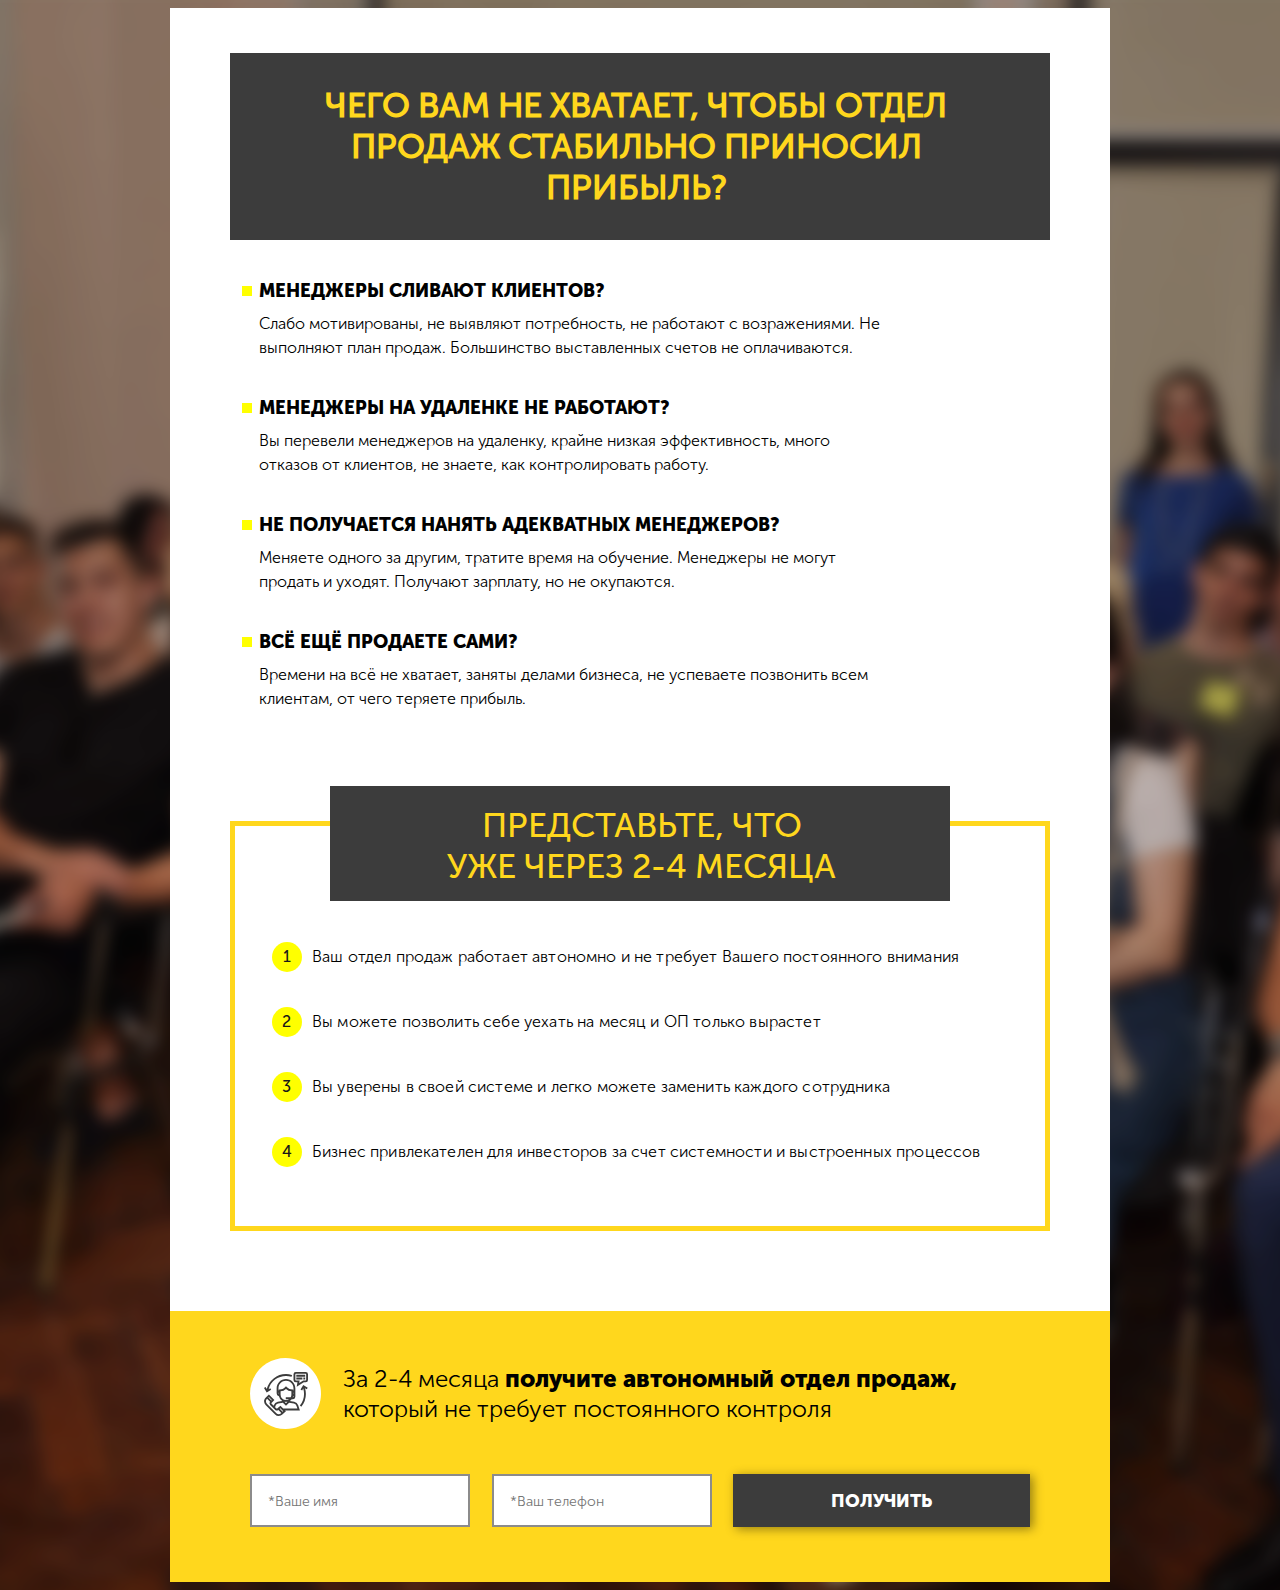
<file: first_real_order/index.html>
<!DOCTYPE html>
<html lang="en">
<head>
  <meta charset="UTF-8">
  <meta name="viewport" content="width=device-width, initial-scale=1.0">
  <link rel="stylesheet" href="./css/main.css">
  <title>Document</title>
</head>
<body>
  <div class="wrapper">
    <section class="get-profit">
      <h2 class="what-is-missing">чего вам не хватает, чтобы отдел продаж стабильно приносил прибыль?</h2>
      <ol class="list-about-manager">
        <li class="text-about-manager"><h3 class="bold-text">менеджеры сливают клиентов?</h3><span>Слабо мотивированы, не выявляют потребность, не работают с возражениями.
          Не выполняют план продаж. Большинство выставленных счетов не оплачиваются.</span></li>
        <li class="text-about-manager"><h3 class="bold-text">Менеджеры на удаленке не работают?</h3><span>Вы перевели менеджеров на удаленку, крайне низкая эффективность, 
          много отказов от клиентов, не знаете, как контролировать работу.</span></li>
        <li class="text-about-manager"><h3 class="bold-text">Не получается нанять адекватных менеджеров?
        </h3><span>Меняете одного за другим, тратите время на обучение. 
        Менеджеры не могут продать и уходят. Получают зарплату, но не окупаются.</span></li>
        <li class="text-about-manager"><h3 class="bold-text">Всё ещё продаете сами?
        </h3><span>Времени на всё не хватает, заняты делами бизнеса, 
        не успеваете позвонить всем клиентам, от чего теряете прибыль.</span></li>
      </ul>
    </section>
    <section class="imagine">
      <h2 class="after-mounth">Представьте, что уже через 2-4 месяца</h2>
      <ol class="autonomous-department-list">
        <li class="text-list"><span>Ваш отдел продаж работает автономно и не требует Вашего постоянного внимания</span></li>
        <li class="text-list"><span>Вы можете позволить себе уехать на месяц и ОП только вырастет</span></li>
        <li class="text-list"><span>Вы уверены в своей системе и легко можете заменить каждого сотрудника
        </span></li>
        <li class="text-list"><span>Бизнес привлекателен для инвесторов за счет системности и выстроенных процессов</span></li>
      </ol>
    </section>
    <section class="get-department">
      <div>
      <object data="./images/2-layers.svg" class = "img" type=""></object>
      <h3>За 2-4 месяца <span class="get-offline-sales">получите автономный отдел продаж,</span> который не требует постоянного контроля</h3>
      </div>
      <form action="" class="fill-form">
        <input type="text" class="your-name" placeholder="*Ваше имя">
        <input type="text" class="your-phone" placeholder="*Ваш телефон">
        <button class="get">Получить</button>
      </form>
    </section>
  </div>
</body>
</html>
</file>
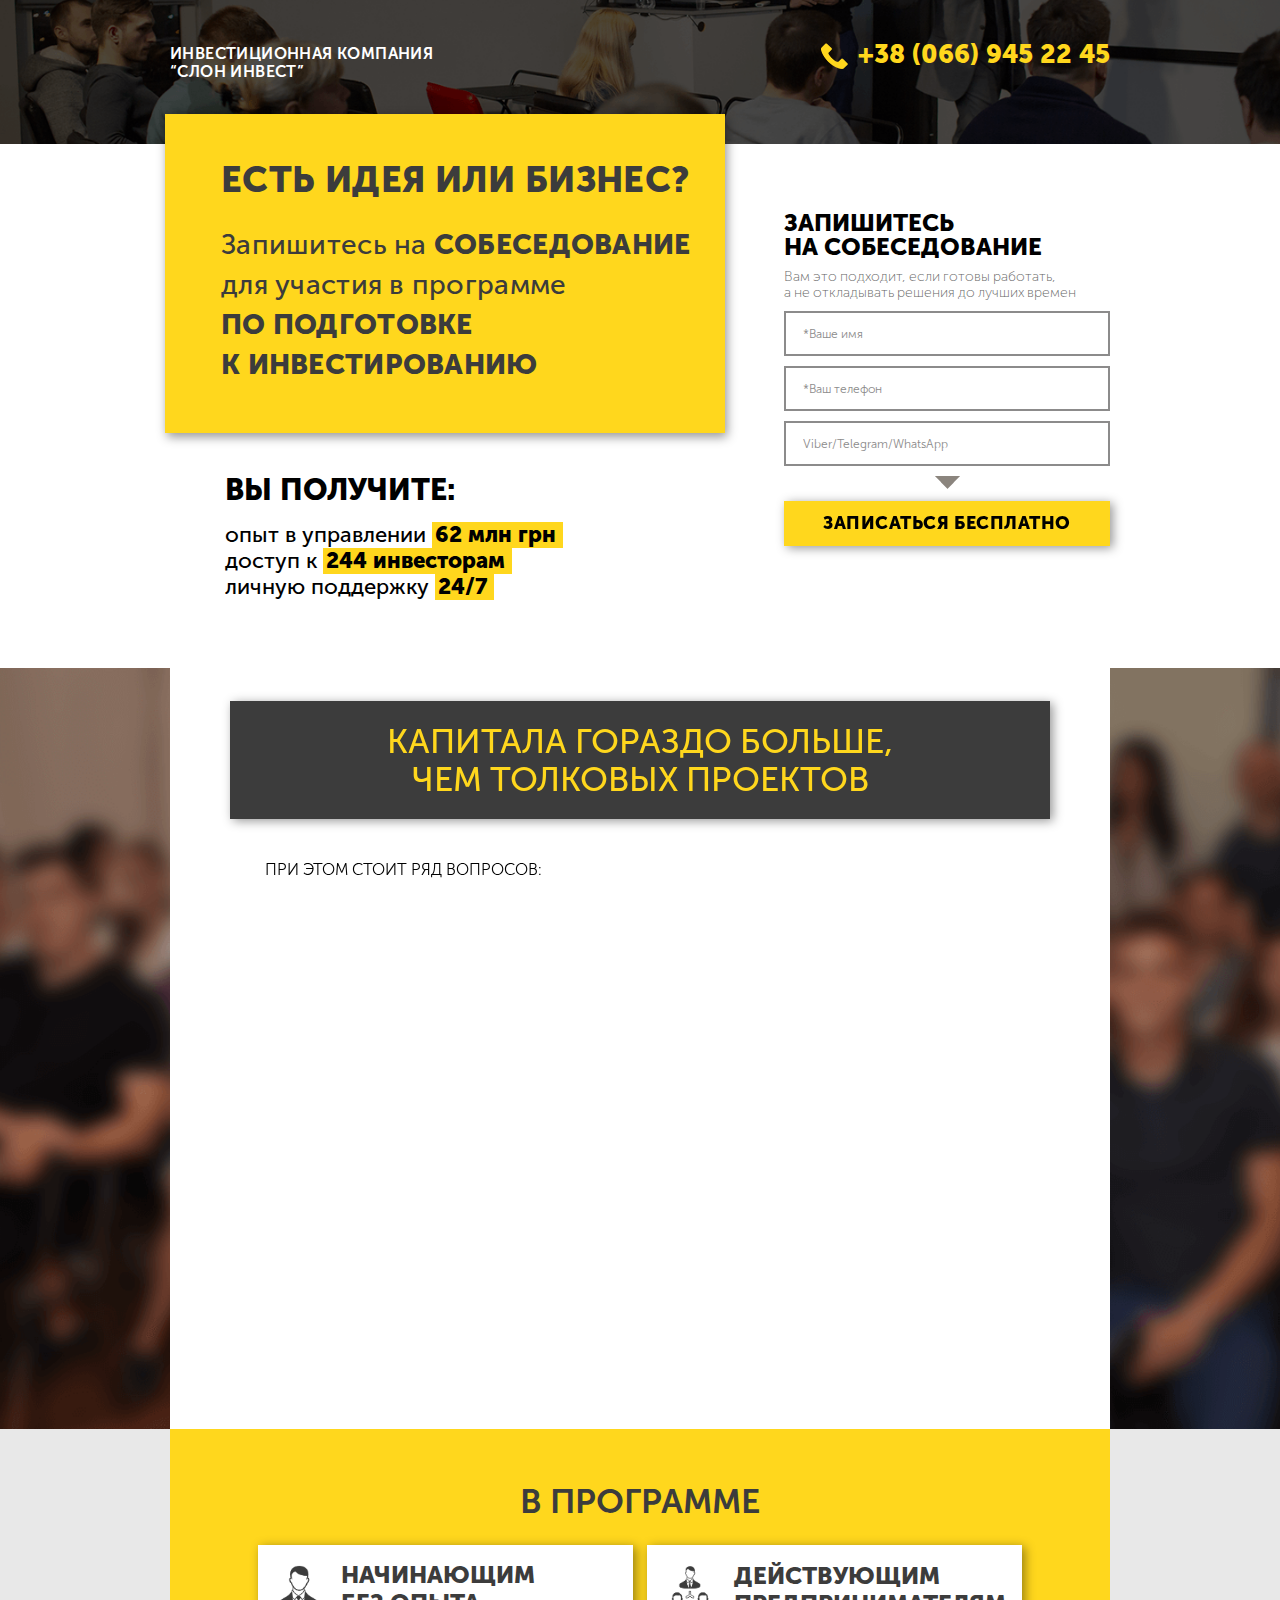
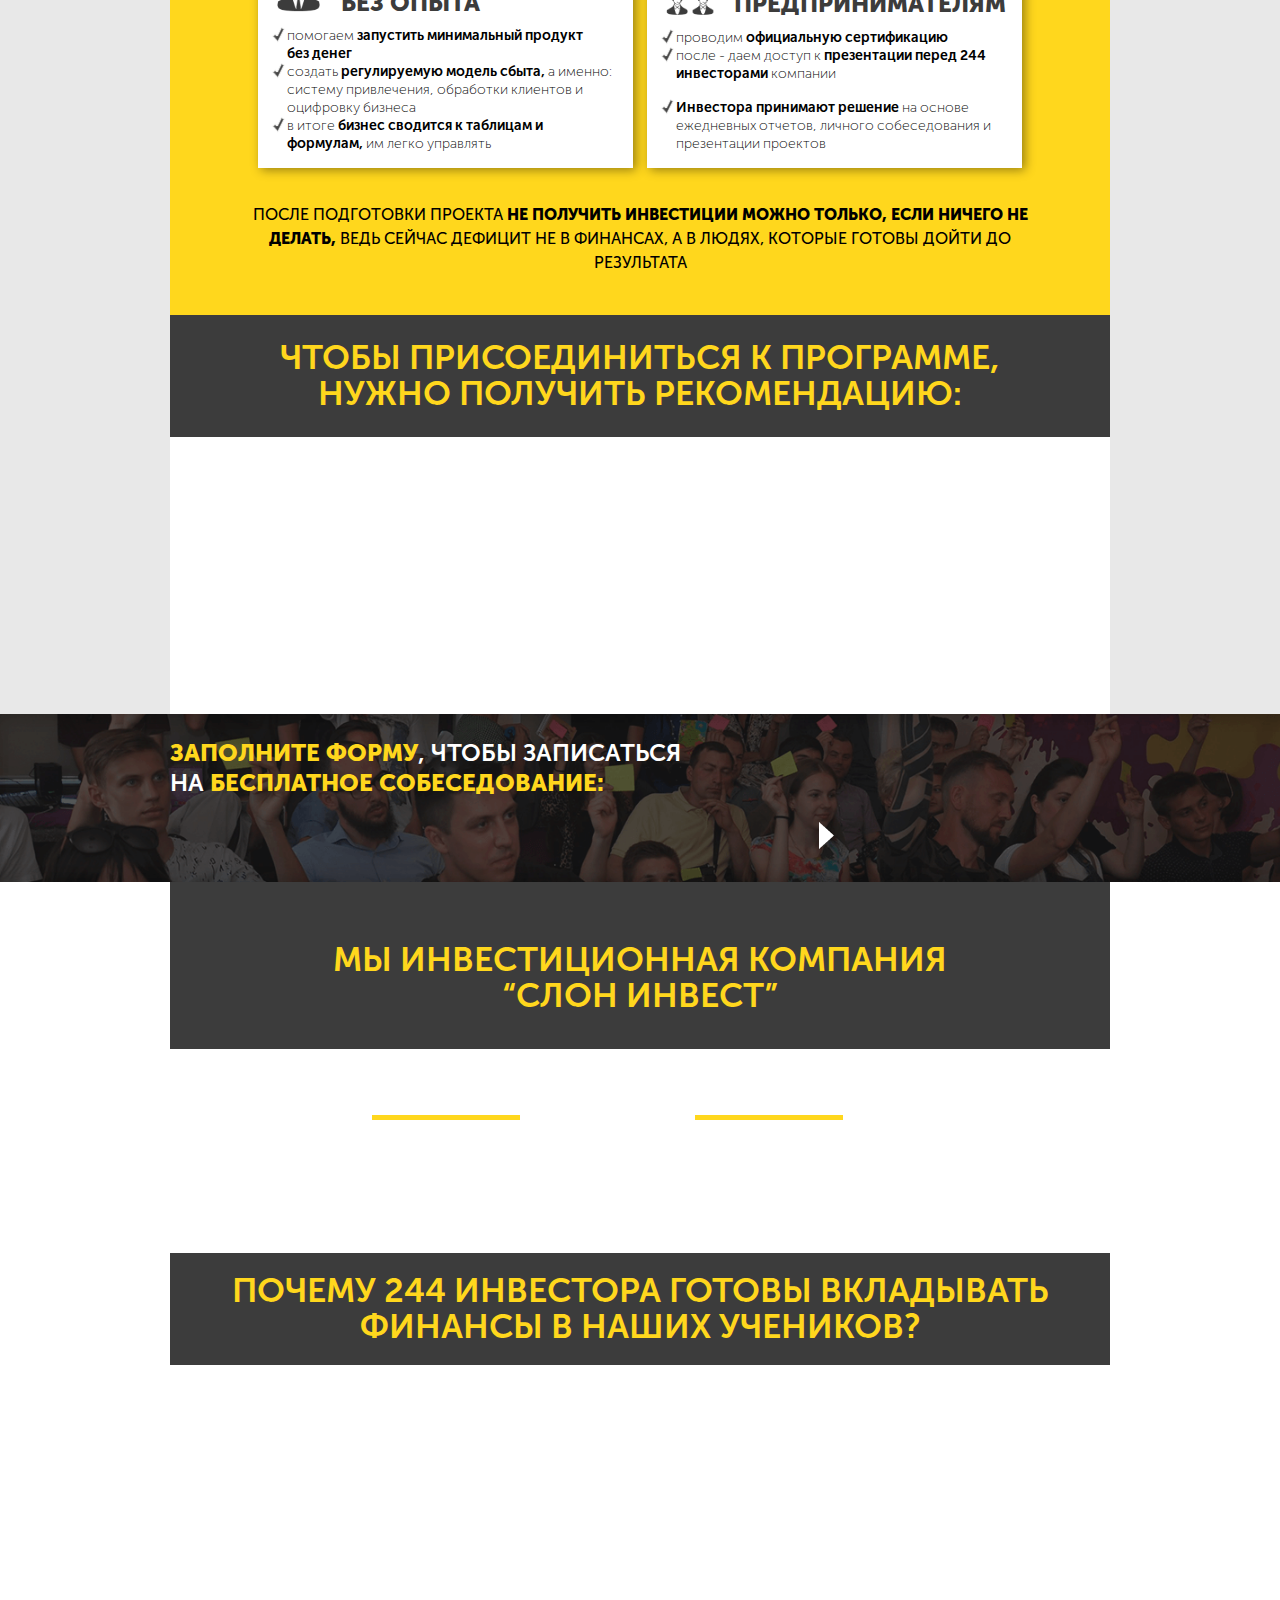
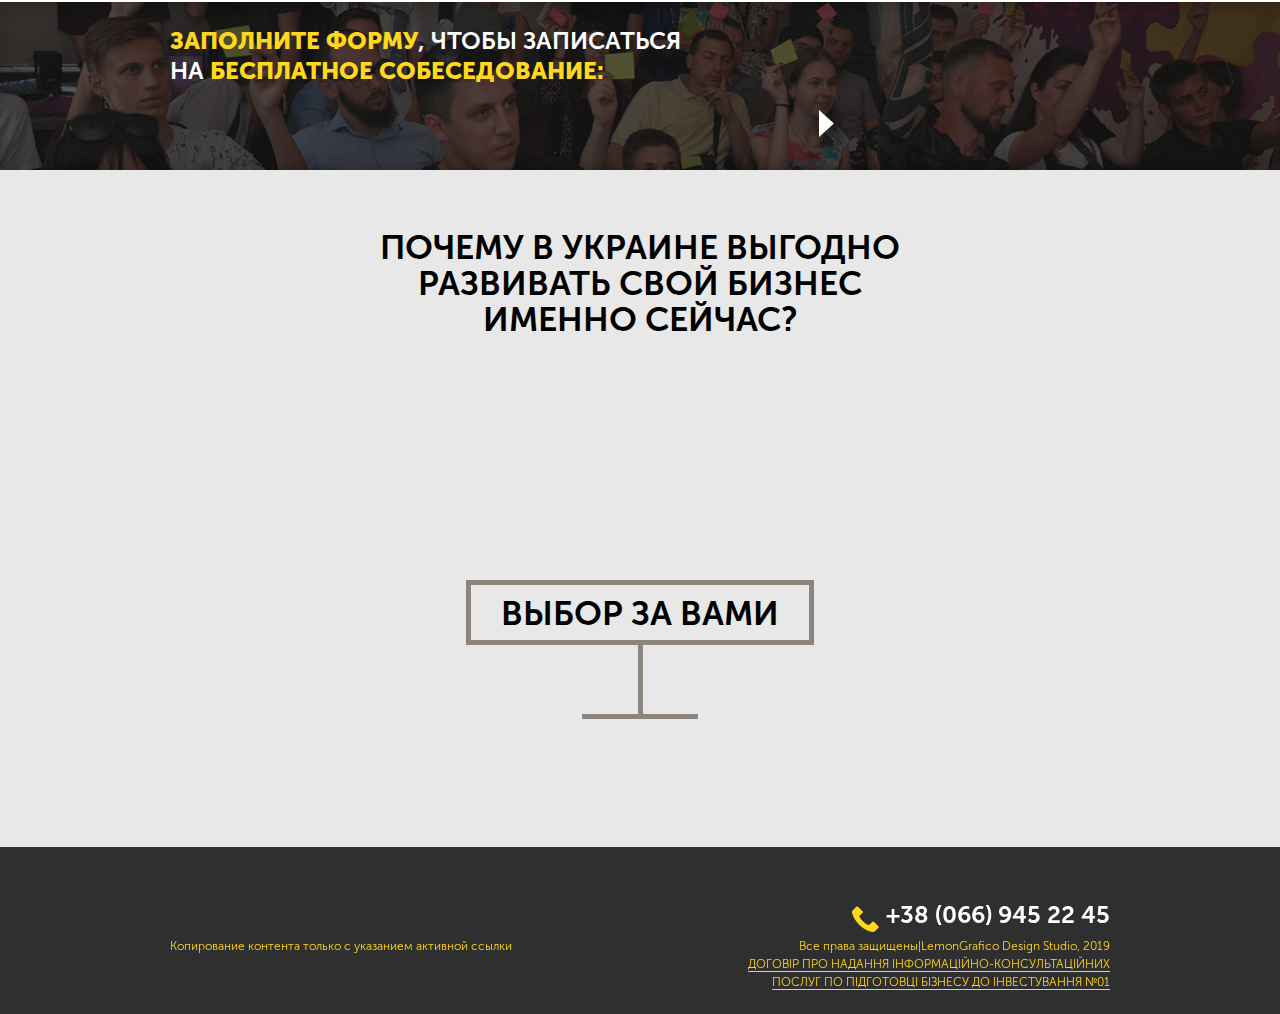
<file: slon/interview/index.html>
<!DOCTYPE html>
<!--[if lt IE 7]><html lang="ru" class="lt-ie9 lt-ie8 lt-ie7"><![endif]-->
<!--[if IE 7]><html lang="ru" class="lt-ie9 lt-ie8"><![endif]-->
<!--[if IE 8]><html lang="ru" class="lt-ie9"><![endif]-->
<!--[if gt IE 8]><!-->
<!--[if lt IE 9]>
    <script src="libs/html5shiv/es5-shim.min.js"></script>
    <script src="libs/html5shiv/html5shiv.min.js"></script>
    <script src="libs/html5shiv/html5shiv-printshiv.min.js"></script>
    <script src="libs/respond/respond.min.js"></script>
<![endif]-->
<html lang="ru">
	<!--<![endif]-->
	<head>
		<meta charset="utf-8" />
	    <meta name="title" content="Инвестиционная компания “Слон Инвест”">
	    <meta name="description" content="Инвестиционная компания “Слон Инвест”">
	    <meta name="keywords" content="Инвестиционная компания “Слон Инвест”">

	    <title>Слон Инвест</title>
		<meta http-equiv="X-UA-Compatible" content="IE=edge" />
		<meta name="viewport" content="width=device-width, initial-scale=1.0" />
		<!-- для постов показывается картинка при отправке ссылки -->
		<meta property="og:title" content="Инвестиционная компания “Слон Инвест”" />
		<meta property="og:description" content="Есть идея или бизнес? Запишитесь на собеседование с инвестором" />
		<meta property="og:url" content="https://slon.biz.ua/interview/" />
		<meta property="og:type" content="article"/>
		<meta property="og:site_name" content="Слон Инвест" />
		<!-- <meta property="og:image" content="http://unique-life.kiev.ua/images/titulka.jpg" /> -->

		<link rel="shortcut icon" href="favicon.png" />
		<!-- удалить все автоматическое форматирование для телефонных номеров -->
		<meta name="format-detection" content="telephone=no">
		<!-- удалить автоматическое кэширование у пользователя -->
		<meta http-equiv="cache-control" content="no-cache">
		
		<link rel="stylesheet" href="css/aos.css" />
		<link rel="stylesheet" href="css/style4.css" />
		<link rel="stylesheet" href="css/media4.css" />
		<link rel="stylesheet" href="https://use.fontawesome.com/releases/v5.4.1/css/all.css" integrity="sha384-5sAR7xN1Nv6T6+dT2mhtzEpVJvfS3NScPQTrOxhwjIuvcA67KV2R5Jz6kr4abQsz" crossorigin="anonymous">
		<link rel="stylesheet" type="text/css" href="slick/slick.css"/>
		<link rel="stylesheet" type="text/css" href="slick/slick-theme.css"/>

		<!-- Facebook Pixel Code -->
		<script>
		!function(f,b,e,v,n,t,s){if(f.fbq)return;n=f.fbq=function(){n.callMethod?
		n.callMethod.apply(n,arguments):n.queue.push(arguments)};if(!f._fbq)f._fbq=n;
		n.push=n;n.loaded=!0;n.version='2.0';n.queue=[];t=b.createElement(e);t.async=!0;
		t.src=v;s=b.getElementsByTagName(e)[0];s.parentNode.insertBefore(t,s)}(window,
		document,'script','https://connect.facebook.net/en_US/fbevents.js');
		fbq('init', '2304979446229152');
		fbq('track', 'PageView');
		</script>
		<noscript><img height="1" width="1" style="display:none"
		src="https://www.facebook.com/tr?id=2304979446229152&ev=PageView&noscript=1"
		/></noscript>
		<!-- DO NOT MODIFY -->
		<!-- End Facebook Pixel Code -->
	</head>
<body>
	<div class="mmenu">
		<div class="container">
			<div class="tc">
				<div class="close_win"><i class="fa fa-times" aria-hidden="true"></i></div>
			</div>
			<ul>
				<li><a href="#sect_2_2">Инвестируем в проекты после программы подготовки</a></li>
				<li><a href="#sect_3">Об инвестиционной компании «Слон Инвест»</a></li>
				<li><a href="#sect_4">Почему 244 инвестора готовы вкладывать финансы в наших учеников?</a></li>
				<li><a href="#sect_5">Почему в Украине выгодно развивать бизнес именно сейчас?</a></li>
			</ul>
		</div>
	</div>
	<header class="desctop_vers">
		<div class="container clearfix ">
			<div class="logo">
				<a href="#">Инвестиционная компания <br> “Слон Инвест”</a>
			</div>
			<div class="cont_h">
				<div class="number_h">
					<i></i>
					<a href="tel:+380669452245">+38 (066) 945 22 45</a> 
				</div>
			</div>
		</div>
	</header>
	<header class="mobil_vers">
		<div class="container padd_null ">
			<div class="head_item">
				<div class="logo">
					<a href="#"><img src="images/img21.png" class="img-responsive" alt="" /></a>
				</div>
				<div class="number_h">
					<i></i>
					<a href="tel:+380669452245">+38 (066) 945 22 45</a> 
				</div>
			</div>
		</div>
		<div class="container clearfix ">
			<div class="head_item">
				<div class="logo_descr">
					Инвестиционная компания <br> “Слон Инвест”
				</div>
			</div>
		</div>
	</header>
	<div class="section_1">
		<div class="container sect_1_displ_flex">
			<div class="title_sect_1">
				<div class="sect_1_h1">
					<h1>
						Есть идея или бизнес?
						<p>
							Запишитесь на <span>собеседование</span> <br> для участия в программе <br> <span>по подготовке <br> к инвестированию</span>
						</p>
					</h1>
					

				</div>
				<div class="descr_h1">
					<span>Вы получите:</span>
					<p>
						<!-- опыт в управлении <i>62 млн грн</i><br> доступ к <i>240 инвесторам</i> <br> поддержка <i>24/7 на 3 этапах</i> <br> от старта, оптимизации к инвест расширению -->
						опыт в управлении <i>62 млн грн</i><br> доступ к <i>244 инвесторам</i> <br> личную поддержку <i>24/7</i>
					</p>
				</div>
			</div>
			<div class="regist_sect_1">
				<div class="regist_mob">
					<h4>Запишитесь <br> на собеседование</h4>
					<div class="list_regis">
						<ul>
							<li>
								<p>Вам это подходит, если готовы работать, <br> а не откладывать решения до лучших времен</p>
							</li>
						</ul>
					</div>
					<form action="email.php" method="POST">
						<div class="title_sect tc">
							<p>Заполните форму</p>
						</div> 
						<br>
						<input type="hidden" name="project_name" value="Слон Инвест Interview">
						<input type="hidden" name="admin_email" value="0631094395a@gmail.com">
						<input type="hidden" name="form_subject" value="Регистрация">
					
						<ul class="form_input">
							<li data-aos="fade-left" data-aos-delay="100" data-aos-duration="1000">
								<input type="text" pattern="^[A-Za-zА-Яа-яЁё]+$" name="Имя" placeholder="*Ваше имя" required />
							</li>
							<li data-aos="fade-left" data-aos-delay="200" data-aos-duration="1000">
								<input type="text" name="Телефон" minlength="9" placeholder="*Ваш телефон" id="form-phone1"  required />
							</li>
							<li data-aos="fade-left" data-aos-delay="300" data-aos-duration="1000">
								<input type="text" name="Viber/Telegram/WhatsApp"  placeholder="Viber/Telegram/WhatsApp" />
								<!-- <textarea name="Почему Вам важно пройти программу подготовки к инвестированию именно сейчас?" id="" placeholder="*Почему Вам важно пройти программу подготовки к инвестированию именно сейчас?" cols="30" rows="10"></textarea> -->
							</li>
						</ul>
						<div class="tc">
							<i class='form_ic'></i>
							<button type="submit" class="send_butt" data-aos="flip-up" data-aos-delay="400" data-aos-duration="1000">Записаться бесплатно</button>
							<!-- <p>*Запись и личная консультация для иногородних </p> -->
						</div>
					</form>
				</div>
			</div>
		</div>
		<div class="regist_sect_1_mob">
			<h4>Запишитесь на собеседование</h4>
			<div class="bl_registr_info">
				<div class="container">
					<p>Вам это подходит, если готовы работать, <br> а не откладывать решения до лучших времен</p>
					<div class="send_butt">Записаться бесплатно</div>
					<!-- <span>*Запись и личная консультация для иногородних</span> -->
				</div>
			</div>
		</div>
	</div>
	<div class="tc">
		<div class="arrow_bottom"></div>
	</div>
	<div class="section_2" id="sect_2">
		<div class="container">
			<div class="bg_sect_2">
				<div class="h1_title" data-aos="flip-up" data-aos-delay="100" data-aos-duration="1000"><span>Капитала гораздо больше, <br> чем толковых проектов</span></div>
				<ul class="list_question_sect_2">
					<li><div class="inner_contain_quest">
						<p>При этом стоит ряд вопросов:</p>
					</div></li>
					<li data-aos="fade-left" data-aos-delay="200" data-aos-duration="1000">
						<div class="inner_contain_quest">
							<i data-aos="fade-down" data-aos-delay="500" data-aos-duration="1000">?</i>
							<p>Где <span>найти инвестора</span> </p>
							<p>На каких условиях <span>договариваться?</span></p>
						</div>
					</li>
					<li data-aos="fade-left" data-aos-delay="200" data-aos-duration="1000">
						<div class="inner_contain_quest">
							<i data-aos="fade-down" data-aos-delay="500" data-aos-duration="1000">?</i>
							<p><span>Что важно</span> для инвестора на самом деле?</p>
							<p>Как создать <span>прибыльный бизнес на старте?</span></p>
						</div>
					</li>
					<li data-aos="fade-left" data-aos-delay="300" data-aos-duration="1000">
						<div class="inner_contain_quest">
							<i data-aos="fade-down" data-aos-delay="600" data-aos-duration="1000">?</i>
							<p><span>Почему</span> 9 из 10 бизнес-планов <span>не выдерживают</span> <br>столкновения с реальным рынком?</p>
						</div>
					</li>
				</ul>
				<div class="h1_title" data-aos="flip-up" data-aos-delay="100" data-aos-duration="1000" id="sect_2_2"><span>Инвестируем в проекты <br> после программы подготовки</span></div>
				<ul class="list_question_sect_2 list_question_sect_2--mod">
					<li data-aos="fade-left" data-aos-delay="200" data-aos-duration="1000">
						<div class="inner_contain_quest inner_contain_quest--mod">
							<p>тем самым <span>сводим к минимуму риски наших инвесторов и проектов</span></p>
							<p>ведь инвестиции – не рождественский подарок, а заемный капитал</p>
						</div>
					</li>
				</ul>
			</div>
		</div>
	</div>
	<div class="tc">
		<div class="arrow_bottom"></div>
	</div>
	<!-- <div class="section_3">
		<div class="container">
			<div class="bg_sect_3">
				<div class="title_sect">Выберите <br> удобный формат</div>
				<div class="formats">
					<div class="format_item" data-aos="fade-right" data-aos-duration="1500">
						<div class="format_title">
							<p>Живая встреча</p>
							<span>в  харькове</span>
						</div>
						<ul>
							<li>Участие в мероприятии</li>
							<li>Ответы на все вопросы</li>
						</ul>
					</div>
					<div class="format_item" data-aos="fade-left" data-aos-duration="2000">
						<div class="format_title">
							<p>запись</p>
							<span>+ личная консультация</span>
						</div>
						<ul>
							<li>Запись мероприятия</li>
							<li>Личная консультация по скайпу или удобному мессенджеру</li>
						</ul>
					</div>
				</div>
				<div class="bonus">
					<div class="bonus_title">
						<span>Получите Бонус <br> после оплаты:</span>
						<p>Чек-лист “Как из заинтересованного прохожего сделать постоянного клиента”</p>
					</div>
					<div class="bonus_price_time">
						<div class="bonus_price">
							<span>стоимость:</span>
							<p>
								<span class="old_price">500 грн</span>
								<span class="arrow_price"></span>
								<span class="new_price">300 <i>грн</i></span>
							</p>
						</div>
						<div class="bonus_time">
							<div class="eTimer"></div>
						</div>
					</div>
				</div>
			</div>
		</div>
	</div> -->
	<div class="section_6" >
		<div class="container">
			<div class="sect_6_program">
				<div class="title_sect">В программе</div>
				<div class="wrap_program clearfix">
					<div class="wrap_program_item">
						<div class="title_program">
							<div class="wrap_ic">
								<i class="icon_1"></i>
							</div>
							<p>начинающим <br> без опыта </p>
						</div>
						<ul>
							<li>помогаем <span>запустить минимальный продукт <br> без денег</span></li>
							<li>создать <span>регулируемую модель сбыта,</span> а именно: систему привлечения, обработки клиентов и оцифровку бизнеса</li>
							<li>в итоге <span>бизнес сводится к таблицам и формулам,</span> им легко управлять </li>
						</ul>
					</div>
					<div class="wrap_program_item">
						<div class="title_program">
							<div class="wrap_ic">
								<i class="icon_2"></i>
							</div>
							<p>действующим <br> предпринимателям</p>
						</div>
						<ul>
							<li>проводим <span>официальную сертификацию</span> </li>
							<li>после - даем доступ к <span>презентации перед 244 инвесторами</span> компании</li>
						</ul>
						<ul>
							<li><span>Инвестора принимают решение</span> на основе ежедневных отчетов, личного собеседования и презентации проектов</li>
						</ul>
					</div>
				</div>
				<p>
					После подготовки проекта <span>не получить инвестиции можно только, если ничего не делать,</span> Ведь сейчас дефицит не в финансах, а в людях, которые готовы дойти до результата
				</p>
			</div>
			<div class="title_sect">Чтобы присоединиться к программе, <br> нужно получить рекомендацию:</div>
			<div class="list_program_wrap">
				<ul class="list_program">
					<li data-aos="fade-down" data-aos-delay="100" data-aos-duration="1000">
						<i data-aos="fade-right" data-aos-delay="400" data-aos-duration="1000"></i>
						<p>Ведущего эксперта компании “Слон Инвест”</p>
					</li>
					<li data-aos="fade-down" data-aos-delay="200" data-aos-duration="1000">
						<i data-aos="fade-right" data-aos-delay="500" data-aos-duration="1000"></i>
						<p>Сотрудника компании “Слон Инвест”, после личного общения</p>
					</li>
					<li data-aos="fade-down" data-aos-delay="300" data-aos-duration="1000">
						<i data-aos="fade-right" data-aos-delay="600" data-aos-duration="1000"></i>
						<p>При собеседовании с основателем компании “Слон Инвест” </p>
					</li>
				</ul>
			</div>
		</div>
	</div>
	<div class="section_4">
		<div class="container">
			<div class="check_list">
				<p><span>Заполните форму</span>, чтобы записаться <br> на <span>бесплатное собеседование:</span></p>
				<form id="form_check" action="email.php" method="POST">
					<input type="hidden" name="project_name" value="Слон Инвест Interview">
					<input type="hidden" name="admin_email" value="0631094395a@gmail.com">
					<input type="hidden" name="form_subject" value="Оставить заявку">
				
					<ul class="form_input">
						<li data-aos="fade-right"  data-aos-delay="100" data-aos-duration="1000">
							<input id="name" onkeyup="checkParams()" type="text" pattern="^[A-Za-zА-Яа-яЁё]+$" name="user_name" placeholder="*Ваше имя" required />
						</li>
						<li data-aos="fade-right" data-aos-delay="200" data-aos-duration="1000">
							<input id="form-phone5" onkeyup="checkParams()"  type="text" name="user_phone" minlength="9" placeholder="*Ваш телефон"  required />
						</li>
						<li data-aos="fade-right" data-aos-delay="300" data-aos-duration="1000">
							<input id="email" onkeyup="checkParams()" type="text" name="user_email" pattern="[a-z0-9._%+-]+@[a-z0-9.-]+\.[a-z]{2,4}$" placeholder="*Ваш e-mail" required />
							<input type="hidden" name="user_theme" value="Оставить заявку">
						</li>
						<li>
							<div class="arrow_check_list"></div>
						</li>
						<li data-aos="fade-left" data-aos-delay="400" data-aos-duration="1500">
							<button type="submit" class="send_butt">Записаться <br> на собеседование</button>
						</li>
					</ul>
				</form>
				<!-- <span>*После оплаты с Вами свяжется сотрудник компании и отправит материалы</span> -->
			</div>
			<div class="tc butt_mob">
				<button type="submit" class="send_butt" data-aos="flip-up" data-aos-delay="400" data-aos-duration="1000">записаться <br> на собеседование</button>
			</div>
		</div>
	</div>
	<div class="section_5" id="sect_3">
		<div class="container">
			<div class="title_sect">Мы инвестиционная компания <br> “Слон Инвест”</div>
			<div class="list_experience" id="counter" class="counter clearfix">
				<div class="experience_item">
					<div class="number_exp counter_number" data-aos="fade-right" data-aos-delay="100" data-aos-duration="1000">
						<span class="milestone-value">62</span>
						<p>млн. грн.</p>
					</div>
					<p data-aos="fade-up" data-aos-delay="200" data-aos-duration="1000">опыт управления <br> капиталом</p>
				</div>
				<div class="experience_item">
					<div class="number_exp counter_number" data-aos="flip-up" data-aos-delay="300" data-aos-duration="1000"><span><i class="milestone-value">14</i>/<i class="milestone-value">5</i></span></div>
					<p data-aos="flip-up" data-aos-delay="400" data-aos-duration="1000">14 крупных проектов <br> в 5 странах</p>
				</div>
				<div class="experience_item">
					<div class="number_exp counter_number" data-aos="fade-left" data-aos-delay="500" data-aos-duration="1000">
						<span class="milestone-value">244</span>
						<p>инвестора</p>
					</div>
					<p data-aos="fade-up" data-aos-delay="600" data-aos-duration="1000">готовы вкладывать свои <br> финансы в наших учеников</p>
				</div>
			</div>
			<div class="title_sect mod-title" id="sect_4">Почему 244 инвестора <br> готовы вкладывать финансы в наших учеников?</div>
			<div class="list_advantages">
				<div class="advantages_item item">
					<div class="advan_title">
						<div class="icon_contain" data-aos="fade-right" data-aos-delay="75" data-aos-duration="1000">
							<i class="ic_1"></i>
						</div>
						<span data-aos="fade-left" data-aos-delay="150" data-aos-duration="1000">Прибыльный бизнес со старта</span>
					</div>
					<p data-aos="fade-up" data-aos-delay="675" data-aos-duration="1000">
						Вы запускаете бизнес с минимальными ресурсами и не сливаете бюджет из-за неопытности
					</p>
				</div>
				<div class="advantages_item item">
					<div class="advan_title">
						<div class="icon_contain" data-aos="fade-right" data-aos-delay="225" data-aos-duration="1000">
							<i class="ic_2"></i>
						</div>
						<span data-aos="fade-left" data-aos-delay="300" data-aos-duration="1000">Поддержка бизнеса на 3 этапах </span>
					</div>
					<p data-aos="fade-up" data-aos-delay="750" data-aos-duration="1000">
						Личная работа с экспертами от старта и оптимизации бизнеса до инвестиционного расширения
					</p>
				</div>
				<div class="advantages_item item">
					<div class="advan_title">
						<div class="icon_contain" data-aos="fade-right" data-aos-delay="375" data-aos-duration="1000">
							<i class="ic_3"></i>
						</div>
						<span data-aos="fade-left" data-aos-delay="450" data-aos-duration="1000">Главный актив – <br> бизнес, <br> а не собственник</span>
					</div>
					<p data-aos="fade-up" data-aos-delay="825" data-aos-duration="1000">
						Делегируете и контролируете выполнение поставленных задач, а не делаете всё сами. Бизнес работает без Вашего активного участия и его можно продать
					</p>
				</div>
				<div class="advantages_item item">
					<div class="advan_title">
						<div class="icon_contain" data-aos="fade-right" data-aos-delay="525" data-aos-duration="1000">
							<i class="ic_4"></i>
						</div>
						<span data-aos="fade-left" data-aos-delay="600" data-aos-duration="1000">Бизнес <br> легко масштабировать</span>
					</div>
					<p data-aos="fade-up" data-aos-delay="900" data-aos-duration="1000">
						Ваш бизнес – отработаная система и упакована в четкий алгоритм. Её легко клонировать десятки, сотни раз
					</p>
				</div>
			</div>
		</div>
	</div>
	
	<!-- <div class="section_7" >
		<div class="container">
			<div class="questionnaire_contain">
				<p>заполните анкету <br> и Узнайте больше</p>
				<div class="icon_arrow"></div>
				<button class="open_win_questionnaire send_butt" >заполнить</button>
			</div>
		</div>
	</div> -->
	<div class="section_4">
		<div class="container">
			<div class="check_list">
				<p><span>Заполните форму</span>, чтобы записаться <br> на <span>бесплатное собеседование:</span></p>
				<form id="form_check" action="email.php" method="POST">
					<input type="hidden" name="project_name" value="Слон Инвест Interview">
					<input type="hidden" name="admin_email" value="0631094395a@gmail.com">
					<input type="hidden" name="form_subject" value="Оставить заявку">
				
					<ul class="form_input">
						<li data-aos="fade-right"  data-aos-delay="100" data-aos-duration="1000">
							<input id="name" onkeyup="checkParams()" type="text" pattern="^[A-Za-zА-Яа-яЁё]+$" name="user_name" placeholder="*Ваше имя" required />
						</li>
						<li data-aos="fade-right" data-aos-delay="200" data-aos-duration="1000">
							<input id="form-phone5" onkeyup="checkParams()"  type="text" name="user_phone" minlength="9" placeholder="*Ваш телефон"  required />
						</li>
						<li data-aos="fade-right" data-aos-delay="300" data-aos-duration="1000">
							<input id="email" onkeyup="checkParams()" type="text" name="user_email" pattern="[a-z0-9._%+-]+@[a-z0-9.-]+\.[a-z]{2,4}$" placeholder="*Ваш e-mail" required />
							<input type="hidden" name="user_theme" value="Оставить заявку">
						</li>
						<li>
							<div class="arrow_check_list"></div>
						</li>
						<li data-aos="fade-left" data-aos-delay="400" data-aos-duration="1500">
							<button type="submit" class="send_butt">Записаться <br> на собеседование</button>
						</li>
					</ul>
				</form>
				<!-- <span>*После оплаты с Вами свяжется сотрудник компании и отправит материалы</span> -->
			</div>
			<div class="tc butt_mob">
				<button type="submit" class="send_butt" data-aos="flip-up" data-aos-delay="400" data-aos-duration="1000">записаться <br> на собеседование</button>
			</div>
		</div>
	</div>
	<div class="section_8" id="sect_5">
		<div class="container">
			<div class="title_sect">Почему в Украине выгодно <br> развивать свой бизнес <br> именно сейчас?</div>
			<div class="benefits_list">
				<div class="benefit_item" data-aos="fade-right" data-aos-delay="100" data-aos-duration="1000">
					<span>1</span>
					<div class="benefit_title">Низкие <br> налоги</div>
					<p>
						Налоги на доходы <br> в Украине 15-17%,  <br> в среднем по Еврозоне – 43,5%
					</p>
				</div>
				<div class="benefit_item" data-aos="fade-right" data-aos-delay="200" data-aos-duration="1000">
					<span>2</span>
					<div class="benefit_title">Низкая <br>конкуренция </div>
					<p>
						Сервис в Украине на нулевом уровне. Достаточно сделать лучше, чем у конкурентов, чтобы клиенты пошли к Вам
					</p>
				</div>
				<div class="benefit_item" data-aos="fade-right" data-aos-delay="300" data-aos-duration="1000">
					<span>3</span>
					<div class="benefit_title">Нестабильная <br> экономика</div>
					<p>
						Индекс инфляции в Украине – 99,4% <br>Мы в ТОП-20 стран с самой высокой инфляцией
					</p>
				</div>
			</div>
		</div>
		<div class="container mob_padd_null">
			<div class="choice">
				<div class="tc">
					<div class="choice_title">
						Выбор за Вами
						<div class="line_choice_one"></div>
						<div class="line_choice_two"></div>
					</div>
				</div>
				<div class="choices_two">
					<div class="choice_item" data-aos="fade-up" data-aos-delay="400" data-aos-duration="1000">
						<p>Ждать лучшей жизни от государства</p>
					</div>
					<div class="choice_item" data-aos="fade-up" data-aos-delay="500" data-aos-duration="1000">
						<button class="open_win">Записаться на собеседование с инвестором</button>
					</div>
				</div>
			</div>
		</div>
	</div>
	<footer>
		<div id="up_back_mob" class="up_back_mob"></div>
		<div class="container">
			<div class="ft_info">
				<div class="ft_info_item">
					<div class="number_ft">
						<i></i>
						<span>+38 (066) 945 22 45 </span>
					</div>
					<div class="clearfix fl_copy">
						<p>Копирование контента только с указанием активной ссылки</p>
						<p>Все права защищены|LemonGrafico Design Studio, 2019</p>
					</div>
					<a href="договор_про_получение информации.docx" download>ДОГОВІР ПРО НАДАННЯ ІНФОРМАЦІЙНО-КОНСУЛЬТАЦІЙНИХ <br> ПОСЛУГ ПО ПІДГОТОВЦІ БІЗНЕСУ ДО ІНВЕСТУВАННЯ №01</a>
				</div>
			</div>
		</div>
	</footer>





	<div id="up_back" class="up_back"></div>
	<!-- <div class="call_me_win_open"></div> -->
	<div class="bg_body"></div>	

	<div class="form_win" id="registr_win_mob">
		<div class="close_win"><i class="fa fa-times" aria-hidden="true"></i></div>
		<div class="empty_bl"></div>
	</div>

	<div class="form_win" id="main_win">
		<div class="close_win"><i class="fa fa-times" aria-hidden="true"></i></div>
		<!-- <div class="tc">
			<div class="contain_logo_win">
				<img src="images/logo.png" class="desc_logo img-responsive" alt="" />
				<span>Шах и Мат</span>
			</div>
		</div> -->
		<form action="email.php" method="POST">
			<div class="title_sect tc">
				<p>Заполните форму</p>
			</div> 
			<br>
			<input type="hidden" name="project_name" value="Слон Инвест Interview">
			<input type="hidden" name="admin_email" value="0631094395a@gmail.com">
			<input type="hidden" name="form_subject" value="Заявка">

			<ul class="form_input">
				<li>
					<input type="text" name="Имя" pattern="^[A-Za-zА-Яа-яЁё]+$"  placeholder="*Ваше имя" required />
				</li>
				<li>
					<input  type="text" name="Телефон" minlength="9" placeholder="*Ваш телефон" id="form-phone3" required />
				</li>
				<li>
					<input type="text" name="Viber/Telegram/WhatsApp"  placeholder="Viber/Telegram/WhatsApp" />
					<!-- <textarea name="Почему Вам важно пройти программу подготовки к инвестированию именно сейчас?" id="" placeholder="*Почему Вам важно пройти программу подготовки к инвестированию именно сейчас?" cols="30" rows="10"></textarea> -->
				</li>
			</ul>
			<br>
			<div class="tc">
				<button type="submit" class="send_butt"><span>Отправить</span></button>
			</div>
		</form>
	</div>
	<div class="form_win" id="call_me">
		<div class="close_win"><i class="fa fa-times" aria-hidden="true"></i></div>
		<!-- <div class="tc">
			<div class="contain_logo_win">
				<img src="images/logo.png" class="desc_logo img-responsive" alt="" />
				<span>Шах и Мат</span>
			</div>
		</div> -->
		<form action="email.php" method="POST">
			<div class="title_sect tc">
				<p>Заполните форму</p>
			</div>
			<br>
			<input type="hidden" name="project_name" value="Слон Инвест Interview">
			<input type="hidden" name="admin_email" value="0631094395a@gmail.com">
			<input type="hidden" name="form_subject" value="Перезвоните мне">

			<ul class="form_input">
				<li>
					<input type="text" name="Имя" pattern="^[A-Za-zА-Яа-яЁё]+$" placeholder="*Ваше имя" required />
				</li>
				<li>
					<input type="text" name="Телефон"  minlength="9" placeholder="*Ваш телефон" id="form-phone2" required />
				</li>
				<li>
					<input type="text" name="Viber/Telegram/WhatsApp"  placeholder="Viber/Telegram/WhatsApp" />
					<!-- <textarea name="Почему Вам важно пройти программу подготовки к инвестированию именно сейчас?" id="" placeholder="*Почему Вам важно пройти программу подготовки к инвестированию именно сейчас?" cols="30" rows="10"></textarea> -->
				</li>
			</ul>
			<br>
			<div class="tc">
				<button type="submit" class="send_butt"><span>перезвоните мне</span></button>
			</div>
		</form>
	</div>


	
	<script type="text/javascript" src="https://code.jquery.com/jquery-1.11.0.min.js"></script>
	<script src="js/jquery-migrate-1.2.1.min.js"></script>
 	<script src="js/jquery.spincrement.min.js"></script>
 	<script src="js/jquery.maskedinput.min.js"></script>
	<script src="slick/slick.js"></script>
	<script src="js/aos.js"></script>
	<script src="js/commonn.js"></script>
	<!-- <script src="js/common.js?ver=1"></script> -->

	<script>
         AOS.init({disable: 'mobile'});
	</script>
	<script>
		function checkParams() {
	        var name = $('#name').val();
	        var email = $('#email').val();
	        var phone = $('#form-phone5').val();
	         
	        if(name.length != 0 && email.length != 0 && phone.length != 0) {
	            $('#form_check .send_butt').removeAttr('disabled');
	            
	        } else {
	            $('#form_check .send_butt').attr('disabled', 'disabled');
	        }
		}
	</script>	
</body>
</html>
</file>
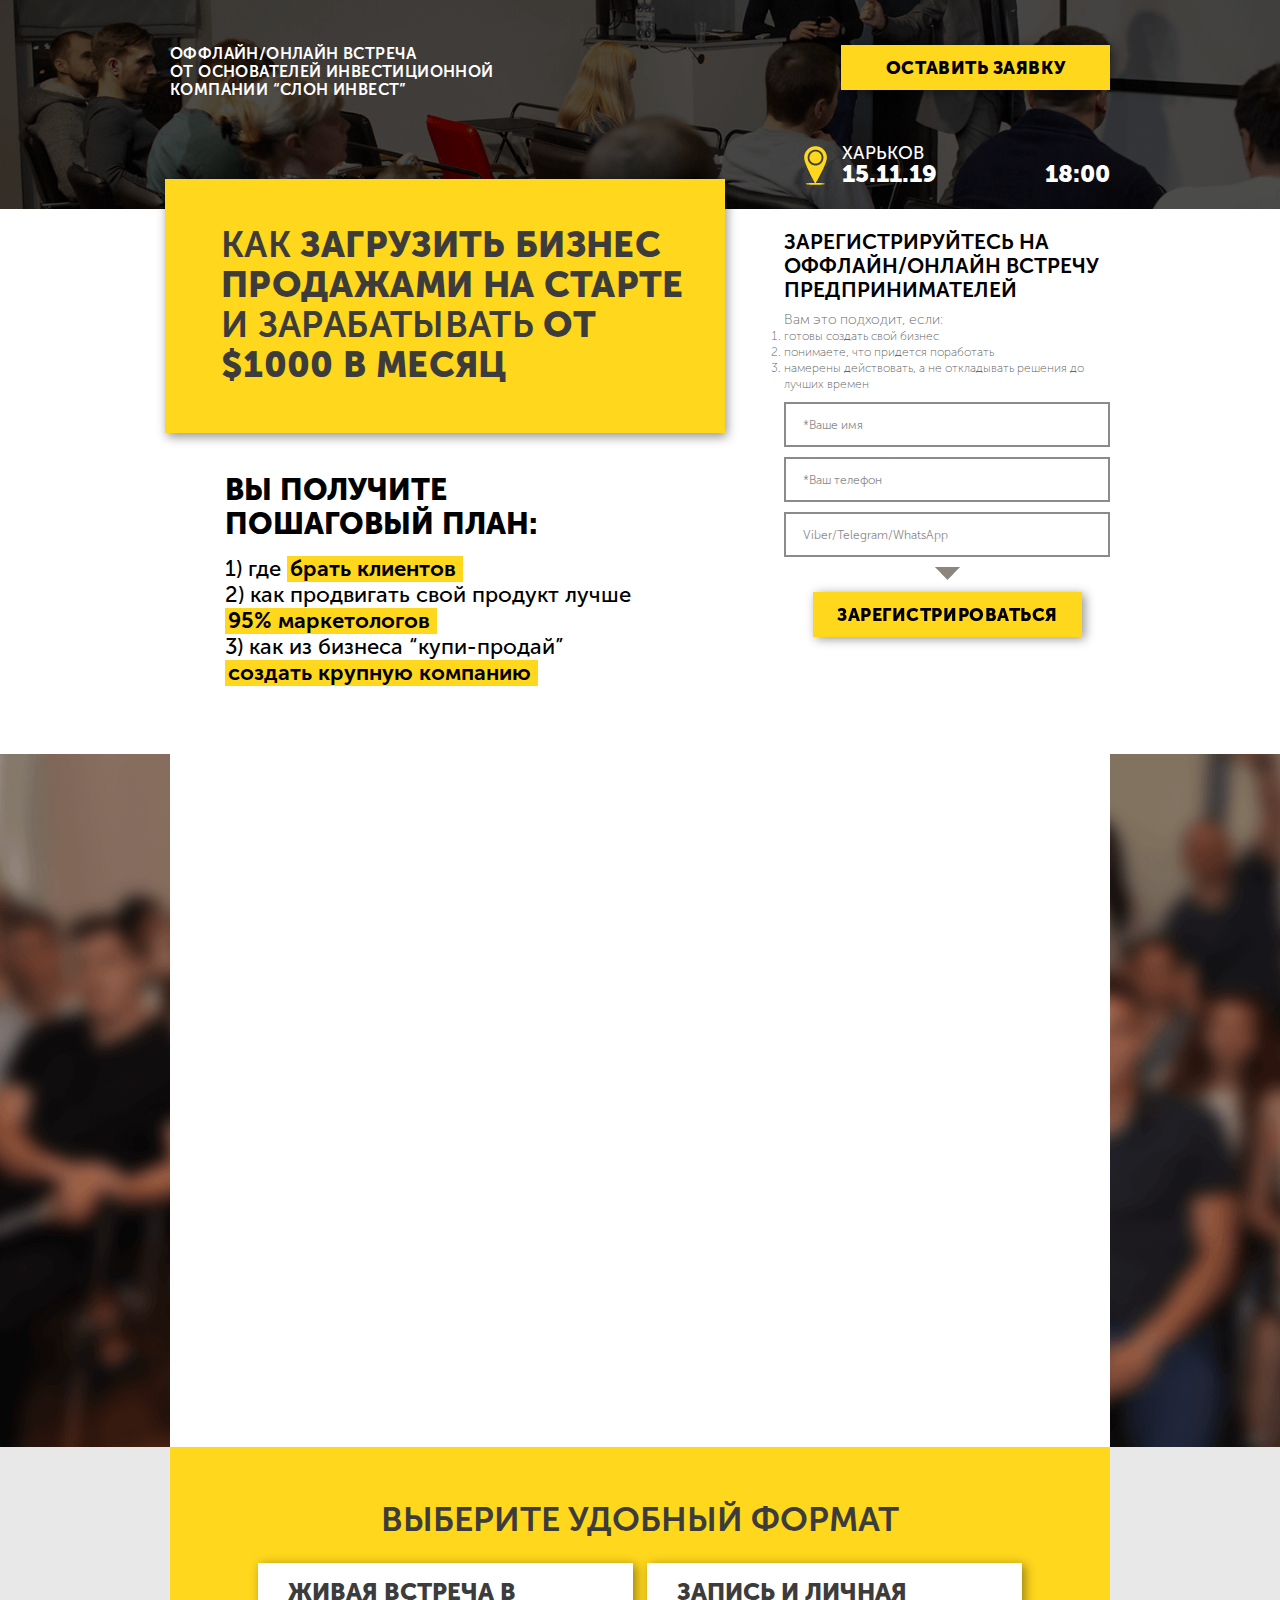
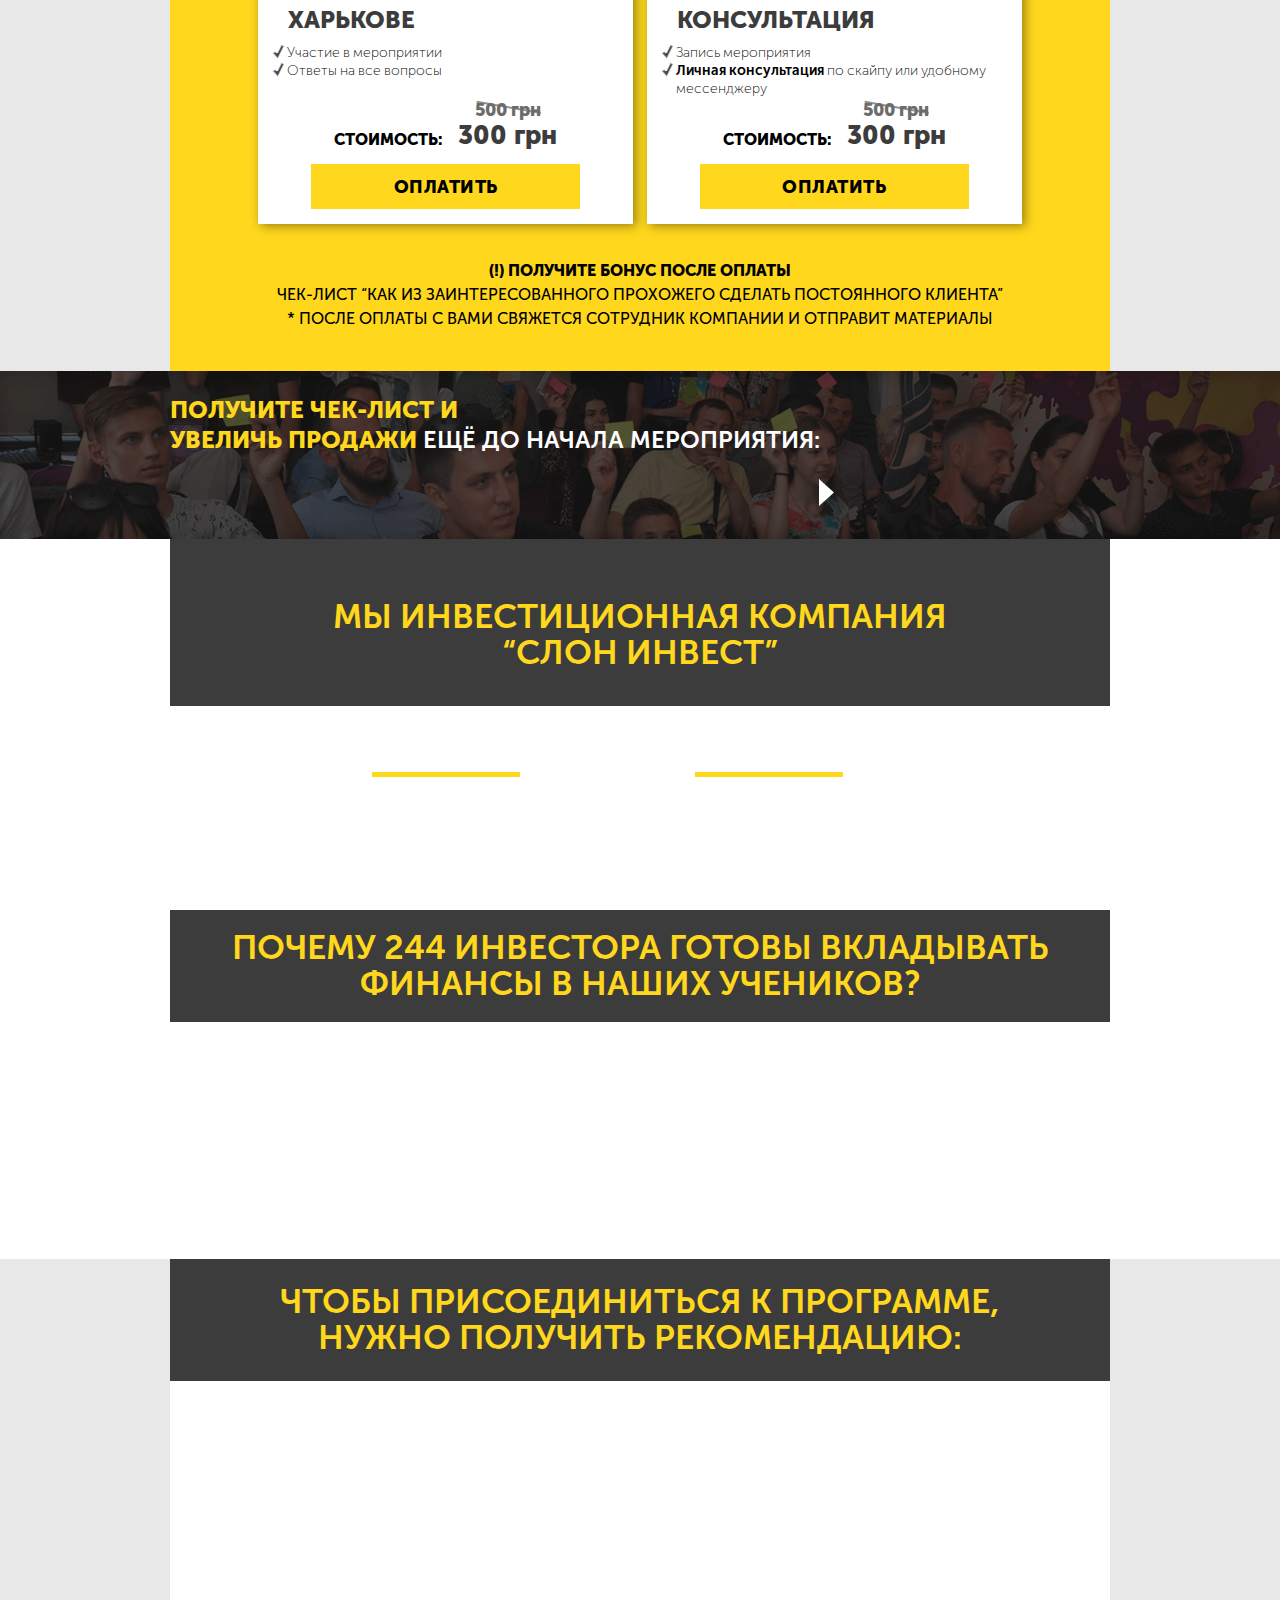
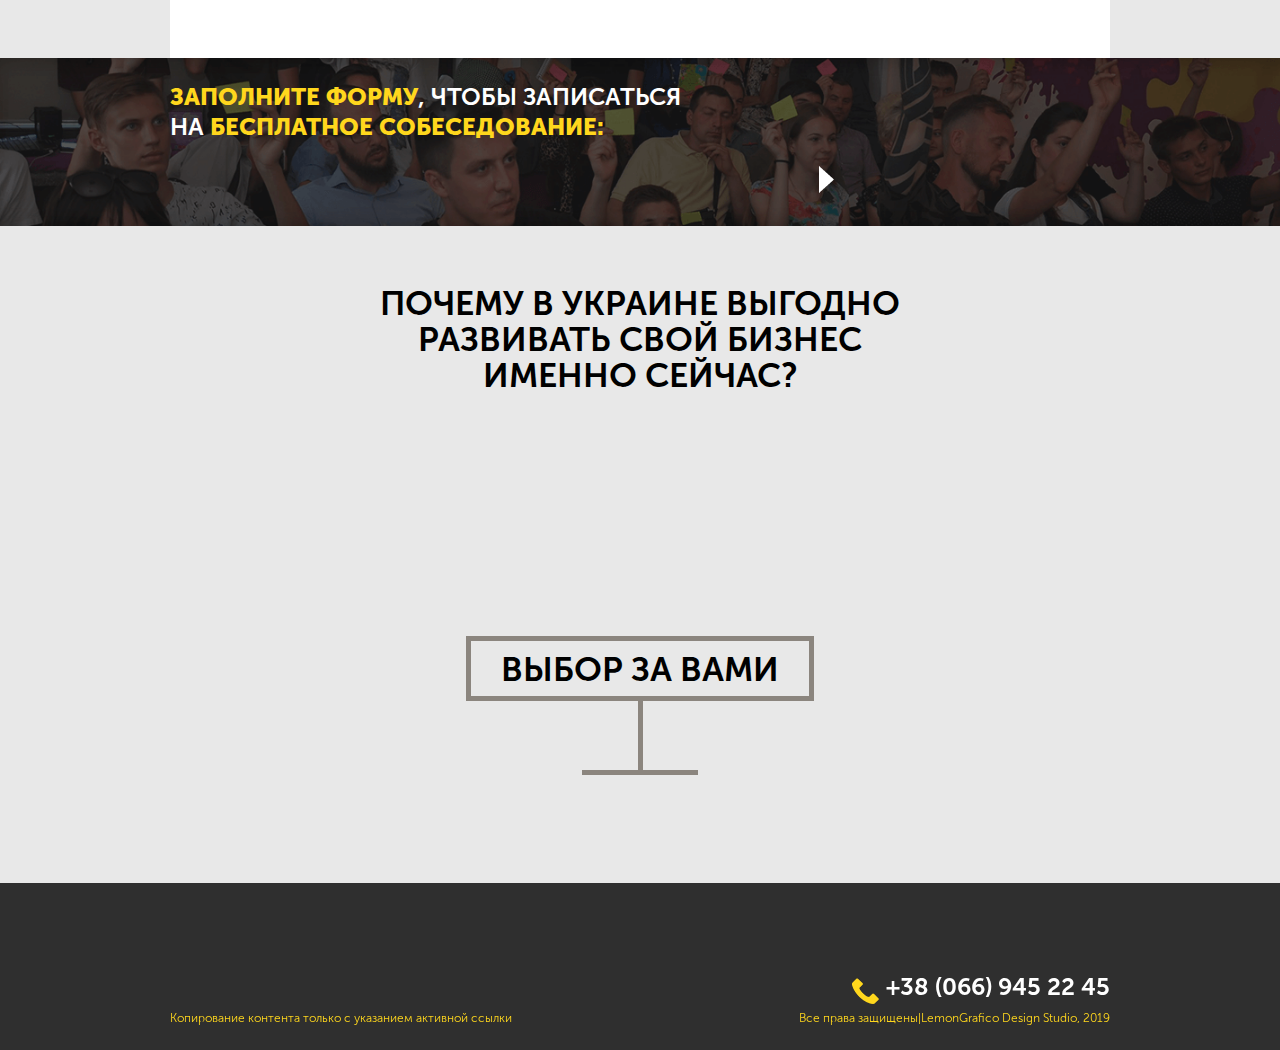
<file: slon/www/sales/index.html>
<!DOCTYPE html>
<!--[if lt IE 7]><html lang="ru" class="lt-ie9 lt-ie8 lt-ie7"><![endif]-->
<!--[if IE 7]><html lang="ru" class="lt-ie9 lt-ie8"><![endif]-->
<!--[if IE 8]><html lang="ru" class="lt-ie9"><![endif]-->
<!--[if gt IE 8]><!-->
<!--[if lt IE 9]>
    <script src="libs/html5shiv/es5-shim.min.js"></script>
    <script src="libs/html5shiv/html5shiv.min.js"></script>
    <script src="libs/html5shiv/html5shiv-printshiv.min.js"></script>
    <script src="libs/respond/respond.min.js"></script>
<![endif]-->
<html lang="ru">
	<!--<![endif]-->
	<head>
		<meta charset="utf-8" />
	    <meta name="title" content="Оффлайн/онлайн встреча от основателей инвестиционной компании “Слон Инвест”">
	    <meta name="description" content="Как загрузить бизнес продажами на старте и зарабатывать от $1000 в месяц">
	    <meta name="keywords" content="Оффлайн/онлайн встреча от основателей инвестиционной компании “Слон Инвест”">

	    <title>Слон Инвест</title>
		<meta http-equiv="X-UA-Compatible" content="IE=edge" />
		<meta name="viewport" content="width=device-width, initial-scale=1.0" />
		<!-- для постов показывается картинка при отправке ссылки -->
		<meta property="og:title" content="Оффлайн/онлайн встреча от основателей инвестиционной компании “Слон Инвест”" />
		<meta property="og:description" content="Как загрузить бизнес продажами на старте и зарабатывать от $1000 в месяц" />
		<meta property="og:url" content="https://slon.biz.ua/sales/" />
		<meta property="og:type" content="article"/>
		<meta property="og:site_name" content="Слон Инвест" />
		<!-- <meta property="og:image" content="http://unique-life.kiev.ua/images/titulka.jpg" /> -->

		<link rel="shortcut icon" href="favicon.png" />
		<!-- удалить все автоматическое форматирование для телефонных номеров -->
		<meta name="format-detection" content="telephone=no">
		<!-- удалить автоматическое кэширование у пользователя -->
		<meta http-equiv="cache-control" content="no-cache">
		
		<link rel="stylesheet" href="css/aos.css" />
		<link rel="stylesheet" href="css/style4.css" />
		<link rel="stylesheet" href="css/mediaa2.css" />
		<link rel="stylesheet" href="https://use.fontawesome.com/releases/v5.4.1/css/all.css" integrity="sha384-5sAR7xN1Nv6T6+dT2mhtzEpVJvfS3NScPQTrOxhwjIuvcA67KV2R5Jz6kr4abQsz" crossorigin="anonymous">
		<link rel="stylesheet" type="text/css" href="slick/slick.css"/>
		<link rel="stylesheet" type="text/css" href="slick/slick-theme.css"/>

		<!-- Facebook Pixel Code -->
		<script>
		!function(f,b,e,v,n,t,s){if(f.fbq)return;n=f.fbq=function(){n.callMethod?
		n.callMethod.apply(n,arguments):n.queue.push(arguments)};if(!f._fbq)f._fbq=n;
		n.push=n;n.loaded=!0;n.version='2.0';n.queue=[];t=b.createElement(e);t.async=!0;
		t.src=v;s=b.getElementsByTagName(e)[0];s.parentNode.insertBefore(t,s)}(window,
		document,'script','https://connect.facebook.net/en_US/fbevents.js');
		fbq('init', '2304979446229152');
		fbq('track', 'PageView');
		</script>
		<noscript><img height="1" width="1" style="display:none"
		src="https://www.facebook.com/tr?id=2304979446229152&ev=PageView&noscript=1"
		/></noscript>
		<!-- DO NOT MODIFY -->
		<!-- End Facebook Pixel Code -->
	</head>
<body>
	<div class="mmenu">
		<div class="container">
			<div class="tc">
				<div class="close_win"><i class="fa fa-times" aria-hidden="true"></i></div>
			</div>
			<ul>
				<li><a href="#sect_2">Методика стабильных продаж</a></li>
				<li><a href="#sect_3">Об инвестиционной компании «Слон Инвест»</a></li>
				<li><a href="#sect_4">Почему 244 инвестора готовы вкладывать финансы в наших учеников?</a></li>
				<li><a href="#sect_5">Почему в Украине выгодно развивать бизнес именно сейчас?</a></li>
			</ul>
		</div>
	</div>
	<header class="desctop_vers">
		<div class="container clearfix ">
			<div class="logo">
				<a href="#"><b>Оффлайн/онлайн встреча</b> <br>  от основателей инвестиционной <br> компании “Слон Инвест”</a>
			</div>
			<div class="cont_h">
				<div class="number_h">
					<div class="send_butt"><span>Оставить заявку</span></div>
				</div>
				<div class="time_h">
					<div class="time_h_item">
						<i></i>
						<span>Харьков</span>
						<p>15.11.19</p>
					</div>
					<div class="time_h_item">
						<p>18:00</p>
					</div>
				</div>
			</div>
		</div>
	</header>
	<header class="mobil_vers">
		<div class="container padd_null ">
			<div class="head_item">
				<div class="logo">
					<a href="#"><img src="images/img21.png" class="img-responsive" alt="" /></a>
				</div>
				<div class="number_h">
					<div class="send_butt"><span>Оставить заявку</span></div>
				</div>
			</div>
		</div>
		<div class="container clearfix ">
			<div class="head_item">
				<div class="logo_descr">
					<b>Оффлайн/онлайн <br> встреча</b>  от основателей инвестиционной компании <span>“Слон Инвест”</span>
				</div>
				<div class="time_h">
					<div class="time_h_item">
						<i></i>
						<p>15.11.19</p>
						<span>Харьков</span>
					</div>
					<div class="time_h_item">
						<p>18:00</p>
					</div>
				</div>
			</div>
		</div>
	</header>
	<div class="section_1">
		<div class="container sect_1_displ_flex">
			<div class="title_sect_1">
				<div class="sect_1_h1">
					<h1>
						Как <b>загрузить бизнес продажами на старте</b> <br> и зарабатывать <b>от $1000 в месяц</b>
					</h1>
				</div>
				<div class="descr_h1">
					<span>Вы получите <br> пошаговый план:</span>
					<ul>
						<li><p>1) где <i>брать клиентов</i></p></li>
						<li><p>2) как продвигать свой продукт лучше <i>95% маркетологов</i></p></li>
						<li><p>3) как из бизнеса “купи-продай”  <i>создать крупную компанию</i> </p></li>
					</ul>
				</div>
			</div>
			<div class="regist_sect_1">
				<div class="regist_mob">
					<h4>Зарегистрируйтесь на оффлайн/онлайн встречу предпринимателей</h4>
					<div class="list_regis">
						<p>Вам это подходит, если:</p>
						<ol>
							<li>готовы создать свой бизнес</li>
							<li>понимаете, что придется поработать</li>
							<li>намерены действовать, а не откладывать решения до лучших времен</li>
						</ol>
					</div>
					<form action="email.php" method="POST">
						<div class="title_sect tc">
							<p>Заполните форму</p>
						</div> 
						<br>
						<input type="hidden" name="project_name" value="Слон Инвест Interview">
						<input type="hidden" name="admin_email" value="0631094395a@gmail.com">
						<input type="hidden" name="form_subject" value="Регистрация">
					
						<ul class="form_input">
							<li data-aos="fade-left" data-aos-delay="100" data-aos-duration="1000">
								<input type="text" pattern="^[A-Za-zА-Яа-яЁё]+$" name="Имя" placeholder="*Ваше имя" required />
							</li>
							<li data-aos="fade-left" data-aos-delay="200" data-aos-duration="1000">
								<input type="text" name="Телефон" minlength="9" placeholder="*Ваш телефон" id="form-phone1"  required />
							</li>
							<li data-aos="fade-left" data-aos-delay="300" data-aos-duration="1000">
								<input type="text" name="Viber/Telegram/WhatsApp"  placeholder="Viber/Telegram/WhatsApp" />
							</li>
						</ul>
						<div class="tc">
							<i class='form_ic'></i>
							<button type="submit" class="send_butt" data-aos="flip-up" data-aos-delay="400" data-aos-duration="1000"><span>зарегистрироваться</span></button>
							<!-- <p>*Запись и личная консультация для иногородних </p> -->
						</div>
					</form>
				</div>
			</div>
		</div>
		<!-- <div class="regist_sect_1_mob">
			<h4>Запишитесь на собеседование</h4>
			<div class="bl_registr_info">
				<div class="container">
					<p>Вам это подходит, если готовы работать, <br> а не откладывать решения до лучших времен</p>
					<div class="send_butt">Записаться бесплатно</div>
				</div>
			</div>
		</div> -->
	</div>
	<div class="section_2" id="sect_2">
		<div class="container">
			<div class="bg_sect_2">
				<div class="h1_title" data-aos="flip-up" data-aos-delay="100" data-aos-duration="1000"><span>Методика стабильных продаж</span></div>
				<ul class="list_question_sect_2">
					<li data-aos="fade-left" data-aos-delay="200" data-aos-duration="1000">
						<div class="inner_contain_quest">
							<i data-aos="fade-down" data-aos-delay="500" data-aos-duration="1000">?</i>
							<p>Где брать <span>клиентов</span>?</p>
							<p>Как <span>увеличить продажи</span>?</p>
						</div>
					</li>
					<li data-aos="fade-left" data-aos-delay="200" data-aos-duration="1000">
						<div class="inner_contain_quest">
							<i data-aos="fade-down" data-aos-delay="500" data-aos-duration="1000">?</i>
							<p>Почему они будут <span>покупать именно у вас</span>, когда вокруг сотни конкурентов?</p>
							<p>Как самостоятельно продвигать свой продукт <span>лучше 95% маркетологов</span>?</p>
						</div>
					</li>
					<li data-aos="fade-left" data-aos-delay="300" data-aos-duration="1000">
						<div class="inner_contain_quest">
							<i data-aos="fade-down" data-aos-delay="600" data-aos-duration="1000">?</i>
							<p>Как поставить <span>продажи на поток</span> и делегировать менеджеру?</p>
							<p>Как из малого бизнеса «купи-продай» создать <span>крупную компанию</span>?</p>
						</div>
					</li>
				</ul>
				<div class="h1_title" data-aos="flip-up" data-aos-delay="100" data-aos-duration="1000" id="sect_2_2"><span>Инвестируем в проекты <br> после программы подготовки</span></div>
				<ul class="list_question_sect_2 list_question_sect_2--mod">
					<li data-aos="fade-left" data-aos-delay="200" data-aos-duration="1000">
						<div class="inner_contain_quest inner_contain_quest--mod">
							<p>
								Вы получите пошаговую инструкцию и чёткое понимание, как загрузить бизнес <span>стабильными продажами</span> на старте и перейти к <span>системному бизнесу</span>, где собственник только делегирует и контролирует выполнение поставленных задач
							</p>
						</div>
					</li>
				</ul>
			</div>
		</div>
	</div>
	<div class="tc">
		<div class="arrow_bottom"></div>
	</div>
	<!-- <div class="section_3">
		<div class="container">
			<div class="bg_sect_3">
				<div class="title_sect">Выберите <br> удобный формат</div>
				<div class="formats">
					<div class="format_item" data-aos="fade-right" data-aos-duration="1500">
						<div class="format_title">
							<p>Живая встреча</p>
							<span>в  харькове</span>
						</div>
						<ul>
							<li>Участие в мероприятии</li>
							<li>Ответы на все вопросы</li>
						</ul>
					</div>
					<div class="format_item" data-aos="fade-left" data-aos-duration="2000">
						<div class="format_title">
							<p>запись</p>
							<span>+ личная консультация</span>
						</div>
						<ul>
							<li>Запись мероприятия</li>
							<li>Личная консультация по скайпу или удобному мессенджеру</li>
						</ul>
					</div>
				</div>
				<div class="bonus">
					<div class="bonus_title">
						<span>Получите Бонус <br> после оплаты:</span>
						<p>Чек-лист “Как из заинтересованного прохожего сделать постоянного клиента”</p>
					</div>
					<div class="bonus_price_time">
						<div class="bonus_price">
							<span>стоимость:</span>
							<p>
								<span class="old_price">500 грн</span>
								<span class="arrow_price"></span>
								<span class="new_price">300 <i>грн</i></span>
							</p>
						</div>
						<div class="bonus_time">
							<div class="eTimer"></div>
						</div>
					</div>
				</div>
			</div>
		</div>
	</div> -->
	<div class="section_6" >
		<div class="container">
			<div class="sect_6_program">
				<div class="title_sect">Выберите удобный формат</div>
				<div class="wrap_program clearfix">
					<div class="wrap_program_item">
						<div class="prog_item_inner">
							<div class="title_program">
								<p>Живая встреча в Харькове</p>
							</div>
							<ul>
								<li>Участие в мероприятии</li>
								<li>Ответы на все вопросы </li>
							</ul>
						</div>
						<div class="prog_item_inner">
							<div class="step_price">
								<span>Стоимость:</span>
								<p>
									<span class="old_price">500 грн</span>
									<span class="new_price">300 грн</span>
								</p>
							</div>
							<div class="tc">
								<div class="eTimer"></div>
							</div>
							<div class="send_butt pay_butt"><span>Оплатить</span></div>
						</div>
					</div>
					<div class="wrap_program_item">
						<div class="prog_item_inner">
							<div class="title_program">
								<p>Запись и личная консультация</p>
							</div>
							<ul>
								<li>Запись мероприятия</li>
								<li><span>Личная консультация</span> по скайпу или удобному мессенджеру</li>
							</ul>
						</div>
						<div class="prog_item_inner">
							<div class="step_price">
								<span>Стоимость:</span>
								<p>
									<span class="old_price">500 грн</span>
									<span class="new_price">300 грн</span>
								</p>
							</div>
							<div class="tc">
								<div class="eTimer"></div>
							</div>
							<div class="send_butt pay_butt"><span>Оплатить</span></div>
						</div>
					</div>
				</div>
				<p>
					<span>(!) Получите бонус после оплаты </span>
					<br>Чек-лист “Как из заинтересованного прохожего сделать постоянного клиента”
					<br>* после оплаты с Вами свяжется сотрудник компании и отправит материалы
				</p>
			</div>
		</div>
	</div>
	<div class="section_4">
		<div class="container">
			<div class="check_list">
				<p><span>Получите чек-лист и <br> увеличь продажи</span> ещё до начала мероприятия:</p>
				<form id="form_check" action="email.php" method="POST">
					<input type="hidden" name="project_name" value="Слон Инвест Consultation">
					<input type="hidden" name="admin_email" value="0631094395a@gmail.com">
					<input type="hidden" name="form_subject" value="Оставить заявку">
				
					<ul class="form_input">
						<li data-aos="fade-right"  data-aos-delay="100" data-aos-duration="1000">
							<input id="name" onkeyup="checkParams()" type="text" pattern="^[A-Za-zА-Яа-яЁё]+$" name="user_name" placeholder="*Ваше имя" required />
						</li>
						<li data-aos="fade-right" data-aos-delay="200" data-aos-duration="1000">
							<input id="form-phone5" onkeyup="checkParams()"  type="text" name="user_phone" minlength="9" placeholder="*Ваш телефон"  required />
						</li>
						<li data-aos="fade-right" data-aos-delay="300" data-aos-duration="1000">
							<input id="email" onkeyup="checkParams()" type="text" name="user_email" pattern="[a-z0-9._%+-]+@[a-z0-9.-]+\.[a-z]{2,4}$" placeholder="*Ваш e-mail" required />
							<input type="hidden" name="user_theme" value="Оставить заявку">
						</li>
						<li>
							<div class="arrow_check_list"></div>
						</li>
						<li data-aos="fade-left" data-aos-delay="400" data-aos-duration="1500">
							<button type="submit" class="send_butt" onclick="document.getElementById('link').click()" disabled><span>оплатить <br> и Забрать чек-лист</span></button>
							<a id="link" href="consult.pdf" download="" hidden=""></a>
						</li>
					</ul>
				</form>
				<!-- <span>*После оплаты с Вами свяжется сотрудник компании и отправит материалы</span> -->
			</div>
			<!-- <div class="tc butt_mob">
				<button type="submit" class="send_butt" data-aos="flip-up" data-aos-delay="400" data-aos-duration="1000"><span>записаться <br> на собеседование</span></button>
			</div> -->
		</div>
	</div>
	<div class="section_5" id="sect_3">
		<div class="container">
			<div class="title_sect">Мы инвестиционная компания <br> “Слон Инвест”</div>
			<div class="list_experience" id="counter" class="counter clearfix">
				<div class="experience_item">
					<div class="number_exp counter_number" data-aos="fade-right" data-aos-delay="100" data-aos-duration="1000">
						<span class="milestone-value">62</span>
						<p>млн. грн.</p>
					</div>
					<p data-aos="fade-up" data-aos-delay="200" data-aos-duration="1000">опыт управления <br> капиталом</p>
				</div>
				<div class="experience_item">
					<div class="number_exp counter_number" data-aos="flip-up" data-aos-delay="300" data-aos-duration="1000"><span><i class="milestone-value">14</i>/<i class="milestone-value">5</i></span></div>
					<p data-aos="flip-up" data-aos-delay="400" data-aos-duration="1000">14 крупных проектов <br> в 5 странах</p>
				</div>
				<div class="experience_item">
					<div class="number_exp counter_number" data-aos="fade-left" data-aos-delay="500" data-aos-duration="1000">
						<span class="milestone-value">244</span>
						<p>инвестора</p>
					</div>
					<p data-aos="fade-up" data-aos-delay="600" data-aos-duration="1000">готовы вкладывать свои <br> финансы в наших учеников</p>
				</div>
			</div>
			<div class="title_sect mod-title" id="sect_4">Почему 244 инвестора <br> готовы вкладывать финансы в наших учеников?</div>
			<div class="list_advantages">
				<div class="advantages_item item">
					<div class="advan_title">
						<div class="icon_contain" data-aos="fade-right" data-aos-delay="75" data-aos-duration="1000">
							<i class="ic_1"></i>
						</div>
						<span data-aos="fade-left" data-aos-delay="150" data-aos-duration="1000">Прибыльный бизнес со старта</span>
					</div>
					<p data-aos="fade-up" data-aos-delay="675" data-aos-duration="1000">
						Вы запускаете бизнес с минимальными ресурсами и не сливаете бюджет из-за неопытности
					</p>
				</div>
				<div class="advantages_item item">
					<div class="advan_title">
						<div class="icon_contain" data-aos="fade-right" data-aos-delay="225" data-aos-duration="1000">
							<i class="ic_2"></i>
						</div>
						<span data-aos="fade-left" data-aos-delay="300" data-aos-duration="1000">Поддержка бизнеса на 3 этапах </span>
					</div>
					<p data-aos="fade-up" data-aos-delay="750" data-aos-duration="1000">
						Личная работа с экспертами от старта и оптимизации бизнеса до инвестиционного расширения
					</p>
				</div>
				<div class="advantages_item item">
					<div class="advan_title">
						<div class="icon_contain" data-aos="fade-right" data-aos-delay="375" data-aos-duration="1000">
							<i class="ic_3"></i>
						</div>
						<span data-aos="fade-left" data-aos-delay="450" data-aos-duration="1000">Главный актив – <br> бизнес, <br> а не собственник</span>
					</div>
					<p data-aos="fade-up" data-aos-delay="825" data-aos-duration="1000">
						Делегируете и контролируете выполнение поставленных задач, а не делаете всё сами. Бизнес работает без Вашего активного участия и его можно продать
					</p>
				</div>
				<div class="advantages_item item">
					<div class="advan_title">
						<div class="icon_contain" data-aos="fade-right" data-aos-delay="525" data-aos-duration="1000">
							<i class="ic_4"></i>
						</div>
						<span data-aos="fade-left" data-aos-delay="600" data-aos-duration="1000">Бизнес <br> легко масштабировать</span>
					</div>
					<p data-aos="fade-up" data-aos-delay="900" data-aos-duration="1000">
						Ваш бизнес – отработаная система и упакована в четкий алгоритм. Её легко клонировать десятки, сотни раз
					</p>
				</div>
			</div>
		</div>
	</div>
	<div class="section_6" >
		<div class="container">
			<div class="title_sect">Чтобы присоединиться к программе, <br> нужно получить рекомендацию:</div>
			<div class="list_program_wrap">
				<ul class="list_program">
					<li data-aos="fade-down" data-aos-delay="100" data-aos-duration="1000">
						<i data-aos="fade-right" data-aos-delay="400" data-aos-duration="1000"></i>
						<p>Ведущего эксперта компании “Слон Инвест”</p>
					</li>
					<li data-aos="fade-down" data-aos-delay="200" data-aos-duration="1000">
						<i data-aos="fade-right" data-aos-delay="500" data-aos-duration="1000"></i>
						<p>Сотрудника компании “Слон Инвест”, после личного общения</p>
					</li>
					<li data-aos="fade-down" data-aos-delay="300" data-aos-duration="1000">
						<i data-aos="fade-right" data-aos-delay="600" data-aos-duration="1000"></i>
						<p>При собеседовании с основателем компании “Слон Инвест” </p>
					</li>
				</ul>
			</div>
		</div>
	</div>
	<!-- <div class="section_7" >
		<div class="container">
			<div class="questionnaire_contain">
				<p>заполните анкету <br> и Узнайте больше</p>
				<div class="icon_arrow"></div>
				<button class="open_win_questionnaire send_butt" >заполнить</button>
			</div>
		</div>
	</div> -->
	<div class="section_4">
		<div class="container">
			<div class="check_list">
				<p><span>Заполните форму</span>, чтобы записаться <br> на <span>бесплатное собеседование:</span></p>
				<form id="form_check" action="email.php" method="POST">
					<input type="hidden" name="project_name" value="Слон Инвест Interview">
					<input type="hidden" name="admin_email" value="0631094395a@gmail.com">
					<input type="hidden" name="form_subject" value="Оставить заявку">
				
					<ul class="form_input">
						<li data-aos="fade-right"  data-aos-delay="100" data-aos-duration="1000">
							<input id="name" onkeyup="checkParams()" type="text" pattern="^[A-Za-zА-Яа-яЁё]+$" name="user_name" placeholder="*Ваше имя" required />
						</li>
						<li data-aos="fade-right" data-aos-delay="200" data-aos-duration="1000">
							<input id="form-phone5" onkeyup="checkParams()"  type="text" name="user_phone" minlength="9" placeholder="*Ваш телефон"  required />
						</li>
						<li data-aos="fade-right" data-aos-delay="300" data-aos-duration="1000">
							<input id="email" onkeyup="checkParams()" type="text" name="user_email" pattern="[a-z0-9._%+-]+@[a-z0-9.-]+\.[a-z]{2,4}$" placeholder="*Ваш e-mail" required />
							<input type="hidden" name="user_theme" value="Оставить заявку">
						</li>
						<li>
							<div class="arrow_check_list"></div>
						</li>
						<li data-aos="fade-left" data-aos-delay="400" data-aos-duration="1500">
							<button type="submit" class="send_butt"><span>Записаться <br> на собеседование</span></button>
						</li>
					</ul>
				</form>
				<!-- <span>*После оплаты с Вами свяжется сотрудник компании и отправит материалы</span> -->
			</div>
			<div class="tc butt_mob">
				<button type="submit" class="send_butt" data-aos="flip-up" data-aos-delay="400" data-aos-duration="1000"><span>записаться <br> на собеседование</span></button>
			</div>
		</div>
	</div>
	<div class="section_8" id="sect_5">
		<div class="container">
			<div class="title_sect">Почему в Украине выгодно <br> развивать свой бизнес <br> именно сейчас?</div>
			<div class="benefits_list">
				<div class="benefit_item" data-aos="fade-right" data-aos-delay="100" data-aos-duration="1000">
					<span>1</span>
					<div class="benefit_title">Низкие <br> налоги</div>
					<p>
						Налоги на доходы <br> в Украине 15-17%,  <br> в среднем по Еврозоне – 43,5%
					</p>
				</div>
				<div class="benefit_item" data-aos="fade-right" data-aos-delay="200" data-aos-duration="1000">
					<span>2</span>
					<div class="benefit_title">Низкая <br>конкуренция </div>
					<p>
						Сервис в Украине на нулевом уровне. Достаточно сделать лучше, чем у конкурентов, чтобы клиенты пошли к Вам
					</p>
				</div>
				<div class="benefit_item" data-aos="fade-right" data-aos-delay="300" data-aos-duration="1000">
					<span>3</span>
					<div class="benefit_title">Нестабильная <br> экономика</div>
					<p>
						Индекс инфляции в Украине – 99,4% <br>Мы в ТОП-20 стран с самой высокой инфляцией
					</p>
				</div>
			</div>
		</div>
		<div class="container mob_padd_null">
			<div class="choice">
				<div class="tc">
					<div class="choice_title">
						Выбор за Вами
						<div class="line_choice_one"></div>
						<div class="line_choice_two"></div>
					</div>
				</div>
				<div class="choices_two">
					<div class="choice_item" data-aos="fade-up" data-aos-delay="400" data-aos-duration="1000">
						<p>Ждать лучшей жизни от государства</p>
					</div>
					<div class="choice_item" data-aos="fade-up" data-aos-delay="500" data-aos-duration="1000">
						<button class="open_win">Записаться на встречу по развитию бизнеса</button>
					</div>
				</div>
			</div>
		</div>
	</div>
	<footer>
		<div id="up_back_mob" class="up_back_mob"></div>
		<div class="container">
			<div class="ft_info">
				<div class="ft_info_item">
					<div class="number_ft">
						<i></i>
						<span>+38 (066) 945 22 45 </span>
					</div>
					<div class="clearfix fl_copy">
						<p>Копирование контента только с указанием активной ссылки</p>
						<p>Все права защищены|LemonGrafico Design Studio, 2019</p>
					</div>
					<!-- <a href="договор_про_получение информации.docx" download>ДОГОВІР ПРО НАДАННЯ ІНФОРМАЦІЙНО-КОНСУЛЬТАЦІЙНИХ <br> ПОСЛУГ ПО ПІДГОТОВЦІ БІЗНЕСУ ДО ІНВЕСТУВАННЯ №01</a> -->
				</div>
			</div>
		</div>
	</footer>





	<div id="up_back" class="up_back"></div>
	<!-- <div class="call_me_win_open"></div> -->
	<div class="bg_body"></div>	

	<div class="form_win" id="registr_win_mob">
		<div class="close_win"><i class="fa fa-times" aria-hidden="true"></i></div>
		<div class="empty_bl"></div>
	</div>

	<div class="form_win" id="main_win">
		<div class="close_win"><i class="fa fa-times" aria-hidden="true"></i></div>
		<!-- <div class="tc">
			<div class="contain_logo_win">
				<img src="images/logo.png" class="desc_logo img-responsive" alt="" />
				<span>Шах и Мат</span>
			</div>
		</div> -->
		<form action="email.php" method="POST">
			<div class="title_sect tc">
				<p>Заполните форму</p>
			</div> 
			<br>
			<input type="hidden" name="project_name" value="Слон Инвест Interview">
			<input type="hidden" name="admin_email" value="0631094395a@gmail.com">
			<input type="hidden" name="form_subject" value="Заявка">

			<ul class="form_input">
				<li>
					<input type="text" name="Имя" pattern="^[A-Za-zА-Яа-яЁё]+$"  placeholder="*Ваше имя" required />
				</li>
				<li>
					<input  type="text" name="Телефон" minlength="9" placeholder="*Ваш телефон" id="form-phone3" required />
				</li>
				<li>
					<input type="text" name="Viber/Telegram/WhatsApp"  placeholder="Viber/Telegram/WhatsApp" />
					<!-- <textarea name="Почему Вам важно пройти программу подготовки к инвестированию именно сейчас?" id="" placeholder="*Почему Вам важно пройти программу подготовки к инвестированию именно сейчас?" cols="30" rows="10"></textarea> -->
				</li>
			</ul>
			<br>
			<div class="tc">
				<button type="submit" class="send_butt"><span>Отправить</span></button>
			</div>
		</form>
	</div>
	<div class="form_win" id="call_me">
		<div class="close_win"><i class="fa fa-times" aria-hidden="true"></i></div>
		<!-- <div class="tc">
			<div class="contain_logo_win">
				<img src="images/logo.png" class="desc_logo img-responsive" alt="" />
				<span>Шах и Мат</span>
			</div>
		</div> -->
		<form action="email.php" method="POST">
			<div class="title_sect tc">
				<p>Заполните форму</p>
			</div>
			<br>
			<input type="hidden" name="project_name" value="Слон Инвест Interview">
			<input type="hidden" name="admin_email" value="0631094395a@gmail.com">
			<input type="hidden" name="form_subject" value="Перезвоните мне">

			<ul class="form_input">
				<li>
					<input type="text" name="Имя" pattern="^[A-Za-zА-Яа-яЁё]+$" placeholder="*Ваше имя" required />
				</li>
				<li>
					<input type="text" name="Телефон"  minlength="9" placeholder="*Ваш телефон" id="form-phone2" required />
				</li>
				<li>
					<input type="text" name="Viber/Telegram/WhatsApp"  placeholder="Viber/Telegram/WhatsApp" />
					<!-- <textarea name="Почему Вам важно пройти программу подготовки к инвестированию именно сейчас?" id="" placeholder="*Почему Вам важно пройти программу подготовки к инвестированию именно сейчас?" cols="30" rows="10"></textarea> -->
				</li>
			</ul>
			<br>
			<div class="tc">
				<button type="submit" class="send_butt"><span>перезвоните мне</span></button>
			</div>
		</form>
	</div>


	
	<script type="text/javascript" src="https://code.jquery.com/jquery-1.11.0.min.js"></script>
	<script src="js/jquery-migrate-1.2.1.min.js"></script>
 	<script src="js/jquery.spincrement.min.js"></script>
 	<script src="js/jquery.maskedinput.min.js"></script>
	<script src="slick/slick.js"></script>
	<script src="js/aos.js"></script>
	<script src="js/commonn.js"></script>
	<!-- <script src="js/common.js?ver=1"></script> -->

	<script>
         AOS.init({disable: 'mobile'});
	</script>
	<script>
		function checkParams() {
	        var name = $('#name').val();
	        var email = $('#email').val();
	        var phone = $('#form-phone5').val();
	         
	        if(name.length != 0 && email.length != 0 && phone.length != 0) {
	            $('#form_check .send_butt').removeAttr('disabled');
	            
	        } else {
	            $('#form_check .send_butt').attr('disabled', 'disabled');
	        }
		}
	</script>	
</body>
</html>
</file>
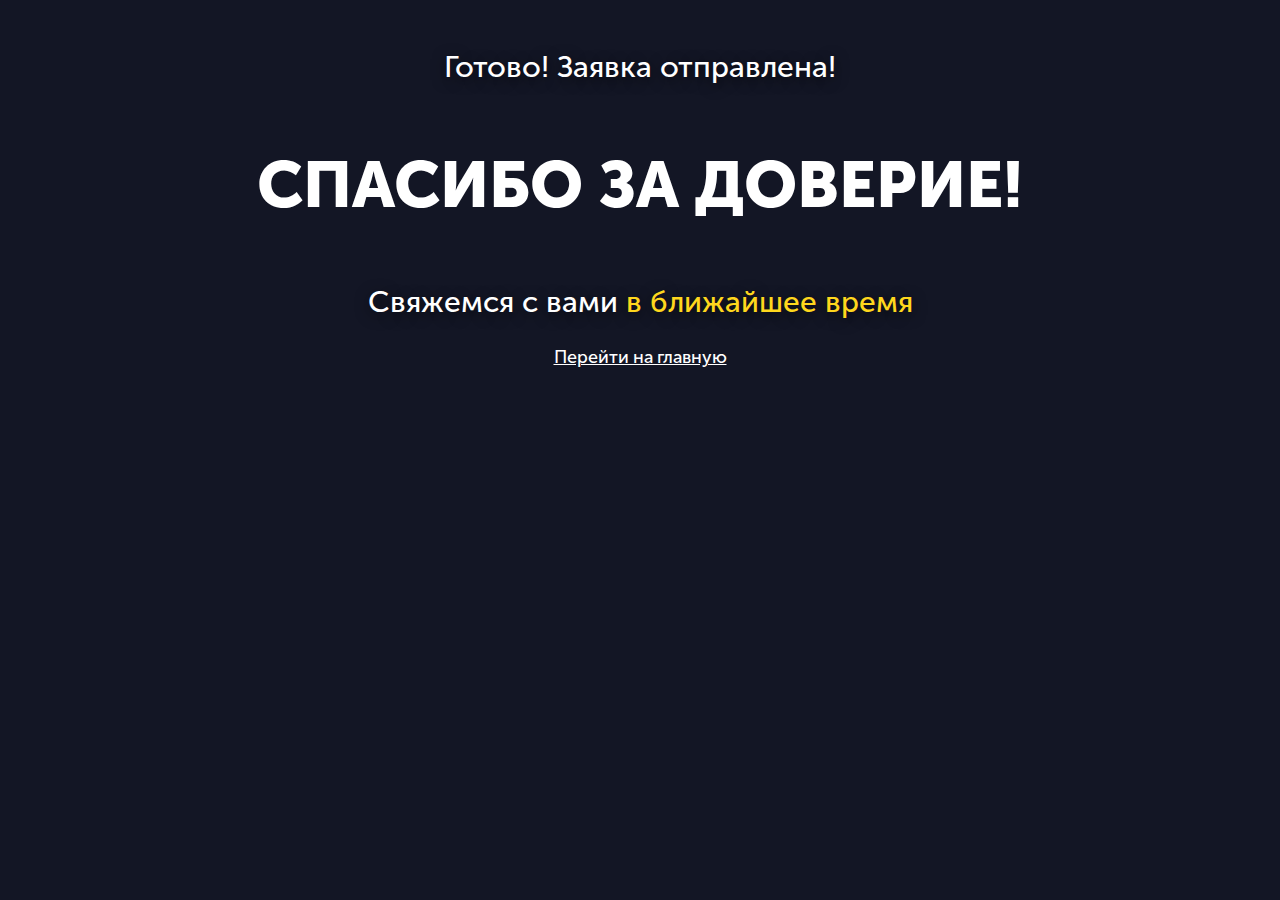
<file: slon/interview/thanks.html>
<!DOCTYPE html>
<!--[if lt IE 7]><html lang="ru" class="lt-ie9 lt-ie8 lt-ie7"><![endif]-->
<!--[if IE 7]><html lang="ru" class="lt-ie9 lt-ie8"><![endif]-->
<!--[if IE 8]><html lang="ru" class="lt-ie9"><![endif]-->
<!--[if gt IE 8]><!-->
<!--[if lt IE 9]>
    <script src="libs/html5shiv/es5-shim.min.js"></script>
    <script src="libs/html5shiv/html5shiv.min.js"></script>
    <script src="libs/html5shiv/html5shiv-printshiv.min.js"></script>
    <script src="libs/respond/respond.min.js"></script>
<![endif]-->
<html lang="ru">
<!--<![endif]-->
<head>
	<meta charset="utf-8" />
    <meta name="title" content="Компания “Слон Инвест” Опыт управления 62 млн.грн">
    <meta name="description" content="Компания “Слон Инвест” Опыт управления 62 млн.грн">
    <meta name="keywords" content="Компания “Слон Инвест” Опыт управления 62 млн.грн">

    <title>Слон Инвест</title>
	<meta http-equiv="X-UA-Compatible" content="IE=edge" />
	<meta name="viewport" content="width=device-width, initial-scale=1.0" />
	<link rel="shortcut icon" href="favicon.png" />

	<link rel="stylesheet" href="css/style3.css" />
	<link rel="stylesheet" href="css/media4.css" />
	
	<!-- Facebook Pixel Code -->
	<script>
	!function(f,b,e,v,n,t,s){if(f.fbq)return;n=f.fbq=function(){n.callMethod?
	n.callMethod.apply(n,arguments):n.queue.push(arguments)};if(!f._fbq)f._fbq=n;
	n.push=n;n.loaded=!0;n.version='2.0';n.queue=[];t=b.createElement(e);t.async=!0;
	t.src=v;s=b.getElementsByTagName(e)[0];s.parentNode.insertBefore(t,s)}(window,
	document,'script','https://connect.facebook.net/en_US/fbevents.js');
	fbq('init', '2304979446229152');
	fbq('track', 'PageView');
	</script>
	<noscript><img height="1" width="1" style="display:none"
	src="https://www.facebook.com/tr?id=2304979446229152&ev=PageView&noscript=1"
	/></noscript>
	<!-- DO NOT MODIFY -->
	<!-- End Facebook Pixel Code -->
</head>
<body>
	<div class="wrapper">
		<div class="container">
			<div class="title_page">
				<p>Готово! Заявка отправлена!</p>
				<h2>Спасибо за доверие!</h2>
				<p>Свяжемся с вами <span>в ближайшее время</span></p>

				<a href="http://slon.biz.ua/interview/" class="link_main">Перейти на главную</a>
			</div>
		</div>
	</div>
</body>
</html>
</file>
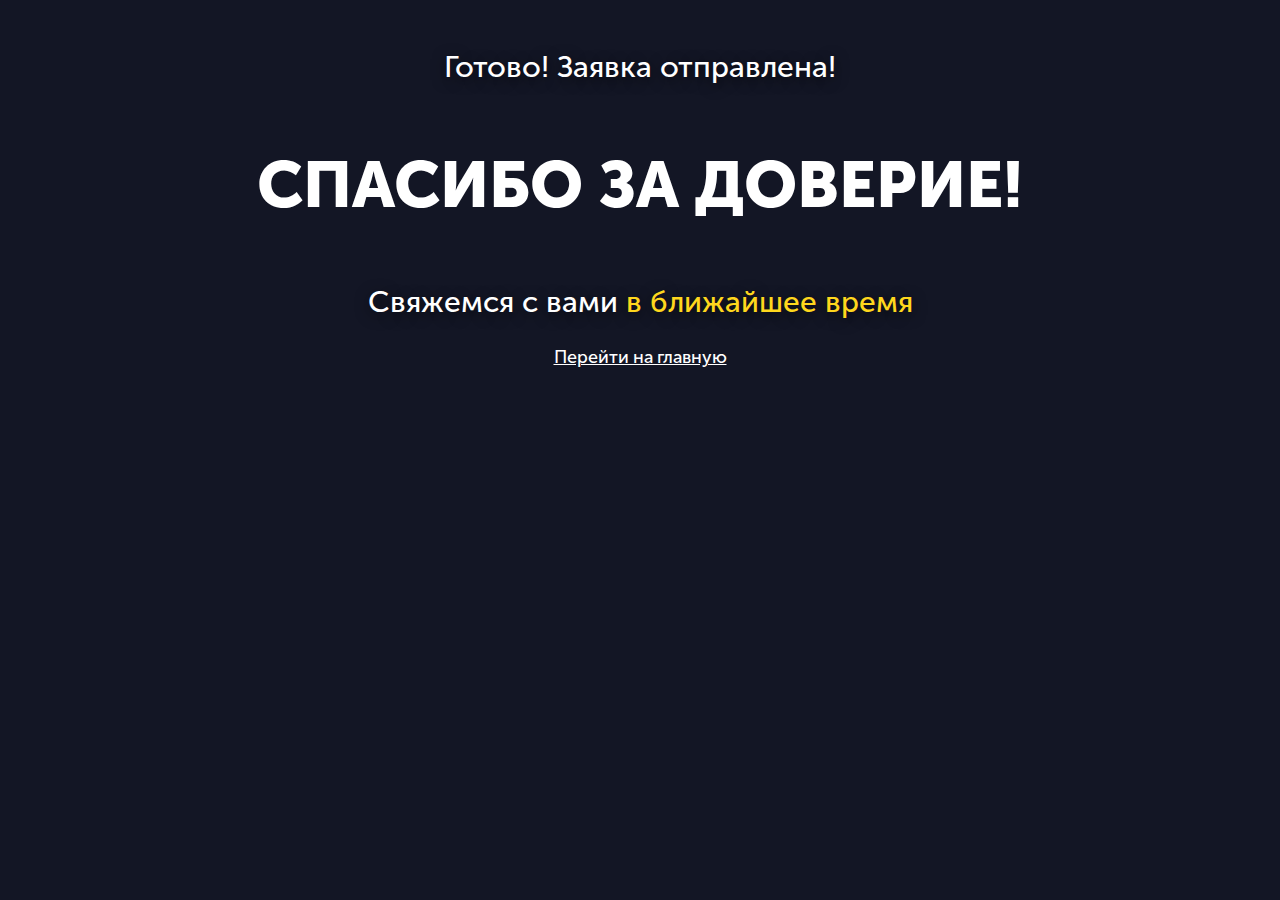
<file: slon/www/thanks.html>
<!DOCTYPE html>
<!--[if lt IE 7]><html lang="ru" class="lt-ie9 lt-ie8 lt-ie7"><![endif]-->
<!--[if IE 7]><html lang="ru" class="lt-ie9 lt-ie8"><![endif]-->
<!--[if IE 8]><html lang="ru" class="lt-ie9"><![endif]-->
<!--[if gt IE 8]><!-->
<!--[if lt IE 9]>
    <script src="libs/html5shiv/es5-shim.min.js"></script>
    <script src="libs/html5shiv/html5shiv.min.js"></script>
    <script src="libs/html5shiv/html5shiv-printshiv.min.js"></script>
    <script src="libs/respond/respond.min.js"></script>
<![endif]-->
<html lang="ru">
<!--<![endif]-->
<head>
	<meta charset="utf-8" />
    <meta name="title" content="Доступное бизнес образование от бизнес-школы “Слон”">
    <meta name="description" content="Как создать бизнес с минимальным участием собственника на практике за 30 дней">
    <meta name="keywords" content="Доступное бизнес образование от бизнес-школы “Слон”">

    <title>Слон Инвест</title>
	<meta http-equiv="X-UA-Compatible" content="IE=edge" />
	<meta name="viewport" content="width=device-width, initial-scale=1.0" />
	<link rel="shortcut icon" href="favicon.png" />
	<!-- для постов показывается картинка при отправке ссылки -->
	<meta property="og:title" content="Доступное бизнес образование от бизнес-школы “Слон”" />
	<meta property="og:description" content="Как создать бизнес с минимальным участием собственника на практике за 30 дней" />
	<meta property="og:url" content="https://slon.biz.ua/" />
	<meta property="og:type" content="article"/>
	<meta property="og:site_name" content="Слон Инвест" />

	<link rel="stylesheet" href="css/style.css" />
	<link rel="stylesheet" href="css/media.css" />
	
	<!-- Facebook Pixel Code -->
	<script>
	!function(f,b,e,v,n,t,s){if(f.fbq)return;n=f.fbq=function(){n.callMethod?
	n.callMethod.apply(n,arguments):n.queue.push(arguments)};if(!f._fbq)f._fbq=n;
	n.push=n;n.loaded=!0;n.version='2.0';n.queue=[];t=b.createElement(e);t.async=!0;
	t.src=v;s=b.getElementsByTagName(e)[0];s.parentNode.insertBefore(t,s)}(window,
	document,'script','https://connect.facebook.net/en_US/fbevents.js');
	fbq('init', '2304979446229152');
	fbq('track', 'PageView');
	</script>
	<noscript><img height="1" width="1" style="display:none"
	src="https://www.facebook.com/tr?id=2304979446229152&ev=PageView&noscript=1"
	/></noscript>
	<!-- DO NOT MODIFY -->
	<!-- End Facebook Pixel Code -->
</head>
<body>
	<div class="wrapper">
		<div class="container">
			<div class="title_page">
				<p>Готово! Заявка отправлена!</p>
				<h2>Спасибо за доверие!</h2>
				<p>Свяжемся с вами <span>в ближайшее время</span></p>

				<a href="http://slon.biz.ua/" class="link_main">Перейти на главную</a>
			</div>
		</div>
	</div>
</body>
</html>
</file>
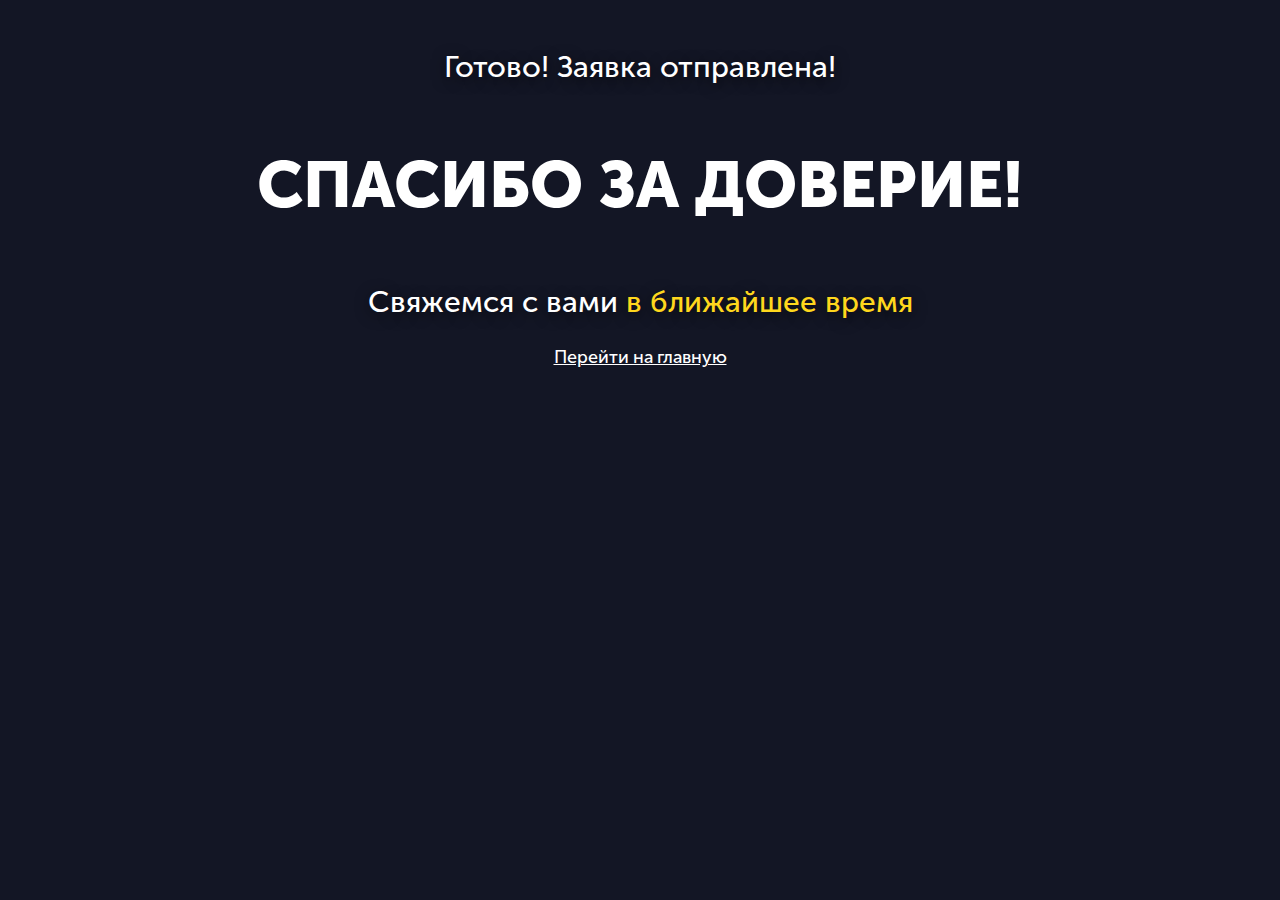
<file: slon/www/sales/thanks.html>
<!DOCTYPE html>
<!--[if lt IE 7]><html lang="ru" class="lt-ie9 lt-ie8 lt-ie7"><![endif]-->
<!--[if IE 7]><html lang="ru" class="lt-ie9 lt-ie8"><![endif]-->
<!--[if IE 8]><html lang="ru" class="lt-ie9"><![endif]-->
<!--[if gt IE 8]><!-->
<!--[if lt IE 9]>
    <script src="libs/html5shiv/es5-shim.min.js"></script>
    <script src="libs/html5shiv/html5shiv.min.js"></script>
    <script src="libs/html5shiv/html5shiv-printshiv.min.js"></script>
    <script src="libs/respond/respond.min.js"></script>
<![endif]-->
<html lang="ru">
<!--<![endif]-->
<head>
	<meta charset="utf-8" />
   	<meta name="title" content="Оффлайн/онлайн встреча от основателей инвестиционной компании “Слон Инвест”">
    <meta name="description" content="Как загрузить бизнес продажами на старте и зарабатывать от $1000 в месяц">
    <meta name="keywords" content="Оффлайн/онлайн встреча от основателей инвестиционной компании “Слон Инвест”">

    <title>Слон Инвест</title>
	<meta http-equiv="X-UA-Compatible" content="IE=edge" />
	<meta name="viewport" content="width=device-width, initial-scale=1.0" />
	<link rel="shortcut icon" href="favicon.png" />

	<link rel="stylesheet" href="css/style4.css" />
	<link rel="stylesheet" href="css/mediaa2.css" />
	
	<!-- Facebook Pixel Code -->
	<script>
	!function(f,b,e,v,n,t,s){if(f.fbq)return;n=f.fbq=function(){n.callMethod?
	n.callMethod.apply(n,arguments):n.queue.push(arguments)};if(!f._fbq)f._fbq=n;
	n.push=n;n.loaded=!0;n.version='2.0';n.queue=[];t=b.createElement(e);t.async=!0;
	t.src=v;s=b.getElementsByTagName(e)[0];s.parentNode.insertBefore(t,s)}(window,
	document,'script','https://connect.facebook.net/en_US/fbevents.js');
	fbq('init', '2304979446229152');
	fbq('track', 'PageView');
	</script>
	<noscript><img height="1" width="1" style="display:none"
	src="https://www.facebook.com/tr?id=2304979446229152&ev=PageView&noscript=1"
	/></noscript>
	<!-- DO NOT MODIFY -->
	<!-- End Facebook Pixel Code -->
</head>
<body>
	<div class="wrapper">
		<div class="container">
			<div class="title_page">
				<p>Готово! Заявка отправлена!</p>
				<h2>Спасибо за доверие!</h2>
				<p>Свяжемся с вами <span>в ближайшее время</span></p>

				<a href="http://slon.biz.ua/sales/" class="link_main">Перейти на главную</a>
			</div>
		</div>
	</div>
</body>
</html>
</file>
<file: first_real_order/css/main.css>
body *{
  box-sizing: border-box;
  color: #000;
  margin: 0;
  padding:0;
}
body {
  background-image: url('..//images/fon.png');
  background-repeat: no-repeat;
  background-size: cover;
}
.wrapper{
  max-width: 940px;
  margin: 0 auto;
  background-color: #fff;
}
.get-profit {
  padding-top: 45px;
  padding-bottom: 60px;
}
.what-is-missing{
  max-width: 820px;
  padding: 32px 89px 32px 81px;
  text-align: center;
  background-color: #3c3c3c;
  margin: 0 auto;
  font-family: "MuseoSansCyrl500"; ;
  text-transform: uppercase;
  font-size: 34px;
  color: #ffd71d;
  margin-bottom: 39px;
}

.list-about-manager {
  max-width: 720px;
  list-style: none;
  padding-left: 9.5%;
  padding-right: 5px;
}
.text-about-manager span{
  font-size: 16px;
  font-weight: 400;
  line-height: 24px;
  font-family: "MuseoSansCyrl300";
}
.bold-text{
  display: block;
  position: relative;
  text-transform: uppercase;
  font-family: "MuseoSansCyrl900";
  margin-bottom: 10px;
  margin-top: 36px;
}

.bold-text:before{
  position: absolute;
  content: '';
  width: 10px;
  height: 10px;
  left: -17px;
  top: 50%;
  transform: translateY(-50%);
  background-color: yellow;
}
.imagine {
  border: 5px solid #ffd71d;
  max-width: 820px;
  margin: 0 auto;
  padding-bottom: 60px;
  margin-top: 50px;
  position: relative;
}
.after-mounth{
  max-width: 620px;
  margin: 0 auto;
  font-family: "MuseoSansCyrl500"; ;
  text-transform: uppercase;
  font-size: 34px;
  font-weight: 400;
  color: #ffd71d;
  background-color: #3c3c3c;
  padding: 19px 111px 14px 114px;
  text-align: center;
  position: absolute;
  top: -40px;
  left: 50%;
  transform: translateX(-50%);
  width: 100%;
}
.autonomous-department-list {
  padding-left: 9.5%;
  padding-right: 5px;
  list-style: none;
  counter-reset: li; 
  padding-top: 80px;
}

.text-list span{
  display: block;
  position: relative;
  font-family: "MuseoSansCyrl300";
  margin-top: 36px;
  font-size: 16px;
  font-weight: 400;
  line-height: 29px;
  letter-spacing: 0.16px;
}

.text-list span:before{
  position: absolute;
  content:counter(li);  
  counter-increment:li;  
  text-align: center;
  left: -40px;
  top: 50%;
  display: inline-block;
  transform: translateY(-50%);
  width: 30px;
  height: 30px;
  border-radius: 50%;
  background-color: yellow;
  color: #181818;
  font-family: "MuseoSansCyrl500";
  font-size: 16px;
  font-weight: 400;
  line-height: 29px;
  letter-spacing: 0.16px;
}

.get-department{
  max-width: 960px;
  margin: 0 auto;
  margin-top: 80px;
  background-color: #ffd71d;
  padding: 47px 80px 55px 80px;
}
.get-department h3{
  max-width: 620px;
    margin-left: 22px;
  font-family: "MuseoSansCyrl300";
  font-size: 24px;
  font-weight: 400;
  line-height: 30px;
  position: relative;
}
.get-offline-sales{
  font-family: "MuseoSansCyrl900";
}
.fill-form{
  padding-top: 45px;
  align-items: center;
  justify-content: space-between;
  display: flex;
}
.your-name{
  max-width: 220px;
  border: 2px solid #8c8b8b;
  color: #3c3c3c;
  font-family: "MuseoSansCyrl300";
  font-size: 14px;
  padding: 17px 50px 15px 16px;
}
.your-phone{
  max-width: 220px;
  border: 2px solid #8c8b8b;
  color: #3c3c3c;
  font-family: "MuseoSansCyrl300";
  font-size: 14px;
  padding: 17px 50px 15px 16px;
}
.get{
  max-width: 300px;
  box-shadow: 3px 2px 10px rgba(0, 1, 0, 0.41);
  background-color: #3c3c3c;
  border: none;
  color: #ffffff;
  font-family: "MuseoSansCyrl900";
  font-size: 18px;
  text-transform: uppercase;
  cursor: pointer;
  padding: 16px 98px 15px 98px;
}

.get-department div{
  display: flex;
  align-items: center;
}


@media screen and (max-width:925px){
  .fill-form{
    flex-direction: column;
  }
  .get{
    max-width: 100%;
    width: 100%;
  }
  .your-name , .your-phone{
    max-width: 100%;
    width: 100%;
    margin-bottom: 20px;
  }
}
@media screen and (max-width:850px){
  .imagine{
    margin-left: 15px;
    margin-right: 15px;
  }
  .text-list span{
    line-height: 1.5;
  }
  .what-is-missing{
    margin-left: 15px;
    margin-right: 15px;
  }
}

@media screen and (max-width:700px){
  .what-is-missing , .after-mounth{
    padding-left: 15px;
    padding-right: 15px;
    font-size: 4.5vw;
    line-height: 1.5;
  }
  .get-department div{
    flex-direction: column;
  }
  .get-department h3{
    text-align: center;
    margin-top: 1rem;
  }
  .fill-form{
    padding-top: 1rem;
  }
}
@media screen and (max-width:640px){
  .get-department{
    padding-left: 15px;
    padding-right: 15px;
  }
  .get-department h3{
    margin-left: 0;
  }
}
@media screen and (max-width: 550px){
  .autonomous-department-list{
    padding-left: 15px;
    padding-right: 15px;
    text-align: center;
  }
  .text-list span{
    padding-top: 35px;
    margin-top: 10px;
  }
  .text-list span:before{
    left: 50%;
    transform: translateX(-50%);
    top: 0;
  }
  .what-is-missing, .after-mounth{
  margin-left: 0;
    margin-right: 0;
    font-size: 19px;
    padding-left: 5px;
    padding-right: 5px;
  }
  .get-profit {
    padding: 0;
}
  .bold-text{
    font-size: 18px;
    line-height: 1.5;
  }
  .bold-text:before{
    top: 8px;
    transform: translateY(0);
  }
}









@font-face {
  font-family: "MuseoSansCyrl900"; 
  src: url("../fonts/MuseoSansCyrl_3.otf") format("truetype"); 
  font-style: normal; 
  font-weight: normal; 
  } 
@font-face {
  font-family: "MuseoSansCyrl500"; 
  src: url("../fonts/MuseoSansCyrl_1.otf") format("truetype"); 
  font-style: normal; 
  font-weight: normal; 
}
@font-face {
  font-family: "MuseoSansCyrl300"; 
  src: url("../fonts/MuseoSansCyrl_0.otf") format("truetype"); 
  font-style: normal; 
  font-weight: normal; 
}





/* .circle {
  background-color: red;
  width: 70px;
  height: 70px;
  display: table-cell; 
  vertical-align: middle;
  border-radius: 50%;
}
.circle img{
  width: 40px;
  height: 40px;
  display: block;
  margin: 0 auto;
  align-self: center;
  animation: phone 3s ease-in-out infinite; 
  position: relative;
}
.circle span{
  position: absolute;
}

@keyframes phone {
  0%{
    transform: rotate(0deg);
    opacity: 1;
   }
  2%{
    transform: rotate(-16deg);
  }
  3%{
    transform: rotate(16deg);
  }
  5%{
    transform: rotate(-16deg);
  }
  8%{
    transform: rotate(16deg);
  }
  11%{
    transform: rotate(0deg);
  }
  12%{
    transform: scale(-1, 1)
  }
  100%{
    transform: rotate(0deg);
  }
 } */
</file>
<file: slon/interview/css/media4.css>
@media only screen and (max-width : 992px) {
	.check_list .form_input {flex-wrap: wrap; justify-content: space-between;}
	.check_list li:nth-child(3),
	.check_list li:nth-child(4) {margin-right: 0;}
	.check_list li:nth-child(4),
	.check_list li:nth-child(5) {min-width: 100%; text-align: center;}
	.check_list li:nth-child(5) > * {display: inline-block;}
	.check_list input {width: 220px;}
	.arrow_check_list{display:inline-block;-webkit-transform:rotate(90deg);-moz-transform:rotate(90deg);-ms-transform:rotate(90deg);-o-transform:rotate(90deg);transform:rotate(90deg);margin-top:10px;margin-bottom:7px}
    /*-------*/
    .sect_1_h1 h1 {font-size: 22px; line-height: 33px;}
    .descr_h1 span {font-size: 23px; line-height: 26px;}
    .section_1 .send_butt {font-size: 17px;}
    .descr_h1 p {font-size: 19px; line-height: 26px;}
    .descr_h1 {padding: 0 14px 12px 12px;}
    .sect_1_h1 {margin-bottom: 63px; margin: -35px 0 40px -30px; padding: 30px 20px 28px 34px;}
    .sect_1_h1 h1 p {font-size: 21px; line-height: 30px; margin-top: 11px;}
    .regist_sect_1 {margin-top: 44px;}
    /*-------*/
    .h1_title span {font-size: 24px; line-height: 30px;}
    .eventually_inner_cont p {font-size: 15px;}
    .inner_contain_quest p {font-size: 13px; line-height: 29px;}
    .list_question_sect_2 li {padding-left: 40px;}
    .list_question_sect_2 li:before {width: 35px;}
    .eventually_h2 {font-size: 24px; line-height: 28px;}
    /*-------*/
    .title_sect {font-size: 26px;line-height: 32px;}
    .sect_6_program .title_sect {font-size: 27px;line-height: 32px;}
    /*-------*/
	.format_item {max-width: 283px; width: 100%; min-height: 149px; padding: 14px 26px 13px;}
	.bonus_price_time {flex-wrap: wrap; justify-content: center;}
	.bonus_price {margin-bottom: 15px;}
    /*-------*/
	.experience_item:nth-child(2):after {right: -102px; width: 95px;}
	.experience_item:nth-child(2):before {left: -83px; width: 82px;}
	.list_advantages {flex-wrap: wrap;}
	.advantages_item {width: 45%;}
	.advantages_item:nth-child {margin-right: 0;}
    /*-------*/
    .benefit_item {margin-left: 83px;}
    /*-------*/
    .wrap_program {flex-wrap: wrap; justify-content: center;}
    .wrap_program_item {max-width: 430px;}
    .wrap_program_item:first-child {margin-bottom: 15px;}
    /*------*/
    .list_program {padding-top: 25px; padding-bottom: 33px;}
    .list_program li {margin-bottom: 12px;}
    /*------*/
    .sect_6_program {padding-top: 39px; padding-bottom: 24px;}
    .list_advantages {padding-right: 30px; padding-left: 30px; margin-bottom: 30px !important;}
	.slick-slider .advantages_item {padding-right: 40px; padding-left: 40px; margin-bottom: 0;}
}
@media only screen and (max-width : 768px) {
	.list_program_wrap {margin-top: 0;}
	header {padding-top: 20px; padding-bottom: 20px;}
	.number_h {margin-bottom: 35px;}
	.number_h a {font-size: 21px;}
	.time_h_item p {font-size: 20px;}
	.time_h_item span {font-size: 15px;}
	.time_h_item i{width: 21px; height: 36px; background: url(../images/img3.png) no-repeat 0 0; -webkit-background-size: cover; background-size: cover;}
	/*-------*/
	.head_cont {padding-top: 60px;}
	.wrapper h2 {font-size: 35px; line-height: 40px;}
	.title_page p {font-size: 16px; line-height: 20px;}
	.title_page {padding-top: 35px; line-height: 40px;}
	/*-------*/
	.sect_1_displ_flex {padding-bottom: 20px;}
	.sect_1_displ_flex > * {width: 100%;}
	.title_sect_1 {margin-left: 0; max-width: 100%;}
	.sect_1_h1 {margin: 0 0 25px; max-width: 100%;}
	.sect_1_h1 h1 br {display: none;}
	.sect_1_h1 h1 {text-align: left; font-size: 19px; line-height: 28px;}
	.sect_1_h1 {padding: 22px 26px 20px;}
	.descr_h1 {padding-right: 0; padding-left: 25px;}
	.descr_h1 p { font-size: 18px; line-height: 21px;}
	.descr_h1 p span {font-size: 22px; line-height: 28px;}
	.descr_h1 p br {display: none;}
	.title_sect_1 {min-width: 300px; margin-right: 25px;}
	.regist_sect_1 {margin-left: 0;}
	.section_1 .form_input li:nth-child(2),
	.section_1 .form_input li:first-child {display: inline-block; width: 49.3%;}
	/*-------*/
	.benefits_list {flex-wrap: wrap; justify-content: center; padding: 0 100px;}
	.benefit_item {margin-left: 0 !important; width: 100%; max-width: 300px; padding-left: 25px; width: 100%;}
	.benefit_item span {font-size: 60px; line-height: 57px; left: 24px  !important; top: 6px; z-index: 1;}
	.benefit_title {padding-left: 42px;}
	/*-------*/
	.inner_contain_quest p {font-size: 13px; line-height: 22px;}
	.inner_contain_quest i {font-size: 51px; line-height: 42px; top: initial; bottom: 0; height: auto;}
	/*-------*/
	.h1_title {padding-left: 0; padding-right: 0;}
	/*-------*/
	.section_3 .bg_sect_3 {padding-top: 40px;}
	/*-------*/
	.section_6 {padding-top: 0; padding-bottom: 0;}
	.check_list .form_input {justify-content: center;}
	.check_list li {margin-right: 15px;}
	.check_list input {width: 100%;}
	/*-------*/
	.section_5 .title_sect {padding: 30px 15px 21px;}
	.list_experience {flex-wrap: wrap; padding-bottom: 25px;}
	.experience_item {width: 100%;}
	.experience_item:nth-child(2) {padding: 0 0; margin: 0 0;}
	/*.experience_item:nth-child(2):after {right: -102px; width: 95px;}
	.experience_item:nth-child(2):before {left: -83px; width: 82px;}*/
	.experience_item:nth-child(2):before,
	.experience_item:nth-child(2):after {display: none;}
	.experience_item:nth-child(1),
	.experience_item:nth-child(2) {width: 50%;}
	.experience_item:last-child {margin-top: 25px;}
	.list_advantages {align-items: flex-start;}
	/*-------*/
	.section_6 .container {padding: 0;}
	.sect_6_program {padding: 30px 0;}
	/*-------*/
	.call_me_win_open {width: 70px; height: 70px; right: 4%; bottom: 4%;}
	.up_back {left: 8%; bottom: 7%;}
	/*-------*/
	.questionnaire_contain {padding-top: 35px; padding-bottom: 35px;}
	/*-------*/
	.section_8 {padding-top: 35px; padding-bottom: 35px;}
	/*-------*/
	.form_win {width: 100%; height: 100%; padding: 30px 30px;}
	.advantages_item > p {font-family: MuseoSansCyrl500, sans-serif;}
	.advan_title {flex-wrap: wrap; justify-content: center;}
	.advan_title span {font-family: MuseoSansCyrl700, sans-serif; /*text-align: center;*/ text-align: left; min-width: 100%; display: block; margin-top: 15px;}
	.advan_title i {margin-right: 0;}
	.advan_title span br {display: none !important;}
	.advantages_item {margin-bottom: 0;}
	
	.section_5 .title_sect.mod-title br {display: block;}
}
@media only screen and (max-width : 730px) {
	.formats {flex-wrap: wrap; justify-content: space-around; margin-top: 25px;}
	.format_item:first-child {margin-bottom: 15px;}
	/*-------*/
	.call_me_win_open {bottom: 11%;}
	.up_back {bottom: 14%;}
	/*-------*/
	.ft_info {min-height: initial; flex-wrap: wrap; justify-content: center; align-items: center;}
	.ft_info_item:first-child {
		-webkit-order: 2;
	    -ms-flex-order: 2;
	    order: 2;
	    -webkit-box-ordinal-group: 2;
	    box-ordinal-group: 2;
	    min-width: 100%;
	    text-align: center;
	}
	.ft_info_item:last-child {
		text-align: center;
		-webkit-order: 1;
	    -ms-flex-order: 1;
	    order: 1;
	    -webkit-box-ordinal-group: 1;
	    box-ordinal-group: 1;
	}
}
@media only screen and (max-width : 680px) {
	.choices_two {flex-wrap: wrap;}
	.choice_title:after {height: 44px;}
	.choice_title {font-size: 28px;}
	.choice_item { max-width: 300px; margin: 0 15px;}
	.choice_item:first-child {margin-right: 15px; margin-bottom: 15px;}
	.choice_item:last-child {margin-left: 15px;}
	.line_choice_one,
	.line_choice_two {display: none;}
	/*-------*/
	.questionnaire_contain {flex-wrap: wrap; justify-content: center;}
	.icon_arrow {display: none;}
	.questionnaire_contain p {margin-bottom: 15px; text-align: center;}
	.questionnaire_contain p br {display: block;}
	
}


@media only screen and (max-width : 630px) {
	.head_cont {padding-top: 30px !important;}
	.title_page {padding-top: 30px !important;}
	.wrapper h2 {margin-top: 20px; margin-bottom: 20px;}
	/*-------*/
	.number_h {margin-bottom: 24px;}
	/*-------*/
	.section_1 .form_input li:nth-child(2), 
	.section_1 .form_input li:first-child {width: 49%;}
	.descr_h1 p i {display: inline-block;}
	.regist_sect_1 h4 {font-size: 16px;}
	/*-------*/
	.list_question_sect_2 li {margin-bottom: 15px;}
	.eventually_h2 {margin: -23px auto 17px; font-size: 18px; line-height: 22px; padding: 7px 0 5px;}
	/*-------*/
	.check_list p,
	.check_list p span {font-size: 18px; line-height: 24px;}
	/*-------*/
	.title_sect {font-size: 21px; line-height: 27px;}
	/*-------*/
	.benefits_list {padding: 0;}
	/*-------*/
	.title_program p {font-size: 18px; line-height: 21px;}
	/*-------*/

	.choice_item:last-child:before {
		top: 24px;
		animation: animation-name 1s linear infinite;
	}
	
	-webkit-@keyframes animation-name {   
	  0% {     
	    left: -26px;  
	  }   
	  50% {     
	    left: -15px;
	  } 
	  100% {     
	    left: -26px;  
	  } 
	}
	@keyframes animation-name {   
	  0% {     
	    left: -26px;  
	  }   
	  50% {     
	    left: -15px;
	  } 
	  100% {     
	    left: -26px;  
	  } 
	}
}


@media only screen and (max-width : 580px) {
	.inner_contain_quest br {display: none;}
	.sect_6_program > p span {display: block;}
	.padd_null .head_item {position: fixed; top: 0; width: 100%; z-index: 30; background: #fff}
	.mobil_vers .container:last-child .head_item {justify-content: center;}
	.mobil_vers .logo_descr {text-align: center;}
	.mobil_vers .logo_descr {font-size: 18px; line-height: 22px; text-align: center;}
	.mobil_vers .container:last-child .head_item {padding-bottom: 15px;}
	.title_page p {font-size: 14px; line-height: 20px;}
	.wrapper h2 {font-size: 25px; line-height: 30px;}
	.head_cont p {font-size: 16px;}
	/*--------*/
	.mobil_vers {display: block; margin-top: 55px;}
	.logo span {display: block;}
	.logo br {display: none;}
	.logo a {font-size: 13px;}
	.logo {width: 145px;}
	.number_h a {font-size: 17px;}
	.number_h {margin-bottom: 13px; padding-left: 28px;}
	.number_h i {width: 23px; height: 22px; margin-top: -13px; background: url(../images/img2.png); -webkit-background-size: cover;background-size: cover;}
	.time_h_item i {width: 18px; height: 31px; background: url(../images/img3.png) no-repeat 0 0; -webkit-background-size: cover; background-size: cover;}
	.time_h_item p {font-size: 17px; line-height: 17px;}
	.time_h_item span {font-size: 14px;}
	.desctop_vers {display: none;}
	/*---------*/
	.sect_1_displ_flex {flex-wrap: wrap;}
	.title_sect_1{min-width:initial; margin-right: 0; }
	.sect_1_h1 {margin-bottom: 29px;}
	.sect_1_h1 h1 {font-size: 24px; line-height: 33px; text-align: center;}
	.descr_h1 {
		padding-left: 0;
		display: -webkit-box;
		display: -webkit-flex;
		display: -ms-flexbox;
		display: flex;
		box-sizing: border-box;
		align-items: flex-start;
		justify-content: space-between;
	}
	.descr_h1 p {font-size: 18px; line-height: 21px; padding-left: 0 !important; margin-top: -3px;}
	.descr_h1 span {font-size: 20px; line-height: 24px; min-width: 160px;}
	/*--------*/
	.regist_sect_1 {width: 100%;}
	.regist_mob form button + p {display: none;}
	.regist_sect_1 input {padding-left: 17px; padding-right: 17px;}
	.regist_sect_1 .title_sect {display: block;}
	.regist_sect_1 {display: none;}
	.regist_mob .list_regis,
	.regist_mob h4 {display: none;}
	.sect_1_h1 h1 br {display: block;}
	.regist_sect_1_mob {display: block; margin-top: px;}
	.regist_sect_1_mob h4 br {display: block;}
	.regist_sect_1_mob h4 {
		margin-bottom: 7px;
		padding: 0 15px;
		/*color: #131625;*/
		color: #3c3c3c;
		font-family: MuseoSansCyrl900, sans-serif;
		font-size: 24px;
		line-height: 28px;
		text-transform: uppercase;
		letter-spacing: 1.05px;
		text-align: center;
	}
	.bl_registr_info {padding-top: 20px; padding-bottom: 20px; background-color: #3c3c3c;}
	.bl_registr_info p {
		color: #fefefe;
		font-family: MuseoSansCyrl500, sans-serif;
		font-size: 18px;
		line-height: 23px;
	}
	.bl_registr_info .send_butt {
		height: auto;
		padding-top: 16px;
		min-height: 60px;
		margin-bottom: 12px;
		margin-top: 18px;
		color: #010101;
		font-family: MuseoSansCyrl900, sans-serif;
		font-size: 24px;
		line-height: 28.11px;
		text-transform: uppercase;
		letter-spacing: 1.83px;
	}
	.bl_registr_info span {
		display: block;
		color: #ffffff;
		font-family: MuseoSansCyrl300, sans-serif;
		font-size: 18px;
		line-height: 16px;
		letter-spacing: 0.6px;
	}
	/*--------*/
	.eventually_sect_2 {padding-left: 10px; padding-right: 10px;}
	/*--------*/
	.formats {padding-left: 15px; padding-right: 15px;}
	.bonus_price_time {padding-left: 15px; padding-right: 15px;}
	.bonus_price {flex-wrap: wrap; justify-content: center;}
	.arrow_price {margin-left: 25px; margin-right: 25px;}
	.bonus_price > span { width: 100%; text-align: center; margin-right: 0;}
	/*-------*/
	.check_list li {width: 100%; margin-right: 0; margin-bottom: 10px;}
	.check_list li:last-child {margin-bottom: 0; height: 45px;}
	.check_list li:nth-child(4) {height: 25px; margin-top: -8px; margin-bottom: 20px;}
	.arrow_check_list {margin-bottom: 0;}
	.check_list .send_butt {width: 100%;}
	/*-------*/
	.list_program {padding: 30px;}
}
@media only screen and (max-width : 530px) {
	.advantages_item {width: 100%; margin-right: 0;}
	.advan_title {align-items: center;}
	.list_advantages {margin-top: 25px;}
	.advan_title span {width: 155px;}
	.advan_title span br {display: none;}
	.advantages_item:nth-child(3) span br {display: block;}
	.advantages_item:nth-child(3) .advan_title span br{display: none;}
	.advantages_item:nth-child(3) .advan_title span {max-width: 200px; width: 195px;}
	.advantages_item {margin-bottom: 15px;}
	.icon_contain {height: initial; width: 91px; text-align: center;}
	.advan_title i {display: inline-block;}
	.advantages_item > p,
	.benefit_item p {font-size: 15px; line-height: 18px;}
	/*--------*/
	.number_exp p {font-size: 16px;}
	.number_exp span {font-size: 56px; line-height: 48px;}

}
@media only screen and (max-width : 501px) {

}
@media only screen and (max-width : 480px) {
	.ft_info a br {display: none;}
	.fl_copy p:first-child {float: right;}
	.sect_1_h1 {padding: 25px 15px 23px !important;}
	.benefits_list {margin-bottom: 8px;}
	.wrap_program_item {padding-bottom: 25px;}
	.descr_h1 {flex-wrap: wrap;}
	.mobil_vers { margin-top: 46px;}
	.wrap_program_item li span br {display: none;}
	.eventually_inner_cont br {display: block;}
	.mobil_vers .number_h a {font-size: 18px;}
	.mobil_vers .number_h {min-height: 45px;}
	.mobil_vers .number_h i {margin-right: 5px; width: 18px; height: 17px;}
	.mobil_vers .logo {width: 32px;}
	.mobil_vers .time_h_item p {font-size: 18px; line-height: 22px;}
	.mobil_vers .time_h_item span {font-size: 18px;}
	.mobil_vers .time_h_item i {width: 21px; height: 36px;}
	.mobil_vers .logo_descr {font-size: 18px; line-height: 22px; text-align: center;}
	.mobil_vers .container:last-child .head_item {padding-bottom: 5px;}
	.mobil_vers .logo_descr span {display: initial;}
	.sect_1_h1 h1 p {font-size: 19px; line-height: 25px;}
	.descr_h1 span {display: block; text-align: center; width: 100% !important;}
	.descr_h1 p {max-width: 275px; margin-right: auto; margin-left: auto;}
	.bl_registr_info span {font-size: 14px; line-height: 12px;}
	.regist_sect_1_mob h4 {font-size: 22px; line-height: 26px;}
	.bl_registr_info .send_butt {padding-top: 10px; min-height: 50px; margin-top: 27px; font-size: 18px;}
	/*---------*/
	.regist_sect_1 {margin-top: 0;}
	.bg_sect_2 {padding-top: 0;}
	.arrow_bottom {
		display: inline-block;
		margin-top: 24px;
		margin-bottom: 16px;
		width: 40px;
		height: 22px;
		background: url(../images/img26.png) no-repeat 0 0;
		-webkit-background-size: cover;
		background-size: cover;
	}
	/*---------*/
	.h1_title {padding-bottom: 25px;}
	.list_question_sect_2 li {padding-left: 15px;}
	.list_question_sect_2 li:before {width: 15px;}
	.h1_title span {padding: 10px 15px 8px; font-size: 18px; line-height: 23px;}
	.eventually_inner_cont p {font-size: 14px;}
	.eventually_inner_cont {padding-bottom: 22px; padding-left: 15px; padding-right: 15px;}
	/*--------*/
	.title_sect br {display: block;}
	.title_sect {font-size: 18px; line-height: 23px;}
	.section_3 .title_sect {font-size: 23px; line-height: 27px;}
	.format_title p {font-size: 19px; line-height: 24px;}
	.format_item {min-height: initial;}
	.format_title {margin-bottom: 15px;}
	.section_3 .bg_sect_3 {padding-top: 37px;}
	/*--------*/
	.choice_title {font-size: 22px;}
	/*--------*/
	
	.section_2 .container,
	.section_3 .container,
	.section_5 .container {padding: 0;}
	.number_exp {margin-bottom: 3px;}
	.number_exp p {font-family: MuseoSansCyrl500, sans-serif;}
	.experience_item > p {font-family: MuseoSansCyrl700, sans-serif;}
	.experience_item:nth-child(1), 
	.experience_item:nth-child(2) {width: 100%; padding-bottom: 55px; position: relative;}
	.experience_item:after {
		content: '';
		display: block !important;
		position: absolute;
		left: 50% !important;
		right: initial !important;
		top: initial !important;
		bottom: 19px !important;
		height: 26px !important;
		width: 6px !important;
		margin-left: -3px;
		background-color: #ffd71d;
	}
	.experience_item:last-child {margin-top: 0; margin-bottom: 0; padding-bottom: 0;}
	.experience_item:last-child:after {display: none !important;}
	.section_5 .list_advantages,
	.bonus {padding-left: 15px; padding-right: 15px;}
	/*-------*/
	.sect_6_program .title_sect {font-size: 22px; padding-top: 0 !important;}
	.wrap_program_item ul {padding-left: 30px;}
	.sect_6_program > p {font-size: 15px;}
	.list_program li {margin-bottom: 4px; padding-top: 4px;}
	.section_6 .title_sect {padding-top: 15px; padding-bottom: 15px;}
	.list_program {padding: 20px 30px;}
	/*-------*/
	.inner_contain_quest--mod {padding: 0 15px !important;}
	.inner_contain_quest--mod p {line-height: 18px;}
	.bg_sect_2 {padding-bottom: 0 !important;}
	/*------*/
	.check_list {display: none;}
	.butt_mob {display: block;}
	.section_4 {background: #3c3c3c; padding-top: 40px; padding-bottom: 43px;}
	.section_4 .send_butt {line-height: 20px;}
	/*--------*/
	.choice_title {
		border: none; 
		display: block;
		color: #ffd71d;
		font-family: MuseoSansCyrl700, sans-serif;
		font-size: 18px;
		background-color: #3c3c3c;
	}
	.mob_padd_null{padding: 0;}
	.choice_item:first-child:after {display: none;}
	.choice_item:last-child:before {display: none;}
	.choice_title:after {background-color: #3c3c3c;}
	.choices_two {padding-right: 15px; padding-left: 15px;}
	.choice_item {width: 100%; max-width: 100%; margin-right: 0 !important; margin-left: 0 !important;}
	.choice_item:first-child {margin-bottom: 35px; position: relative;}
	.choice_item:first-child:after {
	    content: '';
	    position: absolute;
	    left: 50%;
	    bottom: -40px;
	    top: initial;
	    width: 5px;
	    height: 35px;
	    margin-left: -2px;
	    background: #3c3c3c;
	    display: block;
	}
	.choice_item .open_win {font-family: MuseoSansCyrl900, sans-serif;}
	.number_ft span {font-size: 18px;}
	.number_ft i {width: 20px; height: 19px;}
	.number_ft {padding-left: 27px;}
	.ft_info_item:last-child {text-align: right;}
	.ft_info p {font-size: 8px; text-align: right;}
	.ft_info_item:first-child {text-align: right;}
	.ft_info {justify-content: flex-end;}
	.up_back {display: none !important;}
	footer {position: relative;}
	.section_8 {padding-bottom: 0;}
	.mob_padd_null {background: #fff; padding-bottom: 35px;}
	.up_back_mob {
		position: absolute;
		left: 25px;
		top: 25px;
		width: 22px;
		height: 12px;
		background: url(../images/img27.png) no-repeat 0 0;
		-webkit-background-size: cover;
		background-size: cover;
		cursor: pointer;
		z-index: 20;
	}


}
@media only screen and (max-width : 464px) {
	.check_list p, .check_list p span {font-size: 16px; line-height: 20px;}
}
@media only screen and (max-width : 430px) {
	header {padding-top: 15px; padding-bottom: 15px;}
	/*--------*/
	.title_sect_1 {display: block; margin-bottom: 0;}
	.sect_1_h1 h1 p {font-size: 18px; line-height: 25px;}
	.regist_sect_1_mob h4 br {display: block;}
	
	.bl_registr_info p {font-size: 15px; line-height: 20px;}
	.sect_1_h1 h1 {font-size: 25px; line-height: 34px;}
	.descr_h1 span {margin-bottom: 5px !important;}
	/*--------*/
	.inner_contain_quest i {top: 0; bottom: initial; }
	.list_question_sect_2 li:before {top: 33px; bottom: initial;}
	/*--------*/
	.section_3 .eTimer .etUnit .etNumber {width: 30px; height: 52px; font-size: 40px; line-height: 50px;}
	/*--------*/
	.section_6 .title_sect br {display: none;}
}
@media only screen and (max-width : 391px) {

}
@media only screen and (max-width : 380px) {
	.mobil_vers .logo_descr {font-size: 14px; line-height: 18px;}
	.sect_6_program > p {padding: 0 35px;}
	.eventually_inner_cont p {font-size: 13px !important;}
	.logo {width: 130px;}
	.logo a {font-size: 12px; line-height: 15px; display: block;}
	.number_h a {font-size: 15px;}
	.number_h {margin-bottom: 7px;}
	.time_h {justify-content: space-around;}
	.time_h_item p {font-size: 15px; line-height: 15px;}
	.time_h_item span {font-size: 13px;}
	/*--------*/
	.sect_1_h1 {padding: 17px 15px 12px;}
	.descr_h1 p {padding-left: 15px;}
	.sect_1_h1 h1 {font-size: 24px; line-height: 28px; text-align: center;}
	.mobil_vers .time_h_item:first-child {margin-right: 0; text-align: right;}
	.mobil_vers .time_h_item:last-child {width: 100%; text-align: right;}
	.mobil_vers .time_h {flex-wrap: wrap; justify-content: flex-end;}
	.descr_h1 {flex-wrap: wrap;}
	.descr_h1 span {width: 100%;}
	.regist_sect_1_mob h4 {font-size: 18px;}
	.mobil_vers .time_h {width: 48%;}
	.bl_registr_info span {font-size: 13px; line-height: 16px;}
	/*--------*/
	.title_page span {display: block;}
	
	/*--------*/
	.eventually_inner_cont {padding-left: 5px; padding-right: 5px; padding-bottom: 15px;}
	/*--------*/
	.bonus_title br {display: block;}
	.format_item {padding-left: 14px; padding-right: 14px;}
	/*--------*/
	.check_list p br {display: block;}
}
@media only screen and (max-width : 340px) {
	.regist_sect_1_mob h4 {font-size: 22px; line-height: 26px;}
	.h1_title span {padding-right: 15px; padding-left: 15px;}
}
@media only screen and (max-height : 800px) {
	.title_page {padding-top: 30px !important;}
	.head_cont {padding-top: 60px;}
	.wrapper h2 {font-size: 25px; line-height: 30px; margin-top: 20px; margin-bottom: 20px;}
	.title_page p {font-size: 14px; line-height: 20px;}
}
@media all and (orientation: landscape) and (max-device-width: 1366px) and (max-device-height: 1024px) {
	
}
@media all and (orientation: landscape) and (max-device-width: 1366px) and (max-device-height: 1024px) {

}
@media all and (orientation: landscape) and (max-device-width: 1024px) and (max-device-height: 768px) {

}
@media all and (orientation: landscape) and (max-device-width: 823px) and (max-device-height: 411px) {

}
@media all and (orientation: landscape) and (max-device-width: 812px) and (max-device-height: 375px) {

}
@media all and (orientation: landscape) and (max-device-width: 736px) and (max-device-height: 414px) {

}
@media all and (orientation: landscape) and (max-device-width: 667px) and (max-device-height: 375px) {

}
@media all and (orientation: landscape) and (max-device-width: 568px) and (max-device-height: 320px) {

}
@media all and (orientation: portrait) and (max-device-width: 1024px) {

}
@media all and (orientation: portrait) and (max-device-width: 768px) and (max-device-height: 1024px) {
	.regist_sect_1_mob h4 br {display: none;}
}
@media all and (orientation: portrait) and (max-device-width: 425px) and (max-device-height: 823px) {
	.descr_h1 span {font-size: 18px; line-height: 24px; min-width: 148px; width: auto;}
	.descr_h1 {flex-wrap: wrap;}
}
@media all and (orientation: portrait) and (max-device-width: 414px) and (max-device-height: 823px) {
	.regist_sect_1_mob h4 {font-size: 18px; line-height: 22px;}
	.descr_h1 p {font-size: 17px;}
}
@media all and (orientation: portrait) and (max-device-width: 375px) and (max-device-height: 812px) {
	.descr_h1 p {font-size: 16px;}
	/*---------*/
	.call_me_win_open {bottom: 13%;}
	/*---------*/
	.regist_sect_1_mob h4 {font-size: 16px; line-height: 20px;}
	.section_8 .title_sect {padding: 0 15px;}
}
@media all and (orientation: portrait) and (max-device-width: 375px) and (max-device-height: 667px) {
	.call_me_win_open {bottom: 17%;}
	.up_back {bottom: 19%;}
}
@media all and (orientation: portrait) and (max-device-width: 320px) {
	.sect_1_h1 {padding: 17px 12px 12px;}
	.descr_h1 p {padding-left: 10px;}
	.regist_sect_1 h4 {font-size: 14px;}
	.regist_sect_1_mob h4 {font-size: 22px; line-height: 25px;}
	.bl_registr_info p {font-size: 14px;}
	.form_input input {height: 38px;}
	.call_me_win_open {bottom: 23%;}
	.up_back {bottom: 26%;}
	.descr_h1 span {font-size: 18px; line-height: 24px; min-width: 100%; width: 100%;}
	.descr_h1 {flex-wrap: wrap;}
	.sect_1_h1 h1 {font-size: 20px; line-height: 27px;}
}
</file>
<file: slon/www/sales/css/mediaa2.css>
@media only screen and (max-width : 992px) {
	.check_list .form_input {flex-wrap: wrap; justify-content: space-between;}
	.check_list li:nth-child(3),
	.check_list li:nth-child(4) {margin-right: 0;}
	.check_list li:nth-child(4),
	.check_list li:nth-child(5) {min-width: 100%; text-align: center;}
	.check_list li:nth-child(5) > * {display: inline-block;}
	.check_list input {width: 220px;}
	.arrow_check_list{display:inline-block;-webkit-transform:rotate(90deg);-moz-transform:rotate(90deg);-ms-transform:rotate(90deg);-o-transform:rotate(90deg);transform:rotate(90deg);margin-top:10px;margin-bottom:7px}
    /*-------*/
    .sect_1_h1 h1 {font-size: 22px; line-height: 33px;}
    .descr_h1 span {font-size: 23px; line-height: 26px;}
    .section_1 .send_butt {font-size: 17px;}
    .descr_h1 p {font-size: 19px; line-height: 26px;}
    .descr_h1 {padding: 0 14px 12px 12px;}
    .sect_1_h1 {margin-bottom: 63px; margin: -35px 0 40px -30px; padding: 30px 20px 28px 34px;}
    .sect_1_h1 h1 p {font-size: 21px; line-height: 30px; margin-top: 11px;}
    .regist_sect_1 {margin-top: 44px;}
    /*-------*/
    .h1_title span {font-size: 24px; line-height: 30px;}
    .eventually_inner_cont p {font-size: 15px;}
    .inner_contain_quest p {font-size: 13px; line-height: 29px;}
    .list_question_sect_2 li {padding-left: 40px;}
    .list_question_sect_2 li:before {width: 35px;}
    .eventually_h2 {font-size: 24px; line-height: 28px;}
    /*-------*/
    .title_sect {font-size: 26px;line-height: 32px;}
    .sect_6_program .title_sect {font-size: 27px;line-height: 32px;}
    /*-------*/
	.format_item {max-width: 283px; width: 100%; min-height: 149px; padding: 14px 26px 13px;}
	.bonus_price_time {flex-wrap: wrap; justify-content: center;}
	.bonus_price {margin-bottom: 15px;}
    /*-------*/
	.experience_item:nth-child(2):after {right: -102px; width: 95px;}
	.experience_item:nth-child(2):before {left: -83px; width: 82px;}
	.list_advantages {flex-wrap: wrap;}
	.advantages_item {width: 45%;}
	.advantages_item:nth-child {margin-right: 0;}
    /*-------*/
    .benefit_item {margin-left: 83px;}
    /*-------*/
    .wrap_program {flex-wrap: wrap; justify-content: center;}
    .wrap_program_item {max-width: 430px;}
    .wrap_program_item:first-child {margin-bottom: 15px;}
    /*------*/
    .list_program {padding-top: 25px; padding-bottom: 33px;}
    .list_program li {margin-bottom: 12px;}
    /*------*/
    .sect_6_program {padding-top: 39px; padding-bottom: 24px;}
    .list_advantages {padding-right: 30px; padding-left: 30px; margin-bottom: 30px !important;}
	.slick-slider .advantages_item {padding-right: 40px; padding-left: 40px; margin-bottom: 0;}
}
@media only screen and (max-width : 768px) {
	.list_program_wrap {margin-top: 0;}
	header {padding-top: 20px; padding-bottom: 20px;}
	.number_h {margin-bottom: 35px;}
	.number_h a {font-size: 21px;}
	.time_h_item p {font-size: 20px;}
	.time_h_item span {font-size: 15px;}
	.time_h_item i{width: 21px; height: 36px; background: url(../images/img3.png) no-repeat 0 0; -webkit-background-size: cover; background-size: cover;}
	/*-------*/
	.head_cont {padding-top: 60px;}
	.wrapper h2 {font-size: 35px; line-height: 40px;}
	.title_page p {font-size: 16px; line-height: 20px;}
	.title_page {padding-top: 35px; line-height: 40px;}
	/*-------*/
	.sect_1_displ_flex {padding-bottom: 20px;}
	.sect_1_displ_flex > * {width: 100%;}
	.title_sect_1 {margin-left: 0; max-width: 100%;}
	.sect_1_h1 {margin: 0 0 25px; max-width: 100%;}
	.sect_1_h1 h1 br {display: none;}
	.sect_1_h1 h1 {text-align: left; font-size: 19px; line-height: 28px;}
	.sect_1_h1 {padding: 22px 26px 20px;}
	.descr_h1 {padding-right: 0; padding-left: 25px;}
	.descr_h1 p { font-size: 18px; line-height: 21px;}
	.descr_h1 p span {font-size: 22px; line-height: 28px;}
	.descr_h1 p br {display: none;}
	.title_sect_1 {min-width: 300px; margin-right: 25px;}
	.regist_sect_1 {margin-left: 0;}
	.section_1 .form_input li:nth-child(2),
	.section_1 .form_input li:first-child {display: inline-block; width: 49.3%;}
	/*-------*/
	.benefits_list {flex-wrap: wrap; justify-content: center; padding: 0 100px;}
	.benefit_item {margin-left: 0 !important; width: 100%; max-width: 300px; padding-left: 25px; width: 100%;}
	.benefit_item span {font-size: 60px; line-height: 57px; left: 24px  !important; top: 6px; z-index: 1;}
	.benefit_title {padding-left: 42px;}
	/*-------*/
	.inner_contain_quest p {font-size: 13px; line-height: 22px;}
	.inner_contain_quest i {font-size: 51px; line-height: 42px; top: initial; bottom: 0; height: auto;}
	/*-------*/
	.h1_title {padding-left: 0; padding-right: 0;}
	/*-------*/
	.section_3 .bg_sect_3 {padding-top: 40px;}
	/*-------*/
	.section_6 {padding-top: 0; padding-bottom: 0;}
	.check_list .form_input {justify-content: center;}
	.check_list li {margin-right: 15px;}
	.check_list input {width: 100%;}
	/*-------*/
	.section_5 .title_sect {padding: 30px 15px 21px;}
	.list_experience {flex-wrap: wrap; padding-bottom: 25px;}
	.experience_item {width: 100%;}
	.experience_item:nth-child(2) {padding: 0 0; margin: 0 0;}
	/*.experience_item:nth-child(2):after {right: -102px; width: 95px;}
	.experience_item:nth-child(2):before {left: -83px; width: 82px;}*/
	.experience_item:nth-child(2):before,
	.experience_item:nth-child(2):after {display: none;}
	.experience_item:nth-child(1),
	.experience_item:nth-child(2) {width: 50%;}
	.experience_item:last-child {margin-top: 25px;}
	.list_advantages {align-items: flex-start;}
	/*-------*/
	.section_6 .container {padding: 0;}
	.sect_6_program {padding: 30px 0;}
	/*-------*/
	.call_me_win_open {width: 70px; height: 70px; right: 4%; bottom: 4%;}
	.up_back {left: 8%; bottom: 7%;}
	/*-------*/
	.questionnaire_contain {padding-top: 35px; padding-bottom: 35px;}
	/*-------*/
	.section_8 {padding-top: 35px; padding-bottom: 35px;}
	/*-------*/
	.form_win {width: 100%; height: 100%; padding: 30px 30px;}
	.advantages_item > p {font-family: MuseoSansCyrl500, sans-serif;}
	.advan_title {flex-wrap: wrap; justify-content: center;}
	.advan_title span {font-family: MuseoSansCyrl700, sans-serif; /*text-align: center;*/ text-align: left; min-width: 100%; display: block; margin-top: 15px;}
	.advan_title i {margin-right: 0;}
	.advan_title span br {display: none !important;}
	.advantages_item {margin-bottom: 0;}
	
	.section_5 .title_sect.mod-title br {display: block;}
}
@media only screen and (max-width : 730px) {
	.formats {flex-wrap: wrap; justify-content: space-around; margin-top: 25px;}
	.format_item:first-child {margin-bottom: 15px;}
	/*-------*/
	.call_me_win_open {bottom: 11%;}
	.up_back {bottom: 14%;}
	/*-------*/
	.ft_info {min-height: initial; flex-wrap: wrap; justify-content: center; align-items: center;}
	.ft_info_item:first-child {
		-webkit-order: 2;
	    -ms-flex-order: 2;
	    order: 2;
	    -webkit-box-ordinal-group: 2;
	    box-ordinal-group: 2;
	    min-width: 100%;
	    text-align: center;
	}
	.ft_info_item:last-child {
		text-align: center;
		-webkit-order: 1;
	    -ms-flex-order: 1;
	    order: 1;
	    -webkit-box-ordinal-group: 1;
	    box-ordinal-group: 1;
	}
}
@media only screen and (max-width : 680px) {
	.choices_two {flex-wrap: wrap;}
	.choice_title:after {height: 44px;}
	.choice_title {font-size: 28px;}
	.choice_item { max-width: 300px; margin: 0 15px;}
	.choice_item:first-child {margin-right: 15px; margin-bottom: 15px;}
	.choice_item:last-child {margin-left: 15px;}
	.line_choice_one,
	.line_choice_two {display: none;}
	/*-------*/
	.questionnaire_contain {flex-wrap: wrap; justify-content: center;}
	.icon_arrow {display: none;}
	.questionnaire_contain p {margin-bottom: 15px; text-align: center;}
	.questionnaire_contain p br {display: block;}
	
}


@media only screen and (max-width : 630px) {
	.head_cont {padding-top: 30px !important;}
	.title_page {padding-top: 30px !important;}
	.wrapper h2 {margin-top: 20px; margin-bottom: 20px;}
	/*-------*/
	.number_h {margin-bottom: 24px;}
	/*-------*/
	.section_1 .form_input li:nth-child(2), 
	.section_1 .form_input li:first-child {width: 49%;}
	.descr_h1 p i {display: inline-block;}
	.regist_sect_1 h4 {font-size: 16px;}
	/*-------*/
	.list_question_sect_2 li {margin-bottom: 15px;}
	.eventually_h2 {margin: -23px auto 17px; font-size: 18px; line-height: 22px; padding: 7px 0 5px;}
	/*-------*/
	.check_list p,
	.check_list p span {font-size: 18px; line-height: 24px;}
	/*-------*/
	.title_sect {font-size: 21px; line-height: 27px;}
	/*-------*/
	.benefits_list {padding: 0;}
	/*-------*/
	.title_program p {font-size: 18px; line-height: 21px;}
	/*-------*/

	.choice_item:last-child:before {
		top: 24px;
		animation: animation-name 1s linear infinite;
	}
	
	-webkit-@keyframes animation-name {   
	  0% {     
	    left: -26px;  
	  }   
	  50% {     
	    left: -15px;
	  } 
	  100% {     
	    left: -26px;  
	  } 
	}
	@keyframes animation-name {   
	  0% {     
	    left: -26px;  
	  }   
	  50% {     
	    left: -15px;
	  } 
	  100% {     
	    left: -26px;  
	  } 
	}
}


@media only screen and (max-width : 580px) {
	.inner_contain_quest br {display: none;}
	.sect_6_program > p span {display: block;}
	.padd_null .head_item {position: fixed; top: 0; width: 100%; z-index: 30; background: #fff}
	.mobil_vers .container:last-child .head_item {justify-content: center;}
	.mobil_vers .logo_descr br {display: block;}
	.mobil_vers .logo_descr {font-size: 16px; line-height: 20px; text-align: left !important;}
	.mobil_vers .container:last-child .head_item {padding-bottom: 15px;}
	.title_page p {font-size: 14px; line-height: 20px;}
	.wrapper h2 {font-size: 25px; line-height: 30px;}
	.head_cont p {font-size: 16px;}
	/*--------*/
	.mobil_vers {display: block; margin-top: 55px;}
	.logo span {display: block;}
	.logo br {display: none;}
	.logo a {font-size: 13px;}
	.logo {width: 145px;}
	.number_h a {font-size: 17px;}
	.number_h {margin-bottom: 13px; padding-left: 28px;}
	.number_h i {width: 23px; height: 22px; margin-top: -13px; background: url(../images/img2.png); -webkit-background-size: cover;background-size: cover;}
	.time_h_item i {width: 18px; height: 31px; background: url(../images/img3.png) no-repeat 0 0; -webkit-background-size: cover; background-size: cover;}
	.time_h_item p {font-size: 17px; line-height: 17px;}
	.time_h_item span {font-size: 14px;}
	.desctop_vers {display: none;}
	/*---------*/
	.sect_1_displ_flex {flex-wrap: wrap;}
	.title_sect_1{min-width:initial; margin-right: 0; }
	.sect_1_h1 {margin-bottom: 29px;}
	.sect_1_h1 h1 {font-size: 24px; line-height: 33px; text-align: center;}
	.descr_h1 {
		padding-left: 0;
		display: -webkit-box;
		display: -webkit-flex;
		display: -ms-flexbox;
		display: flex;
		box-sizing: border-box;
		align-items: flex-start;
		justify-content: center;
	}
	.descr_h1 p {font-size: 18px; line-height: 21px; padding-left: 0 !important; margin-top: -3px;}
	.descr_h1 span {font-size: 20px; line-height: 24px; min-width: 160px;}
	/*--------*/
	.regist_sect_1 {width: 100%;}
	.regist_mob form button + p {display: none;}
	.regist_sect_1 input {padding-left: 17px; padding-right: 17px;}
	.regist_sect_1 .title_sect {display: block;}
	.regist_sect_1 {display: none;}
	.regist_mob .list_regis,
	.regist_mob h4 {display: none;}
	.sect_1_h1 h1 br {display: block;}
	.regist_sect_1_mob {display: block; margin-top: px;}
	.regist_sect_1_mob h4 br {display: block;}
	.regist_sect_1_mob h4 {
		margin-bottom: 7px;
		padding: 0 15px;
		/*color: #131625;*/
		color: #3c3c3c;
		font-family: MuseoSansCyrl900, sans-serif;
		font-size: 24px;
		line-height: 28px;
		text-transform: uppercase;
		letter-spacing: 1.05px;
		text-align: center;
	}
	.bl_registr_info {padding-top: 20px; padding-bottom: 20px; background-color: #3c3c3c;}
	.bl_registr_info p {
		color: #fefefe;
		font-family: MuseoSansCyrl500, sans-serif;
		font-size: 18px;
		line-height: 23px;
	}
	.bl_registr_info .send_butt {
		height: auto;
		padding-top: 16px;
		min-height: 60px;
		margin-bottom: 12px;
		margin-top: 18px;
		color: #010101;
		font-family: MuseoSansCyrl900, sans-serif;
		font-size: 24px;
		line-height: 28.11px;
		text-transform: uppercase;
		letter-spacing: 1.83px;
	}
	.bl_registr_info span {
		display: block;
		color: #ffffff;
		font-family: MuseoSansCyrl300, sans-serif;
		font-size: 18px;
		line-height: 16px;
		letter-spacing: 0.6px;
	}
	/*--------*/
	.eventually_sect_2 {padding-left: 10px; padding-right: 10px;}
	/*--------*/
	.formats {padding-left: 15px; padding-right: 15px;}
	.bonus_price_time {padding-left: 15px; padding-right: 15px;}
	.bonus_price {flex-wrap: wrap; justify-content: center;}
	.arrow_price {margin-left: 25px; margin-right: 25px;}
	.bonus_price > span { width: 100%; text-align: center; margin-right: 0;}
	/*-------*/
	.check_list li {width: 100%; margin-right: 0; margin-bottom: 10px;}
	.check_list li:last-child {margin-bottom: 0; height: 45px;}
	.check_list li:nth-child(4) {height: 25px; margin-top: -8px; margin-bottom: 20px;}
	.arrow_check_list {margin-bottom: 0;}
	.check_list .send_butt {width: 100%;}
	/*-------*/
	.list_program {padding: 30px;}
}
@media only screen and (max-width : 530px) {
	.advantages_item {width: 100%; margin-right: 0;}
	.advan_title {align-items: center;}
	.list_advantages {margin-top: 25px;}
	.advan_title span {width: 155px;}
	.advan_title span br {display: none;}
	.advantages_item:nth-child(3) span br {display: block;}
	.advantages_item:nth-child(3) .advan_title span br{display: none;}
	.advantages_item:nth-child(3) .advan_title span {max-width: 200px; width: 195px;}
	.advantages_item {margin-bottom: 15px;}
	.icon_contain {height: initial; width: 91px; text-align: center;}
	.advan_title i {display: inline-block;}
	.advantages_item > p,
	.benefit_item p {font-size: 15px; line-height: 18px;}
	/*--------*/
	.number_exp p {font-size: 16px;}
	.number_exp span {font-size: 56px; line-height: 48px;}

}
@media only screen and (max-width : 501px) {

}
@media only screen and (max-width : 480px) {
	.sect_6_program > p br:nth-child(2) {display: none;}
	.ft_info a br {display: none;}
	.fl_copy p:first-child {float: right;}
	.sect_1_h1 {padding: 25px 15px 23px !important;}
	.benefits_list {margin-bottom: 8px;}
	.wrap_program_item {padding-bottom: 25px;}
	.descr_h1 {flex-wrap: wrap;}
	.mobil_vers { margin-top: 46px;}
	.wrap_program_item li span br {display: none;}
	.eventually_inner_cont br {display: block;}
	.mobil_vers .number_h a {font-size: 18px;}
	.mobil_vers .number_h {min-height: 45px; padding: 0;}
	.mobil_vers .number_h .send_butt {background: #3c3c3c; border: 4px solid #3c3c3c !important;}
	.mobil_vers .number_h .send_butt span {color: #fff;}
	.mobil_vers .number_h i {margin-right: 5px; width: 18px; height: 17px;}
	.mobil_vers .logo {width: 32px;}
	.mobil_vers .time_h_item p {font-size: 18px; line-height: 22px;}
	.mobil_vers .time_h_item span {font-size: 18px;}
	.mobil_vers .time_h_item i {width: 21px; height: 36px;}
	.mobil_vers .logo_descr {font-size: 18px; line-height: 22px; text-align: center;}
	.mobil_vers .container:last-child .head_item {padding-bottom: 5px;}
	.mobil_vers .logo_descr span {display: initial;}
	.sect_1_h1 h1 p {font-size: 19px; line-height: 25px;}
	.descr_h1 span {display: block; text-align: center; width: 100% !important;}
	.descr_h1 p {max-width: 275px; margin-right: auto; margin-left: auto;}
	.bl_registr_info span {font-size: 14px; line-height: 12px;}
	.regist_sect_1_mob h4 {font-size: 22px; line-height: 26px;}
	.bl_registr_info .send_butt {padding-top: 10px; min-height: 50px; margin-top: 27px; font-size: 18px;}
	/*---------*/
	.regist_sect_1 {margin-top: 0;}
	.bg_sect_2 {padding-top: 0;}
	.arrow_bottom {
		display: inline-block;
		margin-top: 24px;
		margin-bottom: 16px;
		width: 40px;
		height: 22px;
		background: url(../images/img26.png) no-repeat 0 0;
		-webkit-background-size: cover;
		background-size: cover;
	}
	/*---------*/
	.h1_title {padding-bottom: 25px;}
	.list_question_sect_2 li {padding-left: 15px;}
	.list_question_sect_2 li:before {width: 15px;}
	.h1_title span {padding: 10px 15px 8px; font-size: 18px; line-height: 23px;}
	.eventually_inner_cont p {font-size: 14px;}
	.eventually_inner_cont {padding-bottom: 22px; padding-left: 15px; padding-right: 15px;}
	/*--------*/
	.title_sect br {display: block;}
	.title_sect {font-size: 18px; line-height: 23px;}
	.section_3 .title_sect {font-size: 23px; line-height: 27px;}
	.format_title p {font-size: 19px; line-height: 24px;}
	.format_item {min-height: initial;}
	.format_title {margin-bottom: 15px;}
	.section_3 .bg_sect_3 {padding-top: 37px;}
	/*--------*/
	.choice_title {font-size: 22px;}
	/*--------*/
	
	.section_2 .container,
	.section_3 .container,
	.section_5 .container {padding: 0;}
	.number_exp {margin-bottom: 3px;}
	.number_exp p {font-family: MuseoSansCyrl500, sans-serif;}
	.experience_item > p {font-family: MuseoSansCyrl700, sans-serif;}
	.experience_item:nth-child(1), 
	.experience_item:nth-child(2) {width: 100%; padding-bottom: 55px; position: relative;}
	.experience_item:after {
		content: '';
		display: block !important;
		position: absolute;
		left: 50% !important;
		right: initial !important;
		top: initial !important;
		bottom: 19px !important;
		height: 26px !important;
		width: 6px !important;
		margin-left: -3px;
		background-color: #ffd71d;
	}
	.experience_item:last-child {margin-top: 0; margin-bottom: 0; padding-bottom: 0;}
	.experience_item:last-child:after {display: none !important;}
	.section_5 .list_advantages,
	.bonus {padding-left: 15px; padding-right: 15px;}
	/*-------*/
	.sect_6_program .title_sect {font-size: 22px; padding-top: 0 !important;}
	.wrap_program_item ul {padding-left: 30px;}
	.sect_6_program > p {font-size: 15px;}
	.list_program li {margin-bottom: 4px; padding-top: 4px;}
	.section_6 .title_sect {padding-top: 15px; padding-bottom: 15px;}
	.list_program {padding: 20px 30px;}
	/*-------*/
	.inner_contain_quest--mod {padding: 0 15px !important;}
	.inner_contain_quest--mod p {line-height: 18px;}
	.bg_sect_2 {padding-bottom: 0 !important;}
	/*------*/
	.check_list {display: none;}
	.butt_mob {display: block;}
	.section_4 {background: #3c3c3c; padding-top: 0; padding-bottom: 0;}
	.section_4 .send_butt {line-height: 20px; width: 100% !important;}
	/*--------*/
	.choice_title {
		border: none; 
		display: block;
		color: #ffd71d;
		font-family: MuseoSansCyrl700, sans-serif;
		font-size: 18px;
		background-color: #3c3c3c;
	}
	.mob_padd_null{padding: 0;}
	.choice_item:first-child:after {display: none;}
	.choice_item:last-child:before {display: none;}
	.choice_title:after {background-color: #3c3c3c;}
	.choices_two {padding-right: 15px; padding-left: 15px;}
	.choice_item {width: 100%; max-width: 100%; margin-right: 0 !important; margin-left: 0 !important;}
	.choice_item:first-child {margin-bottom: 35px; position: relative;}
	.choice_item:first-child:after {
	    content: '';
	    position: absolute;
	    left: 50%;
	    bottom: -40px;
	    top: initial;
	    width: 5px;
	    height: 35px;
	    margin-left: -2px;
	    background: #3c3c3c;
	    display: block;
	}
	.choice_item .open_win {font-family: MuseoSansCyrl900, sans-serif;}
	.number_ft span {font-size: 18px;}
	.number_ft i {width: 20px; height: 19px;}
	.number_ft {padding-left: 27px;}
	.ft_info_item:last-child {text-align: right;}
	.ft_info p {font-size: 8px; text-align: right;}
	.ft_info_item:first-child {text-align: right;}
	.ft_info {justify-content: flex-end;}
	.up_back {display: none !important;}
	footer {position: relative;}
	.section_8 {padding-bottom: 0;}
	.mob_padd_null {background: #fff; padding-bottom: 35px;}
	.up_back_mob {
		position: absolute;
		left: 25px;
		top: 25px;
		width: 22px;
		height: 12px;
		background: url(../images/img27.png) no-repeat 0 0;
		-webkit-background-size: cover;
		background-size: cover;
		cursor: pointer;
		z-index: 20;
	}


}
@media only screen and (max-width : 464px) {
	.check_list p, .check_list p span {font-size: 16px; line-height: 20px;}
}
@media only screen and (max-width : 430px) {
	header {padding-top: 15px; padding-bottom: 15px;}
	/*--------*/
	.title_sect_1 {display: block; margin-bottom: 0;}
	.sect_1_h1 h1 p {font-size: 18px; line-height: 25px;}
	.regist_sect_1_mob h4 br {display: block;}
	
	.bl_registr_info p {font-size: 15px; line-height: 20px;}
	.sect_1_h1 h1 {font-size: 25px; line-height: 34px;}
	.descr_h1 span {margin-bottom: 5px !important;}
	/*--------*/
	.inner_contain_quest i {top: 0; bottom: initial; }
	.list_question_sect_2 li:before {top: 33px; bottom: initial;}
	/*--------*/
	.section_3 .eTimer .etUnit .etNumber {width: 30px; height: 52px; font-size: 40px; line-height: 50px;}
	/*--------*/
	.section_6 .title_sect br {display: none;}
}
@media only screen and (max-width : 391px) {

}
@media only screen and (max-width : 380px) {
	.send_butt {width: 230px;}
	.send_butt span {font-size: 15px;}
	.mobil_vers .logo_descr {font-size: 12px; line-height: 16px;}
	.sect_6_program > p {padding: 0 35px;}
	.eventually_inner_cont p {font-size: 13px !important;}
	.logo {width: 130px;}
	.logo a {font-size: 12px; line-height: 15px; display: block;}
	.number_h a {font-size: 15px;}
	.number_h {margin-bottom: 7px;}
	.time_h {justify-content: space-around;}
	.time_h_item p {font-size: 15px; line-height: 15px;}
	.time_h_item span {font-size: 13px;}
	/*--------*/
	.sect_1_h1 {padding: 17px 15px 12px;}
	.descr_h1 p {padding-left: 15px;}
	.sect_1_h1 h1 {font-size: 24px; line-height: 28px; text-align: center;}
	.mobil_vers .time_h_item:first-child {margin-right: 0; text-align: right;}
	.mobil_vers .time_h_item:last-child {width: 100%; text-align: right;}
	.mobil_vers .time_h {flex-wrap: wrap; justify-content: flex-end;}
	.descr_h1 {flex-wrap: wrap;}
	.descr_h1 span {width: 100%;}
	.regist_sect_1_mob h4 {font-size: 18px;}
	.mobil_vers .time_h {width: 48%;}
	.bl_registr_info span {font-size: 13px; line-height: 16px;}
	/*--------*/
	.title_page span {display: block;}
	
	/*--------*/
	.eventually_inner_cont {padding-left: 5px; padding-right: 5px; padding-bottom: 15px;}
	/*--------*/
	.bonus_title br {display: block;}
	.format_item {padding-left: 14px; padding-right: 14px;}
	/*--------*/
	.check_list p br {display: block;}
}
@media only screen and (max-width : 340px) {
	.regist_sect_1_mob h4 {font-size: 22px; line-height: 26px;}
	.h1_title span {padding-right: 15px; padding-left: 15px;}
}
@media only screen and (max-height : 800px) {
	.title_page {padding-top: 30px !important;}
	.head_cont {padding-top: 60px;}
	.wrapper h2 {font-size: 25px; line-height: 30px; margin-top: 20px; margin-bottom: 20px;}
	.title_page p {font-size: 14px; line-height: 20px;}
}
@media all and (orientation: landscape) and (max-device-width: 1366px) and (max-device-height: 1024px) {
	
}
@media all and (orientation: landscape) and (max-device-width: 1366px) and (max-device-height: 1024px) {

}
@media all and (orientation: landscape) and (max-device-width: 1024px) and (max-device-height: 768px) {

}
@media all and (orientation: landscape) and (max-device-width: 823px) and (max-device-height: 411px) {

}
@media all and (orientation: landscape) and (max-device-width: 812px) and (max-device-height: 375px) {

}
@media all and (orientation: landscape) and (max-device-width: 736px) and (max-device-height: 414px) {

}
@media all and (orientation: landscape) and (max-device-width: 667px) and (max-device-height: 375px) {

}
@media all and (orientation: landscape) and (max-device-width: 568px) and (max-device-height: 320px) {

}
@media all and (orientation: portrait) and (max-device-width: 1024px) {

}
@media all and (orientation: portrait) and (max-device-width: 768px) and (max-device-height: 1024px) {
	.regist_sect_1_mob h4 br {display: none;}
}
@media all and (orientation: portrait) and (max-device-width: 425px) and (max-device-height: 823px) {
	.descr_h1 span {font-size: 18px; line-height: 24px; min-width: 148px; width: auto;}
	.descr_h1 {flex-wrap: wrap;}
}
@media all and (orientation: portrait) and (max-device-width: 414px) and (max-device-height: 823px) {
	.regist_sect_1_mob h4 {font-size: 18px; line-height: 22px;}
	.descr_h1 p {font-size: 17px;}
}
@media all and (orientation: portrait) and (max-device-width: 375px) and (max-device-height: 812px) {
	.descr_h1 p {font-size: 16px;}
	/*---------*/
	.call_me_win_open {bottom: 13%;}
	/*---------*/
	.regist_sect_1_mob h4 {font-size: 16px; line-height: 20px;}
	.section_8 .title_sect {padding: 0 15px;}
}
@media all and (orientation: portrait) and (max-device-width: 375px) and (max-device-height: 667px) {
	.call_me_win_open {bottom: 17%;}
	.up_back {bottom: 19%;}
}
@media all and (orientation: portrait) and (max-device-width: 320px) {
	.sect_1_h1 {padding: 17px 12px 12px;}
	.descr_h1 p {padding-left: 10px;}
	.regist_sect_1 h4 {font-size: 14px;}
	.regist_sect_1_mob h4 {font-size: 22px; line-height: 25px;}
	.bl_registr_info p {font-size: 14px;}
	.form_input input {height: 38px;}
	.call_me_win_open {bottom: 23%;}
	.up_back {bottom: 26%;}
	.descr_h1 span {font-size: 18px; line-height: 24px; min-width: 100%; width: 100%;}
	.descr_h1 {flex-wrap: wrap;}
	.sect_1_h1 h1 {font-size: 20px; line-height: 27px;}
}
</file>
<file: slon/www/css/media.css>
@media only screen and (max-width : 992px) {
	.check_list .form_input {flex-wrap: wrap; justify-content: space-between;}
	.check_list li:nth-child(3),
	.check_list li:nth-child(4) {margin-right: 0;}
	.check_list li:nth-child(4),
	.check_list li:nth-child(5) {min-width: 100%; text-align: center;}
	.check_list li:nth-child(5) > * {display: inline-block;}
	.check_list input {width: 220px;}
	.arrow_check_list{display:inline-block;-webkit-transform:rotate(90deg);-moz-transform:rotate(90deg);-ms-transform:rotate(90deg);-o-transform:rotate(90deg);transform:rotate(90deg);margin-top:10px;margin-bottom:7px}
    /*-------*/
    .sect_1_h1 h1 {font-size: 22px; line-height: 33px;}
    .descr_h1 span {font-size: 23px; line-height: 26px;}
    .section_1 .send_butt {font-size: 17px;}
    .descr_h1 p {font-size: 19px; line-height: 26px;}
    .descr_h1 {padding: 0 14px 12px 12px;}
    .sect_1_h1 {margin-bottom: 63px; margin: -35px 0 40px -30px; padding: 30px 20px 28px 34px;}
    .sect_1_h1 h1 p {font-size: 21px; line-height: 30px; margin-top: 11px;}
    .regist_sect_1 {margin-top: 44px;}
    /*-------*/
    .h1_title span {font-size: 24px; line-height: 30px;}
    .eventually_inner_cont p {font-size: 15px;}
    .inner_contain_quest p {font-size: 13px; line-height: 16px;}
    .list_question_sect_2 li {padding-left: 40px;}
    .list_question_sect_2 li:before {width: 35px;}
    .eventually_h2 {font-size: 24px; line-height: 28px;}
    /*-------*/
    .title_sect {font-size: 26px;line-height: 32px;}
    .sect_6_program .title_sect {font-size: 27px;line-height: 32px;}
    /*-------*/
	.format_item {max-width: 283px; width: 100%; min-height: 149px; padding: 14px 26px 13px;}
	.bonus_price_time {flex-wrap: wrap; justify-content: center;}
	.bonus_price {margin-bottom: 15px;}
    /*-------*/
	.experience_item:nth-child(2):after {right: -102px; width: 95px;}
	.experience_item:nth-child(2):before {left: -83px; width: 82px;}
	.list_advantages {flex-wrap: wrap;}
	.advantages_item {width: 45%;}
	.advantages_item:nth-child {margin-right: 0;}
    /*-------*/
    .benefit_item {margin-left: 83px;}
    /*-------*/
    .wrap_program {flex-wrap: wrap; justify-content: center;}
    .wrap_program_item {max-width: 430px;}
    .wrap_program_item:first-child {margin-bottom: 15px;}
    /*------*/
    .list_program {padding-top: 25px; padding-bottom: 33px;}
    .list_program li {margin-bottom: 12px;}
    /*------*/
    .sect_6_program {padding-top: 39px; padding-bottom: 24px;}
    .list_advantages {padding-right: 30px; padding-left: 30px; margin-bottom: 30px !important;}
	.slick-slider .advantages_item {padding-right: 40px; padding-left: 40px; margin-bottom: 0;}

	/*-----*/
	.section_3 .p_t_item, .step_price_time {justify-content: center;}
	.section_3 .p_t_item:last-child {text-align: center;}
	.section_3 .p_t_item .step_time {display: inline-block;}
	.advantages li {font-size: 15px;}
	.step_price_time {display: block;}
	.eTimer {margin-top: 15px;}
	.slider_keys .title_slider_item {
	  width: auto !important;
      margin: 0 41px;
	  -moz-transform: scale(1);
	  -ms-transform: scale(1);
	  -o-transform: scale(1);
	  -webkit-transform: scale(1);
	  transform: scale(1);
	}
	.section_6 .h1_title {margin-bottom: 0;}

}
@media only screen and (max-width : 768px) {
	.list_program_wrap {margin-top: 0;}
	header {padding-top: 20px; padding-bottom: 20px;}
	.number_h {margin-bottom: 35px;}
	.number_h a {font-size: 21px;}
	.time_h_item p {font-size: 20px;}
	.time_h_item span {font-size: 15px;}
	.time_h_item i{width: 21px; height: 36px; background: url(../images/img3.png) no-repeat 0 0; -webkit-background-size: cover; background-size: cover;}
	/*-------*/
	.head_cont {padding-top: 60px;}
	.wrapper h2 {font-size: 35px; line-height: 40px;}
	.title_page p {font-size: 16px; line-height: 20px;}
	.title_page {padding-top: 35px; line-height: 40px;}
	/*-------*/
	.sect_1_displ_flex {padding-bottom: 20px;}
	.sect_1_displ_flex > * {width: 100%;}
	.title_sect_1 {margin-left: 0; max-width: 100%;}
	.sect_1_h1 {margin: -21px 0 25px; max-width: 100%;}
	.sect_1_h1 h1 br {display: none;}
	.sect_1_h1 h1 {text-align: left; font-size: 19px; line-height: 28px;}
	.sect_1_h1 {padding: 22px 26px 20px;}
	.descr_h1 {padding-right: 0; padding-left: 25px;}
	.descr_h1 p { font-size: 18px; line-height: 21px;}
	.descr_h1 p span {font-size: 22px; line-height: 28px;}
	.descr_h1 p br {display: none;}
	.title_sect_1 {min-width: 300px; margin-right: 25px;}
	.regist_sect_1 {margin-left: 0;}
	.section_1 .form_input li:nth-child(2),
	.section_1 .form_input li:first-child {display: inline-block; width: 49.3%;}
	/*-------*/
	.benefits_list {flex-wrap: wrap; justify-content: center; padding: 0 100px;}
	.benefit_item {margin-left: 0 !important; width: 100%; max-width: 300px; padding-left: 25px; width: 100%;}
	.benefit_item span {font-size: 60px; line-height: 57px; left: 24px  !important; top: 6px; z-index: 1;}
	.benefit_title {padding-left: 42px;}
	/*-------*/
	.inner_contain_quest p {font-size: 14px; line-height: 18px;}
	.inner_contain_quest i {font-size: 51px; line-height: 42px; top: initial; bottom: 0; height: auto;}
	/*-------*/
	.h1_title {padding-left: 0; padding-right: 0;}
	/*-------*/
	.section_3 .bg_sect_3 {padding-top: 40px;}
	/*-------*/
	.section_6 {padding-top: 0; padding-bottom: 0;}
	.check_list .form_input {justify-content: center;}
	.check_list li {margin-right: 15px;}
	.check_list input {width: 100%;}
	/*-------*/
	.section_5 .title_sect {padding: 30px 15px 21px;}
	.list_experience {flex-wrap: wrap; padding-bottom: 25px;}
	.experience_item {width: 100%;}
	.experience_item:nth-child(2) {padding: 0 0; margin: 0 0;}
	/*.experience_item:nth-child(2):after {right: -102px; width: 95px;}
	.experience_item:nth-child(2):before {left: -83px; width: 82px;}*/
	.experience_item:nth-child(2):before,
	.experience_item:nth-child(2):after {display: none;}
	.experience_item:nth-child(1),
	.experience_item:nth-child(2) {width: 50%;}
	.experience_item:last-child {margin-top: 25px;}
	.list_advantages {align-items: flex-start;}
	/*-------*/
	.section_6 .container {padding: 0;}
	.sect_6_program {padding: 30px 0;}
	/*-------*/
	.call_me_win_open {width: 70px; height: 70px; right: 4%; bottom: 4%;}
	.up_back {left: 8%; bottom: 7%;}
	/*-------*/
	.questionnaire_contain {padding-top: 35px; padding-bottom: 35px;}
	/*-------*/
	.section_8 {padding-top: 35px; padding-bottom: 35px;}
	/*-------*/
	.form_win {width: 100%; height: 100%; padding: 30px 30px;}
	.advantages_item > p {font-family: MuseoSansCyrl500, sans-serif;}
	.advan_title {flex-wrap: wrap; justify-content: center;}
	.advan_title span {font-family: MuseoSansCyrl700, sans-serif; /*text-align: center;*/ text-align: left; min-width: 100%; display: block; margin-top: 15px;}
	.advan_title i {margin-right: 0;}
	.advan_title span br {display: none !important;}
	.advantages_item {margin-bottom: 0;}
	.section_5 .title_sect.mod-title br {display: block;}

	/*-------*/
	.sect_1_h1 p br {display: none;}
	.descr_h1 {flex-wrap: wrap; justify-content: center;}
	.descr_h1 .tc {width: 100%;}
	.descr_h1 .tc > * {display: inline-block; padding-top: 8px;}
	.steps {margin-bottom: 25px;}
	.bg_sect_2 {padding-bottom: 30px; padding-top: 0;}
	.list_question_sect_2 li:last-child {margin-bottom: 0;}
	.section_3 .h1_title {text-align: center;}
	.section_3 .h1_title span {max-width: 337px; display: inline-block; padding-bottom: 15px; font-size: 28px; line-height: 32px;}
	.advantages li {width: 100%;}
	.advantages {flex-wrap: wrap;}
	.h1_title {padding: 0 0 17px;}
	.section_3 .bg_yellow, .section_3 .bg_black {padding: 40px 30px 28px;}
	#step_wrap h4 {max-width: 400px;}
	.name_step {left: -64px; font-size: 70px; line-height: 53px;}
	#step_wrap {padding-left: 83px;}
	.comanda {padding-top: 40px; padding-bottom: 40px;}
	.section_5 .bg_black {padding-top: 8px; padding-bottom: 40px;}
	.section_6 .h1_title {padding-top: 12px;}
	.img_user_review {margin-right: auto; margin-left: auto;}
	.flex_item_review {flex-wrap: wrap; justify-content: center;}
	.review_user {padding-top: 30px;}
	.review_user {text-align: center;}
	.review_user p {margin-top: 28px;}
	.section_9 .bg_black {padding-top: 15px;}
	.flex_map_cont {display: block;}
	.ft_info {min-height: initial; display: block;}
	#map {width: 100%;}
	.cont_ft {max-width: 275px; margin: 25px auto 0;}
	.faq_list {padding-left: 15px;}
	.icon_scroll {right: 35px;}
	.faq_list {padding-right: 70px;}
	.section_7 .container,
	.section_9 .container,
	.section_4 .container,
	.section_3 .container,
	.section_2 .container,
	.section_5 .container {padding: 0;}
	.section_3 .h1_title span {padding-top: 0;}
	.slider_keys .h1 {display: inline-block; padding: 3px 5px; background-color: #ffd71d;}
	.slider_keys .list_keys_item span {background-color: #ffd71d; padding: 1px 3px;}
	.section_3 .step_price_time {display: block;}
	.step_time {text-align: center;}
	.slider_keys .title_slider_item {
	    -moz-transform: none;
	    -ms-transform: none;
	    -o-transform: none;
	    -webkit-transform: none;
	    transform: none;
	}

}
@media only screen and (max-width : 730px) {
	.formats {flex-wrap: wrap; justify-content: space-around; margin-top: 25px;}
	.format_item:first-child {margin-bottom: 15px;}
	/*-------*/
	.call_me_win_open {bottom: 11%;}
	.up_back {bottom: 14%;}
	/*-------*/
	.ft_info {min-height: initial; flex-wrap: wrap; justify-content: center; align-items: center;}
	.ft_info_item:first-child {
		-webkit-order: 2;
	    -ms-flex-order: 2;
	    order: 2;
	    -webkit-box-ordinal-group: 2;
	    box-ordinal-group: 2;
	    min-width: 100%;
	    text-align: center;
	}
	.ft_info_item:last-child {
		text-align: center;
		-webkit-order: 1;
	    -ms-flex-order: 1;
	    order: 1;
	    -webkit-box-ordinal-group: 1;
	    box-ordinal-group: 1;
	}
}
@media only screen and (max-width : 680px) {
	.choices_two {flex-wrap: wrap;}
	.choice_title:after {height: 44px;}
	.choice_title {font-size: 28px;}
	.choice_item { max-width: 300px; margin: 0 15px;}
	.choice_item:first-child {margin-right: 15px; margin-bottom: 15px;}
	.choice_item:last-child {margin-left: 15px;}
	.line_choice_one,
	.line_choice_two {display: none;}
	/*-------*/
	.questionnaire_contain {flex-wrap: wrap; justify-content: center;}
	.icon_arrow {display: none;}
	.questionnaire_contain p {margin-bottom: 15px; text-align: center;}
	.questionnaire_contain p br {display: block;}
	
}
@media only screen and (max-width : 630px) {
	.head_cont {padding-top: 30px !important;}
	.title_page {padding-top: 30px !important;}
	.wrapper h2 {margin-top: 20px; margin-bottom: 20px;}
	/*-------*/
	.number_h {margin-bottom: 24px;}
	/*-------*/
	.section_1 .form_input li:nth-child(2), 
	.section_1 .form_input li:first-child {width: 49%;}
	.descr_h1 p i {display: inline-block;}
	.regist_sect_1 h4 {font-size: 16px;}
	/*-------*/
	.list_question_sect_2 li {margin-bottom: 15px;}
	.eventually_h2 {margin: -23px auto 17px; font-size: 18px; line-height: 22px; padding: 7px 0 5px;}
	/*-------*/
	.check_list p,
	.check_list p span {font-size: 18px; line-height: 24px;}
	/*-------*/
	.title_sect {font-size: 21px; line-height: 27px;}
	/*-------*/
	.benefits_list {padding: 0;}
	/*-------*/
	.title_program p {font-size: 18px; line-height: 21px;}
	/*-------*/

	.choice_item:last-child:before {
		top: 24px;
		animation: animation-name 1s linear infinite;
	}
	
	-webkit-@keyframes animation-name {   
	  0% {     
	    left: -26px;  
	  }   
	  50% {     
	    left: -15px;
	  } 
	  100% {     
	    left: -26px;  
	  } 
	}
	@keyframes animation-name {   
	  0% {     
	    left: -26px;  
	  }   
	  50% {     
	    left: -15px;
	  } 
	  100% {     
	    left: -26px;  
	  } 
	}
}

@media only screen and (max-width : 580px) {
	.inner_contain_quest br {display: none;}
	.sect_6_program > p span {display: block;}
	.padd_null .head_item {position: fixed; top: 0; width: 100%; z-index: 30; background: #fff}
	.mobil_vers .container:last-child .head_item {justify-content: center;}
	.mobil_vers .logo_descr {text-align: center;}
	.mobil_vers .logo_descr {font-size: 18px; line-height: 22px; text-align: center;}
	.mobil_vers .container:last-child .head_item {padding-bottom: 15px;}
	.title_page p {font-size: 14px; line-height: 20px;}
	.wrapper h2 {font-size: 25px; line-height: 30px;}
	.head_cont p {font-size: 16px;}
	/*--------*/
	.mobil_vers {display: block; margin-top: 55px;}
	.logo span {display: block;}
	.logo br {display: none;}
	.logo a {font-size: 13px;}
	.logo {width: 145px;}
	.number_h a {font-size: 17px;}
	.number_h {margin-bottom: 13px; padding-left: 28px;}
	.number_h i {width: 23px; height: 22px; margin-top: -13px; background: url(../images/img2.png); -webkit-background-size: cover;background-size: cover;}
	.time_h_item i {width: 18px; height: 31px; background: url(../images/img3.png) no-repeat 0 0; -webkit-background-size: cover; background-size: cover;}
	.time_h_item p {font-size: 17px; line-height: 17px;}
	.time_h_item span {font-size: 14px;}
	.desctop_vers {display: none;}
	/*---------*/
	.sect_1_displ_flex {flex-wrap: wrap;}
	.title_sect_1{min-width:initial; margin-right: 0; }
	.sect_1_h1 {margin-bottom: 29px;}
	.sect_1_h1 h1 {font-size: 24px; line-height: 33px; text-align: center;}
	.sect_1_h1 p {    font-size: 26px; line-height: 35px; text-align: center;}
	.descr_h1 {
		padding-left: 0;
		display: -webkit-box;
		display: -webkit-flex;
		display: -ms-flexbox;
		display: flex;
		box-sizing: border-box;
		align-items: flex-start;
		justify-content: center;
	}
	.descr_h1 p {font-size: 18px; line-height: 21px; padding-left: 0 !important; margin-top: -3px;}
	.descr_h1 span {font-size: 20px; line-height: 24px; min-width: 160px;}
	/*--------*/
	.regist_sect_1 {width: 100%;}
	.regist_mob form button + p {display: none;}
	.regist_sect_1 input {padding-left: 17px; padding-right: 17px;}
	.regist_sect_1 .title_sect {display: block;}
	.regist_sect_1 {display: none;}
	.regist_mob .list_regis,
	.regist_mob h4 {display: none;}
	.sect_1_h1 h1 br {display: block;}
	.regist_sect_1_mob {display: block; margin-top: px;}
	.regist_sect_1_mob h4 br {display: block;}
	.regist_sect_1_mob h4 {
		margin-bottom: 7px;
		padding: 0 15px;
		/*color: #131625;*/
		color: #3c3c3c;
		font-family: MuseoSansCyrl900, sans-serif;
		font-size: 24px;
		line-height: 28px;
		text-transform: uppercase;
		letter-spacing: 1.05px;
		text-align: center;
	}
	.bl_registr_info {padding-top: 20px; padding-bottom: 20px; background-color: #3c3c3c;}
	.bl_registr_info p {
		color: #fefefe;
		font-family: MuseoSansCyrl500, sans-serif;
		font-size: 18px;
		line-height: 23px;
	}
	.bl_registr_info .send_butt {
		height: auto;
		padding-top: 16px;
		min-height: 60px;
		margin-bottom: 12px;
		margin-top: 18px;
		color: #010101;
		font-family: MuseoSansCyrl900, sans-serif;
		font-size: 24px;
		line-height: 28.11px;
		text-transform: uppercase;
		letter-spacing: 1.83px;
	}
	.bl_registr_info span {
		display: block;
		color: #ffffff;
		font-family: MuseoSansCyrl300, sans-serif;
		font-size: 18px;
		line-height: 16px;
		letter-spacing: 0.6px;
	}
	/*--------*/
	.eventually_sect_2 {padding-left: 10px; padding-right: 10px;}
	/*--------*/
	.formats {padding-left: 15px; padding-right: 15px;}
	.bonus_price_time {padding-left: 15px; padding-right: 15px;}
	.bonus_price {flex-wrap: wrap; justify-content: center;}
	.arrow_price {margin-left: 25px; margin-right: 25px;}
	.bonus_price > span { width: 100%; text-align: center; margin-right: 0;}
	/*-------*/
	.check_list li {width: 100%; margin-right: 0; margin-bottom: 10px;}
	.check_list li:last-child {margin-bottom: 0; height: 45px;}
	.check_list li:nth-child(4) {height: 25px; margin-top: -8px; margin-bottom: 20px;}
	.arrow_check_list {margin-bottom: 0;}
	.check_list .send_butt {width: 100%;}
	/*-------*/
	.list_program {padding: 30px;}

	/*--------*/
	.sect_1_h1 {margin-top: 0;}
	.sect_1_h1 span {text-align: center;}
	.sect_1_h1 h1 {max-width: 366px; margin: 0 auto;}
	.sect_descr_step p {max-width: 300px; margin: 0 auto 20px;}
	.section_4 .h1_title br:nth-child(2) {display: block;}
	.comanda {flex-wrap: wrap; justify-content: center;}
	.user_item {width: 100%; text-align: center;}
	.user_item:first-child {margin-bottom: 25px;}
	.img_user {margin: 0 auto 28px;}
	.slider_reviews .slick-dots {width: 250px; left: 50%; margin-left: -125px; bottom: 25px;}
	#step_wrap {padding-left: 15px;}
	.name_step {top: 83px; left: -36px; font-size: 43px; line-height: 53px;}
	#step_wrap h4 {max-width: 100%; padding-left: 50px;}
	.advantages {padding-left: 50px;}
	.section_3 .bg_yellow, .section_3 .bg_black {padding-left: 15px; padding-right: 15px;}

}
@media only screen and (max-width : 530px) {
	.advantages_item {width: 100%; margin-right: 0;}
	.advan_title {align-items: center;}
	.list_advantages {margin-top: 25px;}
	.advan_title span {width: 155px;}
	.advan_title span br {display: none;}
	.advantages_item:nth-child(3) span br {display: block;}
	.advantages_item:nth-child(3) .advan_title span br{display: none;}
	.advantages_item:nth-child(3) .advan_title span {max-width: 200px; width: 195px;}
	.advantages_item {margin-bottom: 15px;}
	.icon_contain {height: initial; width: 91px; text-align: center;}
	.advan_title i {display: inline-block;}
	.advantages_item > p,
	.benefit_item p {font-size: 15px; line-height: 18px;}
	/*--------*/
	.number_exp p {font-size: 16px;}
	.number_exp span {font-size: 56px; line-height: 48px;}

}
@media only screen and (max-width : 501px) {

}
@media only screen and (max-width : 480px) {
	.ft_info a br {display: none;}
	.fl_copy p:first-child {float: right;}
	.sect_1_h1 {padding: 25px 15px 23px !important;}
	.benefits_list {margin-bottom: 8px;}
	.wrap_program_item {padding-bottom: 25px;}
	.descr_h1 {flex-wrap: wrap;}
	.mobil_vers { margin-top: 46px;}
	.wrap_program_item li span br {display: none;}
	.eventually_inner_cont br {display: block;}
	.mobil_vers .number_h a {font-size: 18px;}
	.mobil_vers .number_h {min-height: 45px;}
	.mobil_vers .number_h i {margin-right: 5px; width: 18px; height: 17px;}
	.mobil_vers .logo {width: 32px;}
	.mobil_vers .time_h_item p {font-size: 18px; line-height: 22px;}
	.mobil_vers .time_h_item span {font-size: 18px;}
	.mobil_vers .time_h_item i {width: 21px; height: 36px;}
	.mobil_vers .logo_descr {font-size: 18px; line-height: 22px; text-align: center;}
	.mobil_vers .container:last-child .head_item {padding-bottom: 5px;}
	.mobil_vers .logo_descr span {display: initial;}
	.sect_1_h1 h1 p {font-size: 19px; line-height: 25px;}
	.descr_h1 p {max-width: 275px; margin-right: auto; margin-left: auto;}
	.bl_registr_info span {font-size: 14px; line-height: 12px;}
	.regist_sect_1_mob h4 {font-size: 22px; line-height: 26px;}
	.bl_registr_info .send_butt {padding-top: 10px; min-height: 50px; margin-top: 27px; font-size: 18px;}
	/*---------*/
	.regist_sect_1 {margin-top: 0;}
	.bg_sect_2 {padding-top: 0;}
	.arrow_bottom {
		display: inline-block;
		margin-top: 20px;
	}
	/*---------*/
	.h1_title {padding-bottom: 25px;}
	.list_question_sect_2 li {padding-left: 15px;}
	.list_question_sect_2 li:before {width: 15px;}
	.h1_title span {padding: 10px 15px 8px; font-size: 18px; line-height: 23px;}
	.eventually_inner_cont p {font-size: 14px;}
	.eventually_inner_cont {padding-bottom: 22px; padding-left: 15px; padding-right: 15px;}
	/*--------*/
	.title_sect br {display: block;}
	.title_sect {font-size: 18px; line-height: 23px;}
	.section_3 .title_sect {font-size: 23px; line-height: 27px;}
	.format_title p {font-size: 19px; line-height: 24px;}
	.format_item {min-height: initial;}
	.format_title {margin-bottom: 15px;}
	.section_3 .bg_sect_3 {padding-top: 37px;}
	/*--------*/
	.choice_title {font-size: 22px;}
	/*--------*/
	
	.section_2 .container,
	.section_3 .container,
	.section_5 .container {padding: 0;}
	.number_exp {margin-bottom: 3px;}
	.number_exp p {font-family: MuseoSansCyrl500, sans-serif;}
	.experience_item > p {font-family: MuseoSansCyrl700, sans-serif;}
	.experience_item:nth-child(1), 
	.experience_item:nth-child(2) {width: 100%; padding-bottom: 55px; position: relative;}
	.experience_item:after {
		content: '';
		display: block !important;
		position: absolute;
		left: 50% !important;
		right: initial !important;
		top: initial !important;
		bottom: 19px !important;
		height: 26px !important;
		width: 6px !important;
		margin-left: -3px;
		background-color: #ffd71d;
	}
	.experience_item:last-child {margin-top: 0; margin-bottom: 0; padding-bottom: 0;}
	.experience_item:last-child:after {display: none !important;}
	.section_5 .list_advantages,
	.bonus {padding-left: 15px; padding-right: 15px;}
	/*-------*/
	.sect_6_program .title_sect {font-size: 22px; padding-top: 0 !important;}
	.wrap_program_item ul {padding-left: 30px;}
	.sect_6_program > p {font-size: 15px;}
	.list_program li {margin-bottom: 4px; padding-top: 4px;}
	.section_6 .title_sect {padding-top: 15px; padding-bottom: 15px;}
	.list_program {padding: 20px 30px;}
	/*-------*/
	.inner_contain_quest--mod {padding: 0 15px !important;}
	.inner_contain_quest--mod p {line-height: 18px;}
	.bg_sect_2 {padding-bottom: 0 !important;}
	/*------*/
	.check_list {display: none;}
	.butt_mob {display: block;}
	.section_4 {background: #3c3c3c; padding-top: 0; padding-bottom: 22px;}
	.section_4 .send_butt {line-height: 20px;}
	/*--------*/
	.choice_title {
		border: none; 
		display: block;
		color: #ffd71d;
		font-family: MuseoSansCyrl700, sans-serif;
		font-size: 18px;
		background-color: #3c3c3c;
	}
	.mob_padd_null{padding: 0;}
	.choice_item:first-child:after {display: none;}
	.choice_item:last-child:before {display: none;}
	.choice_title:after {background-color: #3c3c3c;}
	.choices_two {padding-right: 15px; padding-left: 15px;}
	.choice_item {width: 100%; max-width: 100%; margin-right: 0 !important; margin-left: 0 !important;}
	.choice_item:first-child {margin-bottom: 35px; position: relative;}
	.choice_item:first-child:after {
	    content: '';
	    position: absolute;
	    left: 50%;
	    bottom: -40px;
	    top: initial;
	    width: 5px;
	    height: 35px;
	    margin-left: -2px;
	    background: #3c3c3c;
	    display: block;
	}
	.choice_item .open_win {font-family: MuseoSansCyrl900, sans-serif;}
	.number_ft span {font-size: 18px;}
	.number_ft i {width: 20px; height: 19px;}
	.number_ft {padding-left: 27px;}
	.ft_info_item:last-child {text-align: right;}
	.ft_info p {font-size: 8px; text-align: right;}
	.ft_info_item:first-child {text-align: right;}
	.ft_info {justify-content: flex-end;}
	.up_back {display: none !important;}
	footer {position: relative;}
	.section_8 {padding-bottom: 0;}
	.mob_padd_null {background: #fff; padding-bottom: 35px;}
	.up_back_mob {
		position: absolute;
		left: 25px;
		top: 25px;
		width: 22px;
		height: 12px;
		background: url(../images/img27.png) no-repeat 0 0;
		-webkit-background-size: cover;
		background-size: cover;
		cursor: pointer;
		z-index: 20;
	}
	
	/*------*/
	.descr_h1 .send_butt {margin-right: 0;}
	.sect_1_h1 span {font-size: 18px; margin-bottom: 20px;}
	.sect_1_h1 p {margin-top: 20px; font-size: 20px; line-height: 24px;}
	.sect_1_displ_flex {padding-bottom: 0;}
	#step_wrap h4 {font-size: 20px; line-height: 24px;}
	.step_price:first-child {margin-right: 30px;}
	.bg_grey:first-child .sect_descr_step p {max-width: 100%;}
	.comanda {padding-bottom: 30px;}
	.section_5 .h1_title span,
	.section_6 .h1_title span,
	.section_7 .h1_title span,
	.h1_title span,
	.section_3 .h1_title span {font-size: 22px; line-height: 26px;}
	.section_8 {padding-top: 0;}
	.adress p {font-size: 16px;}
	.flex_map_cont {margin-bottom: 15px;}
	.icon_scroll {right: 17px;}
	.faq_list {padding-right: 58px; height: 400px;}
	.foto_padd {padding: 0 38px;}
	.slider_foto .slick-next {right: 11px;}
	.slider_foto .slick-prev {left: 11px;}
	.slider_foto p:after {width: 38px; right: -38px;}
	.slider_foto p {padding-left: 38px; font-size: 14px; line-height: 18px;}
	.section_9 .h1_title {padding-bottom: 11px;}
	.slider_reviews {padding-right: 20px; padding-left: 20px;}
	.slider_reviews .slick-prev {left: -4px;}
	.slider_reviews .slick-next {right: -4px;}
	.flex_item_review {padding: 25px 15px;}
	.name_user_review {font-size: 20px; line-height: 24px;}
	.section_6 .h1_title {padding-top: 24px;}
	.eTimer {margin-top: 10px;}
	.bg_grey:first-child .sect_descr_step p br {display: none;}
	.p_t_item:first-child {
		-webkit-transform: scale(0.9);
	     -moz-transform: scale(0.9);
	      -ms-transform: scale(0.9);
	       -o-transform: scale(0.9);
	          transform: scale(0.9);
	}
	.hidden_answer p,
	.openHidd_info span {font-size: 16px; line-height: 20px;}

}
@media only screen and (max-width : 464px) {
	.check_list p, .check_list p span {font-size: 16px; line-height: 20px;}
}
@media only screen and (max-width : 430px) {
	header {padding-top: 15px; padding-bottom: 15px;}
	/*--------*/
	.title_sect_1 {display: block; margin-bottom: 0;}
	.sect_1_h1 h1 p {font-size: 18px; line-height: 25px;}
	.regist_sect_1_mob h4 br {display: block;}
	
	.bl_registr_info p {font-size: 15px; line-height: 20px;}
	.sect_1_h1 h1 {font-size: 21px; line-height: 28px;}
	.descr_h1 span {margin-bottom: 5px !important;}
	/*--------*/
	.inner_contain_quest i {top: 0; bottom: initial; }
	.list_question_sect_2 li:before {top: 33px; bottom: initial;}
	/*--------*/
	.section_3 .eTimer .etUnit .etNumber {width: 30px; height: 52px; font-size: 40px; line-height: 50px;}
	/*--------*/
	.section_6 .title_sect br {display: none;}

	/*----------*/
	.section_3 .h1_title span {font-size: 22px; line-height: 25px;}
	.p_t_item:first-child {
		-webkit-transform: scale(0.8);
	     -moz-transform: scale(0.8);
	      -ms-transform: scale(0.8);
	       -o-transform: scale(0.8);
	          transform: scale(0.8);
	}
	.step_one br {display: block;}
	.name_step {top: 97px; left: -40px; font-size: 50px; line-height: 38px;}
	.bg_grey:last-child .name_step--mod {top: 83px; left: -35px; font-size: 43px; line-height: 34px;}
	.bg_grey:last-child #step_wrap h4,
	.bg_grey:last-child .advantages {padding-left: 41px;}
	.slider_reviews .slick-dots li {margin: 0 2px;}
	.slider_reviews {padding-bottom: 68px;}
	.section_3 .step_price:last-child > span {width: auto;}
	.section_3 .step_price:first-child > span {margin-right: 0;}
	.section_3 .step_price:first-child {margin-right: 10px;}
	.section_3 .p_t_item:first-child {margin-right: 0;}
	.section_9 .slider_foto img {height: 280px; object-fit: cover; width: 100%;}
	.slider_foto .slick-next {margin-top: -54px;}
	.slider_foto .slick-prev {margin-top: -36px;}
	.fl_copy p {float: none !important; text-align: center;}
	.bg_grey:first-child .sect_descr_step span:last-child {display: block;}
}
@media only screen and (max-width : 391px) {

}
@media only screen and (max-width : 380px) {
	.mobil_vers .logo_descr {font-size: 14px; line-height: 18px;}
	.sect_6_program > p {padding: 0 35px;}
	.eventually_inner_cont p {font-size: 13px !important;}
	.logo {width: 130px;}
	.logo a {font-size: 12px; line-height: 15px; display: block;}
	.number_h a {font-size: 15px;}
	.number_h {margin-bottom: 7px;}
	.time_h {justify-content: space-around;}
	.time_h_item p {font-size: 15px; line-height: 15px;}
	.time_h_item span {font-size: 13px;}
	/*--------*/
	.sect_1_h1 {padding: 17px 15px 12px;}
	.descr_h1 p {padding-left: 15px;}
	.sect_1_h1 h1 {font-size: 20px; line-height: 25px; text-align: center;}
	.sect_1_h1 p {margin-top: 10px; font-size: 16px; line-height: 21px;}
	.steps li {font-size: 19px; line-height: 24px;}
	.section_3 .h1_title p {max-width: 255px; margin: 0 auto;}
	.mobil_vers .time_h_item:first-child {margin-right: 0; text-align: right;}
	.mobil_vers .time_h_item:last-child {width: 100%; text-align: right;}
	.mobil_vers .time_h {flex-wrap: wrap; justify-content: flex-end;}
	.descr_h1 {flex-wrap: wrap;}
	.descr_h1 span {width: 100%;}
	.regist_sect_1_mob h4 {font-size: 18px;}
	.mobil_vers .time_h {width: 48%;}
	.bl_registr_info span {font-size: 13px; line-height: 16px;}
	/*--------*/
	.title_page span {display: block;}
	
	/*--------*/
	.eventually_inner_cont {padding-left: 5px; padding-right: 5px; padding-bottom: 15px;}
	/*--------*/
	.bonus_title br {display: block;}
	.format_item {padding-left: 14px; padding-right: 14px;}
	/*--------*/
	.check_list p br {display: block;}

	/*------*/
	.bg_black .step_price, .bg_grey .step_price {display: block;}
	.step_price > span {width: 155px; text-align: center;}
	.step_price > span br {display: none;}
	.send_butt:before {left: -20px;}
	.send_butt:after {right: -20px;}
	.send_butt span {font-size: 15px;}
	.send_butt {width: 230px;}
	.slider_keys .title_slider_item {margin: 0 20px;}
	.slider_keys .slick-prev {left: -4px;}
	.slider_keys .slick-next {right: -4px;}
	.h1 {font-size: 24px; line-height: 25px;}
	.sect_1_h1 span {max-width: 160px; margin: 0 auto 20px;}
	.cont_ft {max-width: 100%; margin: 25px 87px 0 0;}
}
@media only screen and (max-width : 371px) {
	.section_2 .h1_title .br {display: block;}
	#step_wrap h4 {font-size: 16px;}
}
@media only screen and (max-width : 340px) {
	.regist_sect_1_mob h4 {font-size: 22px; line-height: 26px;}
	.h1_title span {padding-right: 15px; padding-left: 15px;}
	.sect_1_h1 h1 {font-size: 16px; line-height: 22px;}
	.sect_1_h1 p {margin-top: 10px; font-size: 15px; line-height: 20px;}
	.steps li {font-size: 16px; line-height: 20px;}
}
@media only screen and (max-height : 800px) {
	.title_page {padding-top: 30px !important;}
	.head_cont {padding-top: 60px;}
	.wrapper h2 {font-size: 25px; line-height: 30px; margin-top: 20px; margin-bottom: 20px;}
	.title_page p {font-size: 14px; line-height: 20px;}
}

@media all and (orientation: landscape) and (max-device-width: 1366px) and (max-device-height: 1024px) {
	
	.section_6,
	.section_6 .bg_yellow {height: 100vh;}
	.section_6 .container {height: 94vh;}
	.slider_reviews  {height: 87vh;}
	.slider_reviews .slick-list.draggable,
	.slider_reviews .slick-slide,
	.flex_item_review {height: 78vh !important;}
	.review_user p {overflow: auto; margin-top: 30px; max-height: 478px; text-align: left;}
	.slider_reviews .slick-dots {bottom: 30px;}
	.slider_reviews .slick-next,
	.slider_reviews .slick-prev {margin-top: -55px;}
	.flex_item_review {flex-flow: column; align-items: center; justify-content: center;}
	.review_user {text-align: center;}
	.img_user_review {margin-right: 0;}

	.section_9 .h1_title {padding-bottom: 0;}
	.section_9 .slider_foto img {max-height: 400px; margin: 0 auto;}
	.slider_foto .slick-next,
	.slider_foto .slick-prev {margin-top: -55px;}
	.faq_list {height: 508px;}
	.call_me_win_open.active__up {
		-webkit-transform: scale(0.7);
	    -moz-transform: scale(0.7);
	    -ms-transform: scale(0.7);
	    -o-transform: scale(0.7);
	    transform: scale(0.7);
	}
}
@media all and (orientation: landscape) and (max-device-width: 1024px) and (max-device-height: 768px) {

}
@media all and (orientation: landscape) and (max-device-width: 830px) and (max-device-height: 411px) {
	.img_user_review {min-width: 90px; width: 90px; height: 90px;}
	.img_user_review img {width: 90px; height: 90px;}
	.name_user_review {font-size: 18px; line-height: 22px;}
	.review_user p {margin-top: 15px; font-size: 16px; line-height: 20px; max-height: 123px !important;}
	.slider_reviews .slick-dots li {margin: 0 2px;}
	.slider_reviews .slick-dots {bottom: 9px;}
	.flex_item_review {padding: 25px;}
	
	.flex_item_review {flex-flow: initial; align-items: flex-start; justify-content: center;}
	.review_user {padding-top: 0; padding-left: 25px; text-align: left;}
	.slider_reviews .slick-list.draggable, .slider_reviews .slick-slide, .flex_item_review {height: 60vh !important;}
	.section_6 .container {height: 100vh;}
	.slider_reviews {height: 74vh; padding-bottom: 53px;}
	.slider_reviews .slick-dots {bottom: 16px;}
	.slider_reviews .slick-next, .slider_reviews .slick-prev {margin-top: -7px;}
}
@media all and (orientation: landscape) and (max-device-width: 812px) and (max-device-height: 375px) {
	.flex_item_review {flex-flow: initial; align-items: flex-start; justify-content: center;}
	.review_user {padding-top: 0; padding-left: 25px; text-align: left;}
	.review_user p {max-height: 92px !important;}
	.slider_reviews .slick-list.draggable, .slider_reviews .slick-slide, .flex_item_review {height: 60vh !important;}
	.section_6 .container {height: 100vh;}
	.slider_reviews {height: 74vh; padding-bottom: 53px;}
	.slider_reviews .slick-dots {bottom: 16px;}
	.slider_reviews .slick-next, .slider_reviews .slick-prev {margin-top: -7px;}
}
@media all and (orientation: landscape) and (max-device-width: 736px) and (max-device-height: 414px) {
	.sect_1_h1 p {font-size: 18px; line-height: 22px;}
	.flex_item_review {flex-flow: initial; align-items: flex-start; justify-content: center;}
	.review_user {padding-top: 0; padding-left: 25px; text-align: left;}
	.review_user p {max-height: 92px !important;}
	.slider_reviews .slick-list.draggable, .slider_reviews .slick-slide, .flex_item_review {height: 60vh !important;}
	.section_6 .container {height: 100vh;}
	.slider_reviews {height: 74vh; padding-bottom: 53px;}
	.slider_reviews .slick-dots {bottom: 16px;}
	.slider_reviews .slick-next, .slider_reviews .slick-prev {margin-top: -7px;}
}
@media all and (orientation: landscape) and (max-device-width: 667px) and (max-device-height: 375px) {
	.img_user_review {min-width: 90px; width: 90px; height: 90px;}
	.img_user_review img {width: 90px; height: 90px;}
	.name_user_review {font-size: 18px; line-height: 22px;}
	.review_user p {margin-top: 15px; font-size: 16px; line-height: 20px; max-height: 123px !important;}
	.slider_reviews .slick-dots li {margin: 0 2px;}
	.slider_reviews .slick-dots {bottom: 9px;}
	.flex_item_review {padding: 25px;}
}
@media all and (orientation: landscape) and (max-device-width: 568px) and (max-device-height: 320px) {
	.img_user_review {min-width: 90px; width: 90px; height: 90px;}
	.img_user_review img {width: 90px; height: 90px;}
	.name_user_review {font-size: 18px; line-height: 22px;}
	.review_user p {margin-top: 15px; font-size: 16px; line-height: 20px; max-height: 83px !important;}
	.slider_reviews .slick-dots li {margin: 0 2px;}
	.slider_reviews .slick-dots {bottom: 9px;}
}
@media all and (orientation: landscape) and (max-device-height: 760px) {
	.review_user p {max-height: 185px;}
}



@media all and (orientation: portrait) and (max-device-width: 1024px) and (max-device-height: 1366px) {
	.review_user p {margin-top: 25px;}
}

@media all and (orientation: portrait) and (max-device-width: 768px) and (max-device-height: 1024px) {
	.regist_sect_1_mob h4 br {display: none;}
	.slider_reviews .slick-list.draggable, .slider_reviews .slick-slide, .flex_item_review {height: 77vh;}
	.flex_item_review {flex-flow: column; align-items: center; justify-content: center;}
	.review_user {text-align: center;}

	.section_6,
	.section_6 .bg_yellow {height: 100vh;}
	.section_6 .container {height: 100vh;}
	.slider_reviews  {height: 92vh;}
	.slider_reviews .slick-list.draggable,
	.slider_reviews .slick-slide,
	.flex_item_review {height: 83vh !important;}
	.review_user p {overflow: auto; margin-top: 30px; max-height: 500px; text-align: left;}
	.slider_reviews .slick-next,
	.slider_reviews .slick-prev {margin-top: -55px;}
	.flex_item_review {flex-flow: column; align-items: center; justify-content: center;}
	.review_user {text-align: center;}
	.slider_reviews .slick-dots { bottom: 38px;}

}
@media all and (orientation: portrait) and (max-device-width: 425px) and (max-device-height: 823px) {
	.descr_h1 span {font-size: 18px; line-height: 24px; min-width: 148px; width: auto;}
	.steps li {font-size: 18px; line-height: 20px;}
	.descr_h1 {flex-wrap: wrap;}

	.section_6,
	.section_6 .bg_yellow {height: 94vh;}
	.section_6 .container {height: 94vh;}
	.slider_reviews  {height: 83vh;}
	.slider_reviews .slick-list.draggable,
	.slider_reviews .slick-slide,
	.flex_item_review {height: 77vh !important;}
	.review_user p {overflow: auto; margin-top: 30px; max-height: 355px; text-align: left;}
	.slider_reviews .slick-dots {bottom: 10px;}
	.slider_reviews .slick-next,
	.slider_reviews .slick-prev {margin-top: -20px;}
	.flex_item_review {flex-flow: column; align-items: center; justify-content: center;}
	.review_user {text-align: center;}
}
@media all and (orientation: portrait) and (max-device-width: 414px) and (max-device-height: 823px) {
	.regist_sect_1_mob h4 {font-size: 18px; line-height: 22px;}
	.descr_h1 p {font-size: 17px;}
	.faq_list {height: 382px;}
}
@media all and (orientation: portrait) and (max-device-width: 375px) and (max-device-height: 812px) {
	.descr_h1 p {font-size: 16px;}
	/*---------*/
	.call_me_win_open {bottom: 13%;}
	/*---------*/
	.regist_sect_1_mob h4 {font-size: 16px; line-height: 20px;}
	.section_8 .title_sect {padding: 0 15px;}


}
@media all and (orientation: portrait) and (max-device-width: 375px) and (max-device-height: 667px) {
	.call_me_win_open {bottom: 17%;}
	.up_back {bottom: 19%;}
	.review_user p {max-height: 245px;}
}
@media all and (orientation: portrait) and (max-device-width: 320px) {
	.sect_1_h1 {padding: 17px 12px 12px;}
	.descr_h1 p {padding-left: 10px;}
	.regist_sect_1 h4 {font-size: 14px;}
	.regist_sect_1_mob h4 {font-size: 22px; line-height: 25px;}
	.bl_registr_info p {font-size: 14px;}
	.form_input input {height: 38px;}
	.call_me_win_open {bottom: 23%;}
	.up_back {bottom: 26%;}
	.descr_h1 span {font-size: 18px; line-height: 24px; min-width: 100%; width: 100%;}
	.descr_h1 {flex-wrap: wrap;}
	.sect_1_h1 h1 {font-size: 20px; line-height: 27px;}

	.review_user p {max-height: 155px; font-size: 16px; margin-top: 12px;}
	.name_user_review {font-size: 16px; line-height: 20px;}
	.slider_reviews .slick-list.draggable, .slider_reviews .slick-slide, .flex_item_review {height: 70vh !important;}
	.section_6, .section_6 .bg_yellow {height: 91vh;}
	.slider_reviews {height: 79vh;}
}
</file>
<file: slon/interview/css/style4.css>
@font-face {
  font-family: 'FontAwesome';
  src: url('../fonts/FontAwesome.eot?#iefix') format('embedded-opentype'),
        url('../fonts/FontAwesome.otf')  format('opentype'),
        url('../fonts/FontAwesome.woff') format('woff'),
        url('../fonts/FontAwesome.woff2') format('woff2'),
        url('../fonts/FontAwesome.ttf')  format('truetype'),
        url('../fonts/FontAwesome.svg#FontAwesome') format('svg');
  font-weight: normal;
  font-style: normal;
}
@font-face {
  font-family: 'PhilosopherBold';
  src: url('../fonts/PhilosopherBold.eot?#iefix') format('embedded-opentype'),
        url('../fonts/PhilosopherBold.woff') format('woff'),
        url('../fonts/PhilosopherBold.ttf')  format('truetype');
  font-weight: normal;
  font-style: normal;
}
@font-face {
  font-family: 'MuseoSansCyrl100';
  src: url('../fonts/MuseoSansCyrl-100.eot?#iefix') format('embedded-opentype'),
        url('../fonts/MuseoSansCyrl-100.otf')  format('opentype'),
        url('../fonts/MuseoSansCyrl-100.woff') format('woff'),
        url('../fonts/MuseoSansCyrl-100.ttf')  format('truetype'),
        url('../fonts/MuseoSansCyrl-100.svg#MuseoSansCyrl-100') format('svg');
  font-weight: normal;
  font-style: normal;
}
@font-face {
  font-family: 'MuseoSansCyrl300';
  src: url('../fonts/MuseoSansCyrl-300.eot?#iefix') format('embedded-opentype'),
        url('../fonts/MuseoSansCyrl-300.otf')  format('opentype'),
        url('../fonts/MuseoSansCyrl-300.woff') format('woff'),
        url('../fonts/MuseoSansCyrl-300.ttf')  format('truetype'),
        url('../fonts/MuseoSansCyrl-300.svg#MuseoSansCyrl-300') format('svg');
  font-weight: normal;
  font-style: normal;
}
@font-face {
  font-family: 'MuseoSansCyrl500';
  src: url('../fonts/MuseoSansCyrl-500.eot?#iefix') format('embedded-opentype'),
        url('../fonts/MuseoSansCyrl-500.otf')  format('opentype'),
        url('../fonts/MuseoSansCyrl-500.woff') format('woff'),
        url('../fonts/MuseoSansCyrl-500.ttf')  format('truetype'),
        url('../fonts/MuseoSansCyrl-500.svg#MuseoSansCyrl-500') format('svg');
  font-weight: normal;
  font-style: normal;
}
@font-face {
  font-family: 'MuseoSansCyrl700';
  src: url('../fonts/MuseoSansCyrl-700.eot?#iefix') format('embedded-opentype'),
        url('../fonts/MuseoSansCyrl-700.otf')  format('opentype'),
        url('../fonts/MuseoSansCyrl-700.woff') format('woff'),
        url('../fonts/MuseoSansCyrl-700.ttf')  format('truetype'),
        url('../fonts/MuseoSansCyrl-700.svg#MuseoSansCyrl-700') format('svg');
  font-weight: normal;
  font-style: normal;
}
@font-face {
  font-family: 'MuseoSansCyrl900';
  src: url('../fonts/MuseoSansCyrl-900.eot?#iefix') format('embedded-opentype'),
        url('../fonts/MuseoSansCyrl-900.otf')  format('opentype'),
        url('../fonts/MuseoSansCyrl-900.woff') format('woff'),
        url('../fonts/MuseoSansCyrl-900.ttf')  format('truetype'),
        url('../fonts/MuseoSansCyrl-900.svg#MuseoSansCyrl-900') format('svg');
  font-weight: normal;
  font-style: normal;
}
html,body,div,span,applet,object,iframe,h1,h2,h3,h4,h5,h6,p,blockquote,pre,a,abbr,acronym,address,big,cite,code,del,dfn,em,img,ins,kbd,q,s,samp,small,strike,strong,tt,var,u,i,center,dl,dt,dd,ol,ul,li,fieldset,form,label,legend,table,caption,tbody,tfoot,thead,tr,th,td,article,aside,canvas,details,embed,figure,figcaption,footer,header,hgroup,menu,nav,output,ruby,section,summary,time,mark,audio,video{margin:0;padding:0;border:0;font-size:100%;font:inherit;vertical-align:baseline}
html{height:100%}
body{height:100%;font:14px/18px Arial,Tahoma,sans-serif;background:#fff}
ul{list-style:none}
*{margin:0;padding:0;outline:none;-webkit-box-sizing:border-box;-moz-box-sizing:border-box;box-sizing:border-box}
a,a:hover{text-decoration:none}
.clearfix:before,.clearfix:after{content:" ";display:table}
.clearfix:after{clear:both}
::-webkit-input-placeholder{color:#666;opacity:1}
:-moz-placeholder{color:#666;opacity:1}
::-moz-placeholder{color:#666;opacity:1}
:-ms-input-placeholder{color:#666;opacity:1}
.container{position:relative;padding:0 15px;margin:0 auto}
.fr{float:right}
.fl{float:left}
.tc{text-align:center}
.tr{text-align:right}
.tl{text-align:left}
.img-responsive{display:block;max-width:100%;max-height:100%;height:auto;-webkit-background-size:cover;background-size:cover}
input[type='number']::-webkit-inner-spin-button,input[type='number']::-webkit-outer-spin-button{-webkit-appearance:none;-moz-appearance:none;-ms-appearance:none;-o-appearance:none;appearance:none;margin:0}
input[type='number']{-webkit-appearance:textfield;-moz-appearance:textfield;-ms-appearance:textfield;-o-appearance:textfield;appearance:textfield}
input[type="search"]{box-sizing:border-box!important}
/*
    -webkit-transform: translate(-50%, -50%);
       -moz-transform: translate(-50%, -50%);
        -ms-transform: translate(-50%, -50%);
         -o-transform: translate(-50%, -50%);
            transform: translate(-50%, -50%);
*/


/*
    display: -webkit-box;
    display: -webkit-flex;
    display: -ms-flexbox;
    display: flex;
    box-sizing: border-box;
    align-items: center;

    -webkit-box-flex: 1;
    -webkit-flex: 1;
    -ms-flex: 1;
    flex: 1;
    -webkit-order: 2;
    -ms-flex-order: 2;
    order: 2;
    -webkit-box-ordinal-group: 2;
    box-ordinal-group: 2;
 */

/*
    -webkit-transition: all 0.4s ease-in-out;
       -moz-transition: all 0.4s ease-in-out;
        -ms-transition: all 0.4s ease-in-out;
         -o-transition: all 0.4s ease-in-out;
            transition: all 0.4s ease-in-out;
*/

body.overflow-hidden {
    overflow: hidden;
}

.bg_body {
    display: none;
    position: fixed;
    top: 0;
    left: 0;
    right: 0;
    bottom: 0;
    z-index: 110;
    opacity: 0.5;
    background-color: #000;
}
.container{margin-right:auto;margin-left:auto;padding-left:15px;padding-right:15px;}
@media (min-width:768px){.container{width:750px}}
@media (min-width:992px){.container{width:970px}}



/*header*/
.mobil_vers {display: none;}
header {
  padding-top: 45px;
  padding-bottom: 23px;
  background: url(../images/img1.png) no-repeat center center;
  -webkit-background-size: cover;
  background-size: cover;
}

.logo {float: left;}
.logo a {
  color: #fff;
  font-family: MuseoSansCyrl700, sans-serif;
  font-size: 16px;
  text-transform: uppercase;
  letter-spacing: 0.4px;
}
/*------------*/
.cont_h {float: right;}
.number_h {position: relative; padding-left: 37px; margin-bottom: 54px;}
.number_h a {
  color: #ffd71d;
  font-family: MuseoSansCyrl900, sans-serif;
  font-size: 26px;
  line-height: 20px;
  text-transform: uppercase;
}
.number_h i {
  position: absolute;
  left: 0;
  top: 50%;
  width: 27px;
  height: 26px;
  margin-top: -13px;
  background: url(../images/img2.png);
}
/*----*/
.time_h {
  display: -webkit-box;
  display: -webkit-flex;
  display: -ms-flexbox;
  display: flex;
  box-sizing: border-box;
  align-items: flex-end;
  justify-content: space-between;
}
.time_h_item p {
  color: #fff;
  font-family: MuseoSansCyrl900, sans-serif;
  font-size: 24px;
  line-height: 24px;
  text-transform: uppercase;
}
.time_h_item span {
  display: block;
  font-family: MuseoSansCyrl500, sans-serif;
  font-size: 18px;
  color: #fff;
  text-transform: uppercase;
}
.time_h_item:first-child {position: relative; padding-left: 38px;}
.time_h_item i {
  position: absolute;
  left: 0;
  top: 50%;
  width: 23px;
  height: 39px;
  margin-top: -19px;
  background: url(../images/img3.png) no-repeat 0 0;
}

/*---------------------------------*/
/*Section 1*/
/*---------------------------------*/

.sect_1_displ_flex {
  padding-bottom: 56px;
  display: -webkit-box;
  display: -webkit-flex;
  display: -ms-flexbox;
  display: flex;
  box-sizing: border-box;
  justify-content: space-between;
}
.section_1 .regist_mob form > br {display: none;}
.title_sect_1 {
  max-width: 560px;
  margin-left: 25px;
  border-top: none;
  -webkit-box-flex: 1;
  -webkit-flex: 1;
  -ms-flex: 1;
  flex: 1;
  -webkit-order: 1;
  -ms-flex-order: 1;
  order: 1;
  -webkit-box-ordinal-group: 1;
  box-ordinal-group: 1;
}
.sect_1_h1 {
  max-width: 560px;
  margin: -30px 0 40px -30px;
  padding: 46px 25px 48px 56px;
  background-color: #ffd71d;
  -webkit-box-shadow: 2px 4px 10px rgba(0, 1, 0, 0.41);
     -moz-box-shadow: 2px 4px 10px rgba(0, 1, 0, 0.41);
      -ms-box-shadow: 2px 4px 10px rgba(0, 1, 0, 0.41);
       -o-box-shadow: 2px 4px 10px rgba(0, 1, 0, 0.41);
          box-shadow: 2px 4px 10px rgba(0, 1, 0, 0.41);
}
.sect_1_h1 h1 {
  color: #3c3c3c;
  font-family: MuseoSansCyrl900, sans-serif;
  font-size: 36px;
  line-height: 40px;
  text-transform: uppercase;
  letter-spacing: 0.36px;
}
.sect_1_h1 h1 p {
  margin-top: 25px;
  font-family: MuseoSansCyrl500, sans-serif;
  font-size: 28px;
  line-height: 40px;
  letter-spacing: 0.28px;
  text-transform: none;
}
.sect_1_h1 span {font-family: MuseoSansCyrl900, sans-serif; text-transform: uppercase;}
.descr_h1 {padding: 0 20px 12px 30px;}
.descr_h1 p {
  color: #000;
  /*font-family: MuseoSansCyrl300, sans-serif;*/
  font-family: MuseoSansCyrl500, sans-serif;
  font-size: 22px;
  line-height: 26px;
}
.descr_h1 span {
  display: block;
  margin-bottom: 15px;
  color: #000;
  font-family: MuseoSansCyrl900, sans-serif;
  font-size: 30px;
  line-height: 34px;
  text-transform: uppercase;
}
.descr_h1 p i {
  display: inline-block;
  padding: 0 7px 0 3px;
  /*font-family: MuseoSansCyrl700, sans-serif;*/
  font-family: MuseoSansCyrl900, sans-serif;
  background-color: #ffd71d;
}
.descr_h1 br {display: block !important;}
/*---------*/
.regist_sect_1_mob {display: none;}
.regist_sect_1 {
  width: 326px;
  margin-top: 67px;
  margin-left: 45px;
  -webkit-order: 2;
  -ms-flex-order: 2;
  order: 2;
  -webkit-box-ordinal-group: 2;
  box-ordinal-group: 2;
}
.regist_sect_1 .title_sect {display: none;}
.regist_sect_1 h4 {
  color: #000;
  font-family: MuseoSansCyrl900, sans-serif;
  font-size: 24px;
  line-height: 24px;
  text-transform: uppercase;
}
.list_regis {margin-bottom: 10px;}
.list_regis p {
  margin-top: 10px;
  color: #636363;
  font-family: MuseoSansCyrl100, sans-serif;
  font-size: 14px;
  line-height: 16px;
}
.list_regis li {
  margin-left: 0;
  color: #636363;
  font-family: MuseoSansCyrl100, sans-serif;
  font-size: 12px;
  line-height: 16px;
}
/*форма регистрации*/

.form_input input,
.form_input textarea {
  width: 100%;
  height: 45px;
  padding: 0 17px;
  font-family: MuseoSansCyrl300, sans-serif;
  font-size: 12px;
  line-height: 16px;
}
.form_input textarea {padding-top: 5px;}
.regist_sect_1 .form_input input,
.regist_sect_1 .form_input textarea {
  margin-bottom: 10px;
  border: 2px solid #8c8b8b;
  background-color: #fff;
  color: #000;
}

*.regist_sect_1 .form_input input::-webkit-input-placeholder{color:#8c8b8b;opacity:1}
*.regist_sect_1 .form_input input:-moz-placeholder{color:#8c8b8b;opacity:1}
*.regist_sect_1 .form_input input::-moz-placeholder{color:#8c8b8b;opacity:1}
*.regist_sect_1 .form_input input:-ms-input-placeholder{color:#8c8b8b;opacity:1}

*.regist_sect_1 .form_input textarea::-webkit-input-placeholder{color:#8c8b8b;opacity:1}
*.regist_sect_1 .form_input textarea:-moz-placeholder{color:#8c8b8b;opacity:1}
*.regist_sect_1 .form_input textarea::-moz-placeholder{color:#8c8b8b;opacity:1}
*.regist_sect_1 .form_input textarea:-ms-input-placeholder{color:#8c8b8b;opacity:1}

.form_ic {
  display: inline-block;
  width: 25px;
  height: 13px;
  margin: 0 auto 8px;
  background: url(../images/img4.png) no-repeat 0 0;
}

.send_butt {
  display: block;
  width: 100%;
  height: 45px;
  color: #000;
  font-family: MuseoSansCyrl900, sans-serif;
  font-size: 18px;
  line-height: 28.11px;
  text-transform: uppercase;
  letter-spacing: 0.55px;
  text-align: center;
  border: none;
  cursor: pointer;
  background-color: #ffd71d;
  border: 2px solid #ffd71d;
  -webkit-transition: all 0.4s ease-in-out;
     -moz-transition: all 0.4s ease-in-out;
      -ms-transition: all 0.4s ease-in-out;
       -o-transition: all 0.4s ease-in-out;
          transition: all 0.4s ease-in-out;
  -webkit-box-shadow: 3px 2px 10px rgba(0, 1, 0, 0.41);
     -moz-box-shadow: 3px 2px 10px rgba(0, 1, 0, 0.41);
      -ms-box-shadow: 3px 2px 10px rgba(0, 1, 0, 0.41);
       -o-box-shadow: 3px 2px 10px rgba(0, 1, 0, 0.41);
          box-shadow: 3px 2px 10px rgba(0, 1, 0, 0.41);
}
.send_butt:hover {
  background: #fff;
  -webkit-transition: all 0.4s ease-in-out;
     -moz-transition: all 0.4s ease-in-out;
      -ms-transition: all 0.4s ease-in-out;
       -o-transition: all 0.4s ease-in-out;
          transition: all 0.4s ease-in-out;
}

.regist_sect_1 form p {
  margin-top: 3px;
  color: #000;
  font-family: MuseoSansCyrl300, sans-serif;
  font-size: 12px;
  line-height: 16px;
  letter-spacing: 0.3px;
}

/*------------------------------*/
/*Section 2*/
/*------------------------------*/

.section_2 {
  background: url(../images/img5.png) no-repeat center center;
  -webkit-background-size: cover;
  background-size: cover;
}

.bg_sect_2 {
  padding-top: 33px;
  padding-bottom: 30px;
  background-color: #fff;
}
.h1_title {padding: 0 60px 36px;}
.h1_title span {
  display: block;
  padding: 22px 40px 20px;
  color: #ffd71d;
  font-family: MuseoSansCyrl500, sans-serif;
  font-size: 34px;
  line-height: 38px;
  text-transform: uppercase;
  background-color: #3c3c3c;
  text-align: center;
  -webkit-box-shadow: 3px 2px 10px rgba(0, 1, 0, 0.41);
     -moz-box-shadow: 3px 2px 10px rgba(0, 1, 0, 0.41);
      -ms-box-shadow: 3px 2px 10px rgba(0, 1, 0, 0.41);
       -o-box-shadow: 3px 2px 10px rgba(0, 1, 0, 0.41);
          box-shadow: 3px 2px 10px rgba(0, 1, 0, 0.41);
}

.list_question_sect_2 {}
.list_question_sect_2 li {position: relative; padding-left: 70px; padding-right: 15px; margin-bottom: 30px;}
.list_question_sect_2--mod li {padding-left: 15px !important; padding-right: 15px !important; margin-bottom: 0 !important;}
.list_question_sect_2 li:first-child:before {display: none;}
.list_question_sect_2 li:before {
  content: '';
  position: absolute;
  bottom: 7px;
  left: 0;
  width: 67px;
  height: 5px;
  background: #ffd71d;
}
.inner_contain_quest {position: relative; padding-left: 25px; }
.inner_contain_quest--mod {padding-left: 0 !important; text-align: center;}
.inner_contain_quest i {
  position: absolute;
  left: 0;
  top: 0;
  color: #ffd71d;
  font-family: MuseoSansCyrl900, sans-serif;
  font-size: 72px;
  height: 53px;
  line-height: 56px;
  text-transform: uppercase;
}
.inner_contain_quest p {
  position: relative;
  z-index: 1;
  color: #000;
  font-family: MuseoSansCyrl300, sans-serif;
  font-size: 16px;
  line-height: 30px;
  text-transform: uppercase;
}
.inner_contain_quest p span {font-family: MuseoSansCyrl900, sans-serif;}

/*--------------*/
.eventually_sect_2 {margin-top: 60px; padding: 0 59px;}
.eventually_inner_cont {
  position: relative;
  padding: 0 25px 39px;
  border: 5px solid #ffd71d;
}
.eventually_inner_cont br {display: none;}
.eventually_h2 {
  max-width: 487px;
  margin: -30px auto 24px;
  color: #000;
  font-family: MuseoSansCyrl700, sans-serif;
  font-size: 30px;
  line-height: 34px;
  padding: 15px 0 11px;
  text-transform: uppercase;
  border: 5px solid #ffd71d;
  background-color: #ffd71d;
  text-align: center;
  -webkit-box-shadow: 3px 2px 10px rgba(0, 1, 0, 0.41);
     -moz-box-shadow: 3px 2px 10px rgba(0, 1, 0, 0.41);
      -ms-box-shadow: 3px 2px 10px rgba(0, 1, 0, 0.41);
       -o-box-shadow: 3px 2px 10px rgba(0, 1, 0, 0.41);
          box-shadow: 3px 2px 10px rgba(0, 1, 0, 0.41);
}

.eventually_inner_cont p {
  color: #000000;
  font-family: MuseoSansCyrl500, sans-serif;
  font-size: 18px;
  line-height: 24px;
  letter-spacing: 0.45px;
  text-transform: uppercase;
  text-align: center;
}







/*------------------------------*/
/*Section 3*/
/*------------------------------*/

.section_3 .bg_sect_3 {
  padding-top: 55px;
  padding-bottom: 33px;
  background-color: #ffd71d;
}
.formats {
  margin-top: 45px; 
  margin-bottom: 35px;
  padding: 0 60px;
  display: -webkit-box;
  display: -webkit-flex;
  display: -ms-flexbox;
  display: flex;
  box-sizing: border-box;
  align-items: end;
  justify-content: space-between;
}
.format_item {
  max-width: 375px;
  width: 100%;
  min-height: 149px;
  padding: 20px 75px 18px;
  -webkit-box-shadow: 3px 2px 10px rgba(0, 1, 0, 0.41);
     -moz-box-shadow: 3px 2px 10px rgba(0, 1, 0, 0.41);
      -ms-box-shadow: 3px 2px 10px rgba(0, 1, 0, 0.41);
       -o-box-shadow: 3px 2px 10px rgba(0, 1, 0, 0.41);
          box-shadow: 3px 2px 10px rgba(0, 1, 0, 0.41);
  background-color: #fff;
  display: -webkit-box;
  display: -webkit-flex;
  display: -ms-flexbox;
  display: flex;
  box-sizing: border-box;
  align-items: stretch;
  flex-direction:column;
  justify-content: space-between;
}
.format_title p {
  color: #010101;
  font-family: MuseoSansCyrl900, sans-serif;  
  font-size: 24px;
  line-height: 28.5px;
  text-transform: uppercase;
}
.format_title span {
  display: block;
  color: #000;
  font-family: MuseoSansCyrl900, sans-serif;  
  font-size: 16px;
  text-transform: uppercase;
}
.format_item:nth-child(2) .format_title span {
  background-color: #ffd71d;
  padding-top: 2px;
}
/*----*/
.format_item li {
  position: relative;
  padding-left: 18px;
  color: #000;
  font-family: MuseoSansCyrl100, sans-serif;  
  font-size: 14px;
  line-height: 16px;
}
.format_item li:before {
  content: '';
  position: absolute;
  left: 0;
  top: 0;
  width: 13px;
  height: 16px;
  background: url(../images/check.png) no-repeat 0 0;
}

/*------*/


.bonus_title {text-align: center;}
.bonus_title br {display: none;}
.bonus_title p {
  color: #000;
  font-family: MuseoSansCyrl100, sans-serif;  
  font-size: 14px;
  line-height: 16px;
}
.bonus_title span {
  color: #000;
  font-family: MuseoSansCyrl900, sans-serif;  
  font-size: 16px;
  text-transform: uppercase;
}

.bonus_price_time {
  padding: 23px 60px 0;
  display: -webkit-box;
  display: -webkit-flex;
  display: -ms-flexbox;
  display: flex;
  box-sizing: border-box;
  justify-content: space-between;
  align-items: center;
}
.bonus_price {
  display: -webkit-box;
  display: -webkit-flex;
  display: -ms-flexbox;
  display: flex;
  box-sizing: border-box;
  justify-content: space-between;
  align-items: center;
}
.bonus_price > span {
  margin-right: 29px;
  color: #000;
  font-family: MuseoSansCyrl900, sans-serif;  
  font-size: 16px;
  text-transform: uppercase;
}
.bonus_price p {
  display: -webkit-box;
  display: -webkit-flex;
  display: -ms-flexbox;
  display: flex;
  box-sizing: border-box;
  justify-content: space-between;
  align-items: center;
}
.bonus_price .old_price {
  position: relative;
  color: #000;
  font-family: MuseoSansCyrl900, sans-serif;  
  font-size: 24px;
}
.bonus_price .old_price:before {
  content: '';
  position: absolute;
  left: -9px;
  top: 8px;
  width: 106px;
  height: 3px;
  background: #000;
  transform: rotate(10deg);
}
.bonus_price .new_price {
  position: relative;
  color: #fff;
  font-family: MuseoSansCyrl900, sans-serif;  
  font-size: 30px;
  line-height: 32px;
  -webkit-text-shadow: 4px 3px 10px rgba(0, 1, 0, 0.23);
     -moz-text-shadow: 4px 3px 10px rgba(0, 1, 0, 0.23);
      -ms-text-shadow: 4px 3px 10px rgba(0, 1, 0, 0.23);
       -o-text-shadow: 4px 3px 10px rgba(0, 1, 0, 0.23);
          text-shadow: 4px 3px 10px rgba(0, 1, 0, 0.23);
}
.bonus_price .new_price i {
  color: #fff;
  font-family: MuseoSansCyrl900, sans-serif;  
  font-size: 18px;
  line-height: 22px;
  -webkit-text-shadow: 4px 3px 10px rgba(0, 1, 0, 0.23);
     -moz-text-shadow: 4px 3px 10px rgba(0, 1, 0, 0.23);
      -ms-text-shadow: 4px 3px 10px rgba(0, 1, 0, 0.23);
       -o-text-shadow: 4px 3px 10px rgba(0, 1, 0, 0.23);
          text-shadow: 4px 3px 10px rgba(0, 1, 0, 0.23);
}
.arrow_price {
  display: block;
  width: 8px;
  height: 15px;
  margin-left: 44px;
  margin-right: 29px;
  background: url(../images/img17.png);
  -webkit-background-size: cover;
  background-size: cover;
}

/*таймер */
.eTimer > div:nth-child(3),
.etSign,
.etDays {display: none !important;}
.section_3 .eTimer { display: inline-block;}
.section_3 .eTimer .etUnit > * {display: inline-block; vertical-align: bottom;}
.section_3 .eTimer .etUnit {
    padding: 0;
    font-size: 0;
    vertical-align: middle ;
}
.section_3 .eTimer .etTitle {display: none;}
.section_3 .eTimer {
  display: inline-block;
  color: black ;
  padding: 0;
  background: transparent;
  border: 0px solid white;
  border-radius: 0px;
  box-shadow: 0px ;
}
.section_3 .eTimer .etUnit .etNumber {
  margin: 2px;
  width: 39px;
  height: 67px;
  color: #3c3c3c;
  font-family: MuseoSansCyrl100, sans-serif ;
  font-size: 60px;
  line-height: 71px;
  text-transform: uppercase;
  -webkit-border-radius: 12px;
     -moz-border-radius: 12px;
      -ms-border-radius: 12px;
       -o-border-radius: 12px;
          border-radius: 12px;
  -webkit-box-shadow: 4px 3px 10px rgba(0, 1, 0, 0.23);
     -moz-box-shadow: 4px 3px 10px rgba(0, 1, 0, 0.23);
      -ms-box-shadow: 4px 3px 10px rgba(0, 1, 0, 0.23);
       -o-box-shadow: 4px 3px 10px rgba(0, 1, 0, 0.23);
          box-shadow: 4px 3px 10px rgba(0, 1, 0, 0.23);
  background-color: #ffffff;
}
.section_3 .eTimer .etSep {
  display: inline-block;
  vertical-align: middle;
  height: 45px;
  color: #3c3c3c;
  font-family: MuseoSansCyrl700, sans-serif;
  font-size: 48px;
  line-height: 42px;
  padding: 0px 5px;
  -webkit-text-shadow: 4px 3px 10px rgba(0, 1, 0, 0.23);
     -moz-text-shadow: 4px 3px 10px rgba(0, 1, 0, 0.23);
      -ms-text-shadow: 4px 3px 10px rgba(0, 1, 0, 0.23);
       -o-text-shadow: 4px 3px 10px rgba(0, 1, 0, 0.23);
          text-shadow: 4px 3px 10px rgba(0, 1, 0, 0.23);
}

/*------------------------------*/
/*Section 4*/
/*------------------------------*/

.section_4 {
  padding-top: 24px;
  padding-bottom: 24px;
  background: url(../images/img6.png) no-repeat 0 0;
  -webkit-background-size: cover;
  background-size: cover;
}
.check_list .form_input {
  display: -webkit-box;
  display: -webkit-flex;
  display: -ms-flexbox;
  display: flex;
  box-sizing: border-box;
  justify-content: end;
  align-items: center;
}
.check_list li {margin-right: 25px;}
.check_list li:last-child {margin-right: 0;}
.check_list p {
  margin-bottom: 15px;
  color: #fff;
  font-family: MuseoSansCyrl700, sans-serif;
  font-size: 24px;
  line-height: 30px;
  text-transform: uppercase;
}
.check_list p span {
  color: #ffd71d;
  font-family: MuseoSansCyrl900, sans-serif;
  font-size: 24px;
  line-height: 28px;
  text-transform: uppercase;
}
.arrow_check_list {
  display: block;
  width: 15px;
  height: 27px;
  background: url(../images/img14.png) no-repeat 0 0;
}
.check_list input,
.check_list textarea {
  width: 191px;
  border: 2px solid #ffffff;
  background-color: #959595;
  color: #000;
}
*.check_list input::-webkit-input-placeholder{color:#3e3e3e;opacity:1}
*.check_list input:-moz-placeholder{color:#3e3e3e;opacity:1}
*.check_list input::-moz-placeholder{color:#3e3e3e;opacity:1}
*.check_list input:-ms-input-placeholder{color:#3e3e3e;opacity:1}

*.check_list textarea::-webkit-input-placeholder{color:#3e3e3e;opacity:1}
*.check_list textarea:-moz-placeholder{color:#3e3e3e;opacity:1}
*.check_list textarea::-moz-placeholder{color:#3e3e3e;opacity:1}
*.check_list textarea:-ms-input-placeholder{color:#3e3e3e;opacity:1}

.check_list .send_butt {
  width: 251px;
  font-size: 16px;
  line-height: 20px;
  letter-spacing: 0.49px;
}

.check_list > span {
  display: block;
  margin-top: 10px;
  color: #fff;
  font-family: MuseoSansCyrl300, sans-serif;
  font-size: 14px;
  line-height: 24px;
  letter-spacing: 0.7px;
}

/*------------------------------*/
/*Section 5*/
/*------------------------------*/

.section_5 .title_sect {padding: 60px 15px 35px; background-color: #3c3c3c;}
.section_5 .title_sect br {display: block;}
.section_5 .title_sect.mod-title br {display: none;}
.section_5 .title_sect.mod-title {padding: 20px 15px;}

.list_experience {
  padding-top: 45px; 
  padding-bottom: 49px;
  display: -webkit-box;
  display: -webkit-flex;
  display: -ms-flexbox;
  display: flex;
  box-sizing: border-box;
  align-items: stretch;
  justify-content: space-around;
}
.experience_item {
  position: relative;
  display: -webkit-box;
  display: -webkit-flex;
  display: -ms-flexbox;
  display: flex;
  box-sizing: border-box;
  align-items: stretch;
  flex-direction:column;
  justify-content: space-between;
}
.experience_item:nth-child(2):before {
  content: '';
  position: absolute;
  top: 21px;
  left: -148px;
  width: 148px;
  height: 5px;
  background-color: #ffd71d;
}
.experience_item:nth-child(2):after {
  content: '';
  position: absolute;
  top: 21px;
  right: -164px;
  width: 148px;
  height: 5px;
  background-color: #ffd71d;
}
.number_exp {margin-bottom: 10px;}
.number_exp span {
  display: block;
  color: #000;
  font-family: MuseoSansCyrl500, sans-serif;
  font-size: 60px;
  line-height: 45.99px;
  text-transform: uppercase;
  text-align: center;
}
.number_exp p {
  color: #000;
  font-family: MuseoSansCyrl100, sans-serif;
  font-size: 14px;
  letter-spacing: 0.35px;
  text-align: center;
}

.experience_item > p {
  color: #000;
  font-family: MuseoSansCyrl300, sans-serif;
  font-size: 14px;
  line-height: 18.08px;
  text-transform: uppercase;
  text-align: center;
}

/*--------*/

.list_advantages {
  margin-top: 45px;
  display: -webkit-box;
  display: -webkit-flex;
  display: -ms-flexbox;
  display: flex;
  box-sizing: border-box;
  justify-content: space-between;
}
.advantages_item {margin-bottom: 27px; margin-right: 25px;}
.advantages_item:last-child {margin-right: 0;}
.advan_title {
  margin-bottom: 10px;
  display: -webkit-box;
  display: -webkit-flex;
  display: -ms-flexbox;
  display: flex;
  box-sizing: border-box;
  align-items: flex-end;
  justify-content: flex-start;
}
.icon_contain {height: 75px;}
.advan_title i {margin-right: 8px;display: block;}
.ic_1 {min-width: 60px; height: 68px; background: url(../images/img8.png) no-repeat 0 0;}
.ic_2 {min-width: 74px; height: 53px; background: url(../images/img9.png) no-repeat 0 0;}
.ic_3 {min-width: 83px; height: 68px; background: url(../images/img10.png) no-repeat 0 0;}
.ic_4 {min-width: 55px; height: 75px; background: url(../images/img11.png) no-repeat 0 0;}
.advan_title span {
  color: #000;
  font-family: MuseoSansCyrl300, sans-serif;
  font-size: 14px;
  line-height: 18px;
  text-transform: uppercase;
}
.advantages_item > p {
  color: #000;
  font-family: MuseoSansCyrl100, sans-serif;
  font-size: 14px;
  line-height: 16px;
}


/*------------------------------*/
/*Section 6*/
/*------------------------------*/

.section_6 {background-color: #e8e8e8;}
.section_6 .title_sect {
    padding: 25px 15px;
    background-color: #3c3c3c;

}
.title_sect {
  color: #ffd71d;
  font-family: MuseoSansCyrl700, sans-serif;
  font-size: 34px;
  line-height: 36px;
  text-transform: uppercase;
  text-align: center;
}
.section_6 .title_sect br {display: block;}
.title_sect br {display: none;}

/*------*/

.sect_6_program {background-color: #ffd71d; padding: 55px 60px 40px;}
.sect_6_program .title_sect {background: none; color: #3c3c3c; padding-top: 0;}
.wrap_program {
  margin-bottom: 35px;
  padding: 0 15px;
  display: -webkit-box;
  display: -webkit-flex;
  display: -ms-flexbox;
  display: flex;
  box-sizing: border-box;
  align-items: flex-start;
  justify-content: space-between;
}
.wrap_program_item {
  max-width: 375px;
  padding: 15px 14px 15px;
  -webkit-box-shadow: 3px 2px 10px rgba(0, 1, 0, 0.41);
     -moz-box-shadow: 3px 2px 10px rgba(0, 1, 0, 0.41);
      -ms-box-shadow: 3px 2px 10px rgba(0, 1, 0, 0.41);
       -o-box-shadow: 3px 2px 10px rgba(0, 1, 0, 0.41);
          box-shadow: 3px 2px 10px rgba(0, 1, 0, 0.41);
  background-color: #fff;
}
.title_program {
  margin-bottom: 10px;
  display: -webkit-box;
  display: -webkit-flex;
  display: -ms-flexbox;
  display: flex;
  box-sizing: border-box;
  align-items: center;
  justify-content: flex-start;
}
.title_program p {
  margin-left: 16px;
  color: #3c3c3c;
  font-family: MuseoSansCyrl900, sans-serif;
  font-size: 24px;
  line-height: 28px;
  text-transform: uppercase;
}
.title_program .icon_1 {
  display: block;
  width: 53px;
  height: 57px;
  background: url(../images/img23.png) no-repeat 0 0;  
  -webkit-background-size: cover;
  background-size: cover;
}
.title_program .icon_2 {
  display: block;
  width: 57px;
  height: 59px;
  background: url(../images/img24.png) no-repeat 0 0;  
  -webkit-background-size: cover;
  background-size: cover;
}
.wrap_program_item li {
  position: relative;
  padding-left: 15px;
  color: #000000;
  font-family: MuseoSansCyrl100, sans-serif;
  font-size: 14px;
  line-height: 18px;
}
.wrap_program_item li span {font-family: MuseoSansCyrl700, sans-serif;}
.wrap_program_item li:before {
  content: '';
  position: absolute;
  left: 0;
  top: 0;
  width: 13px;
  height: 16px;
  background: url(../images/img25.png) no-repeat 0 0;
}
.wrap_program_item:last-child ul:last-child {margin-top: 16px;}
.sect_6_program > p {
  padding: 0 15px;
  text-align: center;
  color: #000;
  font-family: MuseoSansCyrl500, sans-serif;
  font-size: 16px;
  line-height: 24px;
  text-transform: uppercase;
}
.sect_6_program > p span {font-family: MuseoSansCyrl900, sans-serif;}

.butt_mob {display: none;}
/*------*/

.list_program_wrap {background: #fff; border: none ; padding: 0; margin: 0;}
.list_program {
  max-width: 746px;
  margin: 0 auto ;
  padding: 46px 80px 45px ;
  background-color: #fff;
  border: none ;
}

.list_program li {
  position: relative;
  padding-left: 45px;
  padding-top: 22px;
  margin-bottom: 30px;
  color: #000;
  font-family: MuseoSansCyrl300, sans-serif;
  font-size: 16px;
  line-height: 20px;
}
.list_program li:last-child {margin-bottom: 0;}
.list_program i {
  position: absolute;
  left: 0;
  top: 0;
  width: 34px;
  height: 40px;
  background: url(../images/img12_2.png) no-repeat 0 0;
}

/*------------------------------*/
/*Section 7*/
/*------------------------------*/

.section_7 {
  background: url(../images/img6.png) no-repeat 0 0;
  -webkit-background-size: cover;
  background-size: cover;
}
.questionnaire_contain {
  padding-top: 75px;
  padding-bottom: 68px;
  display: -webkit-box;
  display: -webkit-flex;
  display: -ms-flexbox;
  display: flex;
  box-sizing: border-box;
  align-items: center;
  justify-content: flex-start;
}
.questionnaire_contain p {
  color: #ffd71d;
  font-family: MuseoSansCyrl900, sans-serif;
  font-size: 24px;
 line-height: 28px;
  text-transform: uppercase;
}
.questionnaire_contain p br {display: none;}
.icon_arrow {
  display: block;
  margin-left: 23px;
  margin-right: 26px;
  min-width: 66px;
  height: 27px;
  background: url(../images/img15.png) no-repeat 0 0;
}
.open_win_questionnaire {
  max-width: 257px;
}


/*------------------------------*/
/*Section 8*/
/*------------------------------*/

.section_8 {padding-top: 60px; padding-bottom: 73px;background-color: #e8e8e8;}
.section_8 .title_sect br {display: block;}
.section_8 .title_sect {color: #000;}
.benefits_list {
  margin-top: 37px;
  margin-bottom: 33px;
  display: -webkit-box;
  display: -webkit-flex;
  display: -ms-flexbox;
  display: flex;
  box-sizing: border-box;
  justify-content: space-between;
}
.benefit_item:first-child {margin-left: 57px;}
.benefit_item {
  z-index: 1;
  margin-bottom: 30px;
  position: relative;
  padding: 15px 15px 19px 25px;
  margin-left: 100px;
  max-width: 229px;
  display: -webkit-box;
  display: -webkit-flex;
  display: -ms-flexbox;
  display: flex;
  box-sizing: border-box;
  align-items: stretch;
  flex-direction:column;
  justify-content: space-between;
  -webkit-box-shadow: 3px 2px 10px rgba(0, 1, 0, 0.41);
     -moz-box-shadow: 3px 2px 10px rgba(0, 1, 0, 0.41);
      -ms-box-shadow: 3px 2px 10px rgba(0, 1, 0, 0.41);
       -o-box-shadow: 3px 2px 10px rgba(0, 1, 0, 0.41);
          box-shadow: 3px 2px 10px rgba(0, 1, 0, 0.41);
  background-color: #3c3c3c;
}
.benefit_item:before {
  content: '';
  position: absolute;
  left: 0;
  top: 0;
  height: 100%;
  width: 50%;
  z-index: -1;
  background-color: #3c3c3ce6;
}
.benefit_item:nth-child(2) span {left: -73px;}
.benefit_item:nth-child(3) span {left: -71px;}
.benefit_item span {
  position: absolute;
  left: -67px;
  top: 0;
  color: #ffd71d;
  font-family: MuseoSansCyrl700, sans-serif;
  font-size: 200px;
  line-height: 148px;
  text-transform: uppercase;
  z-index: -2;
}

.benefit_title {
  margin-bottom: 8px;
  color: #fff;
  font-family: MuseoSansCyrl700, sans-serif;
  font-size: 16px;
  line-height: 18px;
  text-transform: uppercase;
}
.benefit_item p {
  color: #fff;
  font-family: MuseoSansCyrl100, sans-serif;
  font-size: 12px;
  line-height: 16px;
}

/*-------*/

.choice_title {
  position: relative;
  display: inline-block;
  padding: 11px 30px 8px;
  color: #000;
  font-family: MuseoSansCyrl700, sans-serif;
  font-size: 34px;
  line-height: 36px;
  text-transform: uppercase;
  border: 5px solid #8b857e;
}
.choice_title:after {
  content: '';
  position: absolute;
  left: 50%;
  top: 100%;
  width: 5px;
  height: 74px;
  margin-left: -2px;
  background: #8b857e;
}
.line_choice_one {
  position: absolute;
  width: 60px;
  height: 5px;
  left: 111px;
  bottom: -79px;
  background: #8b857e;
}
.line_choice_two {
  position: absolute;
  width: 60px;
  height: 5px;
  right: 111px;
  bottom: -79px;
  background: #8b857e;
}

/*-------*/

.choices_two {
  margin-top: 39px;
  display: -webkit-box;
  display: -webkit-flex;
  display: -ms-flexbox;
  display: flex;
  box-sizing: border-box;
  justify-content: center;
}
.choice_item {
  max-width: 278px;
  position: relative;
  padding: 10px 25px;
  color: #000;
  font-family: MuseoSansCyrl700, sans-serif;
  font-size: 18px;
  line-height: 20px;
  text-align: center;
  text-transform: uppercase;
  border: 5px solid #ffd71d;
}
.choice_item:first-child {margin-right: 78px;}
.choice_item:first-child:after {
  content: '';
  position: absolute;
  top: 14px;
  right: -26px;
  width: 13px;
  height: 26px;
  background: url(../images/img16.png) no-repeat 0 0;
}
.choice_item:last-child {
  margin-left: 78px;
  padding: 0;
  border: 0;
}
.choice_item:last-child:before {
  content: '';
  position: absolute;
  top: 19px;
  left: -26px;
  width: 13px;
  height: 26px;
  background: url(../images/img17.png) no-repeat 0 0;
}
.choice_item .open_win {
  padding: 10px 5px;
  color: #000;
  font-family: MuseoSansCyrl700, sans-serif;
  font-size: 18px;
  line-height: 20px;
  text-align: center;
  text-transform: uppercase;
  border: 5px solid #ffd71d;
  cursor: pointer;
  -webkit-box-shadow: 3px 2px 10px rgba(0, 1, 0, 0.41);
     -moz-box-shadow: 3px 2px 10px rgba(0, 1, 0, 0.41);
      -ms-box-shadow: 3px 2px 10px rgba(0, 1, 0, 0.41);
       -o-box-shadow: 3px 2px 10px rgba(0, 1, 0, 0.41);
          box-shadow: 3px 2px 10px rgba(0, 1, 0, 0.41);
  background-color: #ffd71d;
  -webkit-transition: all 0.4s ease-in-out;
     -moz-transition: all 0.4s ease-in-out;
      -ms-transition: all 0.4s ease-in-out;
       -o-transition: all 0.4s ease-in-out;
          transition: all 0.4s ease-in-out;
}
.choice_item .open_win:hover {
  background: none;
  -webkit-transition: all 0.4s ease-in-out;
     -moz-transition: all 0.4s ease-in-out;
      -ms-transition: all 0.4s ease-in-out;
       -o-transition: all 0.4s ease-in-out;
          transition: all 0.4s ease-in-out;
}


/*------------------------------*/
/*FOOTER*/
/*------------------------------*/

footer {

  background-color: #2f2f2f;
}
.ft_info {
  padding-top: 24px;
  padding-bottom: 24px;
  min-height: 167px;
  display: -webkit-box;
  display: -webkit-flex;
  display: -ms-flexbox;
  display: flex;
  box-sizing: border-box;
  align-items: flex-end;
  justify-content: space-between;
}
.fl_copy p:first-child {float: left;}
.fl_copy p:last-child {float: right;}
.ft_info p,
.ft_info a {
  color: #ffd71d;
  font-family: MuseoSansCyrl300, sans-serif;
  font-size: 12px;
  line-height: 16px;
}
.ft_info a {border-bottom: 1px solid #ffd71d;}
.ft_info a:hover {border-bottom: 1px solid transparent;}
.ft_info_item:last-child {text-align: right;width: 100%;}
.number_ft {display: inline-block;position: relative; padding-left: 34px; margin-bottom: 13px;}
.number_ft span {
  display: inline-block;
  vertical-align: middle;
  color: #fff;
  font-family: MuseoSansCyrl700, sans-serif;
  font-size: 24px;
  font-weight: 400;
  line-height: 19.92px;
  text-transform: uppercase;
}

.number_ft i {position: absolute;
  left: 0;
  top: 50%;
  width: 27px;
  height: 26px;
  margin-top: -9px;
  background: url(../images/img2.png);
  -webkit-background-size: cover;
  background-size: cover;
}

/*------------------------------*/
/*Стрелка для скролла вверх*/
/*------------------------------*/
.up_back.active__up{display:block}
.up_back{position:fixed;display:none;left:10%;bottom:19%;width:26px;height:16px;background:url(../images/img20.png) no-repeat 0 0;cursor:pointer;z-index:20}


/*------------------------------*/
/*Плавающая кнопка перезвоните мне*/
/*------------------------------*/
.call_me_win_open.active__up{-webkit-transform:scale(1);-moz-transform:scale(1);-ms-transform:scale(1);-o-transform:scale(1);transform:scale(1);-webkit-transition:all .4s ease-in-out;-moz-transition:all .4s ease-in-out;-ms-transition:all .4s ease-in-out;-o-transition:all .4s ease-in-out;transition:all .4s ease-in-out}
.call_me_win_open{position:fixed;right:8%;bottom:11%;width:134px;height:134px;z-index:20;background:url(../images/img18.png) no-repeat 0 0;cursor:pointer;-webkit-transform:scale(0);-moz-transform:scale(0);-ms-transform:scale(0);-o-transform:scale(0);transform:scale(0);-webkit-transition:all .4s ease-in-out;-moz-transition:all .4s ease-in-out;-ms-transition:all .4s ease-in-out;-o-transition:all .4s ease-in-out;transition:all .4s ease-in-out; -webkit-background-size: cover; background-size: cover;}



/*-----------------------------------------------------------------------*/

.form_win {
  display: none;
    position: fixed;
    top: 50%;
    left: 50%;
    z-index: 120;
    padding: 30px 90px 60px 90px;
    width: 450px;
    background: #fff;
    -webkit-transform: translate(-50%, -50%);
       -moz-transform: translate(-50%, -50%);
        -ms-transform: translate(-50%, -50%);
         -o-transform: translate(-50%, -50%);
            transform: translate(-50%, -50%);
}
.title_formWin {text-align: center;}
.title_formWin h3 {
  color: #26272b;
  font-family: MuseoSansCyrl500, sans-serif;
  font-size: px;
  line-height: 40px;
}
.title_formWin p {
    margin-top: 12px;
    color: #26272b;
  font-family: MuseoSansCyrl300, sans-serif;
    font-size: 22px;
    line-height: 26px
}
.form_win input:active,
.form_win input:focus,
.form_win textarea:active,
.form_win textarea:focus {border-bottom: 1px solid #383b3f;}
.form_win input,
.form_win textarea {
  width: 100%;
  padding: 15px 15px 15px 0;
  color: #383b3f;
  font-family: MuseoSansCyrl100, sans-serif;
  font-size: 14px;
  line-height: 16px;
  border: none;
  border-bottom: 1px solid #848b95 !important;
  background: transparent;
}
.form_win textarea {height: 77px !important;}
*.form_win input::-webkit-input-placeholder {color: #848b95; opacity: 1;}
*.form_win input:-moz-placeholder           {color: #848b95; opacity: 1;}
*.form_win input::-moz-placeholder          {color: #848b95; opacity: 1;}
*.form_win input:-ms-input-placeholder      {color: #848b95; opacity: 1;}

*.form_win textarea::-webkit-input-placeholder {color: #848b95; opacity: 1;}
*.form_win textarea:-moz-placeholder           {color: #848b95; opacity: 1;}
*.form_win textarea::-moz-placeholder          {color: #848b95; opacity: 1;}
*.form_win textarea:-ms-input-placeholder      {color: #848b95; opacity: 1;}

.close_win {
    position: absolute;
    right: 10px;
    top: 10px;
  -webkit-transition-duration: .5s;
  transition-duration: .5s;
  -webkit-transition-property: -webkit-transform;
  transition-property: transform;
  -webkit-tap-highlight-color: rgba(0, 0, 0, 0);
  -webkit-transform: translateZ(0);
  -ms-transform: translateZ(0);
  transform: translateZ(0);
  box-shadow: 0 0 1px rgba(0, 0, 0, 0);

}
.close_win:hover {
  -webkit-transform: translateY(-6px);
  -ms-transform: translateY(-6px);
  transform: translateY(-6px);
  -webkit-animation-name: hover;
  animation-name: hover;
  -webkit-animation-duration: 1.5s;
  animation-duration: 1.5s;
  -webkit-animation-delay: 0.3s;
  animation-delay: 0.3s;
  -webkit-animation-timing-function: linear;
  animation-timing-function: linear;
  -webkit-animation-iteration-count: infinite;
  animation-iteration-count: infinite;
  -webkit-animation-direction: alternate;
  animation-direction: alternate;

}

.close_win i {
    font-size: 28px;
    color: #ffd71d;
    cursor: pointer;
    -webkit-transition: all 0.4s ease-in-out;
       -moz-transition: all 0.4s ease-in-out;
        -ms-transition: all 0.4s ease-in-out;
         -o-transition: all 0.4s ease-in-out;
            transition: all 0.4s ease-in-out;
}
.close_win i:hover {
    color: #000;
    -webkit-transition: all 0.4s ease-in-out;
       -moz-transition: all 0.4s ease-in-out;
        -ms-transition: all 0.4s ease-in-out;
         -o-transition: all 0.4s ease-in-out;
            transition: all 0.4s ease-in-out;
}


/*-----------*/
/*мобильная версия шапки*/
/*-----------*/

.mobil_vers {padding: 0; background: none; }
.mobil_vers .padd_null {padding: 0;}
.mobil_vers .container:first-child .head_item {
  display: -webkit-box;
  display: -webkit-flex;
  display: -ms-flexbox;
  display: flex;
  box-sizing: border-box;
  align-items: center;
  justify-content: space-between;
  border-bottom: 4px solid #3c3c3c;
}
.mobil_vers .logo {width: 40px; margin-left: 15px;}
.mobil_vers .number_h {
  background-color: #3c3c3c;
  min-height: 50px;
  padding: 0 15px 0 15px;
  margin-bottom: 0;
  display: -webkit-box;
  display: -webkit-flex;
  display: -ms-flexbox;
  display: flex;
  box-sizing: border-box;
  align-items: center;
  justify-content: center;
}
.mobil_vers .number_h i {
  position: relative; 
  left: 0; 
  top: 0;
  margin-top: 0; 
  margin-right: 9px;
  width: 21px;
  height: 20px;
  background: url(../images/img2.png);
  -webkit-background-size: cover;
  background-size: cover;
}
.mobil_vers .number_h a {font-size: 23px;}
/*------*/
.mobil_vers .container:last-child .head_item {
  padding-top: 15px;
  padding-bottom: 20px;
  display: -webkit-box;
  display: -webkit-flex;
  display: -ms-flexbox;
  display: flex;
  box-sizing: border-box;
  align-items: flex-start;
  justify-content: space-between;
}
.mobil_vers .logo_descr {
  color: #131625;
  font-family: MuseoSansCyrl300, sans-serif;
  font-size: 14px;
  line-height: 17px;
  text-transform: uppercase;
  letter-spacing: 0.45px;
}
.mobil_vers .time_h {
  display: -webkit-box;
  display: -webkit-flex;
  display: -ms-flexbox;
  display: flex;
  box-sizing: border-box;
  align-items: flex-start;
  justify-content: space-between;
}
.mobil_vers .time_h_item i {
  width: 24px;
  height: 41px;
  background: url(../images/img22.png) no-repeat 0 0;
  -webkit-background-size: cover;
  background-size: cover;
}
.mobil_vers .time_h_item:first-child {margin-right: 15px;}
.mobil_vers .time_h_item p {
  font-size: 24px;
  line-height: 28px;
  color: #131625;
  font-family: MuseoSansCyrl900, sans-serif;
  text-transform: uppercase;
}
.mobil_vers .time_h_item span {
  font-size: 24px;
  color: #131625;
  font-family: MuseoSansCyrl500, sans-serif;
  text-transform: uppercase;
}

/*-------------------------------*/
/*Страница благодарности*/

.wrapper {
    height: 100%;
    background: #131625;
}


.head_cont {padding-top: 70px; text-align: center;}
.head_cont a {display: inline-block;}
.head_cont a img {max-width: 176px;}

.title_page {text-align: center; padding-top: 50px;}

.wrapper h2 {margin-bottom: 70px; margin-top: 70px; font: 65px/60px MuseoSansCyrl900; color: #fff; text-transform: uppercase;}
.title_page p {
    text-shadow: 0 3px 14.1px rgba(2, 2, 2, 0.64);
    font-family: MuseoSansCyrl500;
    font-size: 30px;
    line-height: 35px;
    color: white;
}
.title_page span {color: #ffd71d; }
.link_main {font: 18px/24px MuseoSansCyrl500; margin-top: 25px; color: #fff; display: inline-block; text-decoration: underline;}
.link_main:hover {text-decoration: none;}



/*--------------*/
.mmenu {
  display: none;
  position: fixed;
  top: 0;
  left: 0;
  width: 100%;
  height: 100%;
  z-index: 111;
  background: #000000bf;
}
.mmenu .close_win {
  display: inline-block;
  position: relative;
  top: 0;
  right: 0;
  margin-top: 15px;
}
.mmenu ul {margin: 25px auto 0; max-width: 295px;}
.mmenu li {text-align: center; width: 100%; margin-bottom: 10px; padding-bottom: 15px;position: relative;
}
.mmenu li:after {
  content: '';
  position: absolute;
  width: 20px;
  height: 2px;
  background: #ffd71d;
  bottom: 0;
  left: 50%;
  margin-left: -10px;
}
.mmenu a {
  display: inline-block;
  font: 18px/24px MuseoSansCyrl500;
  color: #fff;
}


/*-------------------*/


.list_advantages .slick-prev {left: 15px; margin-top: 0; top: initial; bottom: 0;}
.list_advantages .slick-next {right: 15px; margin-top: 0; top: initial; bottom: 0;}

.list_advantages .slick-prev:hover,
.list_advantages .slick-prev:focus {opacity: 1; background: url(../images/img29.png) no-repeat 0 0;}
.list_advantages .slick-prev {width: 15px; height: 28px; background: url(../images/img29.png) no-repeat 0 0;}

.list_advantages .slick-next:hover,
.list_advantages .slick-next:focus {opacity: 1; background: url(../images/img28.png) no-repeat 0 0;}
.list_advantages .slick-next {width: 15px; height: 28px; background: url(../images/img28.png) no-repeat 0 0;}

.slick-prev:before,
.slick-next:before {display: none}
</file>
<file: slon/www/sales/css/style4.css>
@font-face {
  font-family: 'FontAwesome';
  src: url('../fonts/FontAwesome.eot?#iefix') format('embedded-opentype'),
        url('../fonts/FontAwesome.otf')  format('opentype'),
        url('../fonts/FontAwesome.woff') format('woff'),
        url('../fonts/FontAwesome.woff2') format('woff2'),
        url('../fonts/FontAwesome.ttf')  format('truetype'),
        url('../fonts/FontAwesome.svg#FontAwesome') format('svg');
  font-weight: normal;
  font-style: normal;
}
@font-face {
  font-family: 'PhilosopherBold';
  src: url('../fonts/PhilosopherBold.eot?#iefix') format('embedded-opentype'),
        url('../fonts/PhilosopherBold.woff') format('woff'),
        url('../fonts/PhilosopherBold.ttf')  format('truetype');
  font-weight: normal;
  font-style: normal;
}
@font-face {
  font-family: 'MuseoSansCyrl100';
  src: url('../fonts/MuseoSansCyrl-100.eot?#iefix') format('embedded-opentype'),
        url('../fonts/MuseoSansCyrl-100.otf')  format('opentype'),
        url('../fonts/MuseoSansCyrl-100.woff') format('woff'),
        url('../fonts/MuseoSansCyrl-100.ttf')  format('truetype'),
        url('../fonts/MuseoSansCyrl-100.svg#MuseoSansCyrl-100') format('svg');
  font-weight: normal;
  font-style: normal;
}
@font-face {
  font-family: 'MuseoSansCyrl300';
  src: url('../fonts/MuseoSansCyrl-300.eot?#iefix') format('embedded-opentype'),
        url('../fonts/MuseoSansCyrl-300.otf')  format('opentype'),
        url('../fonts/MuseoSansCyrl-300.woff') format('woff'),
        url('../fonts/MuseoSansCyrl-300.ttf')  format('truetype'),
        url('../fonts/MuseoSansCyrl-300.svg#MuseoSansCyrl-300') format('svg');
  font-weight: normal;
  font-style: normal;
}
@font-face {
  font-family: 'MuseoSansCyrl500';
  src: url('../fonts/MuseoSansCyrl-500.eot?#iefix') format('embedded-opentype'),
        url('../fonts/MuseoSansCyrl-500.otf')  format('opentype'),
        url('../fonts/MuseoSansCyrl-500.woff') format('woff'),
        url('../fonts/MuseoSansCyrl-500.ttf')  format('truetype'),
        url('../fonts/MuseoSansCyrl-500.svg#MuseoSansCyrl-500') format('svg');
  font-weight: normal;
  font-style: normal;
}
@font-face {
  font-family: 'MuseoSansCyrl700';
  src: url('../fonts/MuseoSansCyrl-700.eot?#iefix') format('embedded-opentype'),
        url('../fonts/MuseoSansCyrl-700.otf')  format('opentype'),
        url('../fonts/MuseoSansCyrl-700.woff') format('woff'),
        url('../fonts/MuseoSansCyrl-700.ttf')  format('truetype'),
        url('../fonts/MuseoSansCyrl-700.svg#MuseoSansCyrl-700') format('svg');
  font-weight: normal;
  font-style: normal;
}
@font-face {
  font-family: 'MuseoSansCyrl900';
  src: url('../fonts/MuseoSansCyrl-900.eot?#iefix') format('embedded-opentype'),
        url('../fonts/MuseoSansCyrl-900.otf')  format('opentype'),
        url('../fonts/MuseoSansCyrl-900.woff') format('woff'),
        url('../fonts/MuseoSansCyrl-900.ttf')  format('truetype'),
        url('../fonts/MuseoSansCyrl-900.svg#MuseoSansCyrl-900') format('svg');
  font-weight: normal;
  font-style: normal;
}
html,body,div,span,applet,object,iframe,h1,h2,h3,h4,h5,h6,p,blockquote,pre,a,abbr,acronym,address,big,cite,code,del,dfn,em,img,ins,kbd,q,s,samp,small,strike,strong,tt,var,u,i,center,dl,dt,dd,ol,ul,li,fieldset,form,label,legend,table,caption,tbody,tfoot,thead,tr,th,td,article,aside,canvas,details,embed,figure,figcaption,footer,header,hgroup,menu,nav,output,ruby,section,summary,time,mark,audio,video{margin:0;padding:0;border:0;font-size:100%;font:inherit;vertical-align:baseline}
html{height:100%}
body{height:100%;font:14px/18px Arial,Tahoma,sans-serif;background:#fff}
ul{list-style:none}
*{margin:0;padding:0;outline:none;-webkit-box-sizing:border-box;-moz-box-sizing:border-box;box-sizing:border-box}
a,a:hover{text-decoration:none}
.clearfix:before,.clearfix:after{content:" ";display:table}
.clearfix:after{clear:both}
::-webkit-input-placeholder{color:#666;opacity:1}
:-moz-placeholder{color:#666;opacity:1}
::-moz-placeholder{color:#666;opacity:1}
:-ms-input-placeholder{color:#666;opacity:1}
.container{position:relative;padding:0 15px;margin:0 auto}
.fr{float:right}
.fl{float:left}
.tc{text-align:center}
.tr{text-align:right}
.tl{text-align:left}
.img-responsive{display:block;max-width:100%;max-height:100%;height:auto;-webkit-background-size:cover;background-size:cover}
input[type='number']::-webkit-inner-spin-button,input[type='number']::-webkit-outer-spin-button{-webkit-appearance:none;-moz-appearance:none;-ms-appearance:none;-o-appearance:none;appearance:none;margin:0}
input[type='number']{-webkit-appearance:textfield;-moz-appearance:textfield;-ms-appearance:textfield;-o-appearance:textfield;appearance:textfield}
input[type="search"]{box-sizing:border-box!important}
/*
    -webkit-transform: translate(-50%, -50%);
       -moz-transform: translate(-50%, -50%);
        -ms-transform: translate(-50%, -50%);
         -o-transform: translate(-50%, -50%);
            transform: translate(-50%, -50%);
*/


/*
    display: -webkit-box;
    display: -webkit-flex;
    display: -ms-flexbox;
    display: flex;
    box-sizing: border-box;
    align-items: center;

    -webkit-box-flex: 1;
    -webkit-flex: 1;
    -ms-flex: 1;
    flex: 1;
    -webkit-order: 2;
    -ms-flex-order: 2;
    order: 2;
    -webkit-box-ordinal-group: 2;
    box-ordinal-group: 2;
 */

/*
    -webkit-transition: all 0.4s ease-in-out;
       -moz-transition: all 0.4s ease-in-out;
        -ms-transition: all 0.4s ease-in-out;
         -o-transition: all 0.4s ease-in-out;
            transition: all 0.4s ease-in-out;
*/

body.overflow-hidden {
    overflow: hidden;
}

.bg_body {
    display: none;
    position: fixed;
    top: 0;
    left: 0;
    right: 0;
    bottom: 0;
    z-index: 110;
    opacity: 0.5;
    background-color: #000;
}
.container{margin-right:auto;margin-left:auto;padding-left:15px;padding-right:15px;}
@media (min-width:768px){.container{width:750px}}
@media (min-width:992px){.container{width:970px}}

.logo_descr b {font-family: MuseoSansCyrl900, sans-serif;}

/*header*/
.mobil_vers {display: none;}
header {
  padding-top: 45px;
  padding-bottom: 23px;
  background: url(../images/img1.png) no-repeat center center;
  -webkit-background-size: cover;
  background-size: cover;
}

.logo {float: left;}
.logo a {
  color: #fff;
  font-family: MuseoSansCyrl700, sans-serif;
  font-size: 16px;
  text-transform: uppercase;
  letter-spacing: 0.4px;
}
/*------------*/
.cont_h {float: right;}
.number_h {position: relative; padding-left: 37px; margin-bottom: 54px;}
.number_h a {
  color: #ffd71d;
  font-family: MuseoSansCyrl900, sans-serif;
  font-size: 26px;
  line-height: 20px;
  text-transform: uppercase;
}
.number_h i {
  position: absolute;
  left: 0;
  top: 50%;
  width: 27px;
  height: 26px;
  margin-top: -13px;
  background: url(../images/img2.png);
}
/*----*/
.time_h {
  display: -webkit-box;
  display: -webkit-flex;
  display: -ms-flexbox;
  display: flex;
  box-sizing: border-box;
  align-items: flex-end;
  justify-content: space-between;
}
.time_h_item p {
  color: #fff;
  font-family: MuseoSansCyrl900, sans-serif;
  font-size: 24px;
  line-height: 24px;
  text-transform: uppercase;
}
.time_h_item span {
  display: block;
  font-family: MuseoSansCyrl500, sans-serif;
  font-size: 18px;
  color: #fff;
  text-transform: uppercase;
}
.time_h_item:first-child {position: relative; padding-left: 38px;}
.time_h_item i {
  position: absolute;
  left: 0;
  top: 50%;
  width: 23px;
  height: 39px;
  margin-top: -19px;
  background: url(../images/img3.png) no-repeat 0 0;
}

/*---------------------------------*/
/*Section 1*/
/*---------------------------------*/

.sect_1_displ_flex {
  padding-bottom: 56px;
  display: -webkit-box;
  display: -webkit-flex;
  display: -ms-flexbox;
  display: flex;
  box-sizing: border-box;
  justify-content: space-between;
}
.section_1 .regist_mob form > br {display: none;}
.title_sect_1 {
  max-width: 560px;
  margin-left: 25px;
  border-top: none;
  -webkit-box-flex: 1;
  -webkit-flex: 1;
  -ms-flex: 1;
  flex: 1;
  -webkit-order: 1;
  -ms-flex-order: 1;
  order: 1;
  -webkit-box-ordinal-group: 1;
  box-ordinal-group: 1;
}
.sect_1_h1 {
  max-width: 560px;
  margin: -30px 0 40px -30px;
  padding: 46px 25px 48px 56px;
  background-color: #ffd71d;
  -webkit-box-shadow: 2px 4px 10px rgba(0, 1, 0, 0.41);
     -moz-box-shadow: 2px 4px 10px rgba(0, 1, 0, 0.41);
      -ms-box-shadow: 2px 4px 10px rgba(0, 1, 0, 0.41);
       -o-box-shadow: 2px 4px 10px rgba(0, 1, 0, 0.41);
          box-shadow: 2px 4px 10px rgba(0, 1, 0, 0.41);
}
.sect_1_h1 h1 {
  color: #3c3c3c;
  font-family: MuseoSansCyrl700, sans-serif;
  font-size: 36px;
  line-height: 40px;
  text-transform: uppercase;
  letter-spacing: 0.36px;
}
.sect_1_h1 h1 p {
  margin-top: 25px;
  font-family: MuseoSansCyrl500, sans-serif;
  font-size: 28px;
  line-height: 40px;
  letter-spacing: 0.28px;
  text-transform: none;
}
.sect_1_h1 span,
.sect_1_h1 h1 b {font-family: MuseoSansCyrl900, sans-serif; text-transform: uppercase;}
.descr_h1 {padding: 0 20px 12px 30px;}
.descr_h1 p {
  color: #000;
  /*font-family: MuseoSansCyrl300, sans-serif;*/
  font-family: MuseoSansCyrl500, sans-serif;
  font-size: 22px;
  line-height: 26px;
}
.descr_h1 span {
  display: block;
  margin-bottom: 15px;
  color: #000;
  font-family: MuseoSansCyrl900, sans-serif;
  font-size: 30px;
  line-height: 34px;
  text-transform: uppercase;
}
.descr_h1 p i {
  display: inline-block;
  padding: 0 7px 0 3px;
  /*font-family: MuseoSansCyrl700, sans-serif;*/
  font-family: MuseoSansCyrl700, sans-serif;
  background-color: #ffd71d;
}
.descr_h1 br {display: block !important;}
.mobil_vers .logo_descr br {display: none;}
/*---------*/
.regist_sect_1_mob {display: none;}
.regist_sect_1 {
  width: 326px;
  margin-top: 21px;
  margin-left: 45px;
  -webkit-order: 2;
  -ms-flex-order: 2;
  order: 2;
  -webkit-box-ordinal-group: 2;
  box-ordinal-group: 2;
}
.regist_sect_1 .title_sect {display: none;}
.regist_sect_1 h4 {
  color: #000;
  font-family: MuseoSansCyrl700, sans-serif;
  font-size: 21px;
  line-height: 24px;
  text-transform: uppercase;
}
.list_regis {margin-bottom: 10px;}
.list_regis p {
  margin-top: 10px;
  color: #636363;
  font-family: MuseoSansCyrl100, sans-serif;
  font-size: 14px;
  line-height: 16px;
}
.list_regis li {
  margin-left: 0;
  color: #636363;
  font-family: MuseoSansCyrl100, sans-serif;
  font-size: 12px;
  line-height: 16px;
}
/*форма регистрации*/

.form_input input,
.form_input textarea {
  width: 100%;
  height: 45px;
  padding: 0 17px;
  font-family: MuseoSansCyrl300, sans-serif;
  font-size: 12px;
  line-height: 16px;
}
.form_input textarea {padding-top: 5px;}
.regist_sect_1 .form_input input,
.regist_sect_1 .form_input textarea {
  margin-bottom: 10px;
  border: 2px solid #8c8b8b;
  background-color: #fff;
  color: #000;
}

*.regist_sect_1 .form_input input::-webkit-input-placeholder{color:#8c8b8b;opacity:1}
*.regist_sect_1 .form_input input:-moz-placeholder{color:#8c8b8b;opacity:1}
*.regist_sect_1 .form_input input::-moz-placeholder{color:#8c8b8b;opacity:1}
*.regist_sect_1 .form_input input:-ms-input-placeholder{color:#8c8b8b;opacity:1}

*.regist_sect_1 .form_input textarea::-webkit-input-placeholder{color:#8c8b8b;opacity:1}
*.regist_sect_1 .form_input textarea:-moz-placeholder{color:#8c8b8b;opacity:1}
*.regist_sect_1 .form_input textarea::-moz-placeholder{color:#8c8b8b;opacity:1}
*.regist_sect_1 .form_input textarea:-ms-input-placeholder{color:#8c8b8b;opacity:1}

.form_ic {
  display: inline-block;
  width: 25px;
  height: 13px;
  margin: 0 auto 8px;
  background: url(../images/img4.png) no-repeat 0 0;
}

.send_butt {
  position: relative;
  display: -webkit-box;
  display: -webkit-flex;
  display: -ms-flexbox;
  display: flex;
  box-sizing: border-box;
  align-items: center;
  justify-content: center;
  width: 269px;
  height: 45px;
  margin: 0 auto;
  border: none;
  cursor: pointer;
  text-align: center;
  background-color: #ffd71d;
  border: 2px solid #ffd71d;
  -webkit-transition: all 0.4s ease-in-out;
  -moz-transition: all 0.4s ease-in-out;
  -ms-transition: all 0.4s ease-in-out;
  -o-transition: all 0.4s ease-in-out;
  transition: all 0.4s ease-in-out;
  -webkit-box-shadow: 3px 2px 10px rgba(0, 1, 0, 0.41);
  -moz-box-shadow: 3px 2px 10px rgba(0, 1, 0, 0.41);
  -ms-box-shadow: 3px 2px 10px rgba(0, 1, 0, 0.41);
  -o-box-shadow: 3px 2px 10px rgba(0, 1, 0, 0.41);
  box-shadow: 3px 2px 10px rgba(0, 1, 0, 0.41);
}
.send_butt:hover {
  background: #fff;
  -webkit-transition: all 0.4s ease-in-out;
     -moz-transition: all 0.4s ease-in-out;
      -ms-transition: all 0.4s ease-in-out;
       -o-transition: all 0.4s ease-in-out;
          transition: all 0.4s ease-in-out;
}
.send_butt span {
    color: #000;
    font-family: MuseoSansCyrl900, sans-serif;
    font-size: 18px;
    line-height: 22px;
    text-transform: uppercase;
    letter-spacing: 0.55px;
}

.regist_sect_1 form p {
  margin-top: 3px;
  color: #000;
  font-family: MuseoSansCyrl300, sans-serif;
  font-size: 12px;
  line-height: 16px;
  letter-spacing: 0.3px;
}

/*------------------------------*/
/*Section 2*/
/*------------------------------*/

.section_2 {
  background: url(../images/img5.png) no-repeat center center;
  -webkit-background-size: cover;
  background-size: cover;
}

.bg_sect_2 {
  padding-top: 33px;
  padding-bottom: 30px;
  background-color: #fff;
}
.h1_title {padding: 0 60px 36px;}
.h1_title span {
  display: block;
  padding: 22px 40px 20px;
  color: #ffd71d;
  font-family: MuseoSansCyrl500, sans-serif;
  font-size: 34px;
  line-height: 38px;
  text-transform: uppercase;
  background-color: #3c3c3c;
  text-align: center;
  -webkit-box-shadow: 3px 2px 10px rgba(0, 1, 0, 0.41);
     -moz-box-shadow: 3px 2px 10px rgba(0, 1, 0, 0.41);
      -ms-box-shadow: 3px 2px 10px rgba(0, 1, 0, 0.41);
       -o-box-shadow: 3px 2px 10px rgba(0, 1, 0, 0.41);
          box-shadow: 3px 2px 10px rgba(0, 1, 0, 0.41);
}

.list_question_sect_2 {}
.list_question_sect_2 li {position: relative; padding-left: 70px; padding-right: 15px; margin-bottom: 30px;}
.list_question_sect_2--mod li {padding-left: 15px !important; padding-right: 15px !important; margin-bottom: 0 !important;}
.list_question_sect_2 li:first-child:before {display: none;}
.list_question_sect_2 li:before {
  content: '';
  position: absolute;
  bottom: 7px;
  left: 0;
  width: 67px;
  height: 5px;
  background: #ffd71d;
}
.inner_contain_quest {position: relative; padding-left: 25px; }
.inner_contain_quest--mod {padding-left: 0 !important; text-align: center;}
.inner_contain_quest i {
  position: absolute;
  left: 0;
  top: 0;
  color: #ffd71d;
  font-family: MuseoSansCyrl900, sans-serif;
  font-size: 72px;
  height: 53px;
  line-height: 56px;
  text-transform: uppercase;
}
.inner_contain_quest p {
  position: relative;
  z-index: 1;
  color: #000;
  font-family: MuseoSansCyrl300, sans-serif;
  font-size: 16px;
  line-height: 30px;
  text-transform: uppercase;
}
.inner_contain_quest p span {font-family: MuseoSansCyrl900, sans-serif;}

/*--------------*/
.eventually_sect_2 {margin-top: 60px; padding: 0 59px;}
.eventually_inner_cont {
  position: relative;
  padding: 0 25px 39px;
  border: 5px solid #ffd71d;
}
.eventually_inner_cont br {display: none;}
.eventually_h2 {
  max-width: 487px;
  margin: -30px auto 24px;
  color: #000;
  font-family: MuseoSansCyrl700, sans-serif;
  font-size: 30px;
  line-height: 34px;
  padding: 15px 0 11px;
  text-transform: uppercase;
  border: 5px solid #ffd71d;
  background-color: #ffd71d;
  text-align: center;
  -webkit-box-shadow: 3px 2px 10px rgba(0, 1, 0, 0.41);
     -moz-box-shadow: 3px 2px 10px rgba(0, 1, 0, 0.41);
      -ms-box-shadow: 3px 2px 10px rgba(0, 1, 0, 0.41);
       -o-box-shadow: 3px 2px 10px rgba(0, 1, 0, 0.41);
          box-shadow: 3px 2px 10px rgba(0, 1, 0, 0.41);
}

.eventually_inner_cont p {
  color: #000000;
  font-family: MuseoSansCyrl500, sans-serif;
  font-size: 18px;
  line-height: 24px;
  letter-spacing: 0.45px;
  text-transform: uppercase;
  text-align: center;
}







/*------------------------------*/
/*Section 3*/
/*------------------------------*/

.section_3 .bg_sect_3 {
  padding-top: 55px;
  padding-bottom: 33px;
  background-color: #ffd71d;
}
.formats {
  margin-top: 45px; 
  margin-bottom: 35px;
  padding: 0 60px;
  display: -webkit-box;
  display: -webkit-flex;
  display: -ms-flexbox;
  display: flex;
  box-sizing: border-box;
  align-items: end;
  justify-content: space-between;
}
.format_item {
  max-width: 375px;
  width: 100%;
  min-height: 149px;
  padding: 20px 75px 18px;
  -webkit-box-shadow: 3px 2px 10px rgba(0, 1, 0, 0.41);
     -moz-box-shadow: 3px 2px 10px rgba(0, 1, 0, 0.41);
      -ms-box-shadow: 3px 2px 10px rgba(0, 1, 0, 0.41);
       -o-box-shadow: 3px 2px 10px rgba(0, 1, 0, 0.41);
          box-shadow: 3px 2px 10px rgba(0, 1, 0, 0.41);
  background-color: #fff;
  display: -webkit-box;
  display: -webkit-flex;
  display: -ms-flexbox;
  display: flex;
  box-sizing: border-box;
  align-items: stretch;
  flex-direction:column;
  justify-content: space-between;
}
.format_title p {
  color: #010101;
  font-family: MuseoSansCyrl900, sans-serif;  
  font-size: 24px;
  line-height: 28.5px;
  text-transform: uppercase;
}
.format_title span {
  display: block;
  color: #000;
  font-family: MuseoSansCyrl900, sans-serif;  
  font-size: 16px;
  text-transform: uppercase;
}
.format_item:nth-child(2) .format_title span {
  background-color: #ffd71d;
  padding-top: 2px;
}
/*----*/
.format_item li {
  position: relative;
  padding-left: 18px;
  color: #000;
  font-family: MuseoSansCyrl100, sans-serif;  
  font-size: 14px;
  line-height: 16px;
}
.format_item li:before {
  content: '';
  position: absolute;
  left: 0;
  top: 0;
  width: 13px;
  height: 16px;
  background: url(../images/check.png) no-repeat 0 0;
}

/*------*/


.bonus_title {text-align: center;}
.bonus_title br {display: none;}
.bonus_title p {
  color: #000;
  font-family: MuseoSansCyrl100, sans-serif;  
  font-size: 14px;
  line-height: 16px;
}
.bonus_title span {
  color: #000;
  font-family: MuseoSansCyrl900, sans-serif;  
  font-size: 16px;
  text-transform: uppercase;
}

.bonus_price_time {
  padding: 23px 60px 0;
  display: -webkit-box;
  display: -webkit-flex;
  display: -ms-flexbox;
  display: flex;
  box-sizing: border-box;
  justify-content: space-between;
  align-items: center;
}
.bonus_price {
  display: -webkit-box;
  display: -webkit-flex;
  display: -ms-flexbox;
  display: flex;
  box-sizing: border-box;
  justify-content: space-between;
  align-items: center;
}
.bonus_price > span {
  margin-right: 29px;
  color: #000;
  font-family: MuseoSansCyrl900, sans-serif;  
  font-size: 16px;
  text-transform: uppercase;
}
.bonus_price p {
  display: -webkit-box;
  display: -webkit-flex;
  display: -ms-flexbox;
  display: flex;
  box-sizing: border-box;
  justify-content: space-between;
  align-items: center;
}
.bonus_price .old_price {
  position: relative;
  color: #000;
  font-family: MuseoSansCyrl900, sans-serif;  
  font-size: 24px;
}
.bonus_price .old_price:before {
  content: '';
  position: absolute;
  left: -9px;
  top: 8px;
  width: 106px;
  height: 3px;
  background: #000;
  transform: rotate(10deg);
}
.bonus_price .new_price {
  position: relative;
  color: #fff;
  font-family: MuseoSansCyrl900, sans-serif;  
  font-size: 30px;
  line-height: 32px;
  -webkit-text-shadow: 4px 3px 10px rgba(0, 1, 0, 0.23);
     -moz-text-shadow: 4px 3px 10px rgba(0, 1, 0, 0.23);
      -ms-text-shadow: 4px 3px 10px rgba(0, 1, 0, 0.23);
       -o-text-shadow: 4px 3px 10px rgba(0, 1, 0, 0.23);
          text-shadow: 4px 3px 10px rgba(0, 1, 0, 0.23);
}
.bonus_price .new_price i {
  color: #fff;
  font-family: MuseoSansCyrl900, sans-serif;  
  font-size: 18px;
  line-height: 22px;
  -webkit-text-shadow: 4px 3px 10px rgba(0, 1, 0, 0.23);
     -moz-text-shadow: 4px 3px 10px rgba(0, 1, 0, 0.23);
      -ms-text-shadow: 4px 3px 10px rgba(0, 1, 0, 0.23);
       -o-text-shadow: 4px 3px 10px rgba(0, 1, 0, 0.23);
          text-shadow: 4px 3px 10px rgba(0, 1, 0, 0.23);
}
.arrow_price {
  display: block;
  width: 8px;
  height: 15px;
  margin-left: 44px;
  margin-right: 29px;
  background: url(../images/img17.png);
  -webkit-background-size: cover;
  background-size: cover;
}

/*таймер */
.eTimer > div:nth-child(3),
.etSign,
.etDays {display: none !important;}
.section_3 .eTimer { display: inline-block;}
.section_3 .eTimer .etUnit > * {display: inline-block; vertical-align: bottom;}
.section_3 .eTimer .etUnit {
    padding: 0;
    font-size: 0;
    vertical-align: middle ;
}
.section_3 .eTimer .etTitle {display: none;}
.section_3 .eTimer {
  display: inline-block;
  color: black ;
  padding: 0;
  background: transparent;
  border: 0px solid white;
  border-radius: 0px;
  box-shadow: 0px ;
}
.section_3 .eTimer .etUnit .etNumber {
  margin: 2px;
  width: 39px;
  height: 67px;
  color: #3c3c3c;
  font-family: MuseoSansCyrl100, sans-serif ;
  font-size: 60px;
  line-height: 71px;
  text-transform: uppercase;
  -webkit-border-radius: 12px;
     -moz-border-radius: 12px;
      -ms-border-radius: 12px;
       -o-border-radius: 12px;
          border-radius: 12px;
  -webkit-box-shadow: 4px 3px 10px rgba(0, 1, 0, 0.23);
     -moz-box-shadow: 4px 3px 10px rgba(0, 1, 0, 0.23);
      -ms-box-shadow: 4px 3px 10px rgba(0, 1, 0, 0.23);
       -o-box-shadow: 4px 3px 10px rgba(0, 1, 0, 0.23);
          box-shadow: 4px 3px 10px rgba(0, 1, 0, 0.23);
  background-color: #ffffff;
}
.section_3 .eTimer .etSep {
  display: inline-block;
  vertical-align: middle;
  height: 45px;
  color: #3c3c3c;
  font-family: MuseoSansCyrl700, sans-serif;
  font-size: 48px;
  line-height: 42px;
  padding: 0px 5px;
  -webkit-text-shadow: 4px 3px 10px rgba(0, 1, 0, 0.23);
     -moz-text-shadow: 4px 3px 10px rgba(0, 1, 0, 0.23);
      -ms-text-shadow: 4px 3px 10px rgba(0, 1, 0, 0.23);
       -o-text-shadow: 4px 3px 10px rgba(0, 1, 0, 0.23);
          text-shadow: 4px 3px 10px rgba(0, 1, 0, 0.23);
}

/*------------------------------*/
/*Section 4*/
/*------------------------------*/

.section_4 {
  padding-top: 24px;
  padding-bottom: 24px;
  background: url(../images/img6.png) no-repeat 0 0;
  -webkit-background-size: cover;
  background-size: cover;
}
.check_list .form_input {
  display: -webkit-box;
  display: -webkit-flex;
  display: -ms-flexbox;
  display: flex;
  box-sizing: border-box;
  justify-content: end;
  align-items: center;
}
.check_list li {margin-right: 25px;}
.check_list li:last-child {margin-right: 0;}
.check_list p {
  margin-bottom: 15px;
  color: #fff;
  font-family: MuseoSansCyrl700, sans-serif;
  font-size: 24px;
  line-height: 30px;
  text-transform: uppercase;
}
.check_list p span {
  color: #ffd71d;
  font-family: MuseoSansCyrl900, sans-serif;
  font-size: 24px;
  line-height: 28px;
  text-transform: uppercase;
}
.arrow_check_list {
  display: block;
  width: 15px;
  height: 27px;
  background: url(../images/img14.png) no-repeat 0 0;
}
.check_list input,
.check_list textarea {
  width: 191px;
  border: 2px solid #ffffff;
  background-color: #959595;
  color: #000;
}
*.check_list input::-webkit-input-placeholder{color:#3e3e3e;opacity:1}
*.check_list input:-moz-placeholder{color:#3e3e3e;opacity:1}
*.check_list input::-moz-placeholder{color:#3e3e3e;opacity:1}
*.check_list input:-ms-input-placeholder{color:#3e3e3e;opacity:1}

*.check_list textarea::-webkit-input-placeholder{color:#3e3e3e;opacity:1}
*.check_list textarea:-moz-placeholder{color:#3e3e3e;opacity:1}
*.check_list textarea::-moz-placeholder{color:#3e3e3e;opacity:1}
*.check_list textarea:-ms-input-placeholder{color:#3e3e3e;opacity:1}

.check_list .send_butt {
  width: 251px;
  font-size: 16px;
  line-height: 20px;
  letter-spacing: 0.49px;
}

.check_list > span {
  display: block;
  margin-top: 10px;
  color: #fff;
  font-family: MuseoSansCyrl300, sans-serif;
  font-size: 14px;
  line-height: 24px;
  letter-spacing: 0.7px;
}

/*------------------------------*/
/*Section 5*/
/*------------------------------*/

.section_5 .title_sect {padding: 60px 15px 35px; background-color: #3c3c3c;}
.section_5 .title_sect br {display: block;}
.section_5 .title_sect.mod-title br {display: none;}
.section_5 .title_sect.mod-title {padding: 20px 15px;}

.list_experience {
  padding-top: 45px; 
  padding-bottom: 49px;
  display: -webkit-box;
  display: -webkit-flex;
  display: -ms-flexbox;
  display: flex;
  box-sizing: border-box;
  align-items: stretch;
  justify-content: space-around;
}
.experience_item {
  position: relative;
  display: -webkit-box;
  display: -webkit-flex;
  display: -ms-flexbox;
  display: flex;
  box-sizing: border-box;
  align-items: stretch;
  flex-direction:column;
  justify-content: space-between;
}
.experience_item:nth-child(2):before {
  content: '';
  position: absolute;
  top: 21px;
  left: -148px;
  width: 148px;
  height: 5px;
  background-color: #ffd71d;
}
.experience_item:nth-child(2):after {
  content: '';
  position: absolute;
  top: 21px;
  right: -164px;
  width: 148px;
  height: 5px;
  background-color: #ffd71d;
}
.number_exp {margin-bottom: 10px;}
.number_exp span {
  display: block;
  color: #000;
  font-family: MuseoSansCyrl500, sans-serif;
  font-size: 60px;
  line-height: 45.99px;
  text-transform: uppercase;
  text-align: center;
}
.number_exp p {
  color: #000;
  font-family: MuseoSansCyrl100, sans-serif;
  font-size: 14px;
  letter-spacing: 0.35px;
  text-align: center;
}

.experience_item > p {
  color: #000;
  font-family: MuseoSansCyrl300, sans-serif;
  font-size: 14px;
  line-height: 18.08px;
  text-transform: uppercase;
  text-align: center;
}

/*--------*/

.list_advantages {
  margin-top: 45px;
  display: -webkit-box;
  display: -webkit-flex;
  display: -ms-flexbox;
  display: flex;
  box-sizing: border-box;
  justify-content: space-between;
}
.advantages_item {margin-bottom: 27px; margin-right: 25px;}
.advantages_item:last-child {margin-right: 0;}
.advan_title {
  margin-bottom: 10px;
  display: -webkit-box;
  display: -webkit-flex;
  display: -ms-flexbox;
  display: flex;
  box-sizing: border-box;
  align-items: flex-end;
  justify-content: flex-start;
}
.icon_contain {height: 75px;}
.advan_title i {margin-right: 8px;display: block;}
.ic_1 {min-width: 60px; height: 68px; background: url(../images/img8.png) no-repeat 0 0;}
.ic_2 {min-width: 74px; height: 53px; background: url(../images/img9.png) no-repeat 0 0;}
.ic_3 {min-width: 83px; height: 68px; background: url(../images/img10.png) no-repeat 0 0;}
.ic_4 {min-width: 55px; height: 75px; background: url(../images/img11.png) no-repeat 0 0;}
.advan_title span {
  color: #000;
  font-family: MuseoSansCyrl300, sans-serif;
  font-size: 14px;
  line-height: 18px;
  text-transform: uppercase;
}
.advantages_item > p {
  color: #000;
  font-family: MuseoSansCyrl100, sans-serif;
  font-size: 14px;
  line-height: 16px;
}


/*------------------------------*/
/*Section 6*/
/*------------------------------*/

.section_6 {background-color: #e8e8e8;}
.section_6 .title_sect {
    padding: 25px 15px;
    background-color: #3c3c3c;

}
.title_sect {
  color: #ffd71d;
  font-family: MuseoSansCyrl700, sans-serif;
  font-size: 34px;
  line-height: 36px;
  text-transform: uppercase;
  text-align: center;
}
.section_6 .title_sect br {display: block;}
.title_sect br {display: none;}

/*------*/

.sect_6_program {background-color: #ffd71d; padding: 55px 60px 40px;}
.sect_6_program .title_sect {background: none; color: #3c3c3c; padding-top: 0;}
.wrap_program {
  margin-bottom: 35px;
  padding: 0 15px;
  display: -webkit-box;
  display: -webkit-flex;
  display: -ms-flexbox;
  display: flex;
  box-sizing: border-box;
  justify-content: space-between;
}
.wrap_program_item {
  max-width: 375px;
  padding: 15px 14px 15px;
  -webkit-box-shadow: 3px 2px 10px rgba(0, 1, 0, 0.41);
     -moz-box-shadow: 3px 2px 10px rgba(0, 1, 0, 0.41);
      -ms-box-shadow: 3px 2px 10px rgba(0, 1, 0, 0.41);
       -o-box-shadow: 3px 2px 10px rgba(0, 1, 0, 0.41);
          box-shadow: 3px 2px 10px rgba(0, 1, 0, 0.41);
  background-color: #fff;
  display: -webkit-box;
  display: -webkit-flex;
  display: -ms-flexbox;
  display: flex;
  flex-flow: wrap;
  box-sizing: border-box;
  align-content: space-between;
  justify-content: center;
}
.title_program {
  margin-bottom: 10px;
  display: -webkit-box;
  display: -webkit-flex;
  display: -ms-flexbox;
  display: flex;
  box-sizing: border-box;
  align-items: center;
  justify-content: flex-start;
}
.title_program p {
  margin-left: 16px;
  color: #3c3c3c;
  font-family: MuseoSansCyrl900, sans-serif;
  font-size: 24px;
  line-height: 28px;
  text-transform: uppercase;
}
.title_program .icon_1 {
  display: block;
  width: 53px;
  height: 57px;
  background: url(../images/img23.png) no-repeat 0 0;  
  -webkit-background-size: cover;
  background-size: cover;
}
.title_program .icon_2 {
  display: block;
  width: 57px;
  height: 59px;
  background: url(../images/img24.png) no-repeat 0 0;  
  -webkit-background-size: cover;
  background-size: cover;
}
.wrap_program_item li {
  position: relative;
  padding-left: 15px;
  color: #000000;
  font-family: MuseoSansCyrl100, sans-serif;
  font-size: 14px;
  line-height: 18px;
}
.wrap_program_item li span {font-family: MuseoSansCyrl700, sans-serif;}
.wrap_program_item li:before {
  content: '';
  position: absolute;
  left: 0;
  top: 0;
  width: 13px;
  height: 16px;
  background: url(../images/img25.png) no-repeat 0 0;
}
/*.wrap_program_item:last-child ul:last-child {margin-top: 16px;}*/
.sect_6_program > p {
  padding: 0 15px;
  text-align: center;
  color: #000;
  font-family: MuseoSansCyrl500, sans-serif;
  font-size: 16px;
  line-height: 24px;
  text-transform: uppercase;
}
.sect_6_program > p span {font-family: MuseoSansCyrl900, sans-serif;}

.butt_mob {display: none;}
/*------*/

.wrap_program_item .step_price {
  display: -webkit-box;
  display: -webkit-flex;
  display: -ms-flexbox;
  display: flex;
  box-sizing: border-box;
  align-items: flex-end;
  justify-content: center;
}
.wrap_program_item .step_price > span {
  display: block;
  color: #000;
  margin-right: 15px;
  font-family: MuseoSansCyrl900, sans-serif;
  font-size: 16px;
  font-weight: 400;
  text-transform: uppercase;
}
.wrap_program_item .step_price p {text-align: center; min-width: 65px;}
.wrap_program_item .old_price {
  position: relative;
  opacity: 0.75;
  color: #3c3c3c;
  font-family: MuseoSansCyrl900, sans-serif;
  font-size: 18px;
  font-weight: 400;
  line-height: 24px;
}
.wrap_program_item .old_price:after {
  content: '';
  position: absolute;
  top: 65%;
  left: 50%;
  width: 65px;
  height: 2px;
  background-color: #3c3c3c;
  opacity: 0.75;
  transform: rotate(10deg) translate(-50%, -50%);
}
.wrap_program_item .new_price {
  display: block;
  text-align: center;
  color: #3c3c3c;
  font-family: MuseoSansCyrl900, sans-serif;
  font-size: 26px;
  line-height: 27px;
}
.pay_butt {box-shadow: none; margin-top: 15px;}




.list_program_wrap {background: #fff; border: none ; padding: 0; margin: 0;}
.list_program {
  max-width: 746px;
  margin: 0 auto ;
  padding: 46px 80px 45px ;
  background-color: #fff;
  border: none ;
}

.list_program li {
  position: relative;
  padding-left: 45px;
  padding-top: 22px;
  margin-bottom: 30px;
  color: #000;
  font-family: MuseoSansCyrl300, sans-serif;
  font-size: 16px;
  line-height: 20px;
}
.list_program li:last-child {margin-bottom: 0;}
.list_program i {
  position: absolute;
  left: 0;
  top: 0;
  width: 34px;
  height: 40px;
  background: url(../images/img12_2.png) no-repeat 0 0;
}

/*------------------------------*/
/*Section 7*/
/*------------------------------*/

.section_7 {
  background: url(../images/img6.png) no-repeat 0 0;
  -webkit-background-size: cover;
  background-size: cover;
}
.questionnaire_contain {
  padding-top: 75px;
  padding-bottom: 68px;
  display: -webkit-box;
  display: -webkit-flex;
  display: -ms-flexbox;
  display: flex;
  box-sizing: border-box;
  align-items: center;
  justify-content: flex-start;
}
.questionnaire_contain p {
  color: #ffd71d;
  font-family: MuseoSansCyrl900, sans-serif;
  font-size: 24px;
 line-height: 28px;
  text-transform: uppercase;
}
.questionnaire_contain p br {display: none;}
.icon_arrow {
  display: block;
  margin-left: 23px;
  margin-right: 26px;
  min-width: 66px;
  height: 27px;
  background: url(../images/img15.png) no-repeat 0 0;
}
.open_win_questionnaire {
  max-width: 257px;
}


/*------------------------------*/
/*Section 8*/
/*------------------------------*/

.section_8 {padding-top: 60px; padding-bottom: 73px;background-color: #e8e8e8;}
.section_8 .title_sect br {display: block;}
.section_8 .title_sect {color: #000;}
.benefits_list {
  margin-top: 37px;
  margin-bottom: 33px;
  display: -webkit-box;
  display: -webkit-flex;
  display: -ms-flexbox;
  display: flex;
  box-sizing: border-box;
  justify-content: space-between;
}
.benefit_item:first-child {margin-left: 57px;}
.benefit_item {
  z-index: 1;
  margin-bottom: 30px;
  position: relative;
  padding: 15px 15px 19px 25px;
  margin-left: 100px;
  max-width: 229px;
  display: -webkit-box;
  display: -webkit-flex;
  display: -ms-flexbox;
  display: flex;
  box-sizing: border-box;
  align-items: stretch;
  flex-direction:column;
  justify-content: space-between;
  -webkit-box-shadow: 3px 2px 10px rgba(0, 1, 0, 0.41);
     -moz-box-shadow: 3px 2px 10px rgba(0, 1, 0, 0.41);
      -ms-box-shadow: 3px 2px 10px rgba(0, 1, 0, 0.41);
       -o-box-shadow: 3px 2px 10px rgba(0, 1, 0, 0.41);
          box-shadow: 3px 2px 10px rgba(0, 1, 0, 0.41);
  background-color: #3c3c3c;
}
.benefit_item:before {
  content: '';
  position: absolute;
  left: 0;
  top: 0;
  height: 100%;
  width: 50%;
  z-index: -1;
  background-color: #3c3c3ce6;
}
.benefit_item:nth-child(2) span {left: -73px;}
.benefit_item:nth-child(3) span {left: -71px;}
.benefit_item span {
  position: absolute;
  left: -67px;
  top: 0;
  color: #ffd71d;
  font-family: MuseoSansCyrl700, sans-serif;
  font-size: 200px;
  line-height: 148px;
  text-transform: uppercase;
  z-index: -2;
}

.benefit_title {
  margin-bottom: 8px;
  color: #fff;
  font-family: MuseoSansCyrl700, sans-serif;
  font-size: 16px;
  line-height: 18px;
  text-transform: uppercase;
}
.benefit_item p {
  color: #fff;
  font-family: MuseoSansCyrl100, sans-serif;
  font-size: 12px;
  line-height: 16px;
}

/*-------*/

.choice_title {
  position: relative;
  display: inline-block;
  padding: 11px 30px 8px;
  color: #000;
  font-family: MuseoSansCyrl700, sans-serif;
  font-size: 34px;
  line-height: 36px;
  text-transform: uppercase;
  border: 5px solid #8b857e;
}
.choice_title:after {
  content: '';
  position: absolute;
  left: 50%;
  top: 100%;
  width: 5px;
  height: 74px;
  margin-left: -2px;
  background: #8b857e;
}
.line_choice_one {
  position: absolute;
  width: 60px;
  height: 5px;
  left: 111px;
  bottom: -79px;
  background: #8b857e;
}
.line_choice_two {
  position: absolute;
  width: 60px;
  height: 5px;
  right: 111px;
  bottom: -79px;
  background: #8b857e;
}

/*-------*/

.choices_two {
  margin-top: 39px;
  display: -webkit-box;
  display: -webkit-flex;
  display: -ms-flexbox;
  display: flex;
  box-sizing: border-box;
  justify-content: center;
}
.choice_item {
  max-width: 278px;
  position: relative;
  padding: 10px 25px;
  color: #000;
  font-family: MuseoSansCyrl700, sans-serif;
  font-size: 18px;
  line-height: 20px;
  text-align: center;
  text-transform: uppercase;
  border: 5px solid #ffd71d;
  display: -webkit-box;
  display: -webkit-flex;
  display: -ms-flexbox;
  display: flex;
  box-sizing: border-box;
  align-items: center;
}
.choice_item:first-child {margin-right: 78px;}
.choice_item:first-child:after {
  content: '';
  position: absolute;
  top: 14px;
  right: -26px;
  width: 13px;
  height: 26px;
  background: url(../images/img16.png) no-repeat 0 0;
}
.choice_item:last-child {
  margin-left: 78px;
  padding: 0;
  border: 0;
}
.choice_item:last-child:before {
  content: '';
  position: absolute;
  top: 19px;
  left: -26px;
  width: 13px;
  height: 26px;
  background: url(../images/img17.png) no-repeat 0 0;
}
.choice_item .open_win {
  padding: 10px 5px;
  color: #000;
  font-family: MuseoSansCyrl700, sans-serif;
  font-size: 18px;
  line-height: 20px;
  text-align: center;
  text-transform: uppercase;
  border: 5px solid #ffd71d;
  cursor: pointer;
  -webkit-box-shadow: 3px 2px 10px rgba(0, 1, 0, 0.41);
     -moz-box-shadow: 3px 2px 10px rgba(0, 1, 0, 0.41);
      -ms-box-shadow: 3px 2px 10px rgba(0, 1, 0, 0.41);
       -o-box-shadow: 3px 2px 10px rgba(0, 1, 0, 0.41);
          box-shadow: 3px 2px 10px rgba(0, 1, 0, 0.41);
  background-color: #ffd71d;
  -webkit-transition: all 0.4s ease-in-out;
     -moz-transition: all 0.4s ease-in-out;
      -ms-transition: all 0.4s ease-in-out;
       -o-transition: all 0.4s ease-in-out;
          transition: all 0.4s ease-in-out;
}
.choice_item .open_win:hover {
  background: none;
  -webkit-transition: all 0.4s ease-in-out;
     -moz-transition: all 0.4s ease-in-out;
      -ms-transition: all 0.4s ease-in-out;
       -o-transition: all 0.4s ease-in-out;
          transition: all 0.4s ease-in-out;
}


/*------------------------------*/
/*FOOTER*/
/*------------------------------*/

footer {

  background-color: #2f2f2f;
}
.ft_info {
  padding-top: 24px;
  padding-bottom: 24px;
  min-height: 167px;
  display: -webkit-box;
  display: -webkit-flex;
  display: -ms-flexbox;
  display: flex;
  box-sizing: border-box;
  align-items: flex-end;
  justify-content: space-between;
}
.fl_copy p:first-child {float: left;}
.fl_copy p:last-child {float: right;}
.ft_info p,
.ft_info a {
  color: #ffd71d;
  font-family: MuseoSansCyrl300, sans-serif;
  font-size: 12px;
  line-height: 16px;
}
.ft_info a {border-bottom: 1px solid #ffd71d;}
.ft_info a:hover {border-bottom: 1px solid transparent;}
.ft_info_item:last-child {text-align: right;width: 100%;}
.number_ft {display: inline-block;position: relative; padding-left: 34px; margin-bottom: 13px;}
.number_ft span {
  display: inline-block;
  vertical-align: middle;
  color: #fff;
  font-family: MuseoSansCyrl700, sans-serif;
  font-size: 24px;
  font-weight: 400;
  line-height: 19.92px;
  text-transform: uppercase;
}

.number_ft i {position: absolute;
  left: 0;
  top: 50%;
  width: 27px;
  height: 26px;
  margin-top: -9px;
  background: url(../images/img2.png);
  -webkit-background-size: cover;
  background-size: cover;
}

/*------------------------------*/
/*Стрелка для скролла вверх*/
/*------------------------------*/
.up_back.active__up{display:block}
.up_back{position:fixed;display:none;left:10%;bottom:19%;width:26px;height:16px;background:url(../images/img20.png) no-repeat 0 0;cursor:pointer;z-index:20}


/*------------------------------*/
/*Плавающая кнопка перезвоните мне*/
/*------------------------------*/
.call_me_win_open.active__up{-webkit-transform:scale(1);-moz-transform:scale(1);-ms-transform:scale(1);-o-transform:scale(1);transform:scale(1);-webkit-transition:all .4s ease-in-out;-moz-transition:all .4s ease-in-out;-ms-transition:all .4s ease-in-out;-o-transition:all .4s ease-in-out;transition:all .4s ease-in-out}
.call_me_win_open{position:fixed;right:8%;bottom:11%;width:134px;height:134px;z-index:20;background:url(../images/img18.png) no-repeat 0 0;cursor:pointer;-webkit-transform:scale(0);-moz-transform:scale(0);-ms-transform:scale(0);-o-transform:scale(0);transform:scale(0);-webkit-transition:all .4s ease-in-out;-moz-transition:all .4s ease-in-out;-ms-transition:all .4s ease-in-out;-o-transition:all .4s ease-in-out;transition:all .4s ease-in-out; -webkit-background-size: cover; background-size: cover;}



/*-----------------------------------------------------------------------*/

.form_win {
  display: none;
    position: fixed;
    top: 50%;
    left: 50%;
    z-index: 120;
    padding: 30px 90px 60px 90px;
    width: 450px;
    background: #fff;
    -webkit-transform: translate(-50%, -50%);
       -moz-transform: translate(-50%, -50%);
        -ms-transform: translate(-50%, -50%);
         -o-transform: translate(-50%, -50%);
            transform: translate(-50%, -50%);
}
.title_formWin {text-align: center;}
.title_formWin h3 {
  color: #26272b;
  font-family: MuseoSansCyrl500, sans-serif;
  font-size: px;
  line-height: 40px;
}
.title_formWin p {
    margin-top: 12px;
    color: #26272b;
  font-family: MuseoSansCyrl300, sans-serif;
    font-size: 22px;
    line-height: 26px
}
.form_win input:active,
.form_win input:focus,
.form_win textarea:active,
.form_win textarea:focus {border-bottom: 1px solid #383b3f;}
.form_win input,
.form_win textarea {
  width: 100%;
  padding: 15px 15px 15px 0;
  color: #383b3f;
  font-family: MuseoSansCyrl100, sans-serif;
  font-size: 14px;
  line-height: 16px;
  border: none;
  border-bottom: 1px solid #848b95 !important;
  background: transparent;
}
.form_win textarea {height: 77px !important;}
*.form_win input::-webkit-input-placeholder {color: #848b95; opacity: 1;}
*.form_win input:-moz-placeholder           {color: #848b95; opacity: 1;}
*.form_win input::-moz-placeholder          {color: #848b95; opacity: 1;}
*.form_win input:-ms-input-placeholder      {color: #848b95; opacity: 1;}

*.form_win textarea::-webkit-input-placeholder {color: #848b95; opacity: 1;}
*.form_win textarea:-moz-placeholder           {color: #848b95; opacity: 1;}
*.form_win textarea::-moz-placeholder          {color: #848b95; opacity: 1;}
*.form_win textarea:-ms-input-placeholder      {color: #848b95; opacity: 1;}

.close_win {
    position: absolute;
    right: 10px;
    top: 10px;
  -webkit-transition-duration: .5s;
  transition-duration: .5s;
  -webkit-transition-property: -webkit-transform;
  transition-property: transform;
  -webkit-tap-highlight-color: rgba(0, 0, 0, 0);
  -webkit-transform: translateZ(0);
  -ms-transform: translateZ(0);
  transform: translateZ(0);
  box-shadow: 0 0 1px rgba(0, 0, 0, 0);

}
.close_win:hover {
  -webkit-transform: translateY(-6px);
  -ms-transform: translateY(-6px);
  transform: translateY(-6px);
  -webkit-animation-name: hover;
  animation-name: hover;
  -webkit-animation-duration: 1.5s;
  animation-duration: 1.5s;
  -webkit-animation-delay: 0.3s;
  animation-delay: 0.3s;
  -webkit-animation-timing-function: linear;
  animation-timing-function: linear;
  -webkit-animation-iteration-count: infinite;
  animation-iteration-count: infinite;
  -webkit-animation-direction: alternate;
  animation-direction: alternate;

}

.close_win i {
    font-size: 28px;
    color: #ffd71d;
    cursor: pointer;
    -webkit-transition: all 0.4s ease-in-out;
       -moz-transition: all 0.4s ease-in-out;
        -ms-transition: all 0.4s ease-in-out;
         -o-transition: all 0.4s ease-in-out;
            transition: all 0.4s ease-in-out;
}
.close_win i:hover {
    color: #000;
    -webkit-transition: all 0.4s ease-in-out;
       -moz-transition: all 0.4s ease-in-out;
        -ms-transition: all 0.4s ease-in-out;
         -o-transition: all 0.4s ease-in-out;
            transition: all 0.4s ease-in-out;
}


/*-----------*/
/*мобильная версия шапки*/
/*-----------*/

.mobil_vers {padding: 0; background: none; }
.mobil_vers .padd_null {padding: 0;}
.mobil_vers .container:first-child .head_item {
  display: -webkit-box;
  display: -webkit-flex;
  display: -ms-flexbox;
  display: flex;
  box-sizing: border-box;
  align-items: center;
  justify-content: space-between;
  border-bottom: 4px solid #3c3c3c;
}
.mobil_vers .logo {width: 40px; margin-left: 15px;}
.mobil_vers .number_h {
  background-color: #3c3c3c;
  min-height: 50px;
  padding: 0 15px 0 15px;
  margin-bottom: 0;
  display: -webkit-box;
  display: -webkit-flex;
  display: -ms-flexbox;
  display: flex;
  box-sizing: border-box;
  align-items: center;
  justify-content: center;
}
.mobil_vers .number_h i {
  position: relative; 
  left: 0; 
  top: 0;
  margin-top: 0; 
  margin-right: 9px;
  width: 21px;
  height: 20px;
  background: url(../images/img2.png);
  -webkit-background-size: cover;
  background-size: cover;
}
.mobil_vers .number_h a {font-size: 23px;}
/*------*/
.mobil_vers .container:last-child .head_item {
  padding-top: 15px;
  padding-bottom: 20px;
  display: -webkit-box;
  display: -webkit-flex;
  display: -ms-flexbox;
  display: flex;
  box-sizing: border-box;
  align-items: flex-start;
  justify-content: space-between;
}
.mobil_vers .logo_descr {
  color: #131625;
  font-family: MuseoSansCyrl300, sans-serif;
  font-size: 14px;
  line-height: 17px;
  text-transform: uppercase;
  letter-spacing: 0.45px;
}
.mobil_vers .time_h {
  display: -webkit-box;
  display: -webkit-flex;
  display: -ms-flexbox;
  display: flex;
  box-sizing: border-box;
  align-items: flex-start;
  justify-content: space-between;
}
.mobil_vers .time_h_item i {
  width: 24px;
  height: 41px;
  background: url(../images/img22.png) no-repeat 0 0;
  -webkit-background-size: cover;
  background-size: cover;
}
.mobil_vers .time_h_item:first-child {margin-right: 15px;}
.mobil_vers .time_h_item p {
  font-size: 24px;
  line-height: 28px;
  color: #131625;
  font-family: MuseoSansCyrl900, sans-serif;
  text-transform: uppercase;
}
.mobil_vers .time_h_item span {
  font-size: 24px;
  color: #131625;
  font-family: MuseoSansCyrl500, sans-serif;
  text-transform: uppercase;
}

/*-------------------------------*/
/*Страница благодарности*/

.wrapper {
    height: 100%;
    background: #131625;
}


.head_cont {padding-top: 70px; text-align: center;}
.head_cont a {display: inline-block;}
.head_cont a img {max-width: 176px;}

.title_page {text-align: center; padding-top: 50px;}

.wrapper h2 {margin-bottom: 70px; margin-top: 70px; font: 65px/60px MuseoSansCyrl900; color: #fff; text-transform: uppercase;}
.title_page p {
    text-shadow: 0 3px 14.1px rgba(2, 2, 2, 0.64);
    font-family: MuseoSansCyrl500;
    font-size: 30px;
    line-height: 35px;
    color: white;
}
.title_page span {color: #ffd71d; }
.link_main {font: 18px/24px MuseoSansCyrl500; margin-top: 25px; color: #fff; display: inline-block; text-decoration: underline;}
.link_main:hover {text-decoration: none;}



/*--------------*/
.mmenu {
  display: none;
  position: fixed;
  top: 0;
  left: 0;
  width: 100%;
  height: 100%;
  z-index: 111;
  background: #000000bf;
}
.mmenu .close_win {
  display: inline-block;
  position: relative;
  top: 0;
  right: 0;
  margin-top: 15px;
}
.mmenu ul {margin: 25px auto 0; max-width: 295px;}
.mmenu li {text-align: center; width: 100%; margin-bottom: 10px; padding-bottom: 15px;position: relative;
}
.mmenu li:after {
  content: '';
  position: absolute;
  width: 20px;
  height: 2px;
  background: #ffd71d;
  bottom: 0;
  left: 50%;
  margin-left: -10px;
}
.mmenu a {
  display: inline-block;
  font: 18px/24px MuseoSansCyrl500;
  color: #fff;
}


/*-------------------*/


.list_advantages .slick-prev {left: 15px; margin-top: 0; top: initial; bottom: 0;}
.list_advantages .slick-next {right: 15px; margin-top: 0; top: initial; bottom: 0;}

.list_advantages .slick-prev:hover,
.list_advantages .slick-prev:focus {opacity: 1; background: url(../images/img29.png) no-repeat 0 0;}
.list_advantages .slick-prev {width: 15px; height: 28px; background: url(../images/img29.png) no-repeat 0 0;}

.list_advantages .slick-next:hover,
.list_advantages .slick-next:focus {opacity: 1; background: url(../images/img28.png) no-repeat 0 0;}
.list_advantages .slick-next {width: 15px; height: 28px; background: url(../images/img28.png) no-repeat 0 0;}

.slick-prev:before,
.slick-next:before {display: none}
</file>
<file: slon/interview/css/style3.css>
@font-face {
  font-family: 'FontAwesome';
  src: url('../fonts/FontAwesome.eot?#iefix') format('embedded-opentype'),
        url('../fonts/FontAwesome.otf')  format('opentype'),
        url('../fonts/FontAwesome.woff') format('woff'),
        url('../fonts/FontAwesome.woff2') format('woff2'),
        url('../fonts/FontAwesome.ttf')  format('truetype'),
        url('../fonts/FontAwesome.svg#FontAwesome') format('svg');
  font-weight: normal;
  font-style: normal;
}
@font-face {
  font-family: 'PhilosopherBold';
  src: url('../fonts/PhilosopherBold.eot?#iefix') format('embedded-opentype'),
        url('../fonts/PhilosopherBold.woff') format('woff'),
        url('../fonts/PhilosopherBold.ttf')  format('truetype');
  font-weight: normal;
  font-style: normal;
}
@font-face {
  font-family: 'MuseoSansCyrl100';
  src: url('../fonts/MuseoSansCyrl-100.eot?#iefix') format('embedded-opentype'),
        url('../fonts/MuseoSansCyrl-100.otf')  format('opentype'),
        url('../fonts/MuseoSansCyrl-100.woff') format('woff'),
        url('../fonts/MuseoSansCyrl-100.ttf')  format('truetype'),
        url('../fonts/MuseoSansCyrl-100.svg#MuseoSansCyrl-100') format('svg');
  font-weight: normal;
  font-style: normal;
}
@font-face {
  font-family: 'MuseoSansCyrl300';
  src: url('../fonts/MuseoSansCyrl-300.eot?#iefix') format('embedded-opentype'),
        url('../fonts/MuseoSansCyrl-300.otf')  format('opentype'),
        url('../fonts/MuseoSansCyrl-300.woff') format('woff'),
        url('../fonts/MuseoSansCyrl-300.ttf')  format('truetype'),
        url('../fonts/MuseoSansCyrl-300.svg#MuseoSansCyrl-300') format('svg');
  font-weight: normal;
  font-style: normal;
}
@font-face {
  font-family: 'MuseoSansCyrl500';
  src: url('../fonts/MuseoSansCyrl-500.eot?#iefix') format('embedded-opentype'),
        url('../fonts/MuseoSansCyrl-500.otf')  format('opentype'),
        url('../fonts/MuseoSansCyrl-500.woff') format('woff'),
        url('../fonts/MuseoSansCyrl-500.ttf')  format('truetype'),
        url('../fonts/MuseoSansCyrl-500.svg#MuseoSansCyrl-500') format('svg');
  font-weight: normal;
  font-style: normal;
}
@font-face {
  font-family: 'MuseoSansCyrl700';
  src: url('../fonts/MuseoSansCyrl-700.eot?#iefix') format('embedded-opentype'),
        url('../fonts/MuseoSansCyrl-700.otf')  format('opentype'),
        url('../fonts/MuseoSansCyrl-700.woff') format('woff'),
        url('../fonts/MuseoSansCyrl-700.ttf')  format('truetype'),
        url('../fonts/MuseoSansCyrl-700.svg#MuseoSansCyrl-700') format('svg');
  font-weight: normal;
  font-style: normal;
}
@font-face {
  font-family: 'MuseoSansCyrl900';
  src: url('../fonts/MuseoSansCyrl-900.eot?#iefix') format('embedded-opentype'),
        url('../fonts/MuseoSansCyrl-900.otf')  format('opentype'),
        url('../fonts/MuseoSansCyrl-900.woff') format('woff'),
        url('../fonts/MuseoSansCyrl-900.ttf')  format('truetype'),
        url('../fonts/MuseoSansCyrl-900.svg#MuseoSansCyrl-900') format('svg');
  font-weight: normal;
  font-style: normal;
}
html,body,div,span,applet,object,iframe,h1,h2,h3,h4,h5,h6,p,blockquote,pre,a,abbr,acronym,address,big,cite,code,del,dfn,em,img,ins,kbd,q,s,samp,small,strike,strong,tt,var,u,i,center,dl,dt,dd,ol,ul,li,fieldset,form,label,legend,table,caption,tbody,tfoot,thead,tr,th,td,article,aside,canvas,details,embed,figure,figcaption,footer,header,hgroup,menu,nav,output,ruby,section,summary,time,mark,audio,video{margin:0;padding:0;border:0;font-size:100%;font:inherit;vertical-align:baseline}
html{height:100%}
body{height:100%;font:14px/18px Arial,Tahoma,sans-serif;background:#fff}
ul{list-style:none}
*{margin:0;padding:0;outline:none;-webkit-box-sizing:border-box;-moz-box-sizing:border-box;box-sizing:border-box}
a,a:hover{text-decoration:none}
.clearfix:before,.clearfix:after{content:" ";display:table}
.clearfix:after{clear:both}
::-webkit-input-placeholder{color:#666;opacity:1}
:-moz-placeholder{color:#666;opacity:1}
::-moz-placeholder{color:#666;opacity:1}
:-ms-input-placeholder{color:#666;opacity:1}
.container{position:relative;padding:0 15px;margin:0 auto}
.fr{float:right}
.fl{float:left}
.tc{text-align:center}
.tr{text-align:right}
.tl{text-align:left}
.img-responsive{display:block;max-width:100%;max-height:100%;height:auto;-webkit-background-size:cover;background-size:cover}
input[type='number']::-webkit-inner-spin-button,input[type='number']::-webkit-outer-spin-button{-webkit-appearance:none;-moz-appearance:none;-ms-appearance:none;-o-appearance:none;appearance:none;margin:0}
input[type='number']{-webkit-appearance:textfield;-moz-appearance:textfield;-ms-appearance:textfield;-o-appearance:textfield;appearance:textfield}
input[type="search"]{box-sizing:border-box!important}
/*
    -webkit-transform: translate(-50%, -50%);
       -moz-transform: translate(-50%, -50%);
        -ms-transform: translate(-50%, -50%);
         -o-transform: translate(-50%, -50%);
            transform: translate(-50%, -50%);
*/


/*
    display: -webkit-box;
    display: -webkit-flex;
    display: -ms-flexbox;
    display: flex;
    box-sizing: border-box;
    align-items: center;

    -webkit-box-flex: 1;
    -webkit-flex: 1;
    -ms-flex: 1;
    flex: 1;
    -webkit-order: 2;
    -ms-flex-order: 2;
    order: 2;
    -webkit-box-ordinal-group: 2;
    box-ordinal-group: 2;
 */

/*
    -webkit-transition: all 0.4s ease-in-out;
       -moz-transition: all 0.4s ease-in-out;
        -ms-transition: all 0.4s ease-in-out;
         -o-transition: all 0.4s ease-in-out;
            transition: all 0.4s ease-in-out;
*/

body.overflow-hidden {
    overflow: hidden;
}

.bg_body {
    display: none;
    position: fixed;
    top: 0;
    left: 0;
    right: 0;
    bottom: 0;
    z-index: 110;
    opacity: 0.5;
    background-color: #000;
}
.container{margin-right:auto;margin-left:auto;padding-left:15px;padding-right:15px;}
@media (min-width:768px){.container{width:750px}}
@media (min-width:992px){.container{width:970px}}



/*header*/
.mobil_vers {display: none;}
header {
  padding-top: 45px;
  padding-bottom: 23px;
  background: url(../images/img1.png) no-repeat center center;
  -webkit-background-size: cover;
  background-size: cover;
}

.logo {float: left;}
.logo a {
  color: #fff;
  font-family: MuseoSansCyrl700, sans-serif;
  font-size: 16px;
  text-transform: uppercase;
  letter-spacing: 0.4px;
}
/*------------*/
.cont_h {float: right;}
.number_h {position: relative; padding-left: 37px; margin-bottom: 54px;}
.number_h a {
  color: #ffd71d;
  font-family: MuseoSansCyrl900, sans-serif;
  font-size: 26px;
  line-height: 20px;
  text-transform: uppercase;
}
.number_h i {
  position: absolute;
  left: 0;
  top: 50%;
  width: 27px;
  height: 26px;
  margin-top: -13px;
  background: url(../images/img2.png);
}
/*----*/
.time_h {
  display: -webkit-box;
  display: -webkit-flex;
  display: -ms-flexbox;
  display: flex;
  box-sizing: border-box;
  align-items: flex-end;
  justify-content: space-between;
}
.time_h_item p {
  color: #fff;
  font-family: MuseoSansCyrl900, sans-serif;
  font-size: 24px;
  line-height: 24px;
  text-transform: uppercase;
}
.time_h_item span {
  display: block;
  font-family: MuseoSansCyrl500, sans-serif;
  font-size: 18px;
  color: #fff;
  text-transform: uppercase;
}
.time_h_item:first-child {position: relative; padding-left: 38px;}
.time_h_item i {
  position: absolute;
  left: 0;
  top: 50%;
  width: 23px;
  height: 39px;
  margin-top: -19px;
  background: url(../images/img3.png) no-repeat 0 0;
}

/*---------------------------------*/
/*Section 1*/
/*---------------------------------*/

.sect_1_displ_flex {
  padding-bottom: 56px;
  display: -webkit-box;
  display: -webkit-flex;
  display: -ms-flexbox;
  display: flex;
  box-sizing: border-box;
  justify-content: space-between;
}
.section_1 .regist_mob form > br {display: none;}
.title_sect_1 {
  max-width: 560px;
  margin-left: 25px;
  border-top: none;
  -webkit-box-flex: 1;
  -webkit-flex: 1;
  -ms-flex: 1;
  flex: 1;
  -webkit-order: 1;
  -ms-flex-order: 1;
  order: 1;
  -webkit-box-ordinal-group: 1;
  box-ordinal-group: 1;
}
.sect_1_h1 {
  max-width: 560px;
  margin: -30px 0 40px -30px;
  padding: 46px 25px 48px 56px;
  background-color: #ffd71d;
  -webkit-box-shadow: 2px 4px 10px rgba(0, 1, 0, 0.41);
     -moz-box-shadow: 2px 4px 10px rgba(0, 1, 0, 0.41);
      -ms-box-shadow: 2px 4px 10px rgba(0, 1, 0, 0.41);
       -o-box-shadow: 2px 4px 10px rgba(0, 1, 0, 0.41);
          box-shadow: 2px 4px 10px rgba(0, 1, 0, 0.41);
}
.sect_1_h1 h1 {
  color: #3c3c3c;
  font-family: MuseoSansCyrl900, sans-serif;
  font-size: 36px;
  line-height: 40px;
  text-transform: uppercase;
  letter-spacing: 0.36px;
}
.sect_1_h1 h1 p {
  margin-top: 25px;
  font-family: MuseoSansCyrl500, sans-serif;
  font-size: 28px;
  line-height: 40px;
  letter-spacing: 0.28px;
  text-transform: none;
}
.sect_1_h1 span {font-family: MuseoSansCyrl900, sans-serif; text-transform: uppercase;}
.descr_h1 {padding: 0 20px 12px 30px;}
.descr_h1 p {
  color: #000;
  /*font-family: MuseoSansCyrl300, sans-serif;*/
  font-family: MuseoSansCyrl500, sans-serif;
  font-size: 22px;
  line-height: 26px;
}
.descr_h1 span {
  display: block;
  margin-bottom: 15px;
  color: #000;
  font-family: MuseoSansCyrl900, sans-serif;
  font-size: 30px;
  line-height: 34px;
  text-transform: uppercase;
}
.descr_h1 p i {
  display: inline-block;
  padding: 0 7px 0 3px;
  /*font-family: MuseoSansCyrl700, sans-serif;*/
  font-family: MuseoSansCyrl900, sans-serif;
  background-color: #ffd71d;
}
.descr_h1 br {display: block !important;}
/*---------*/
.regist_sect_1_mob {display: none;}
.regist_sect_1 {
  width: 326px;
  margin-top: 67px;
  margin-left: 45px;
  -webkit-order: 2;
  -ms-flex-order: 2;
  order: 2;
  -webkit-box-ordinal-group: 2;
  box-ordinal-group: 2;
}
.regist_sect_1 .title_sect {display: none;}
.regist_sect_1 h4 {
  color: #000;
  font-family: MuseoSansCyrl900, sans-serif;
  font-size: 24px;
  line-height: 24px;
  text-transform: uppercase;
}
.list_regis {margin-bottom: 10px;}
.list_regis p {
  margin-top: 10px;
  color: #636363;
  font-family: MuseoSansCyrl100, sans-serif;
  font-size: 14px;
  line-height: 16px;
}
.list_regis li {
  margin-left: 0;
  color: #636363;
  font-family: MuseoSansCyrl100, sans-serif;
  font-size: 12px;
  line-height: 16px;
}
/*форма регистрации*/
.form_input input {
  width: 100%;
  height: 45px;
  padding: 0 17px;
  font-family: MuseoSansCyrl300, sans-serif;
  font-size: 12px;
  line-height: 34.28px;
  
}
.regist_sect_1 .form_input input {
  margin-bottom: 10px;
  border: 2px solid #8c8b8b;
  background-color: #fff;
  color: #000;
}

*.regist_sect_1 .form_input input::-webkit-input-placeholder{color:#8c8b8b;opacity:1}
*.regist_sect_1 .form_input input:-moz-placeholder{color:#8c8b8b;opacity:1}
*.regist_sect_1 .form_input input::-moz-placeholder{color:#8c8b8b;opacity:1}
*.regist_sect_1 .form_input input:-ms-input-placeholder{color:#8c8b8b;opacity:1}

.form_ic {
  display: inline-block;
  width: 25px;
  height: 13px;
  margin: 0 auto 8px;
  background: url(../images/img4.png) no-repeat 0 0;
}

.send_butt {
  display: block;
  width: 100%;
  height: 45px;
  color: #000;
  font-family: MuseoSansCyrl900, sans-serif;
  font-size: 18px;
  line-height: 28.11px;
  text-transform: uppercase;
  letter-spacing: 0.55px;
  text-align: center;
  border: none;
  cursor: pointer;
  background-color: #ffd71d;
  border: 2px solid #ffd71d;
  -webkit-transition: all 0.4s ease-in-out;
     -moz-transition: all 0.4s ease-in-out;
      -ms-transition: all 0.4s ease-in-out;
       -o-transition: all 0.4s ease-in-out;
          transition: all 0.4s ease-in-out;
  -webkit-box-shadow: 3px 2px 10px rgba(0, 1, 0, 0.41);
     -moz-box-shadow: 3px 2px 10px rgba(0, 1, 0, 0.41);
      -ms-box-shadow: 3px 2px 10px rgba(0, 1, 0, 0.41);
       -o-box-shadow: 3px 2px 10px rgba(0, 1, 0, 0.41);
          box-shadow: 3px 2px 10px rgba(0, 1, 0, 0.41);
}
.send_butt:hover {
  background: #fff;
  -webkit-transition: all 0.4s ease-in-out;
     -moz-transition: all 0.4s ease-in-out;
      -ms-transition: all 0.4s ease-in-out;
       -o-transition: all 0.4s ease-in-out;
          transition: all 0.4s ease-in-out;
}

.regist_sect_1 form p {
  margin-top: 3px;
  color: #000;
  font-family: MuseoSansCyrl300, sans-serif;
  font-size: 12px;
  line-height: 16px;
  letter-spacing: 0.3px;
}

/*------------------------------*/
/*Section 2*/
/*------------------------------*/

.section_2 {
  background: url(../images/img5.png) no-repeat center center;
  -webkit-background-size: cover;
  background-size: cover;
}

.bg_sect_2 {
  padding-top: 33px;
  padding-bottom: 30px;
  background-color: #fff;
}
.h1_title {padding: 0 60px 36px;}
.h1_title span {
  display: block;
  padding: 22px 40px 20px;
  color: #ffd71d;
  font-family: MuseoSansCyrl500, sans-serif;
  font-size: 34px;
  line-height: 38px;
  text-transform: uppercase;
  background-color: #3c3c3c;
  text-align: center;
  -webkit-box-shadow: 3px 2px 10px rgba(0, 1, 0, 0.41);
     -moz-box-shadow: 3px 2px 10px rgba(0, 1, 0, 0.41);
      -ms-box-shadow: 3px 2px 10px rgba(0, 1, 0, 0.41);
       -o-box-shadow: 3px 2px 10px rgba(0, 1, 0, 0.41);
          box-shadow: 3px 2px 10px rgba(0, 1, 0, 0.41);
}

.list_question_sect_2 {}
.list_question_sect_2 li {position: relative; padding-left: 70px; padding-right: 15px; margin-bottom: 30px;}
.list_question_sect_2--mod li {padding-left: 15px !important; padding-right: 15px !important; margin-bottom: 0 !important;}
.list_question_sect_2 li:first-child:before {display: none;}
.list_question_sect_2 li:before {
  content: '';
  position: absolute;
  bottom: 7px;
  left: 0;
  width: 67px;
  height: 5px;
  background: #ffd71d;
}
.inner_contain_quest {position: relative; padding-left: 25px; }
.inner_contain_quest--mod {padding-left: 0 !important; text-align: center;}
.inner_contain_quest i {
  position: absolute;
  left: 0;
  top: 0;
  color: #ffd71d;
  font-family: MuseoSansCyrl900, sans-serif;
  font-size: 72px;
  height: 53px;
  line-height: 56px;
  text-transform: uppercase;
}
.inner_contain_quest p {
  position: relative;
  z-index: 1;
  color: #000;
  font-family: MuseoSansCyrl300, sans-serif;
  font-size: 16px;
  line-height: 30px;
  text-transform: uppercase;
}
.inner_contain_quest p span {font-family: MuseoSansCyrl900, sans-serif;}

/*--------------*/
.eventually_sect_2 {margin-top: 60px; padding: 0 59px;}
.eventually_inner_cont {
  position: relative;
  padding: 0 25px 39px;
  border: 5px solid #ffd71d;
}
.eventually_inner_cont br {display: none;}
.eventually_h2 {
  max-width: 487px;
  margin: -30px auto 24px;
  color: #000;
  font-family: MuseoSansCyrl700, sans-serif;
  font-size: 30px;
  line-height: 34px;
  padding: 15px 0 11px;
  text-transform: uppercase;
  border: 5px solid #ffd71d;
  background-color: #ffd71d;
  text-align: center;
  -webkit-box-shadow: 3px 2px 10px rgba(0, 1, 0, 0.41);
     -moz-box-shadow: 3px 2px 10px rgba(0, 1, 0, 0.41);
      -ms-box-shadow: 3px 2px 10px rgba(0, 1, 0, 0.41);
       -o-box-shadow: 3px 2px 10px rgba(0, 1, 0, 0.41);
          box-shadow: 3px 2px 10px rgba(0, 1, 0, 0.41);
}

.eventually_inner_cont p {
  color: #000000;
  font-family: MuseoSansCyrl500, sans-serif;
  font-size: 18px;
  line-height: 24px;
  letter-spacing: 0.45px;
  text-transform: uppercase;
  text-align: center;
}







/*------------------------------*/
/*Section 3*/
/*------------------------------*/

.section_3 .bg_sect_3 {
  padding-top: 55px;
  padding-bottom: 33px;
  background-color: #ffd71d;
}
.formats {
  margin-top: 45px; 
  margin-bottom: 35px;
  padding: 0 60px;
  display: -webkit-box;
  display: -webkit-flex;
  display: -ms-flexbox;
  display: flex;
  box-sizing: border-box;
  align-items: end;
  justify-content: space-between;
}
.format_item {
  max-width: 375px;
  width: 100%;
  min-height: 149px;
  padding: 20px 75px 18px;
  -webkit-box-shadow: 3px 2px 10px rgba(0, 1, 0, 0.41);
     -moz-box-shadow: 3px 2px 10px rgba(0, 1, 0, 0.41);
      -ms-box-shadow: 3px 2px 10px rgba(0, 1, 0, 0.41);
       -o-box-shadow: 3px 2px 10px rgba(0, 1, 0, 0.41);
          box-shadow: 3px 2px 10px rgba(0, 1, 0, 0.41);
  background-color: #fff;
  display: -webkit-box;
  display: -webkit-flex;
  display: -ms-flexbox;
  display: flex;
  box-sizing: border-box;
  align-items: stretch;
  flex-direction:column;
  justify-content: space-between;
}
.format_title p {
  color: #010101;
  font-family: MuseoSansCyrl900, sans-serif;  
  font-size: 24px;
  line-height: 28.5px;
  text-transform: uppercase;
}
.format_title span {
  display: block;
  color: #000;
  font-family: MuseoSansCyrl900, sans-serif;  
  font-size: 16px;
  text-transform: uppercase;
}
.format_item:nth-child(2) .format_title span {
  background-color: #ffd71d;
  padding-top: 2px;
}
/*----*/
.format_item li {
  position: relative;
  padding-left: 18px;
  color: #000;
  font-family: MuseoSansCyrl100, sans-serif;  
  font-size: 14px;
  line-height: 16px;
}
.format_item li:before {
  content: '';
  position: absolute;
  left: 0;
  top: 0;
  width: 13px;
  height: 16px;
  background: url(../images/check.png) no-repeat 0 0;
}

/*------*/


.bonus_title {text-align: center;}
.bonus_title br {display: none;}
.bonus_title p {
  color: #000;
  font-family: MuseoSansCyrl100, sans-serif;  
  font-size: 14px;
  line-height: 16px;
}
.bonus_title span {
  color: #000;
  font-family: MuseoSansCyrl900, sans-serif;  
  font-size: 16px;
  text-transform: uppercase;
}

.bonus_price_time {
  padding: 23px 60px 0;
  display: -webkit-box;
  display: -webkit-flex;
  display: -ms-flexbox;
  display: flex;
  box-sizing: border-box;
  justify-content: space-between;
  align-items: center;
}
.bonus_price {
  display: -webkit-box;
  display: -webkit-flex;
  display: -ms-flexbox;
  display: flex;
  box-sizing: border-box;
  justify-content: space-between;
  align-items: center;
}
.bonus_price > span {
  margin-right: 29px;
  color: #000;
  font-family: MuseoSansCyrl900, sans-serif;  
  font-size: 16px;
  text-transform: uppercase;
}
.bonus_price p {
  display: -webkit-box;
  display: -webkit-flex;
  display: -ms-flexbox;
  display: flex;
  box-sizing: border-box;
  justify-content: space-between;
  align-items: center;
}
.bonus_price .old_price {
  position: relative;
  color: #000;
  font-family: MuseoSansCyrl900, sans-serif;  
  font-size: 24px;
}
.bonus_price .old_price:before {
  content: '';
  position: absolute;
  left: -9px;
  top: 8px;
  width: 106px;
  height: 3px;
  background: #000;
  transform: rotate(10deg);
}
.bonus_price .new_price {
  position: relative;
  color: #fff;
  font-family: MuseoSansCyrl900, sans-serif;  
  font-size: 30px;
  line-height: 32px;
  -webkit-text-shadow: 4px 3px 10px rgba(0, 1, 0, 0.23);
     -moz-text-shadow: 4px 3px 10px rgba(0, 1, 0, 0.23);
      -ms-text-shadow: 4px 3px 10px rgba(0, 1, 0, 0.23);
       -o-text-shadow: 4px 3px 10px rgba(0, 1, 0, 0.23);
          text-shadow: 4px 3px 10px rgba(0, 1, 0, 0.23);
}
.bonus_price .new_price i {
  color: #fff;
  font-family: MuseoSansCyrl900, sans-serif;  
  font-size: 18px;
  line-height: 22px;
  -webkit-text-shadow: 4px 3px 10px rgba(0, 1, 0, 0.23);
     -moz-text-shadow: 4px 3px 10px rgba(0, 1, 0, 0.23);
      -ms-text-shadow: 4px 3px 10px rgba(0, 1, 0, 0.23);
       -o-text-shadow: 4px 3px 10px rgba(0, 1, 0, 0.23);
          text-shadow: 4px 3px 10px rgba(0, 1, 0, 0.23);
}
.arrow_price {
  display: block;
  width: 8px;
  height: 15px;
  margin-left: 44px;
  margin-right: 29px;
  background: url(../images/img17.png);
  -webkit-background-size: cover;
  background-size: cover;
}

/*таймер */
.eTimer > div:nth-child(3),
.etSign,
.etDays {display: none !important;}
.section_3 .eTimer { display: inline-block;}
.section_3 .eTimer .etUnit > * {display: inline-block; vertical-align: bottom;}
.section_3 .eTimer .etUnit {
    padding: 0;
    font-size: 0;
    vertical-align: middle ;
}
.section_3 .eTimer .etTitle {display: none;}
.section_3 .eTimer {
  display: inline-block;
  color: black ;
  padding: 0;
  background: transparent;
  border: 0px solid white;
  border-radius: 0px;
  box-shadow: 0px ;
}
.section_3 .eTimer .etUnit .etNumber {
  margin: 2px;
  width: 39px;
  height: 67px;
  color: #3c3c3c;
  font-family: MuseoSansCyrl100, sans-serif ;
  font-size: 60px;
  line-height: 71px;
  text-transform: uppercase;
  -webkit-border-radius: 12px;
     -moz-border-radius: 12px;
      -ms-border-radius: 12px;
       -o-border-radius: 12px;
          border-radius: 12px;
  -webkit-box-shadow: 4px 3px 10px rgba(0, 1, 0, 0.23);
     -moz-box-shadow: 4px 3px 10px rgba(0, 1, 0, 0.23);
      -ms-box-shadow: 4px 3px 10px rgba(0, 1, 0, 0.23);
       -o-box-shadow: 4px 3px 10px rgba(0, 1, 0, 0.23);
          box-shadow: 4px 3px 10px rgba(0, 1, 0, 0.23);
  background-color: #ffffff;
}
.section_3 .eTimer .etSep {
  display: inline-block;
  vertical-align: middle;
  height: 45px;
  color: #3c3c3c;
  font-family: MuseoSansCyrl700, sans-serif;
  font-size: 48px;
  line-height: 42px;
  padding: 0px 5px;
  -webkit-text-shadow: 4px 3px 10px rgba(0, 1, 0, 0.23);
     -moz-text-shadow: 4px 3px 10px rgba(0, 1, 0, 0.23);
      -ms-text-shadow: 4px 3px 10px rgba(0, 1, 0, 0.23);
       -o-text-shadow: 4px 3px 10px rgba(0, 1, 0, 0.23);
          text-shadow: 4px 3px 10px rgba(0, 1, 0, 0.23);
}

/*------------------------------*/
/*Section 4*/
/*------------------------------*/

.section_4 {
  padding-top: 24px;
  padding-bottom: 24px;
  background: url(../images/img6.png) no-repeat 0 0;
  -webkit-background-size: cover;
  background-size: cover;
}
.check_list .form_input {
  display: -webkit-box;
  display: -webkit-flex;
  display: -ms-flexbox;
  display: flex;
  box-sizing: border-box;
  justify-content: end;
  align-items: center;
}
.check_list li {margin-right: 25px;}
.check_list li:last-child {margin-right: 0;}
.check_list p {
  margin-bottom: 15px;
  color: #fff;
  font-family: MuseoSansCyrl700, sans-serif;
  font-size: 24px;
  line-height: 30px;
  text-transform: uppercase;
}
.check_list p span {
  color: #ffd71d;
  font-family: MuseoSansCyrl900, sans-serif;
  font-size: 24px;
  line-height: 28px;
  text-transform: uppercase;
}
.arrow_check_list {
  display: block;
  width: 15px;
  height: 27px;
  background: url(../images/img14.png) no-repeat 0 0;
}
.check_list input {
  width: 191px;
  border: 2px solid #ffffff;
  background-color: #959595;
  color: #000;
}
*.check_list input::-webkit-input-placeholder{color:#3e3e3e;opacity:1}
*.check_list input:-moz-placeholder{color:#3e3e3e;opacity:1}
*.check_list input::-moz-placeholder{color:#3e3e3e;opacity:1}
*.check_list input:-ms-input-placeholder{color:#3e3e3e;opacity:1}

.check_list .send_butt {
  width: 251px;
  font-size: 16px;
  line-height: 20px;
  letter-spacing: 0.49px;
}

.check_list > span {
  display: block;
  margin-top: 10px;
  color: #fff;
  font-family: MuseoSansCyrl300, sans-serif;
  font-size: 14px;
  line-height: 24px;
  letter-spacing: 0.7px;
}

/*------------------------------*/
/*Section 5*/
/*------------------------------*/

.section_5 .title_sect {padding: 60px 15px 35px; background-color: #3c3c3c;}
.section_5 .title_sect br {display: block;}
.section_5 .title_sect.mod-title br {display: none;}
.section_5 .title_sect.mod-title {padding: 20px 15px;}

.list_experience {
  padding-top: 45px; 
  padding-bottom: 49px;
  display: -webkit-box;
  display: -webkit-flex;
  display: -ms-flexbox;
  display: flex;
  box-sizing: border-box;
  align-items: stretch;
  justify-content: space-around;
}
.experience_item {
  position: relative;
  display: -webkit-box;
  display: -webkit-flex;
  display: -ms-flexbox;
  display: flex;
  box-sizing: border-box;
  align-items: stretch;
  flex-direction:column;
  justify-content: space-between;
}
.experience_item:nth-child(2):before {
  content: '';
  position: absolute;
  top: 21px;
  left: -148px;
  width: 148px;
  height: 5px;
  background-color: #ffd71d;
}
.experience_item:nth-child(2):after {
  content: '';
  position: absolute;
  top: 21px;
  right: -164px;
  width: 148px;
  height: 5px;
  background-color: #ffd71d;
}
.number_exp {margin-bottom: 10px;}
.number_exp span {
  display: block;
  color: #000;
  font-family: MuseoSansCyrl500, sans-serif;
  font-size: 60px;
  line-height: 45.99px;
  text-transform: uppercase;
  text-align: center;
}
.number_exp p {
  color: #000;
  font-family: MuseoSansCyrl100, sans-serif;
  font-size: 14px;
  letter-spacing: 0.35px;
  text-align: center;
}

.experience_item > p {
  color: #000;
  font-family: MuseoSansCyrl300, sans-serif;
  font-size: 14px;
  line-height: 18.08px;
  text-transform: uppercase;
  text-align: center;
}

/*--------*/

.list_advantages {
  margin-top: 45px;
  display: -webkit-box;
  display: -webkit-flex;
  display: -ms-flexbox;
  display: flex;
  box-sizing: border-box;
  justify-content: space-between;
}
.advantages_item {margin-bottom: 27px; margin-right: 25px;}
.advantages_item:last-child {margin-right: 0;}
.advan_title {
  margin-bottom: 10px;
  display: -webkit-box;
  display: -webkit-flex;
  display: -ms-flexbox;
  display: flex;
  box-sizing: border-box;
  align-items: flex-end;
  justify-content: flex-start;
}
.icon_contain {height: 75px;}
.advan_title i {margin-right: 8px;display: block;}
.ic_1 {min-width: 60px; height: 68px; background: url(../images/img8.png) no-repeat 0 0;}
.ic_2 {min-width: 74px; height: 53px; background: url(../images/img9.png) no-repeat 0 0;}
.ic_3 {min-width: 83px; height: 68px; background: url(../images/img10.png) no-repeat 0 0;}
.ic_4 {min-width: 55px; height: 75px; background: url(../images/img11.png) no-repeat 0 0;}
.advan_title span {
  color: #000;
  font-family: MuseoSansCyrl300, sans-serif;
  font-size: 14px;
  line-height: 18px;
  text-transform: uppercase;
}
.advantages_item > p {
  color: #000;
  font-family: MuseoSansCyrl100, sans-serif;
  font-size: 14px;
  line-height: 16px;
}


/*------------------------------*/
/*Section 6*/
/*------------------------------*/

.section_6 {background-color: #e8e8e8;}
.section_6 .title_sect {
    padding: 25px 15px;
    background-color: #3c3c3c;

}
.title_sect {
  color: #ffd71d;
  font-family: MuseoSansCyrl700, sans-serif;
  font-size: 34px;
  line-height: 36px;
  text-transform: uppercase;
  text-align: center;
}
.section_6 .title_sect br {display: block;}
.title_sect br {display: none;}

/*------*/

.sect_6_program {background-color: #ffd71d; padding: 55px 60px 40px;}
.sect_6_program .title_sect {background: none; color: #3c3c3c; padding-top: 0;}
.wrap_program {
  margin-bottom: 35px;
  padding: 0 15px;
  display: -webkit-box;
  display: -webkit-flex;
  display: -ms-flexbox;
  display: flex;
  box-sizing: border-box;
  align-items: flex-start;
  justify-content: space-between;
}
.wrap_program_item {
  max-width: 375px;
  padding: 15px 14px 15px;
  -webkit-box-shadow: 3px 2px 10px rgba(0, 1, 0, 0.41);
     -moz-box-shadow: 3px 2px 10px rgba(0, 1, 0, 0.41);
      -ms-box-shadow: 3px 2px 10px rgba(0, 1, 0, 0.41);
       -o-box-shadow: 3px 2px 10px rgba(0, 1, 0, 0.41);
          box-shadow: 3px 2px 10px rgba(0, 1, 0, 0.41);
  background-color: #fff;
}
.title_program {
  margin-bottom: 10px;
  display: -webkit-box;
  display: -webkit-flex;
  display: -ms-flexbox;
  display: flex;
  box-sizing: border-box;
  align-items: center;
  justify-content: flex-start;
}
.title_program p {
  margin-left: 16px;
  color: #3c3c3c;
  font-family: MuseoSansCyrl900, sans-serif;
  font-size: 24px;
  line-height: 28px;
  text-transform: uppercase;
}
.title_program .icon_1 {
  display: block;
  width: 53px;
  height: 57px;
  background: url(../images/img23.png) no-repeat 0 0;  
  -webkit-background-size: cover;
  background-size: cover;
}
.title_program .icon_2 {
  display: block;
  width: 57px;
  height: 59px;
  background: url(../images/img24.png) no-repeat 0 0;  
  -webkit-background-size: cover;
  background-size: cover;
}
.wrap_program_item li {
  position: relative;
  padding-left: 15px;
  color: #000000;
  font-family: MuseoSansCyrl100, sans-serif;
  font-size: 14px;
  line-height: 18px;
}
.wrap_program_item li span {font-family: MuseoSansCyrl700, sans-serif;}
.wrap_program_item li:before {
  content: '';
  position: absolute;
  left: 0;
  top: 0;
  width: 13px;
  height: 16px;
  background: url(../images/img25.png) no-repeat 0 0;
}
.wrap_program_item:last-child ul:last-child {margin-top: 16px;}
.sect_6_program > p {
  padding: 0 15px;
  text-align: center;
  color: #000;
  font-family: MuseoSansCyrl500, sans-serif;
  font-size: 16px;
  line-height: 24px;
  text-transform: uppercase;
}
.sect_6_program > p span {font-family: MuseoSansCyrl900, sans-serif;}

.butt_mob {display: none;}
/*------*/

.list_program_wrap {background: #fff; border: none ; padding: 0; margin: 0;}
.list_program {
  max-width: 746px;
  margin: 0 auto ;
  padding: 46px 80px 45px ;
  background-color: #fff;
  border: none ;
}

.list_program li {
  position: relative;
  padding-left: 45px;
  padding-top: 22px;
  margin-bottom: 30px;
  color: #000;
  font-family: MuseoSansCyrl300, sans-serif;
  font-size: 16px;
  line-height: 20px;
}
.list_program li:last-child {margin-bottom: 0;}
.list_program i {
  position: absolute;
  left: 0;
  top: 0;
  width: 34px;
  height: 40px;
  background: url(../images/img12_2.png) no-repeat 0 0;
}

/*------------------------------*/
/*Section 7*/
/*------------------------------*/

.section_7 {
  background: url(../images/img6.png) no-repeat 0 0;
  -webkit-background-size: cover;
  background-size: cover;
}
.questionnaire_contain {
  padding-top: 75px;
  padding-bottom: 68px;
  display: -webkit-box;
  display: -webkit-flex;
  display: -ms-flexbox;
  display: flex;
  box-sizing: border-box;
  align-items: center;
  justify-content: flex-start;
}
.questionnaire_contain p {
  color: #ffd71d;
  font-family: MuseoSansCyrl900, sans-serif;
  font-size: 24px;
 line-height: 28px;
  text-transform: uppercase;
}
.questionnaire_contain p br {display: none;}
.icon_arrow {
  display: block;
  margin-left: 23px;
  margin-right: 26px;
  min-width: 66px;
  height: 27px;
  background: url(../images/img15.png) no-repeat 0 0;
}
.open_win_questionnaire {
  max-width: 257px;
}


/*------------------------------*/
/*Section 8*/
/*------------------------------*/

.section_8 {padding-top: 60px; padding-bottom: 73px;background-color: #e8e8e8;}
.section_8 .title_sect br {display: block;}
.section_8 .title_sect {color: #000;}
.benefits_list {
  margin-top: 37px;
  margin-bottom: 33px;
  display: -webkit-box;
  display: -webkit-flex;
  display: -ms-flexbox;
  display: flex;
  box-sizing: border-box;
  justify-content: space-between;
}
.benefit_item:first-child {margin-left: 57px;}
.benefit_item {
  z-index: 1;
  margin-bottom: 30px;
  position: relative;
  padding: 15px 15px 19px 25px;
  margin-left: 100px;
  max-width: 229px;
  display: -webkit-box;
  display: -webkit-flex;
  display: -ms-flexbox;
  display: flex;
  box-sizing: border-box;
  align-items: stretch;
  flex-direction:column;
  justify-content: space-between;
  -webkit-box-shadow: 3px 2px 10px rgba(0, 1, 0, 0.41);
     -moz-box-shadow: 3px 2px 10px rgba(0, 1, 0, 0.41);
      -ms-box-shadow: 3px 2px 10px rgba(0, 1, 0, 0.41);
       -o-box-shadow: 3px 2px 10px rgba(0, 1, 0, 0.41);
          box-shadow: 3px 2px 10px rgba(0, 1, 0, 0.41);
  background-color: #3c3c3c;
}
.benefit_item:before {
  content: '';
  position: absolute;
  left: 0;
  top: 0;
  height: 100%;
  width: 50%;
  z-index: -1;
  background-color: #3c3c3ce6;
}
.benefit_item:nth-child(2) span {left: -73px;}
.benefit_item:nth-child(3) span {left: -71px;}
.benefit_item span {
  position: absolute;
  left: -67px;
  top: 0;
  color: #ffd71d;
  font-family: MuseoSansCyrl700, sans-serif;
  font-size: 200px;
  line-height: 148px;
  text-transform: uppercase;
  z-index: -2;
}

.benefit_title {
  margin-bottom: 8px;
  color: #fff;
  font-family: MuseoSansCyrl700, sans-serif;
  font-size: 16px;
  line-height: 18px;
  text-transform: uppercase;
}
.benefit_item p {
  color: #fff;
  font-family: MuseoSansCyrl100, sans-serif;
  font-size: 12px;
  line-height: 16px;
}

/*-------*/

.choice_title {
  position: relative;
  display: inline-block;
  padding: 11px 30px 8px;
  color: #000;
  font-family: MuseoSansCyrl700, sans-serif;
  font-size: 34px;
  line-height: 36px;
  text-transform: uppercase;
  border: 5px solid #8b857e;
}
.choice_title:after {
  content: '';
  position: absolute;
  left: 50%;
  top: 100%;
  width: 5px;
  height: 74px;
  margin-left: -2px;
  background: #8b857e;
}
.line_choice_one {
  position: absolute;
  width: 60px;
  height: 5px;
  left: 111px;
  bottom: -79px;
  background: #8b857e;
}
.line_choice_two {
  position: absolute;
  width: 60px;
  height: 5px;
  right: 111px;
  bottom: -79px;
  background: #8b857e;
}

/*-------*/

.choices_two {
  margin-top: 39px;
  display: -webkit-box;
  display: -webkit-flex;
  display: -ms-flexbox;
  display: flex;
  box-sizing: border-box;
  justify-content: center;
}
.choice_item {
  max-width: 278px;
  position: relative;
  padding: 10px 25px;
  color: #000;
  font-family: MuseoSansCyrl700, sans-serif;
  font-size: 18px;
  line-height: 20px;
  text-align: center;
  text-transform: uppercase;
  border: 5px solid #ffd71d;
}
.choice_item:first-child {margin-right: 78px;}
.choice_item:first-child:after {
  content: '';
  position: absolute;
  top: 14px;
  right: -26px;
  width: 13px;
  height: 26px;
  background: url(../images/img16.png) no-repeat 0 0;
}
.choice_item:last-child {
  margin-left: 78px;
  padding: 0;
  border: 0;
}
.choice_item:last-child:before {
  content: '';
  position: absolute;
  top: 19px;
  left: -26px;
  width: 13px;
  height: 26px;
  background: url(../images/img17.png) no-repeat 0 0;
}
.choice_item .open_win {
  padding: 10px 5px;
  color: #000;
  font-family: MuseoSansCyrl700, sans-serif;
  font-size: 18px;
  line-height: 20px;
  text-align: center;
  text-transform: uppercase;
  border: 5px solid #ffd71d;
  cursor: pointer;
  -webkit-box-shadow: 3px 2px 10px rgba(0, 1, 0, 0.41);
     -moz-box-shadow: 3px 2px 10px rgba(0, 1, 0, 0.41);
      -ms-box-shadow: 3px 2px 10px rgba(0, 1, 0, 0.41);
       -o-box-shadow: 3px 2px 10px rgba(0, 1, 0, 0.41);
          box-shadow: 3px 2px 10px rgba(0, 1, 0, 0.41);
  background-color: #ffd71d;
  -webkit-transition: all 0.4s ease-in-out;
     -moz-transition: all 0.4s ease-in-out;
      -ms-transition: all 0.4s ease-in-out;
       -o-transition: all 0.4s ease-in-out;
          transition: all 0.4s ease-in-out;
}
.choice_item .open_win:hover {
  background: none;
  -webkit-transition: all 0.4s ease-in-out;
     -moz-transition: all 0.4s ease-in-out;
      -ms-transition: all 0.4s ease-in-out;
       -o-transition: all 0.4s ease-in-out;
          transition: all 0.4s ease-in-out;
}


/*------------------------------*/
/*FOOTER*/
/*------------------------------*/

footer {

  background-color: #2f2f2f;
}
.ft_info {
  padding-top: 24px;
  padding-bottom: 24px;
  min-height: 167px;
  display: -webkit-box;
  display: -webkit-flex;
  display: -ms-flexbox;
  display: flex;
  box-sizing: border-box;
  align-items: flex-end;
  justify-content: space-between;
}
.fl_copy p:first-child {float: left;}
.fl_copy p:last-child {float: right;}
.ft_info p,
.ft_info a {
  color: #ffd71d;
  font-family: MuseoSansCyrl300, sans-serif;
  font-size: 12px;
  line-height: 16px;
}
.ft_info a {border-bottom: 1px solid #ffd71d;}
.ft_info a:hover {border-bottom: 1px solid transparent;}
.ft_info_item:last-child {text-align: right;width: 100%;}
.number_ft {display: inline-block;position: relative; padding-left: 34px; margin-bottom: 13px;}
.number_ft span {
  display: inline-block;
  vertical-align: middle;
  color: #fff;
  font-family: MuseoSansCyrl700, sans-serif;
  font-size: 24px;
  font-weight: 400;
  line-height: 19.92px;
  text-transform: uppercase;
}

.number_ft i {position: absolute;
  left: 0;
  top: 50%;
  width: 27px;
  height: 26px;
  margin-top: -9px;
  background: url(../images/img2.png);
  -webkit-background-size: cover;
  background-size: cover;
}

/*------------------------------*/
/*Стрелка для скролла вверх*/
/*------------------------------*/
.up_back.active__up{display:block}
.up_back{position:fixed;display:none;left:10%;bottom:19%;width:26px;height:16px;background:url(../images/img20.png) no-repeat 0 0;cursor:pointer;z-index:20}


/*------------------------------*/
/*Плавающая кнопка перезвоните мне*/
/*------------------------------*/
.call_me_win_open.active__up{-webkit-transform:scale(1);-moz-transform:scale(1);-ms-transform:scale(1);-o-transform:scale(1);transform:scale(1);-webkit-transition:all .4s ease-in-out;-moz-transition:all .4s ease-in-out;-ms-transition:all .4s ease-in-out;-o-transition:all .4s ease-in-out;transition:all .4s ease-in-out}
.call_me_win_open{position:fixed;right:8%;bottom:11%;width:134px;height:134px;z-index:20;background:url(../images/img18.png) no-repeat 0 0;cursor:pointer;-webkit-transform:scale(0);-moz-transform:scale(0);-ms-transform:scale(0);-o-transform:scale(0);transform:scale(0);-webkit-transition:all .4s ease-in-out;-moz-transition:all .4s ease-in-out;-ms-transition:all .4s ease-in-out;-o-transition:all .4s ease-in-out;transition:all .4s ease-in-out; -webkit-background-size: cover; background-size: cover;}



/*-----------------------------------------------------------------------*/

.form_win {
  display: none;
    position: fixed;
    top: 50%;
    left: 50%;
    z-index: 120;
    padding: 30px 90px 60px 90px;
    width: 450px;
    background: #fff;
    -webkit-transform: translate(-50%, -50%);
       -moz-transform: translate(-50%, -50%);
        -ms-transform: translate(-50%, -50%);
         -o-transform: translate(-50%, -50%);
            transform: translate(-50%, -50%);
}
.title_formWin {text-align: center;}
.title_formWin h3 {
  color: #26272b;
  font-family: MuseoSansCyrl500, sans-serif;
  font-size: px;
  line-height: 40px;
}
.title_formWin p {
    margin-top: 12px;
    color: #26272b;
  font-family: MuseoSansCyrl300, sans-serif;
    font-size: 22px;
    line-height: 26px
}
.form_win input:active,
.form_win input:focus {border-bottom: 1px solid #383b3f;}
.form_win input {
  width: 100%;
  padding: 15px 15px 15px 0;
  color: #383b3f;
  font-family: MuseoSansCyrl100, sans-serif;
  font-size: 14px;
  line-height: 16px;
  border: none;
  border-bottom: 1px solid #848b95 !important;
  background: transparent;
}
*.form_win input::-webkit-input-placeholder {color: #848b95; opacity: 1;}
*.form_win input:-moz-placeholder           {color: #848b95; opacity: 1;}
*.form_win input::-moz-placeholder          {color: #848b95; opacity: 1;}
*.form_win input:-ms-input-placeholder      {color: #848b95; opacity: 1;}

.close_win {
    position: absolute;
    right: 10px;
    top: 10px;
  -webkit-transition-duration: .5s;
  transition-duration: .5s;
  -webkit-transition-property: -webkit-transform;
  transition-property: transform;
  -webkit-tap-highlight-color: rgba(0, 0, 0, 0);
  -webkit-transform: translateZ(0);
  -ms-transform: translateZ(0);
  transform: translateZ(0);
  box-shadow: 0 0 1px rgba(0, 0, 0, 0);

}
.close_win:hover {
  -webkit-transform: translateY(-6px);
  -ms-transform: translateY(-6px);
  transform: translateY(-6px);
  -webkit-animation-name: hover;
  animation-name: hover;
  -webkit-animation-duration: 1.5s;
  animation-duration: 1.5s;
  -webkit-animation-delay: 0.3s;
  animation-delay: 0.3s;
  -webkit-animation-timing-function: linear;
  animation-timing-function: linear;
  -webkit-animation-iteration-count: infinite;
  animation-iteration-count: infinite;
  -webkit-animation-direction: alternate;
  animation-direction: alternate;

}

.close_win i {
    font-size: 28px;
    color: #ffd71d;
    cursor: pointer;
    -webkit-transition: all 0.4s ease-in-out;
       -moz-transition: all 0.4s ease-in-out;
        -ms-transition: all 0.4s ease-in-out;
         -o-transition: all 0.4s ease-in-out;
            transition: all 0.4s ease-in-out;
}
.close_win i:hover {
    color: #000;
    -webkit-transition: all 0.4s ease-in-out;
       -moz-transition: all 0.4s ease-in-out;
        -ms-transition: all 0.4s ease-in-out;
         -o-transition: all 0.4s ease-in-out;
            transition: all 0.4s ease-in-out;
}


/*-----------*/
/*мобильная версия шапки*/
/*-----------*/

.mobil_vers {padding: 0; background: none; }
.mobil_vers .padd_null {padding: 0;}
.mobil_vers .container:first-child .head_item {
  display: -webkit-box;
  display: -webkit-flex;
  display: -ms-flexbox;
  display: flex;
  box-sizing: border-box;
  align-items: center;
  justify-content: space-between;
  border-bottom: 4px solid #3c3c3c;
}
.mobil_vers .logo {width: 40px; margin-left: 15px;}
.mobil_vers .number_h {
  background-color: #3c3c3c;
  min-height: 50px;
  padding: 0 15px 0 15px;
  margin-bottom: 0;
  display: -webkit-box;
  display: -webkit-flex;
  display: -ms-flexbox;
  display: flex;
  box-sizing: border-box;
  align-items: center;
  justify-content: center;
}
.mobil_vers .number_h i {
  position: relative; 
  left: 0; 
  top: 0;
  margin-top: 0; 
  margin-right: 9px;
  width: 21px;
  height: 20px;
  background: url(../images/img2.png);
  -webkit-background-size: cover;
  background-size: cover;
}
.mobil_vers .number_h a {font-size: 23px;}
/*------*/
.mobil_vers .container:last-child .head_item {
  padding-top: 15px;
  padding-bottom: 20px;
  display: -webkit-box;
  display: -webkit-flex;
  display: -ms-flexbox;
  display: flex;
  box-sizing: border-box;
  align-items: flex-start;
  justify-content: space-between;
}
.mobil_vers .logo_descr {
  color: #131625;
  font-family: MuseoSansCyrl300, sans-serif;
  font-size: 14px;
  line-height: 17px;
  text-transform: uppercase;
  letter-spacing: 0.45px;
}
.mobil_vers .time_h {
  display: -webkit-box;
  display: -webkit-flex;
  display: -ms-flexbox;
  display: flex;
  box-sizing: border-box;
  align-items: flex-start;
  justify-content: space-between;
}
.mobil_vers .time_h_item i {
  width: 24px;
  height: 41px;
  background: url(../images/img22.png) no-repeat 0 0;
  -webkit-background-size: cover;
  background-size: cover;
}
.mobil_vers .time_h_item:first-child {margin-right: 15px;}
.mobil_vers .time_h_item p {
  font-size: 24px;
  line-height: 28px;
  color: #131625;
  font-family: MuseoSansCyrl900, sans-serif;
  text-transform: uppercase;
}
.mobil_vers .time_h_item span {
  font-size: 24px;
  color: #131625;
  font-family: MuseoSansCyrl500, sans-serif;
  text-transform: uppercase;
}

/*-------------------------------*/
/*Страница благодарности*/

.wrapper {
    height: 100%;
    background: #131625;
}


.head_cont {padding-top: 70px; text-align: center;}
.head_cont a {display: inline-block;}
.head_cont a img {max-width: 176px;}

.title_page {text-align: center; padding-top: 50px;}

.wrapper h2 {margin-bottom: 70px; margin-top: 70px; font: 65px/60px MuseoSansCyrl900; color: #fff; text-transform: uppercase;}
.title_page p {
    text-shadow: 0 3px 14.1px rgba(2, 2, 2, 0.64);
    font-family: MuseoSansCyrl500;
    font-size: 30px;
    line-height: 35px;
    color: white;
}
.title_page span {color: #ffd71d; }
.link_main {font: 18px/24px MuseoSansCyrl500; margin-top: 25px; color: #fff; display: inline-block; text-decoration: underline;}
.link_main:hover {text-decoration: none;}



/*--------------*/
.mmenu {
  display: none;
  position: fixed;
  top: 0;
  left: 0;
  width: 100%;
  height: 100%;
  z-index: 111;
  background: #000000bf;
}
.mmenu .close_win {
  display: inline-block;
  position: relative;
  top: 0;
  right: 0;
  margin-top: 15px;
}
.mmenu ul {margin: 25px auto 0; max-width: 295px;}
.mmenu li {text-align: center; width: 100%; margin-bottom: 10px; padding-bottom: 15px;position: relative;
}
.mmenu li:after {
  content: '';
  position: absolute;
  width: 20px;
  height: 2px;
  background: #ffd71d;
  bottom: 0;
  left: 50%;
  margin-left: -10px;
}
.mmenu a {
  display: inline-block;
  font: 18px/24px MuseoSansCyrl500;
  color: #fff;
}


/*-------------------*/


.list_advantages .slick-prev {left: 15px; margin-top: 0; top: initial; bottom: 0;}
.list_advantages .slick-next {right: 15px; margin-top: 0; top: initial; bottom: 0;}

.list_advantages .slick-prev:hover,
.list_advantages .slick-prev:focus {opacity: 1; background: url(../images/img29.png) no-repeat 0 0;}
.list_advantages .slick-prev {width: 15px; height: 28px; background: url(../images/img29.png) no-repeat 0 0;}

.list_advantages .slick-next:hover,
.list_advantages .slick-next:focus {opacity: 1; background: url(../images/img28.png) no-repeat 0 0;}
.list_advantages .slick-next {width: 15px; height: 28px; background: url(../images/img28.png) no-repeat 0 0;}

.slick-prev:before,
.slick-next:before {display: none}
</file>
<file: slon/www/css/style.css>
@font-face {
  font-family: 'FontAwesome';
  src: url('../fonts/FontAwesome.eot?#iefix') format('embedded-opentype'),
        url('../fonts/FontAwesome.otf')  format('opentype'),
        url('../fonts/FontAwesome.woff') format('woff'),
        url('../fonts/FontAwesome.woff2') format('woff2'),
        url('../fonts/FontAwesome.ttf')  format('truetype'),
        url('../fonts/FontAwesome.svg#FontAwesome') format('svg');
  font-weight: normal;
  font-style: normal;
}
@font-face {
  font-family: 'PhilosopherBold';
  src: url('../fonts/PhilosopherBold.eot?#iefix') format('embedded-opentype'),
        url('../fonts/PhilosopherBold.woff') format('woff'),
        url('../fonts/PhilosopherBold.ttf')  format('truetype');
  font-weight: normal;
  font-style: normal;
}
@font-face {
  font-family: 'MuseoSansCyrl100';
  src: url('../fonts/MuseoSansCyrl-100.eot?#iefix') format('embedded-opentype'),
        url('../fonts/MuseoSansCyrl-100.otf')  format('opentype'),
        url('../fonts/MuseoSansCyrl-100.woff') format('woff'),
        url('../fonts/MuseoSansCyrl-100.ttf')  format('truetype'),
        url('../fonts/MuseoSansCyrl-100.svg#MuseoSansCyrl-100') format('svg');
  font-weight: normal;
  font-style: normal;
}
@font-face {
  font-family: 'MuseoSansCyrl300';
  src: url('../fonts/MuseoSansCyrl-300.eot?#iefix') format('embedded-opentype'),
        url('../fonts/MuseoSansCyrl-300.otf')  format('opentype'),
        url('../fonts/MuseoSansCyrl-300.woff') format('woff'),
        url('../fonts/MuseoSansCyrl-300.ttf')  format('truetype'),
        url('../fonts/MuseoSansCyrl-300.svg#MuseoSansCyrl-300') format('svg');
  font-weight: normal;
  font-style: normal;
}
@font-face {
  font-family: 'MuseoSansCyrl500';
  src: url('../fonts/MuseoSansCyrl-500.eot?#iefix') format('embedded-opentype'),
        url('../fonts/MuseoSansCyrl-500.otf')  format('opentype'),
        url('../fonts/MuseoSansCyrl-500.woff') format('woff'),
        url('../fonts/MuseoSansCyrl-500.ttf')  format('truetype'),
        url('../fonts/MuseoSansCyrl-500.svg#MuseoSansCyrl-500') format('svg');
  font-weight: normal;
  font-style: normal;
}
@font-face {
  font-family: 'MuseoSansCyrl700';
  src: url('../fonts/MuseoSansCyrl-700.eot?#iefix') format('embedded-opentype'),
        url('../fonts/MuseoSansCyrl-700.otf')  format('opentype'),
        url('../fonts/MuseoSansCyrl-700.woff') format('woff'),
        url('../fonts/MuseoSansCyrl-700.ttf')  format('truetype'),
        url('../fonts/MuseoSansCyrl-700.svg#MuseoSansCyrl-700') format('svg');
  font-weight: normal;
  font-style: normal;
}
@font-face {
  font-family: 'MuseoSansCyrl900';
  src: url('../fonts/MuseoSansCyrl-900.eot?#iefix') format('embedded-opentype'),
        url('../fonts/MuseoSansCyrl-900.otf')  format('opentype'),
        url('../fonts/MuseoSansCyrl-900.woff') format('woff'),
        url('../fonts/MuseoSansCyrl-900.ttf')  format('truetype'),
        url('../fonts/MuseoSansCyrl-900.svg#MuseoSansCyrl-900') format('svg');
  font-weight: normal;
  font-style: normal;
}
html,body,div,span,applet,object,iframe,h1,h2,h3,h4,h5,h6,p,blockquote,pre,a,abbr,acronym,address,big,cite,code,del,dfn,em,img,ins,kbd,q,s,samp,small,strike,strong,tt,var,u,i,center,dl,dt,dd,ol,ul,li,fieldset,form,label,legend,table,caption,tbody,tfoot,thead,tr,th,td,article,aside,canvas,details,embed,figure,figcaption,footer,header,hgroup,menu,nav,output,ruby,section,summary,time,mark,audio,video{margin:0;padding:0;border:0;font-size:100%;font:inherit;vertical-align:baseline}
html{height:100%}
body{height:100%;font:14px/18px Arial,Tahoma,sans-serif;background:#fff}
ul{list-style:none}
*{margin:0;padding:0;outline:none;-webkit-box-sizing:border-box;-moz-box-sizing:border-box;box-sizing:border-box}
a,a:hover{text-decoration:none}
.clearfix:before,.clearfix:after{content:" ";display:table}
.clearfix:after{clear:both}
::-webkit-input-placeholder{color:#666;opacity:1}
:-moz-placeholder{color:#666;opacity:1}
::-moz-placeholder{color:#666;opacity:1}
:-ms-input-placeholder{color:#666;opacity:1}
.container{position:relative;padding:0 15px;margin:0 auto}
.fr{float:right}
.fl{float:left}
.tc{text-align:center}
.tr{text-align:right}
.tl{text-align:left}
.img-responsive{display:block;max-width:100%;max-height:100%;height:auto;-webkit-background-size:cover;background-size:cover}
input[type='number']::-webkit-inner-spin-button,input[type='number']::-webkit-outer-spin-button{-webkit-appearance:none;-moz-appearance:none;-ms-appearance:none;-o-appearance:none;appearance:none;margin:0}
input[type='number']{-webkit-appearance:textfield;-moz-appearance:textfield;-ms-appearance:textfield;-o-appearance:textfield;appearance:textfield}
input[type="search"]{box-sizing:border-box!important}
/*
    -webkit-transform: translate(-50%, -50%);
       -moz-transform: translate(-50%, -50%);
        -ms-transform: translate(-50%, -50%);
         -o-transform: translate(-50%, -50%);
            transform: translate(-50%, -50%);
*/


/*
    display: -webkit-box;
    display: -webkit-flex;
    display: -ms-flexbox;
    display: flex;
    box-sizing: border-box;
    align-items: center;

    -webkit-box-flex: 1;
    -webkit-flex: 1;
    -ms-flex: 1;
    flex: 1;
    -webkit-order: 2;
    -ms-flex-order: 2;
    order: 2;
    -webkit-box-ordinal-group: 2;
    box-ordinal-group: 2;
 */

/*
    -webkit-transition: all 0.4s ease-in-out;
       -moz-transition: all 0.4s ease-in-out;
        -ms-transition: all 0.4s ease-in-out;
         -o-transition: all 0.4s ease-in-out;
            transition: all 0.4s ease-in-out;
*/

body.overflow-hidden {
    overflow: hidden;
}

.bg_body {
    display: none;
    position: fixed;
    top: 0;
    left: 0;
    right: 0;
    bottom: 0;
    z-index: 110;
    opacity: 0.5;
    background-color: #000;
}
.container{margin-right:auto;margin-left:auto;padding-left:15px;padding-right:15px;}
@media (min-width:768px){.container{width:750px}}
@media (min-width:992px){.container{width:970px}}



/*header*/
.mobil_vers {display: none;}
header {
  padding-top: 45px;
  padding-bottom: 50px;
  background: url(../images/img1.png) no-repeat center center;
  -webkit-background-size: cover;
  background-size: cover;
}

.logo {float: left;}
.logo a {
  color: #fff;
  font-family: MuseoSansCyrl700, sans-serif;
  font-size: 16px;
  text-transform: uppercase;
  letter-spacing: 0.4px;
}
/*------------*/
.cont_h {float: right;}
.number_h {position: relative; padding-left: 37px; margin-bottom: 54px;}
.number_h a {
  color: #ffd71d;
  font-family: MuseoSansCyrl900, sans-serif;
  font-size: 26px;
  line-height: 20px;
  text-transform: uppercase;
}
.number_h i {
  position: absolute;
  left: 0;
  top: 50%;
  width: 27px;
  height: 26px;
  margin-top: -13px;
  background: url(../images/img2.png);
}
/*----*/
.time_h {
  display: -webkit-box;
  display: -webkit-flex;
  display: -ms-flexbox;
  display: flex;
  box-sizing: border-box;
  align-items: flex-end;
  justify-content: space-between;
}
.time_h_item p {
  color: #fff;
  font-family: MuseoSansCyrl900, sans-serif;
  font-size: 24px;
  line-height: 24px;
  text-transform: uppercase;
}
.time_h_item span {
  display: block;
  font-family: MuseoSansCyrl500, sans-serif;
  font-size: 18px;
  color: #fff;
  text-transform: uppercase;
}
.time_h_item:first-child {position: relative; padding-left: 38px;}
.time_h_item i {
  position: absolute;
  left: 0;
  top: 50%;
  width: 23px;
  height: 39px;
  margin-top: -19px;
  background: url(../images/img3.png) no-repeat 0 0;
}

/*---------------------------------*/
/*Section 1*/
/*---------------------------------*/

.sect_1_displ_flex {
  padding-bottom: 60px;

}
.section_1 .regist_mob form > br {display: none;}

.sect_1_h1 {
  margin: -54px 0 65px;
  padding: 31px 55px 33px;
  background-color: #ffd71d;
  -webkit-box-shadow: 2px 4px 10px rgba(0, 1, 0, 0.41);
     -moz-box-shadow: 2px 4px 10px rgba(0, 1, 0, 0.41);
      -ms-box-shadow: 2px 4px 10px rgba(0, 1, 0, 0.41);
       -o-box-shadow: 2px 4px 10px rgba(0, 1, 0, 0.41);
          box-shadow: 2px 4px 10px rgba(0, 1, 0, 0.41);
}

.sect_1_h1 h1 {
  color: #3c3c3c;
  font-family: MuseoSansCyrl900, sans-serif;
  font-size: 36px;
  line-height: 40px;
  text-transform: uppercase;
  letter-spacing: 0.36px;
}
.sect_1_h1 p {
  margin-top: 25px;
  font-family: MuseoSansCyrl300, sans-serif;
  font-size: 30px;
  line-height: 40px;
  letter-spacing: 0.3px;
  text-transform: uppercase;
}
.sect_1_h1 span {
  display: block;
  margin-bottom: 28px;
  color: #3c3c3c;
  font-family: MuseoSansCyrl500, sans-serif;
  font-size: 24px;
  font-weight: 400;
  text-transform: uppercase;
}
.descr_h1 {
  padding: 0 56px 0 56px;
  display: -webkit-box;
  display: -webkit-flex;
  display: -ms-flexbox;
  display: flex;
  box-sizing: border-box;
  align-items: flex-start;
  justify-content: space-between;
}
.steps li {
  color: #000;
  font-family: MuseoSansCyrl300, sans-serif;
  font-size: 24px;
  line-height: 30px;
}
.steps span {
  color: #000;
  font-family: MuseoSansCyrl700, sans-serif;
  font-size: 30px;
  line-height: 36px;
  background-color: #ffd71d;
}
.descr_h1 .send_butt {margin-right: 33px;}
.send_butt:before {
  content: '';
  position: absolute;
  left: -33px;
  top: 50%;
  width: 13px;
  height: 25px;
  margin-top: -12px;
  background: url(../images/img28.png) no-repeat 0 0;
  -webkit-background-size: cover;
  background-size: cover;
}
.number_h .send_butt:before,
.number_h .send_butt:after {display: none;}
.send_butt:after {
  content: '';
  position: absolute;
  right: -33px;
  top: 50%;
  width: 13px;
  height: 25px;
  margin-top: -12px;
  background: url(../images/img29.png) no-repeat 0 0;
  -webkit-background-size: cover;
  background-size: cover;
}
/*---------*/
.regist_sect_1_mob {display: none;}
.regist_sect_1 {
  width: 326px;
  margin-top: 67px;
  margin-left: 45px;
  -webkit-order: 2;
  -ms-flex-order: 2;
  order: 2;
  -webkit-box-ordinal-group: 2;
  box-ordinal-group: 2;
}
.regist_sect_1 .title_sect {display: none;}
.regist_sect_1 h4 {
  color: #000;
  font-family: MuseoSansCyrl900, sans-serif;
  font-size: 24px;
  line-height: 24px;
  text-transform: uppercase;
}
.list_regis {margin-bottom: 10px;}
.list_regis p {
  margin-top: 10px;
  color: #636363;
  font-family: MuseoSansCyrl100, sans-serif;
  font-size: 14px;
  line-height: 16px;
}
.list_regis li {
  margin-left: 0;
  color: #636363;
  font-family: MuseoSansCyrl100, sans-serif;
  font-size: 12px;
  line-height: 16px;
}
/*форма регистрации*/

.form_input input,
.form_input textarea {
  width: 100%;
  height: 45px;
  padding: 0 17px;
  font-family: MuseoSansCyrl300, sans-serif;
  font-size: 12px;
  line-height: 16px;
}
.form_input textarea {padding-top: 5px;}
.regist_sect_1 .form_input input,
.regist_sect_1 .form_input textarea {
  margin-bottom: 10px;
  border: 2px solid #8c8b8b;
  background-color: #fff;
  color: #000;
}

*.regist_sect_1 .form_input input::-webkit-input-placeholder{color:#8c8b8b;opacity:1}
*.regist_sect_1 .form_input input:-moz-placeholder{color:#8c8b8b;opacity:1}
*.regist_sect_1 .form_input input::-moz-placeholder{color:#8c8b8b;opacity:1}
*.regist_sect_1 .form_input input:-ms-input-placeholder{color:#8c8b8b;opacity:1}

*.regist_sect_1 .form_input textarea::-webkit-input-placeholder{color:#8c8b8b;opacity:1}
*.regist_sect_1 .form_input textarea:-moz-placeholder{color:#8c8b8b;opacity:1}
*.regist_sect_1 .form_input textarea::-moz-placeholder{color:#8c8b8b;opacity:1}
*.regist_sect_1 .form_input textarea:-ms-input-placeholder{color:#8c8b8b;opacity:1}

.form_ic {
  display: inline-block;
  width: 25px;
  height: 13px;
  margin: 0 auto 8px;
  background: url(../images/img4.png) no-repeat 0 0;
}

.send_butt {
  position: relative;
  display: -webkit-box;
  display: -webkit-flex;
  display: -ms-flexbox;
  display: flex;
  box-sizing: border-box;
  align-items: center;
  justify-content: center;
  width: 269px;
  height: 45px;
  border: none;
  cursor: pointer;
  text-align: center;
  background-color: #ffd71d;
  border: 2px solid #ffd71d;
  -webkit-transition: all 0.4s ease-in-out;
     -moz-transition: all 0.4s ease-in-out;
      -ms-transition: all 0.4s ease-in-out;
       -o-transition: all 0.4s ease-in-out;
          transition: all 0.4s ease-in-out;
  -webkit-box-shadow: 3px 2px 10px rgba(0, 1, 0, 0.41);
     -moz-box-shadow: 3px 2px 10px rgba(0, 1, 0, 0.41);
      -ms-box-shadow: 3px 2px 10px rgba(0, 1, 0, 0.41);
       -o-box-shadow: 3px 2px 10px rgba(0, 1, 0, 0.41);
          box-shadow: 3px 2px 10px rgba(0, 1, 0, 0.41);
}
.send_butt span {
  color: #000;
  font-family: MuseoSansCyrl900, sans-serif;
  font-size: 18px;
  line-height: 22px;
  text-transform: uppercase;
  letter-spacing: 0.55px;
  
}
.send_butt:hover {
  background: #fff;
  -webkit-transition: all 0.4s ease-in-out;
     -moz-transition: all 0.4s ease-in-out;
      -ms-transition: all 0.4s ease-in-out;
       -o-transition: all 0.4s ease-in-out;
          transition: all 0.4s ease-in-out;
}

.regist_sect_1 form p {
  margin-top: 3px;
  color: #000;
  font-family: MuseoSansCyrl300, sans-serif;
  font-size: 12px;
  line-height: 16px;
  letter-spacing: 0.3px;
}

/*------------------------------*/
/*Section 2*/
/*------------------------------*/

.section_2 {
  background: url(../images/img5.png) no-repeat center center;
  -webkit-background-size: cover;
  background-size: cover;
}

.bg_sect_2 {
  padding-top: 33px;
  padding-bottom: 30px;
  background-color: #fff;
}
.h1_title {padding: 0 60px 36px;}
.h1_title span {
  display: block;
  padding: 22px 40px 20px;
  color: #ffd71d;
  font-family: MuseoSansCyrl500, sans-serif;
  font-size: 34px;
  line-height: 38px;
  text-transform: uppercase;
  background-color: #3c3c3c;
  text-align: center;
  /*-webkit-box-shadow: 3px 2px 10px rgba(0, 1, 0, 0.41);
     -moz-box-shadow: 3px 2px 10px rgba(0, 1, 0, 0.41);
      -ms-box-shadow: 3px 2px 10px rgba(0, 1, 0, 0.41);
       -o-box-shadow: 3px 2px 10px rgba(0, 1, 0, 0.41);
          box-shadow: 3px 2px 10px rgba(0, 1, 0, 0.41);*/
}

.list_question_sect_2 {padding-right: 55px;}
.list_question_sect_2 li {position: relative; padding-left: 70px; padding-right: 15px; margin-bottom: 30px;}
.list_question_sect_2--mod li {padding-left: 15px !important; padding-right: 15px !important; margin-bottom: 0 !important;}

.inner_contain_quest {position: relative; padding-left: 25px; }
.inner_contain_quest:before {
  content: '';
  position: absolute;
  top: 2px;
  left: 0;
  width: 12px;
  height: 12px;
  background-color: #ffd71d;
}
.inner_contain_quest--mod {padding-left: 0 !important; text-align: center;}
.inner_contain_quest h5 {
  position: relative;
  margin-bottom: 4px;
  color: #000;
  font-family: MuseoSansCyrl900, sans-serif;
  font-size: 16px;
  line-height: 17px;
  text-transform: uppercase;
  z-index: 1;
}

.inner_contain_quest i {
  position: absolute;
  left: 5px;
  top: 0;
  color: #ffd71d;
  font-family: MuseoSansCyrl900, sans-serif;
  font-size: 72px;
  height: 53px;
  line-height: 56px;
  text-transform: uppercase;
}
.inner_contain_quest p {
  position: relative;
  z-index: 1;
  color: #000;
  font-family: MuseoSansCyrl300, sans-serif;
  font-size: 16px;
  line-height: 19px;
}
.inner_contain_quest p span {font-family: MuseoSansCyrl700, sans-serif; background-color: #ffd71d; padding: 0 4px;}

/*--------------*/
.eventually_sect_2 {margin-top: 60px; padding: 0 59px;}
.eventually_inner_cont {
  position: relative;
  padding: 0 25px 39px;
  border: 5px solid #ffd71d;
}
.eventually_inner_cont br {display: none;}
.eventually_h2 {
  max-width: 487px;
  margin: -30px auto 24px;
  color: #000;
  font-family: MuseoSansCyrl700, sans-serif;
  font-size: 30px;
  line-height: 34px;
  padding: 15px 0 11px;
  text-transform: uppercase;
  border: 5px solid #ffd71d;
  background-color: #ffd71d;
  text-align: center;
  -webkit-box-shadow: 3px 2px 10px rgba(0, 1, 0, 0.41);
     -moz-box-shadow: 3px 2px 10px rgba(0, 1, 0, 0.41);
      -ms-box-shadow: 3px 2px 10px rgba(0, 1, 0, 0.41);
       -o-box-shadow: 3px 2px 10px rgba(0, 1, 0, 0.41);
          box-shadow: 3px 2px 10px rgba(0, 1, 0, 0.41);
}

.eventually_inner_cont p {
  color: #000000;
  font-family: MuseoSansCyrl500, sans-serif;
  font-size: 18px;
  line-height: 24px;
  letter-spacing: 0.45px;
  text-transform: uppercase;
  text-align: center;
}







/*------------------------------*/
/*Section 3*/
/*------------------------------*/
.bg_grey {background-color: #e8e8e8;}
.bg_yellow {background-color: #ffd71d; padding: 0 15px;}
.bg_black {background-color: #3c3c3c; padding: 0 15px;}
.section_3 .bg_yellow,
.section_3 .bg_black  {padding: 40px 60px 28px;}
.section_3 .h1_title span {
  display: block;
  padding: 20px 0 25px;
  color: #3c3c3c;
  font-family: MuseoSansCyrl700, sans-serif;
  font-size: 34px;
  line-height: 38px;
  text-transform: uppercase;
  background-color: transparent;
  text-align: center;
  box-shadow: none;
}
.section_3 .h1_title p {
  color: #000;
  font-family: MuseoSansCyrl300, sans-serif;
  font-size: 16px;
  line-height: 24px;
  text-transform: uppercase;
  text-align: center;
}

/*------*/
#step_wrap {
  position: relative;
  margin-bottom: 20px;
  padding: 15px 15px 15px 97px;
  -webkit-box-shadow: 3px 2px 10px rgba(0, 1, 0, 0.41);
     -moz-box-shadow: 3px 2px 10px rgba(0, 1, 0, 0.41);
      -ms-box-shadow: 3px 2px 10px rgba(0, 1, 0, 0.41);
       -o-box-shadow: 3px 2px 10px rgba(0, 1, 0, 0.41);
          box-shadow: 3px 2px 10px rgba(0, 1, 0, 0.41);
  background: #fff;
}
.name_step {
  position: absolute;
  left: -84px;
  top: 50%;
  color: #ffd71d;
  font-family: MuseoSansCyrl900, sans-serif;
  font-size: 90px;
  line-height: 68px;
  text-transform: uppercase;
  -webkit-transform: translateY(-50%) rotate(-90deg);
     -moz-transform: translateY(-50%) rotate(-90deg);
      -ms-transform: translateY(-50%) rotate(-90deg);
       -o-transform: translateY(-50%) rotate(-90deg);
          transform: translateY(-50%) rotate(-90deg);
}
#step_wrap h4 {
  color: #3c3c3c;
  font-family: MuseoSansCyrl900, sans-serif;
  font-size: 24px;
  line-height: 28px;
  text-transform: uppercase;
}
.advantages {
  margin-bottom: 20px;
  margin-top: 10px;
  display: -webkit-box;
  display: -webkit-flex;
  display: -ms-flexbox;
  display: flex;
  box-sizing: border-box;
  justify-content: space-between;
  align-items: center;
}
.advantages li {
  position: relative;
  margin-bottom: 10px;
  padding-left: 20px;
  color: #3c3c3c;
  font-family: MuseoSansCyrl700, sans-serif;
  font-size: 18px;
  text-transform: uppercase;
}
.advantages li:before {
  content: "";
  position: absolute;
  left: 0;
  top: 50%;
  margin-top: -12px;
  width: 16px;
  height: 19px;
  background: url(../images/img25_2.png) no-repeat 0 0;
  -webkit-background-size: cover;
  background-size: cover;
}
.list_step {margin-bottom: 20px;}
.list_step:last-child {margin-bottom: 0;}
.list_step h6 {
  color: #000;
  font-family: MuseoSansCyrl700, sans-serif;
  font-size: 14px;
  line-height: 16px;
  text-transform: uppercase;
}
.list_step p,
.list_step li {
  color: #000;
  font-family: MuseoSansCyrl300, sans-serif;
  font-size: 14px;
  line-height: 18px;
}

/*------*/

.section_3 .step_price_time {}
.section_3 .p_t_item:first-child,
.step_price_time {
  display: -webkit-box;
  display: -webkit-flex;
  display: -ms-flexbox;
  display: flex;
  box-sizing: border-box;
  align-items: center;
  justify-content: space-around;
}
.step_price:first-child {margin-right: 60px;}
.step_price > span {
  display: block;
  margin-bottom: 15px;
  color: #000;
  font-family: MuseoSansCyrl900, sans-serif;
  font-size: 16px;
  font-weight: 400;
  text-transform: uppercase;
}
.step_price p {text-align: center; min-width: 65px;}
.old_price {
  position: relative;
  opacity: 0.75;
  color: #3c3c3c;
  font-family: MuseoSansCyrl900, sans-serif;
  font-size: 24px;
  font-weight: 400;
  line-height: 38px;
}
.old_price:after {
  content: '';
  position: absolute;
  top: 65%;
  left: 50%;
  width: 65px;
  height: 2px;
  background-color: #3c3c3c;
  opacity: 0.75;
  transform: rotate(10deg) translate(-50%, -50%);
}
.new_price {
  display: block;
  text-align: center;
  color: #3c3c3c;
  font-family: MuseoSansCyrl900, sans-serif;
  font-size: 36px;
  line-height: 38px;
}

.sect_descr_step {margin-top: 26px; text-align: center;}
.sect_descr_step p {
  margin-bottom: 29px;
  color: #000;
  font-family: MuseoSansCyrl300, sans-serif;
  font-size: 14px;
  line-height: 20px;
  text-transform: uppercase;
}
.sect_descr_step p span {font-family: MuseoSansCyrl900, sans-serif;}
.sect_descr_step .tc_flex {
  display: -webkit-box;
  display: -webkit-flex;
  display: -ms-flexbox;
  display: flex;
  box-sizing: border-box;
  justify-content: center;
  align-items: center;
}
.bg_black .sect_descr_step p {color: #fff;}
.bg_black .send_butt:before {
  content: '';
  position: absolute;
  left: -33px;
  top: 50%;
  width: 13px;
  height: 25px;
  margin-top: -12px;
  background: url(../images/img30.png) no-repeat 0 0;
  transform: rotate(180deg);
  -webkit-background-size: cover;
  background-size: cover;
}
.bg_black .send_butt:after {
  content: '';
  position: absolute;
  right: -33px;
  top: 50%;
  width: 13px;
  height: 25px;
  margin-top: -12px;
  background: url(../images/img30.png) no-repeat 0 0;
  -webkit-background-size: cover;
  background-size: cover;
}

.section_3 .list_step {margin-bottom: 7px;}
.section_3 .p_t_item:first-child {margin-right: 17px;}
.section_3 .step_price > span {margin-bottom: 0;}
.section_3 .step_price:first-child {margin-right: 35px;}
.section_3 .step_price:first-child > span {margin-right: 10px;}
.section_3 .step_price:last-child > span {width: 90px;}
.section_3 .step_price {
  display: -webkit-box;
  display: -webkit-flex;
  display: -ms-flexbox;
  display: flex;
  box-sizing: border-box;
  justify-content: flex-start;
  align-items: flex-end;
}

.section_3 .bg_black .eTimer .etUnit .etNumber,
.section_3 .bg_yellow .eTimer .etUnit .etNumber {background: #ffd71d;}
.section_3 .bg_black .eTimer .etSep,
.section_3 .bg_yellow .eTimer .etSep {padding: 0 2px;}

/*-------*/

.bg_yellow .send_butt {background-color: #3c3c3c;  border: 2px solid #3c3c3c}
.bg_yellow .send_butt span {
  color: #fff;
  -webkit-transition: all 0.4s ease-in-out;
     -moz-transition: all 0.4s ease-in-out;
      -ms-transition: all 0.4s ease-in-out;
       -o-transition: all 0.4s ease-in-out;
          transition: all 0.4s ease-in-out;
}
.bg_yellow .send_butt:hover {
  background: #fff;
}
.bg_yellow .send_butt:hover span {
  color: #ffd71d;
  -webkit-transition: all 0.4s ease-in-out;
     -moz-transition: all 0.4s ease-in-out;
      -ms-transition: all 0.4s ease-in-out;
       -o-transition: all 0.4s ease-in-out;
          transition: all 0.4s ease-in-out;
}

/*таймер */
.eTimer > div:nth-child(3),
.etSign,
.etDays {display: none !important;}
.section_3 .eTimer { display: inline-block;}
.section_3 .eTimer .etUnit > * {display: inline-block; vertical-align: bottom;}
.section_3 .eTimer .etUnit {
    padding: 0;
    font-size: 0;
    vertical-align: middle ;
}
.section_3 .eTimer .etTitle {display: none;}
.section_3 .eTimer {
  display: inline-block;
  color: black ;
  padding: 0;
  background: transparent;
  border: 0px solid white;
  border-radius: 0px;
  box-shadow: 0px ;
}
.section_3 .eTimer .etUnit .etNumber {
  margin: 2px;
  width: 39px;
  height: 67px;
  color: #3c3c3c;
  font-family: MuseoSansCyrl100, sans-serif ;
  font-size: 60px;
  line-height: 71px;
  text-transform: uppercase;
  -webkit-border-radius: 12px;
     -moz-border-radius: 12px;
      -ms-border-radius: 12px;
       -o-border-radius: 12px;
          border-radius: 12px;
  -webkit-box-shadow: 4px 3px 10px rgba(0, 1, 0, 0.23);
     -moz-box-shadow: 4px 3px 10px rgba(0, 1, 0, 0.23);
      -ms-box-shadow: 4px 3px 10px rgba(0, 1, 0, 0.23);
       -o-box-shadow: 4px 3px 10px rgba(0, 1, 0, 0.23);
          box-shadow: 4px 3px 10px rgba(0, 1, 0, 0.23);
  background-color: #fff;
}
.section_3 .eTimer .etSep {
  display: inline-block;
  vertical-align: middle;
  height: 45px;
  color: #3c3c3c;
  font-family: MuseoSansCyrl700, sans-serif;
  font-size: 48px;
  line-height: 42px;
  padding: 0px 5px;
  -webkit-text-shadow: 4px 3px 10px rgba(0, 1, 0, 0.23);
     -moz-text-shadow: 4px 3px 10px rgba(0, 1, 0, 0.23);
      -ms-text-shadow: 4px 3px 10px rgba(0, 1, 0, 0.23);
       -o-text-shadow: 4px 3px 10px rgba(0, 1, 0, 0.23);
          text-shadow: 4px 3px 10px rgba(0, 1, 0, 0.23);
}



/*------------------------------*/
/*Section 4*/
/*------------------------------*/

.section_4 {
  background: url(../images/img31.jpg) no-repeat 0 0;
  -webkit-background-size: cover;
  background-size: cover;
}
.bg_white {background: #fff;}
.section_4 .bg_white {}
.section_4 .h1_title {padding: 0;}
.section_4 .h1_title br:nth-child(2) {display: none;}
.comanda {
  padding: 80px 15px;
  display: -webkit-box;
  display: -webkit-flex;
  display: -ms-flexbox;
  display: flex;
  box-sizing: border-box;
  justify-content: space-around;
}
.img_user {width: 190px;  background-color: #ffd71d; position: relative; margin-bottom: 28px;}
.img_user img {width: 190px;}
.name_user {
  color: #000;
  font-family: MuseoSansCyrl900, sans-serif;
  font-size: 24px;
  line-height: 19px;
  text-transform: uppercase;
}
.name_user span {font-size: 16px; line-height: 20px; display: block;}
.user_item p {
  margin-top: 13px;
  color: #000;
  font-family: MuseoSansCyrl300, sans-serif;
  font-size: 16px;
  line-height: 20px;
}

/*------------------------------*/
/*Section 5*/
/*------------------------------*/

.section_5 .title_sect {padding: 60px 15px 35px; background-color: #3c3c3c;}
.section_5 .title_sect br {display: block;}
.section_5 .bg_black {padding-top: 25px; padding-bottom: 59px;}
.section_5 .title_sect.mod-title br {display: none;}
.section_5 .title_sect.mod-title {padding: 20px 15px;}

.slider_keys .slick-list.draggable {padding: 0 !important;}
.slider_keys .slick-prev {left: 5px; margin-top: -15px; }
.slider_keys .slick-next {right: 5px; margin-top: -15px; }
.slider_keys .slick-prev:hover,
.slider_keys .slick-prev:focus {z-index: 2; width: 15px; height: 28px; background: url(../images/img30.png) no-repeat 0 0;}
.slider_keys .slick-prev {z-index: 2; width: 15px; height: 28px; background: url(../images/img30.png) no-repeat 0 0;}
.slider_keys .slick-next:hover,
.slider_keys .slick-next:focus {width: 15px; height: 28px; background: url(../images/img30.png) no-repeat 0 0; transform: rotate(180deg);}
.slider_keys .slick-next {width: 15px; height: 28px; background: url(../images/img30.png) no-repeat 0 0; transform: rotate(180deg);}


.slider_keys .title_slider_item {
  background: #fff; 
  padding: 26px 14px; 
  margin: 0 auto 0;
  width: 300px;
  -moz-transform: scale(.8);
  -ms-transform: scale(.8);
  -o-transform: scale(.8);
  -webkit-transform: scale(.8);
  transform: scale(.8);
  -webkit-transition: all 0.4s ease-in-out;
     -moz-transition: all 0.4s ease-in-out;
      -ms-transition: all 0.4s ease-in-out;
       -o-transition: all 0.4s ease-in-out;
          transition: all 0.4s ease-in-out;
  -webkit-box-shadow: 3px 2px 10px rgba(0, 1, 0, 0.41);
     -moz-box-shadow: 3px 2px 10px rgba(0, 1, 0, 0.41);
      -ms-box-shadow: 3px 2px 10px rgba(0, 1, 0, 0.41);
       -o-box-shadow: 3px 2px 10px rgba(0, 1, 0, 0.41);
          box-shadow: 3px 2px 10px rgba(0, 1, 0, 0.41);
}
.slider_keys .slick-active.slick-center .title_slider_item {
  margin-top: 0;
  -moz-transform: scale(1);
  -ms-transform: scale(1);
  -o-transform: scale(1);
  -webkit-transform: scale(1);
  transform: scale(1);
  -webkit-transition: all 0.4s ease-in-out;
     -moz-transition: all 0.4s ease-in-out;
      -ms-transition: all 0.4s ease-in-out;
       -o-transition: all 0.4s ease-in-out;
          transition: all 0.4s ease-in-out;
}
.h1 {
  color: #000;
  font-family: MuseoSansCyrl700, sans-serif;
  font-size: 30px;
  line-height: 28px;
  text-transform: uppercase;
  text-align: center;
}
.title_slider_item > span {
  margin-top: 10px;
  margin-bottom: 2px;
  display: block;
  color: #000;
  font-family: MuseoSansCyrl900, sans-serif;
  font-size: 18px;
  text-transform: uppercase;
  text-align: center;
}
.title_slider_item p {
  margin-bottom: 30px;
  color: #3c3c3c;
  font-family: MuseoSansCyrl700, sans-serif;
  font-size: 18px;
  text-align: center;
  text-transform: uppercase;
}

.list_keys_item li,
.slider_keys .slick-active.slick-center .list_keys_item li {
  position: relative; 
  margin-bottom: 15px;
  padding-left: 21px;
  color: #000;
  font-family: MuseoSansCyrl300, sans-serif;
  font-size: 16px !important;
  line-height: 20px;
}
.list_keys_item li:before {
  content: '';
  position: absolute;
  left: 0;
  top: -5px;
  width: 17px;
  height: 21px;
  background: url(../images/check2.png);
}
.list_keys_item li span {display: inline-block; font-family: MuseoSansCyrl700, sans-serif;}

/*------*/

.slider_keys .slick-active.slick-center .h1 {display: inline-block; padding: 3px 5px; background-color: #ffd71d;}
.slider_keys .slick-active.slick-center .title_slider_item > span {}
.slider_keys .slick-active.slick-center .title_slider_item p { }

.slider_keys .slick-active.slick-center .list_keys_item span {background-color: #ffd71d; padding: 1px 3px;}


/*------------------------------*/
/*Section 6*/
/*------------------------------*/

.section_6 {background: url(../images/img35.png) no-repeat 0 0;
-webkit-background-size: cover;
background-size: cover;}
.section_6 .title_sect {
    padding: 25px 15px;
    background-color: #3c3c3c;
}
.section_6 .h1_title {padding: 25px 0 0; margin-bottom: 20px;}
.section_6 .h1_title span {background: none; color: #3c3c3c;}

.title_sect {
  color: #ffd71d;
  font-family: MuseoSansCyrl700, sans-serif;
  font-size: 34px;
  line-height: 36px;
  text-transform: uppercase;
  text-align: center;
}
.section_6 .title_sect br {display: block;}
.title_sect br {display: none;}



.slider_reviews {padding: 0 44px 87px;}
.flex_item_review {
  padding: 39px;
  display: -webkit-box;
  display: -webkit-flex;
  display: -ms-flexbox;
  display: flex;
  box-sizing: border-box;
  align-items: flex-start;
  justify-content: flex-start;
  background: #fff;
}
.img_user_review {
  min-width: 128px;
  height: 128px;
  background-color: #3c3c3c;
  margin-right: 46px;
  border-radius: 100%;
  overflow: hidden;
}
.img_user_review a {display: block;}
.img_user_review img {object-fit: cover; height: 128px; width: 128px;}
.review_user {padding-top: 43px;}
.name_user_review {
  display: inline-block;
  color: #000;
  padding: 1px 18px;
  font-family: MuseoSansCyrl700, sans-serif;
  font-size: 30px;
  line-height: 34px;
  text-transform: uppercase;
  background-color: #ffd71d;
}
.review_user p {
  max-width: 487px;
  margin-top: 60px;
  color: #000;
  font-family: MuseoSansCyrl300, sans-serif;
  font-size: 18px;
  line-height: 22px;
}

.slider_reviews .slick-prev {left: 5px; margin-top: -15px; }
.slider_reviews .slick-next {right: 5px; margin-top: -15px; }
.slider_reviews .slick-prev:hover,
.slider_reviews .slick-prev:focus {width: 15px; height: 28px; background: url(../images/img29.png) no-repeat 0 0;}
.slider_reviews .slick-prev {width: 15px; height: 28px; background: url(../images/img29.png) no-repeat 0 0;}
.slider_reviews .slick-next:hover,
.slider_reviews .slick-next:focus {width: 15px; height: 28px; background: url(../images/img28.png) no-repeat 0 0;}
.slider_reviews .slick-next {width: 15px; height: 28px; background: url(../images/img28.png) no-repeat 0 0;}

.slick-prev:before,
.slick-next:before {display: none}
.slick-dotted.slick-slider {margin-bottom: 0 !important;}
.slider_reviews .slick-dots { 
  bottom: 40px; 
  left: 0;
}
.slider_reviews .slick-dots li {position: relative; overflow: hidden; width: 15px; height: 15px; margin: 0 10px;}
.slider_reviews .slick-dots li:last-child { margin-bottom: 0; }
.slider_reviews .slick-dots li button {
  position: relative; 
  padding: 0; 
  height: 15px; 
  width: 15px;  
}
.slider_reviews .slick-dots li.slick-active button:before,
.slider_reviews .slick-dots li button:hover:before { 
  content: ""; 
  opacity: 9;
  background-color: #3c3c3c;
}

.slider_reviews .slick-dots li button:before {
    content: "";
    background-color: transparent;
    width: 12px;
    height: 12px;
    background-color: #3c3c3c;
    opacity: 0.3;
}

/*------*/

.sect_6_program {background-color: #ffd71d; padding: 55px 60px 40px;}
.sect_6_program .title_sect {background: none; color: #3c3c3c; padding-top: 0;}
.wrap_program {
  margin-bottom: 35px;
  padding: 0 15px;
  display: -webkit-box;
  display: -webkit-flex;
  display: -ms-flexbox;
  display: flex;
  box-sizing: border-box;
  align-items: flex-start;
  justify-content: space-between;
}
.wrap_program_item {
  max-width: 375px;
  padding: 15px 14px 15px;
  -webkit-box-shadow: 3px 2px 10px rgba(0, 1, 0, 0.41);
     -moz-box-shadow: 3px 2px 10px rgba(0, 1, 0, 0.41);
      -ms-box-shadow: 3px 2px 10px rgba(0, 1, 0, 0.41);
       -o-box-shadow: 3px 2px 10px rgba(0, 1, 0, 0.41);
          box-shadow: 3px 2px 10px rgba(0, 1, 0, 0.41);
  background-color: #fff;
}
.title_program {
  margin-bottom: 10px;
  display: -webkit-box;
  display: -webkit-flex;
  display: -ms-flexbox;
  display: flex;
  box-sizing: border-box;
  align-items: center;
  justify-content: flex-start;
}
.title_program p {
  margin-left: 16px;
  color: #3c3c3c;
  font-family: MuseoSansCyrl900, sans-serif;
  font-size: 24px;
  line-height: 28px;
  text-transform: uppercase;
}
.title_program .icon_1 {
  display: block;
  width: 53px;
  height: 57px;
  background: url(../images/img23.png) no-repeat 0 0;  
  -webkit-background-size: cover;
  background-size: cover;
}
.title_program .icon_2 {
  display: block;
  width: 57px;
  height: 59px;
  background: url(../images/img24.png) no-repeat 0 0;  
  -webkit-background-size: cover;
  background-size: cover;
}
.wrap_program_item li {
  position: relative;
  padding-left: 15px;
  color: #000000;
  font-family: MuseoSansCyrl100, sans-serif;
  font-size: 14px;
  line-height: 18px;
}
.wrap_program_item li span {font-family: MuseoSansCyrl700, sans-serif;}
.wrap_program_item li:before {
  content: '';
  position: absolute;
  left: 0;
  top: 0;
  width: 13px;
  height: 16px;
  background: url(../images/img25.png) no-repeat 0 0;
}
.wrap_program_item:last-child ul:last-child {margin-top: 16px;}
.sect_6_program > p {
  padding: 0 15px;
  text-align: center;
  color: #000;
  font-family: MuseoSansCyrl500, sans-serif;
  font-size: 16px;
  line-height: 24px;
  text-transform: uppercase;
}
.sect_6_program > p span {font-family: MuseoSansCyrl900, sans-serif;}

.butt_mob {display: none;}
/*------*/

.list_program_wrap {background: #fff; border: none ; padding: 0; margin: 0;}
.list_program {
  max-width: 746px;
  margin: 0 auto ;
  padding: 46px 80px 45px ;
  background-color: #fff;
  border: none ;
}

.list_program li {
  position: relative;
  padding-left: 45px;
  padding-top: 22px;
  margin-bottom: 30px;
  color: #000;
  font-family: MuseoSansCyrl300, sans-serif;
  font-size: 16px;
  line-height: 20px;
}
.list_program li:last-child {margin-bottom: 0;}
.list_program i {
  position: absolute;
  left: 0;
  top: 0;
  width: 34px;
  height: 40px;
  background: url(../images/img12_2.png) no-repeat 0 0;
}

.step_one br {display: none;}

/*------------------------------*/
/*Section 7*/
/*------------------------------*/

.section_7 {
  background-color: #e8e8e8;
  -webkit-background-size: cover;
  background-size: cover;
}
.section_7 .bg_white {border-bottom: 20px solid #3c3c3c;}

.section_7 .h1_title {padding: 0;}
.faq_list {height: 425px;overflow: auto;}
.faq_list::-webkit-scrollbar { width: 0; }
.faq_list { -ms-overflow-style: none; }
.faq_list { overflow: -moz-scrollbars-none; }
.faq_list {padding: 25px 140px 38px 65px;}
.faq_list li {border-bottom: 1px solid #959595;}
.faq_list p {
    color: black;
    font-family: MuseoSansCyrl300, sans-serif;
    font-size: 18px;
    line-height: 22px;
}
.openHidd_info {position: relative; padding: 11px 15px 11px 20px;cursor: pointer;}
.openHidd_info span {display: inline-block; font-size: 18px; line-height: 20px; font-family: MuseoSansCyrl300, sans-serif; color: #000;}
.openHidd_info i {position: absolute; left: 0; top: 50%; z-index: 2;}
.def_arrow {
    margin-top: -5px;
    width: 10px;
    height: 7px;
    background: url(../images/arrow_faq.png) no-repeat 0 0;
    transform: rotate(0);
}
.act_arrow {
    margin-top: -3px;
    width: 10px;
    height: 7px;
    background: url(../images/arrow_faq.png) no-repeat 0 0;
    transform: rotate(-180deg);
}
.hidden_answer {padding-top: 6px; display: none; padding-left: 21px; padding-right: 21px;}
.hidden_answer p {margin-bottom: 10px; font-size: 14px; line-height: 18px; font-family: MuseoSansCyrl300, sans-serif; color: #000;}

.openHidd_info.active span {position: relative;font-family: MuseoSansCyrl700, sans-serif; background-color: #ffd71d; padding: 4px 5px;}
.openHidd_info.active span:before {
  content: '';
  position: absolute;
  left: -86px;
  top: 0;
  height: 100%;
  width: 86px;
  background-color: #ffd71d;
}

.icon_scroll {
    position: absolute;
    top: 50%;
    right: 74px;
    width: 21px;
    height: 153px;
    margin-top: -76px;
    background: url(../images/scroll.png) no-repeat 0 0;
}


/*------------------------------*/
/*Section 8*/
/*------------------------------*/

.section_8 {padding-top: 60px; padding-bottom: 73px;background-color: #fff;}
.section_8 .title_sect br {display: block;}
.section_8 .title_sect {color: #000;}
.benefits_list {
  margin-top: 37px;
  margin-bottom: 33px;
  display: -webkit-box;
  display: -webkit-flex;
  display: -ms-flexbox;
  display: flex;
  box-sizing: border-box;
  justify-content: space-between;
}
.benefit_item:first-child {margin-left: 57px;}
.benefit_item {
  z-index: 1;
  margin-bottom: 30px;
  position: relative;
  padding: 15px 15px 19px 25px;
  margin-left: 100px;
  max-width: 229px;
  display: -webkit-box;
  display: -webkit-flex;
  display: -ms-flexbox;
  display: flex;
  box-sizing: border-box;
  align-items: stretch;
  flex-direction:column;
  justify-content: space-between;
  -webkit-box-shadow: 3px 2px 10px rgba(0, 1, 0, 0.41);
     -moz-box-shadow: 3px 2px 10px rgba(0, 1, 0, 0.41);
      -ms-box-shadow: 3px 2px 10px rgba(0, 1, 0, 0.41);
       -o-box-shadow: 3px 2px 10px rgba(0, 1, 0, 0.41);
          box-shadow: 3px 2px 10px rgba(0, 1, 0, 0.41);
  background-color: #3c3c3c;
}
.benefit_item:before {
  content: '';
  position: absolute;
  left: 0;
  top: 0;
  height: 100%;
  width: 50%;
  z-index: -1;
  background-color: #3c3c3ce6;
}
.benefit_item:nth-child(2) span {left: -73px;}
.benefit_item:nth-child(3) span {left: -71px;}
.benefit_item span {
  position: absolute;
  left: -67px;
  top: 0;
  color: #ffd71d;
  font-family: MuseoSansCyrl700, sans-serif;
  font-size: 200px;
  line-height: 148px;
  text-transform: uppercase;
  z-index: -2;
}

.benefit_title {
  margin-bottom: 8px;
  color: #fff;
  font-family: MuseoSansCyrl700, sans-serif;
  font-size: 16px;
  line-height: 18px;
  text-transform: uppercase;
}
.benefit_item p {
  color: #fff;
  font-family: MuseoSansCyrl100, sans-serif;
  font-size: 12px;
  line-height: 16px;
}

/*-------*/

.choice_title {
  position: relative;
  display: inline-block;
  padding: 11px 30px 8px;
  color: #000;
  font-family: MuseoSansCyrl700, sans-serif;
  font-size: 34px;
  line-height: 36px;
  text-transform: uppercase;
  border: 5px solid #8b857e;
}
.choice_title:after {
  content: '';
  position: absolute;
  left: 50%;
  top: 100%;
  width: 5px;
  height: 87px;
  margin-left: -2px;
  background: #8b857e;
}
.line_choice_one {
  position: absolute;
  width: 60px;
  height: 5px;
  left: 111px;
  bottom: -88px;
  background: #8b857e;
}
.line_choice_two {
  position: absolute;
  width: 60px;
  height: 5px;
  right: 111px;
  bottom: -88px;
  background: #8b857e;
}

/*-------*/

.choices_two {
  margin-top: 39px;
  display: -webkit-box;
  display: -webkit-flex;
  display: -ms-flexbox;
  display: flex;
  box-sizing: border-box;
  align-items: center;
  justify-content: center;
}
.choice_item {
  max-width: 278px;
  position: relative;
  padding: 10px 25px;
  color: #000;
  font-family: MuseoSansCyrl700, sans-serif;
  font-size: 18px;
  line-height: 20px;
  text-align: center;
  text-transform: uppercase;
  border: 5px solid #ffd71d;
}
.choice_item:first-child {margin-right: 78px;}
.choice_item:first-child:after {
  content: '';
  position: absolute;
  top: 14px;
  right: -26px;
  width: 13px;
  height: 26px;
  background: url(../images/img16.png) no-repeat 0 0;
}
.choice_item:last-child {
  margin-left: 78px;
  padding: 0;
  border: 0;
}
.choice_item:last-child:before {
  content: '';
  position: absolute;
  top: 28px;
  left: -26px;
  width: 13px;
  height: 26px;
  background: url(../images/img17.png) no-repeat 0 0;
}
.choice_item .open_win {
  padding: 10px 5px;
  color: #000;
  font-family: MuseoSansCyrl700, sans-serif;
  font-size: 18px;
  line-height: 20px;
  text-align: center;
  text-transform: uppercase;
  border: 5px solid #ffd71d;
  cursor: pointer;
  -webkit-box-shadow: 3px 2px 10px rgba(0, 1, 0, 0.41);
     -moz-box-shadow: 3px 2px 10px rgba(0, 1, 0, 0.41);
      -ms-box-shadow: 3px 2px 10px rgba(0, 1, 0, 0.41);
       -o-box-shadow: 3px 2px 10px rgba(0, 1, 0, 0.41);
          box-shadow: 3px 2px 10px rgba(0, 1, 0, 0.41);
  background-color: #ffd71d;
  -webkit-transition: all 0.4s ease-in-out;
     -moz-transition: all 0.4s ease-in-out;
      -ms-transition: all 0.4s ease-in-out;
       -o-transition: all 0.4s ease-in-out;
          transition: all 0.4s ease-in-out;
}
.choice_item .open_win:hover {
  background: none;
  -webkit-transition: all 0.4s ease-in-out;
     -moz-transition: all 0.4s ease-in-out;
      -ms-transition: all 0.4s ease-in-out;
       -o-transition: all 0.4s ease-in-out;
          transition: all 0.4s ease-in-out;
}

.section_2 .h1_title .br {display: none;}

/*------------------------------*/
/*Section 9*/
/*------------------------------*/

.section_9 {background: #e8e8e8;}
.section_9 .bg_black {padding-top: 25px; padding-bottom: 32px; padding-left: 0; padding-right: 0;}
.foto_padd {padding: 0 60px;}
.slider_foto p {
  position: relative;
  display: inline-block;
  max-width: 522px;
  width: 100%;
  margin-top: 27px;
  padding: 5px 0 5px 60px;
  color: #000;
  font-family: MuseoSansCyrl700, sans-serif;
  font-size: 18px;
  text-transform: uppercase;
  background-color: #ffd71d;
}
.slider_foto p:after {
  content: '';
  position: absolute;
  top: 0;
  right: -60px;
  width: 60px;
  height: 100%;
  background-color: #ffd71d;
}

.slider_foto .slick-prev {left: 20px; margin-top: -15px; }
.slider_foto .slick-next {right: 20px; margin-top: -15px; }
.slider_foto .slick-prev:hover,
.slider_foto .slick-prev:focus {z-index: 5; width: 15px; height: 28px; background: url(../images/img30.png) no-repeat 0 0;}
.slider_foto .slick-prev {z-index: 5; width: 15px; height: 28px; background: url(../images/img30.png) no-repeat 0 0;}
.slider_foto .slick-next:hover,
.slider_foto .slick-next:focus {width: 15px; height: 28px; background: url(../images/img30.png) no-repeat 0 0; transform: rotate(180deg);}
.slider_foto .slick-next {width: 15px; height: 28px; background: url(../images/img30.png) no-repeat 0 0; transform: rotate(180deg);}



/*------------------------------*/
/*FOOTER*/
/*------------------------------*/

footer {
  background-color: #2f2f2f;
}
.ft_info {
  padding-top: 48px;
  padding-bottom: 24px;
  min-height: 167px;
  display: -webkit-box;
  display: -webkit-flex;
  display: -ms-flexbox;
  display: flex;
  box-sizing: border-box;
  align-items: flex-end;
  justify-content: space-between;
}
.fl_copy p:first-child {float: left;}
.fl_copy p:last-child {float: right;}
.ft_info p,
.ft_info a {
  color: #ffd71d;
  font-family: MuseoSansCyrl300, sans-serif;
  font-size: 12px;
  line-height: 16px;
}
.ft_info a {border-bottom: 1px solid #ffd71d;}
.ft_info a:hover {border-bottom: 1px solid transparent;}
.cont_ft {text-align: right; }
.number_ft {display: inline-block;position: relative; padding-left: 34px; margin-bottom: 13px;}
.number_ft span {
  display: inline-block;
  vertical-align: middle;
  color: #fff;
  font-family: MuseoSansCyrl700, sans-serif;
  font-size: 24px;
  font-weight: 400;
  line-height: 19.92px;
  text-transform: uppercase;
}

.number_ft i {position: absolute;
  left: 0;
  top: 50%;
  width: 27px;
  height: 26px;
  margin-top: -9px;
  background: url(../images/img2.png);
  -webkit-background-size: cover;
  background-size: cover;
}

/*-----*/

.adress {display: inline-block; margin-top: 5px; position: relative; padding-left: 31px;}
.adress span {
  display: inline-block;
  color: #fff;
  font-family: MuseoSansCyrl700, sans-serif;
  font-size: 18px;
  line-height: 24px;
  letter-spacing: 0.18px;
}
.adress p {
  color: #fff;
  font-family: MuseoSansCyrl300, sans-serif;
  font-size: 18px;
  line-height: 24px;
  letter-spacing: 0.18px;
}

.adress i {position: absolute;
  left: 0;
  top: 50%;
  width: 24px;
  height: 36px;
  margin-top: -18px;
  background: url(../images/map.png);
  -webkit-background-size: cover;
  background-size: cover;
}


/*------------------------------*/
/*Стрелка для скролла вверх*/
/*------------------------------*/
.up_back.active__up{display:block}
.up_back{position:fixed;display:none;left:10%;bottom:19%;width:26px;height:16px;background:url(../images/img20.png) no-repeat 0 0;cursor:pointer;z-index:20}


/*------------------------------*/
/*Плавающая кнопка перезвоните мне*/
/*------------------------------*/
.call_me_win_open.active__up{-webkit-transform:scale(1);-moz-transform:scale(1);-ms-transform:scale(1);-o-transform:scale(1);transform:scale(1);-webkit-transition:all .4s ease-in-out;-moz-transition:all .4s ease-in-out;-ms-transition:all .4s ease-in-out;-o-transition:all .4s ease-in-out;transition:all .4s ease-in-out}
.call_me_win_open{position:fixed;right:17%;bottom:11%;width:134px;height:134px;z-index:20;background:url(../images/img18.png) no-repeat 0 0;cursor:pointer;-webkit-transform:scale(0);-moz-transform:scale(0);-ms-transform:scale(0);-o-transform:scale(0);transform:scale(0);-webkit-transition:all .4s ease-in-out;-moz-transition:all .4s ease-in-out;-ms-transition:all .4s ease-in-out;-o-transition:all .4s ease-in-out;transition:all .4s ease-in-out; -webkit-background-size: cover; background-size: cover;}



/*-----------------------------------------------------------------------*/

.form_win {
  display: none;
    position: fixed;
    top: 50%;
    left: 50%;
    z-index: 120;
    padding: 30px 90px 60px 90px;
    width: 450px;
    background: #fff;
    -webkit-transform: translate(-50%, -50%);
       -moz-transform: translate(-50%, -50%);
        -ms-transform: translate(-50%, -50%);
         -o-transform: translate(-50%, -50%);
            transform: translate(-50%, -50%);
}
.title_formWin {text-align: center;}
.title_formWin h3 {
  color: #26272b;
  font-family: MuseoSansCyrl500, sans-serif;
  font-size: px;
  line-height: 40px;
}
.title_formWin p {
    margin-top: 12px;
    color: #26272b;
  font-family: MuseoSansCyrl300, sans-serif;
    font-size: 22px;
    line-height: 26px
}
.form_win input:active,
.form_win input:focus,
.form_win textarea:active,
.form_win textarea:focus {border-bottom: 1px solid #383b3f;}
.form_win input,
.form_win textarea {
  width: 100%;
  padding: 15px 15px 15px 0;
  color: #383b3f;
  font-family: MuseoSansCyrl100, sans-serif;
  font-size: 14px;
  line-height: 16px;
  border: none;
  border-bottom: 1px solid #848b95 !important;
  background: transparent;
}
.form_win textarea {height: 77px !important;}
*.form_win input::-webkit-input-placeholder {color: #848b95; opacity: 1;}
*.form_win input:-moz-placeholder           {color: #848b95; opacity: 1;}
*.form_win input::-moz-placeholder          {color: #848b95; opacity: 1;}
*.form_win input:-ms-input-placeholder      {color: #848b95; opacity: 1;}

*.form_win textarea::-webkit-input-placeholder {color: #848b95; opacity: 1;}
*.form_win textarea:-moz-placeholder           {color: #848b95; opacity: 1;}
*.form_win textarea::-moz-placeholder          {color: #848b95; opacity: 1;}
*.form_win textarea:-ms-input-placeholder      {color: #848b95; opacity: 1;}


.form_win .send_butt {margin: 0 auto;}
.close_win {
    position: absolute;
    right: 10px;
    top: 10px;
  -webkit-transition-duration: .5s;
  transition-duration: .5s;
  -webkit-transition-property: -webkit-transform;
  transition-property: transform;
  -webkit-tap-highlight-color: rgba(0, 0, 0, 0);
  -webkit-transform: translateZ(0);
  -ms-transform: translateZ(0);
  transform: translateZ(0);
  box-shadow: 0 0 1px rgba(0, 0, 0, 0);

}
.close_win:hover {
  -webkit-transform: translateY(-6px);
  -ms-transform: translateY(-6px);
  transform: translateY(-6px);
  -webkit-animation-name: hover;
  animation-name: hover;
  -webkit-animation-duration: 1.5s;
  animation-duration: 1.5s;
  -webkit-animation-delay: 0.3s;
  animation-delay: 0.3s;
  -webkit-animation-timing-function: linear;
  animation-timing-function: linear;
  -webkit-animation-iteration-count: infinite;
  animation-iteration-count: infinite;
  -webkit-animation-direction: alternate;
  animation-direction: alternate;

}

.close_win i {
    font-size: 28px;
    color: #ffd71d;
    cursor: pointer;
    -webkit-transition: all 0.4s ease-in-out;
       -moz-transition: all 0.4s ease-in-out;
        -ms-transition: all 0.4s ease-in-out;
         -o-transition: all 0.4s ease-in-out;
            transition: all 0.4s ease-in-out;
}
.close_win i:hover {
    color: #000;
    -webkit-transition: all 0.4s ease-in-out;
       -moz-transition: all 0.4s ease-in-out;
        -ms-transition: all 0.4s ease-in-out;
         -o-transition: all 0.4s ease-in-out;
            transition: all 0.4s ease-in-out;
}


/*-----------*/
/*мобильная версия шапки*/
/*-----------*/

.mobil_vers {padding: 0; background: none; }
.mobil_vers .padd_null {padding: 0;}
.mobil_vers .container:first-child .head_item {
  display: -webkit-box;
  display: -webkit-flex;
  display: -ms-flexbox;
  display: flex;
  box-sizing: border-box;
  align-items: center;
  justify-content: space-between;
  border-bottom: 4px solid #3c3c3c;
}
.mobil_vers .logo {width: 40px; margin-left: 15px;}
.mobil_vers .number_h .send_butt {background-color: #3c3c3c;  border: none;}
.mobil_vers .number_h .send_butt span {color: #fff;}
.mobil_vers .number_h {
  background-color: #3c3c3c;
  min-height: 50px;
  padding: 0;
  margin-bottom: 0;
  display: -webkit-box;
  display: -webkit-flex;
  display: -ms-flexbox;
  display: flex;
  box-sizing: border-box;
  align-items: center;
  justify-content: center;
}
.mobil_vers .number_h i {
  position: relative; 
  left: 0; 
  top: 0;
  margin-top: 0; 
  margin-right: 9px;
  width: 21px;
  height: 20px;
  background: url(../images/img2.png);
  -webkit-background-size: cover;
  background-size: cover;
}
.mobil_vers .number_h a {font-size: 23px;}
/*------*/
.mobil_vers .container:last-child .head_item {
  padding-top: 15px;
  padding-bottom: 20px;
  display: -webkit-box;
  display: -webkit-flex;
  display: -ms-flexbox;
  display: flex;
  box-sizing: border-box;
  align-items: flex-start;
  justify-content: space-between;
}
.mobil_vers .logo_descr {
  color: #131625;
  font-family: MuseoSansCyrl300, sans-serif;
  font-size: 14px;
  line-height: 17px;
  text-transform: uppercase;
  letter-spacing: 0.45px;
}
.mobil_vers .time_h {
  display: -webkit-box;
  display: -webkit-flex;
  display: -ms-flexbox;
  display: flex;
  box-sizing: border-box;
  align-items: flex-start;
  justify-content: space-between;
}
.mobil_vers .time_h_item i {
  width: 24px;
  height: 41px;
  background: url(../images/img22.png) no-repeat 0 0;
  -webkit-background-size: cover;
  background-size: cover;
}
.mobil_vers .time_h_item:first-child {margin-right: 15px;}
.mobil_vers .time_h_item p {
  font-size: 24px;
  line-height: 28px;
  color: #131625;
  font-family: MuseoSansCyrl900, sans-serif;
  text-transform: uppercase;
}
.mobil_vers .time_h_item span {
  font-size: 24px;
  color: #131625;
  font-family: MuseoSansCyrl500, sans-serif;
  text-transform: uppercase;
}

/*-------------------------------*/
/*Страница благодарности*/

.wrapper {
    height: 100%;
    background: #131625;
}


.head_cont {padding-top: 70px; text-align: center;}
.head_cont a {display: inline-block;}
.head_cont a img {max-width: 176px;}

.title_page {text-align: center; padding-top: 50px;}

.wrapper h2 {margin-bottom: 70px; margin-top: 70px; font: 65px/60px MuseoSansCyrl900; color: #fff; text-transform: uppercase;}
.title_page p {
    text-shadow: 0 3px 14.1px rgba(2, 2, 2, 0.64);
    font-family: MuseoSansCyrl500;
    font-size: 30px;
    line-height: 35px;
    color: white;
}
.title_page span {color: #ffd71d; }
.link_main {font: 18px/24px MuseoSansCyrl500; margin-top: 25px; color: #fff; display: inline-block; text-decoration: underline;}
.link_main:hover {text-decoration: none;}



/*--------------*/
.mmenu {
  display: none;
  position: fixed;
  top: 0;
  left: 0;
  width: 100%;
  height: 100%;
  z-index: 111;
  background: #000000bf;
}
.mmenu .close_win {
  display: inline-block;
  position: relative;
  top: 0;
  right: 0;
  margin-top: 15px;
}
.mmenu ul {margin: 25px auto 0; max-width: 295px;}
.mmenu li {text-align: center; width: 100%; margin-bottom: 10px; padding-bottom: 15px;position: relative;
}
.mmenu li:after {
  content: '';
  position: absolute;
  width: 20px;
  height: 2px;
  background: #ffd71d;
  bottom: 0;
  left: 50%;
  margin-left: -10px;
}
.mmenu a {
  display: inline-block;
  font: 18px/24px MuseoSansCyrl500;
  color: #fff;
}


/*-------------------*/


.list_advantages .slick-prev {left: 15px; margin-top: 0; top: initial; bottom: 0;}
.list_advantages .slick-next {right: 15px; margin-top: 0; top: initial; bottom: 0;}

.list_advantages .slick-prev:hover,
.list_advantages .slick-prev:focus {opacity: 1; background: url(../images/img29.png) no-repeat 0 0;}
.list_advantages .slick-prev {width: 15px; height: 28px; background: url(../images/img29.png) no-repeat 0 0;}

.list_advantages .slick-next:hover,
.list_advantages .slick-next:focus {opacity: 1; background: url(../images/img28.png) no-repeat 0 0;}
.list_advantages .slick-next {width: 15px; height: 28px; background: url(../images/img28.png) no-repeat 0 0;}

.slick-prev:before,
.slick-next:before {display: none}



/*-----------*/

#map {
  width: 562px;
  height: 271px;
}
.flex_map_cont {
  display: -webkit-box;
  display: -webkit-flex;
  display: -ms-flexbox;
  display: flex;
  box-sizing: border-box;
  align-items: flex-end;
  justify-content: space-between;
  margin-bottom: 24px;
}
</file>
